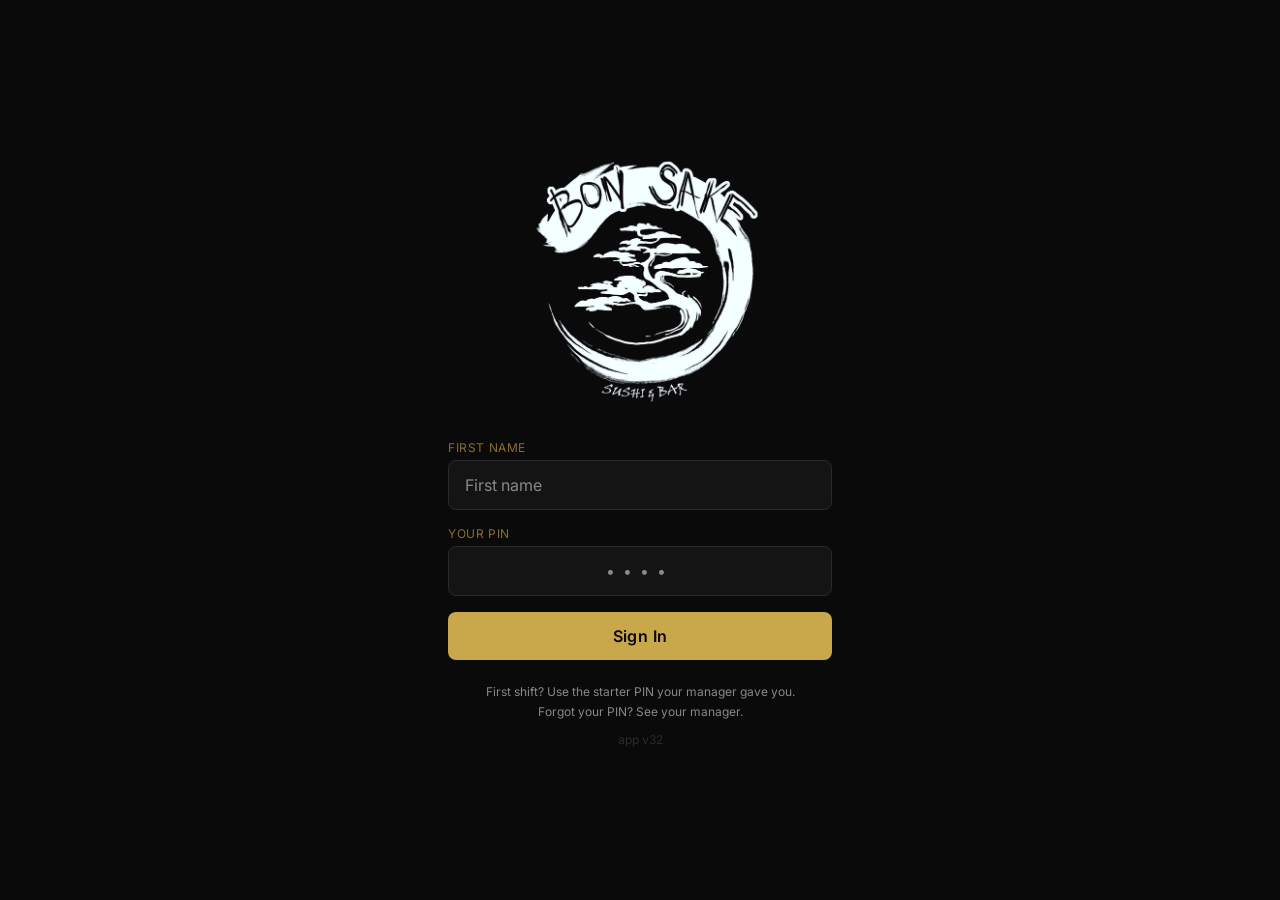
<file: index.html>
<!DOCTYPE html>
<html lang="en">
<head>
<meta charset="UTF-8" />
<meta name="viewport" content="width=device-width, initial-scale=1.0" />
<title>Bon Sake Sushi &amp; Bar Training Tool</title>

<!-- Fonts -->
<link rel="preconnect" href="https://fonts.googleapis.com">
<link rel="preconnect" href="https://fonts.gstatic.com" crossorigin>
<link href="https://fonts.googleapis.com/css2?family=Inter:wght@300;400;500;600;700&family=Shippori+Mincho:wght@500;600;700;800&display=swap" rel="stylesheet">

<!-- Safety net FIRST, stylesheet SECOND: if styles.css ever fails to load,
     screens still never stack. Because the stylesheet comes later, its own
     rules (including responsive lg:block overrides of .hidden) win whenever
     it is present. No !important here for exactly that reason. -->
<style>
  .hidden { display: none; }
</style>

<!-- Styles: pre-built at release time (see tools/regen-styles.html), so no
     in-browser compiler and no CDN dependency. Works on browsers as old as
     a 2013 iPad. Custom colors/fonts live in tools/regen-styles.html. -->
<link rel="stylesheet" href="/styles.css">

<style>
  html, body { background:#0A0A0A; }
  ::-webkit-scrollbar { height:6px; width:6px; }
  ::-webkit-scrollbar-track { background:#141414; }
  ::-webkit-scrollbar-thumb { background:#2A2A2A; border-radius:3px; }
  .no-scrollbar::-webkit-scrollbar { display:none; }
  .no-scrollbar { -ms-overflow-style:none; scrollbar-width:none; }

  /* Masks the PIN visually (shows dots) WITHOUT type="password", so the
     browser's password manager ignores it — no save prompts, no false
     "found in a data breach" warnings on 4-digit PINs. */
  .pin-mask { -webkit-text-security: disc; text-security: disc; }

  /* Flashcard flip */
  .flip-card { perspective: 1200px; }
  .flip-inner { position:relative; width:100%; height:100%; transition:transform .5s; transform-style:preserve-3d; }
  .flip-card.flipped .flip-inner { transform: rotateY(180deg); }
  .flip-face { position:absolute; inset:0; backface-visibility:hidden; -webkit-backface-visibility:hidden; display:flex; align-items:center; justify-content:center; border-radius:1rem; }
  .flip-back { transform: rotateY(180deg); }

  /* Selected table in the placement test */
  .tp-sel { box-shadow: 0 0 0 3px rgba(201,168,76,0.9); border-color: #C9A84C !important; }

  /* Highlighted table in the Table Number Test */
  .tbl-pulse { animation: tblPulse 1.2s ease-in-out infinite; }
  @keyframes tblPulse { 0%,100% { box-shadow: 0 0 0 0 rgba(201,168,76,0.7); } 50% { box-shadow: 0 0 0 9px rgba(201,168,76,0); } }

  .fade-in { animation: fadeIn .25s ease-out; }
  @keyframes fadeIn { from { opacity:0; transform: translateY(6px); } to { opacity:1; transform:none; } }

  .spin { animation: spin 1s linear infinite; }
  @keyframes spin { to { transform: rotate(360deg); } }

  /* Checklist editor: the row being dragged floats above the list */
  .dragging { opacity:.92; border-color:#C9A84C !important; box-shadow:0 8px 20px rgba(0,0,0,.55); }

  /* Floor map tiles keep a usable minimum size on small phones, whatever
     their percentage box works out to. */
  .tpTable, .floorTile { min-width:34px; min-height:30px; }
  .floorMark { min-height:20px; }

  /* Progress-page accordion sections */
  details.acc > summary { cursor:pointer; list-style:none; }
  details.acc > summary::-webkit-details-marker { display:none; }
  details.acc > summary .acc-chev { display:inline-block; transition: transform .2s; }
  details.acc[open] > summary .acc-chev { transform: rotate(90deg); }
</style>

<!-- PWA: home screen install support -->
<link rel="manifest" href="/manifest.json">
<meta name="theme-color" content="#0A0A0A">

<!-- iOS-specific home screen support -->
<meta name="apple-mobile-web-app-capable" content="yes">
<meta name="apple-mobile-web-app-status-bar-style" content="black-translucent">
<meta name="apple-mobile-web-app-title" content="Bon Sake">
<link rel="apple-touch-icon" href="/icons/icon-192.png">

<!-- Android / general -->
<link rel="icon" type="image/png" sizes="192x192" href="/icons/icon-192.png">
<link rel="icon" type="image/png" sizes="512x512" href="/icons/icon-512.png">
</head>

<body class="bg-bg text-text font-body min-h-screen antialiased">

<!-- =====================================================================
     GLOBAL LOADING OVERLAY
====================================================================== -->
<div id="loader" role="status" aria-live="polite" class="hidden fixed inset-0 z-[100] bg-black/70 backdrop-blur-sm flex items-center justify-center">
  <div class="flex flex-col items-center gap-3">
    <svg class="spin w-9 h-9 text-gold" viewBox="0 0 24 24" fill="none">
      <circle cx="12" cy="12" r="10" stroke="#2A2A2A" stroke-width="3"></circle>
      <path d="M12 2a10 10 0 0 1 10 10" stroke="#C9A84C" stroke-width="3" stroke-linecap="round"></path>
    </svg>
    <p id="loaderText" class="text-muted text-sm tracking-wide">Loading…</p>
  </div>
</div>

<!-- =====================================================================
     CONNECTION BANNER + TOASTS
     The banner owns "are we online" truth; toasts announce one-off
     successes and failures. Both are aria-live so screen readers hear them.
====================================================================== -->
<div id="offlineBanner" role="status" aria-live="polite"
     class="hidden fixed top-0 inset-x-0 z-[110] bg-[#4a3a12] border-b border-gold text-[#f0e2b8] text-center text-sm py-2 px-4"></div>
<div id="toastWrap" aria-live="polite"
     class="fixed bottom-24 inset-x-0 z-[120] flex flex-col items-center gap-2 px-4 pointer-events-none"></div>

<!-- =====================================================================
     LOGIN VIEW
====================================================================== -->
<section id="view-login" class="min-h-screen flex flex-col items-center justify-center px-6 py-10">
  <div class="w-full max-w-sm fade-in">
    <div id="loginLogo" class="flex justify-center mb-3"></div>

    <!-- Sign-in: first name + PIN. The PIN field brings up the number pad.
         The last-name field appears only when two people share both. -->
    <form id="loginForm" class="mt-8 space-y-4">
      <div>
        <label class="block text-xs uppercase tracking-wider text-golddim mb-1">First Name</label>
        <input id="loginFirst" type="text" autocomplete="off" required
          class="w-full bg-surface border border-line rounded-lg px-4 py-3 text-text placeholder-muted focus:border-gold focus:outline-none" placeholder="First name" />
      </div>
      <div>
        <label class="block text-xs uppercase tracking-wider text-golddim mb-1">Your PIN</label>
        <input id="loginPin" type="text" inputmode="numeric" pattern="[0-9]*" maxlength="5" required
          autocomplete="off" autocorrect="off" autocapitalize="off" spellcheck="false"
          class="pin-mask w-full bg-surface border border-line rounded-lg px-4 py-3 text-text text-center tracking-[0.5em] placeholder-muted focus:border-gold focus:outline-none" placeholder="••••" />
      </div>
      <div id="loginNames" class="hidden space-y-4">
        <p id="loginNamesMsg" class="text-xs text-gold text-center leading-relaxed"></p>
        <div>
          <label class="block text-xs uppercase tracking-wider text-golddim mb-1">Last Name</label>
          <input id="loginLast" type="text" autocomplete="off"
            class="w-full bg-surface border border-line rounded-lg px-4 py-3 text-text placeholder-muted focus:border-gold focus:outline-none" placeholder="Last name" />
        </div>
      </div>
      <p id="loginError" class="hidden text-fail text-sm text-center"></p>
      <button type="submit"
        class="w-full bg-gold hover:bg-[#d8b85e] text-bg font-semibold py-3 rounded-lg tracking-wide transition-colors">
        Sign In
      </button>
    </form>
    <p class="text-center text-muted text-xs mt-6">First shift? Use the starter PIN your manager gave you.</p>
    <p class="text-center text-muted text-xs mt-1">Forgot your PIN? See your manager.</p>
    <p id="verLine" class="text-center text-line text-xs mt-3"></p>
  </div>
</section>

<!-- =====================================================================
     CHOOSE-YOUR-PIN VIEW
     Shown after signing in with the shared starter PIN (12345).
     Unskippable: from here on, first name + this PIN is the sign-in.
====================================================================== -->
<section id="view-pinchange" class="hidden min-h-screen flex flex-col items-center justify-center px-6 py-10">
  <div class="w-full max-w-sm fade-in text-center">
    <div id="pinLogo" class="flex justify-center mb-4"></div>
    <h2 class="font-display text-2xl text-text">Choose your PIN</h2>
    <p class="text-muted text-sm mt-2 leading-relaxed">Pick a 4 or 5 digit code only you know. From now on you sign in with your first name and this PIN.</p>
    <input id="newPin1" type="text" inputmode="numeric" pattern="[0-9]*" maxlength="5"
      autocomplete="off" autocorrect="off" autocapitalize="off" spellcheck="false"
      class="pin-mask w-full bg-surface border border-line rounded-lg px-4 py-3 text-text text-center tracking-[0.5em] placeholder-muted focus:border-gold focus:outline-none mt-6" placeholder="New PIN" />
    <input id="newPin2" type="text" inputmode="numeric" pattern="[0-9]*" maxlength="5"
      autocomplete="off" autocorrect="off" autocapitalize="off" spellcheck="false"
      class="pin-mask w-full bg-surface border border-line rounded-lg px-4 py-3 text-text text-center tracking-[0.5em] placeholder-muted focus:border-gold focus:outline-none mt-3" placeholder="Type it again" />
    <p id="pinChangeError" class="hidden text-fail text-sm mt-3"></p>
    <button onclick="submitNewPin()" class="mt-5 w-full bg-gold hover:bg-[#d8b85e] text-bg font-semibold py-3 rounded-lg transition-colors">Save My PIN</button>
    <button onclick="logout()" class="mt-3 w-full text-muted text-xs py-2">Log out instead</button>
  </div>
</section>

<!-- =====================================================================
     MAIN APP
====================================================================== -->
<section id="view-main" class="hidden min-h-screen flex flex-col">

  <!-- Header: identity only. The tab bar lives at the BOTTOM of the screen,
       where thumbs naturally rest on a phone. -->
  <header class="sticky top-0 z-40 bg-nav border-b border-line">
    <div class="max-w-5xl mx-auto px-4">
      <div class="flex items-center justify-between py-3">
        <div class="flex items-center gap-2.5">
          <div id="headerLogo" class="flex items-center"></div>
        </div>
        <div class="flex items-center gap-3">
          <!-- Who's logged in, made loud on purpose: on a shared device the next
               person needs to see at a glance that this is not their session. -->
          <span id="headerUser" class="inline-flex items-center gap-1.5 bg-chip border border-gold text-gold text-sm font-semibold rounded-full px-3.5 py-1.5"></span>
          <button onclick="logout()" class="text-xs text-muted hover:text-gold border border-line rounded-md px-3 py-1.5 transition-colors">Log out</button>
        </div>
      </div>
    </div>
  </header>

  <!-- Bottom tab bar: big icons where fingers rest. The safe-area padding
       keeps it above the iPhone home indicator. -->
  <nav class="fixed bottom-0 inset-x-0 z-40 bg-nav border-t border-line" role="tablist" aria-label="App sections"
       style="padding-bottom:env(safe-area-inset-bottom)">
    <div class="max-w-5xl mx-auto flex gap-1 px-1">
      <button data-tab="training" onclick="switchTab('training')" class="tabBtn hidden flex-1 pt-2 pb-1.5 text-xs font-medium border-t-2 border-transparent text-muted transition-colors"><span class="block text-2xl leading-none mb-0.5" aria-hidden="true">🎓</span><span class="block">Training</span></button>
      <button data-tab="duties"   onclick="switchTab('duties')"   class="tabBtn flex-1 pt-2 pb-1.5 text-xs font-medium border-t-2 border-transparent text-muted transition-colors"><span class="block text-2xl leading-none mb-0.5" aria-hidden="true">✅</span><span class="block">Duties</span></button>
      <button data-tab="floor"    onclick="switchTab('floor')"    class="tabBtn flex-1 pt-2 pb-1.5 text-xs font-medium border-t-2 border-transparent text-muted transition-colors"><span class="block text-2xl leading-none mb-0.5" aria-hidden="true">🗺️</span><span class="block">Floor</span></button>
      <button data-tab="study"    onclick="switchTab('study')"    class="tabBtn flex-1 pt-2 pb-1.5 text-xs font-medium border-t-2 border-transparent text-muted transition-colors"><span class="block text-2xl leading-none mb-0.5" aria-hidden="true">📖</span><span class="block">Study</span></button>
      <button data-tab="test"     onclick="switchTab('test')"     class="tabBtn flex-1 pt-2 pb-1.5 text-xs font-medium border-t-2 border-transparent text-muted transition-colors"><span class="block text-2xl leading-none mb-0.5" aria-hidden="true">✏️</span><span class="block">Test</span></button>
      <button data-tab="progress" onclick="switchTab('progress')" class="tabBtn flex-1 pt-2 pb-1.5 text-xs font-medium border-t-2 border-transparent text-muted transition-colors"><span class="block text-2xl leading-none mb-0.5" aria-hidden="true">📊</span><span class="block">Progress</span></button>
      <button data-tab="team"     onclick="switchTab('team')"     class="tabBtn hidden flex-1 pt-2 pb-1.5 text-xs font-medium border-t-2 border-transparent text-muted transition-colors"><span class="block text-2xl leading-none mb-0.5" aria-hidden="true">👥</span><span class="block">Team</span></button>
      <button data-tab="inventory" onclick="location.href='/inventory.html'" class="tabBtn hidden flex-1 pt-2 pb-1.5 text-xs font-medium border-t-2 border-transparent text-muted transition-colors"><span class="block text-2xl leading-none mb-0.5" aria-hidden="true">🍶</span><span class="block">Inventory</span></button>
    </div>
  </nav>

  <!-- Tab content (bottom padding clears the fixed tab bar) -->
  <main class="flex-1 max-w-5xl w-full mx-auto px-4 py-5 pb-28">
    <div id="tab-training" class="hidden" role="tabpanel" tabindex="-1" aria-label="Training"></div>
    <div id="tab-study"    class="hidden" role="tabpanel" tabindex="-1" aria-label="Study"></div>
    <div id="tab-floor"    class="hidden" role="tabpanel" tabindex="-1" aria-label="Floor"></div>
    <div id="tab-duties"   class="hidden" role="tabpanel" tabindex="-1" aria-label="Duties"></div>
    <div id="tab-test"     class="hidden" role="tabpanel" tabindex="-1" aria-label="Test"></div>
    <div id="tab-progress" class="hidden" role="tabpanel" tabindex="-1" aria-label="Progress"></div>
    <div id="tab-team"     class="hidden" role="tabpanel" tabindex="-1" aria-label="Team"></div>
  </main>
</section>

<!-- =====================================================================
     ANTI-CHEAT MODAL
====================================================================== -->
<div id="antiCheatModal" class="hidden fixed inset-0 z-[90] bg-black/85 flex items-center justify-center px-6">
  <div class="w-full max-w-md bg-surface border-2 border-gold rounded-2xl p-7 text-center fade-in">
    <div id="modalLogo" class="flex justify-center mb-4"></div>
    <h2 class="font-display text-2xl text-text leading-snug">This isn't an open book test.<br>Stay until it's complete.</h2>
    <p class="text-muted text-sm mt-4">Leaving this test early will be recorded and your manager will be able to see it.</p>
    <button id="antiCheatStart" class="mt-6 w-full bg-gold hover:bg-[#d8b85e] text-bg font-semibold py-3 rounded-lg transition-colors">
      I Understand. Start Test
    </button>
  </div>
</div>

<!-- =====================================================================
     STYLED CONFIRM/ALERT MODAL
     Replaces the browser's native alert() and confirm() popups so every
     dialog matches the app instead of shattering the look mid-flow.
====================================================================== -->
<div id="appModal" class="hidden fixed inset-0 z-[95] bg-black/85 flex items-center justify-center px-6"
     role="dialog" aria-modal="true" aria-labelledby="appModalTitle">
  <div class="w-full max-w-sm bg-surface border border-gold rounded-2xl p-6 text-center fade-in">
    <p id="appModalTitle" class="font-display text-xl text-text leading-snug"></p>
    <p id="appModalMsg" class="text-muted text-sm mt-3 leading-relaxed"></p>
    <input id="appModalInput" type="text" autocomplete="off"
           class="hidden mt-4 w-full bg-bg border border-line rounded-lg px-4 py-3 text-text text-center placeholder-muted focus:border-gold focus:outline-none" />
    <button id="appModalOk" class="mt-6 w-full bg-gold hover:bg-[#d8b85e] text-bg font-semibold py-3 rounded-lg transition-colors"></button>
    <button id="appModalCancel" class="mt-2 w-full border border-line text-muted py-2.5 rounded-lg text-sm"></button>
  </div>
</div>

<!-- =====================================================================
     DUTY CHECKLIST EDITOR (managers) — full screen so every task is
     readable while editing; rows reorder by grabbing the ⠿ handle.
====================================================================== -->
<div id="dutyEditorFS" class="hidden fixed inset-0 z-[85] bg-bg overflow-y-auto"></div>

<!-- =====================================================================
     QUICK PRACTICE OVERLAY
====================================================================== -->
<div id="quickPractice" class="hidden fixed inset-0 z-[80] bg-black/85 flex items-end sm:items-center justify-center sm:px-6">
  <div class="w-full max-w-lg bg-surface border border-gold rounded-t-2xl sm:rounded-2xl p-6 max-h-[90vh] overflow-y-auto no-scrollbar fade-in" id="quickPracticeBody"></div>
</div>

<script>
/* ===========================================================================
   BON SAKE TRAINING TOOL — FRONT END
   Single-file vanilla JS app. Talks to the Apps Script API via fetch().
=========================================================================== */

// ---- API endpoint (your deployed Apps Script Web App) ---------------------
const API_URL = "https://script.google.com/macros/s/AKfycbxUzbB0Er0K64zjXiNxt-8FgHES7bUkI2YeFvFIo8AYf5YKC_PqmBKBMzQPUf_PtH7i/exec";

// ---- Tunable settings -----------------------------------------------------
const APP_VERSION = 32;           // shown on the login screen; bump with each release
const ALLERGEN_QUESTIONS = 15;   // Allergen Awareness question count
const PASS_DEFAULT       = 80;   // standard pass %
const PASS_ALLERGEN      = 90;   // allergens are safety-critical

// ---- Global app state -----------------------------------------------------
const S = {
  user: null,            // { first_name, last_name, role }
  results: [],           // this user's Test Results rows
  menu: [],              // normalized food items
  allIngredients: [],    // unique ingredient list (alphabetical) for word bank
  drinksAvailable: false,
  pairingsAvailable: false,
  activeTab: 'study',
  testActive: false,     // true while a test is running (locks nav)
  study: { group: null, section: null, itemId: null, showDetailMobile: false },   // null group = Food/Beverage picker
  testBrowse: { section: null },   // selected category in the dish-by-dish Test tab
  config: {},            // key/value settings from the Config sheet (expiry months, thresholds)
  gates: [],             // serving-gate groups from the Gate Requirements sheet
  layout: [],            // Floor Layout rows: { room, table, x, y, w, h, shape }
  floorBrowse: { room: null },   // selected room on the Floor tab
  dutyLists: [],         // Duty Checklists rows: { list, order, task, days }
  duty: null,            // active checklist run
  manual: null,          // trainee manual from the four Manual sheet tabs (null until served)
  training: { view: 'path', phase: null, shift: null, sop: null, check: null, back: null, shiftClosing: 0 },
  dishNotes: {},         // this user's tasting notes: { item_id: { chips:[], pitch:'' } }
  test:  null            // active test object
};

// ---- Menu Terms flashcards ------------------------------------------------
// Content now lives in the "Menu Terms" sheet tab (see flashcards()). This
// built-in copy is only the fallback until the backend that serves it is
// deployed, and the seed the backend writes into a fresh sheet.
const FLASHCARDS_BUILTIN = [
  { term:'NIGIRI',
    def:'Fresh raw fish served over a small hand-pressed ball of seasoned rice. Ordered by the piece (2pc unless noted). The fish is the star; the rice is just the vehicle.',
    fact:'Nigiri means "to grip" in Japanese, named for the way the chef presses each piece by hand.' },
  { term:'SASHIMI',
    def:'Fresh raw fish served alone. No rice, no roll. Thin sliced, pure protein. For the guest who wants the cleanest expression of the fish.',
    fact:'Sashimi means "pierced body" in Japanese.' },
  { term:'HOSOMAKI',
    def:'A thin roll with seaweed (nori) on the outside. Usually one or two ingredients. Simple, traditional. The seaweed wrapper is visible and intentional.',
    fact:'Hosomaki means "thin roll," and it is the classic style served in Japan.' },
  { term:'URAMAKI',
    def:'A roll with rice on the outside and seaweed on the inside. Most American-style rolls are uramaki. The rice is what you see first.',
    fact:'Uramaki means "inside-out roll," first made in Los Angeles in the 1960s.' },
  { term:'TEMAKI',
    def:'A hand roll. Seaweed cone shape, filled with ingredients. Not cut into pieces. Meant to be eaten immediately before the seaweed gets soft.',
    fact:'Temaki means "hand roll," and it is meant to be eaten right away, while the seaweed is still crisp.' },
  { term:'SIGNATURE MAKI',
    def:"Bon Sake's house specialty rolls. Larger, more complex builds with premium ingredients. These are the high-ticket items.",
    fact:'The word "maki" simply means "roll," named for the bamboo mat used to roll it.' },
  { term:'SIGNATURE SASHIMI',
    def:'Premium raw fish preparations with house-made sauces and garnishes. Not your standard sashimi; these are plated dishes with layered flavors.',
    fact:'In Japan, sashimi slices are usually plated in odd numbers.' },
  { term:'SIGNATURE NIGIRI',
    def:"One piece per order. Bon Sake's elevated take on traditional nigiri: house sauces, special preparations, premium toppings. Priced per piece.",
    fact:'A good nigiri is pressed just firm enough to hold together until it reaches your mouth.' },
  { term:'SOY PAPER',
    def:'A thin sheet made from soy, used instead of nori (seaweed) on many Signature Maki rolls. Lighter flavor, slightly sweet.',
    fact:'Soy paper is made from pressed soybeans and comes in colors like pink and green.' },
  { term:'PONZU',
    def:'A citrus-based soy sauce, lighter and more acidic than regular soy. Used frequently across the menu as a finishing sauce or dipping component.',
    fact:'The "pon" in ponzu comes from a Dutch word for citrus punch.' },
  { term:'YUZU KOSHO',
    def:'A Japanese condiment made from yuzu citrus peel, chili, and salt. Bright, spicy, aromatic. Appears in several dishes; it adds heat and citrus at the same time.',
    fact:'Yuzu kosho is fermented for days or weeks to marry the citrus, chili, and salt.' },
  { term:'TOBIKO',
    def:'Flying fish roe: small, crunchy, briny fish eggs used as a topping. Comes in varieties: regular (orange), habanero (red, spicy), wasabi (green).',
    fact:'Tobiko gets its color from what it is mixed with: squid ink makes it black, wasabi makes it green.' },
  { term:'FOIE GRAS',
    def:'Seared duck liver: rich, buttery, luxurious. Appears in several premium items including the Bimini Bay, High Roller, and Foie Gras nigiri.',
    fact:'Foie gras is French for "fat liver," and people have prized it for over 4,000 years.' },
  { term:'DASHI',
    def:'A Japanese cooking stock made from kombu seaweed and dried fish. The base of many broths and sauces at Bon Sake. Subtle, savory, umami-forward.',
    fact:'Umami, the "fifth taste," was discovered in 1908 by a scientist studying dashi.' }
];

// ---- Upsell scenarios -----------------------------------------------------
// Same deal: the "Upsell Scenarios" sheet tab is the source of truth now,
// and this is the fallback + seed.
const UPSELL_BUILTIN = [
  { s:'A guest orders the Teriyaki Chicken and a side of Fried Rice.',
    o:['Would you like to add a protein to your fried rice: tenderloin, pork belly, chicken, or shrimp?','Can I get you anything else?','Great choice!','Would you like dessert?'], c:0,
    e:"The Fried Rice protein add-on is a direct upsell, up to $7.95 additional. Always name the options. Guests who hear them say yes more than guests who are just asked 'anything else?'" },
  { s:'A guest orders the Filet.',
    o:['Would you like to add two diver scallops for $16.95 or lump blue crab for $9.95?','Would you like a salad?','That\'s a great choice.','Would you like a drink?'], c:0,
    e:'The Filet has two listed add-ons. These are printed on the menu; your job is to say them out loud. Guests rarely read add-ons. Saying them converts.' },
  { s:"A guest says they've never been here before and they love seafood.",
    o:["You should try the High Roller. It's our most indulgent roll with lump blue crab, tuna, foie gras, and truffle honey.",'Everything is good.','What kind of seafood do you like?','Do you like sushi?'], c:0,
    e:'First-timers who love seafood are your best upsell opportunity. Lead with the highest-ticket premium item with confidence. The High Roller sells itself if you describe it right.' },
  { s:"A table of four is sharing several rolls but hasn't ordered any small plates.",
    o:['Have you had a chance to look at our small plates? The Kimchi Crab Cake and the Scallops are two of my favorites for the table to share.','Are you ready to order?','Can I get you more water?','Would you like to see the menu again?'], c:0,
    e:'Shared tables are the highest add-on opportunity. Name two specific items, not the whole menu. Specificity drives decisions.' },
  { s:'A guest orders the Spicy Tuna roll and a water.',
    o:['We have a great sake selection that pairs really well with spicy tuna. Can I tell you about a couple of options?','Water is fine.','Would you like a beer?','Are you sure you don\'t want anything else to drink?'], c:0,
    e:"A guest ordering water isn't necessarily a non-drinker; they may not know what's available. A specific, confident offer converts better than a generic question." },
  { s:'A guest finishes their rolls and looks satisfied.',
    o:['We have a few more things coming out. Can I bring you a Bon Bowl or Sake Bowl to round out the meal?','Can I get you your check?','How was everything?','Would you like more water?'], c:0,
    e:"A satisfied guest is an open guest. The poke bowls are mid-ticket items that are easy to add. Don't go straight to the check." },
  { s:"A guest asks 'What's the difference between nigiri and sashimi?'",
    o:['Nigiri is raw fish over rice, two pieces per order. Sashimi is just the fish, sliced thin, no rice. Both are fresh and raw.','They\'re both raw fish.','I\'ll find out for you.','They\'re pretty similar.'], c:0,
    e:"This is one of the most common guest questions. If you can't answer it cleanly and confidently, you lose credibility at the table. Know it cold." },
  { s:"A guest says 'I'm not a big raw fish person.'",
    o:['We have a lot of cooked options. The Rock and Roll has tempura shrimp, the Voodoo has spicy salmon and tempura shrimp, and from the grill the Wagyu Sliders are incredible. What sounds good?','We do have cooked options.','Most people end up liking it.','The California Roll is cooked.'], c:0,
    e:"Never let a guest feel like the menu isn't for them. Name three specific items across price points. Give them a reason to stay and spend." },
  { s:"A guest asks 'What's your most popular roll?'",
    o:["The Bimini Bay is one of our most popular. It has seared salmon, tempura shrimp, foie gras, and bacon jam. It's rich and a little different from anything else you'll find. The High Roller is also incredible if you want to go all out.",'We have a lot of good ones.','That\'s hard to say; they\'re all great.','The California Roll is always popular.'], c:0,
    e:'This question is an invitation to sell. Name two premium rolls with confidence. The guest who asks this question is ready to be guided, so guide them to the high-ticket items.' },
  { s:'A group of six is seated and one person says they don\'t eat fish.',
    o:['We have you covered. The Wagyu Sliders, Chicken Karaage, Crispy Beef Gyudon, and Chili Garlic Udon are all excellent. I can also add chicken, pork belly, or tenderloin to the fried rice or udon.','We\'re mainly a sushi restaurant.','We might have a few options.','The veggie roll is an option.'], c:0,
    e:'A non-fish eater at a sushi restaurant needs to feel welcomed immediately. Name real dishes with confidence. This is also a table of six, so a 20% auto-gratuity applies. Every add-on matters.' }
];

// ---- Allergen option labels (fixed, no decoys) ----------------------------
const ALLERGEN_OPTIONS = [
  { key:'shellfish', label:'Shellfish' },
  { key:'gluten',    label:'Gluten' },
  { key:'dairy',     label:'Dairy' },
  { key:'egg',       label:'Egg' },
  { key:'soy',       label:'Soy' },
  { key:'tree_nuts', label:'Tree Nuts' },
  { key:'foie_gras', label:'Foie Gras (duck liver)' }
];

// ---- Study filter pills ---------------------------------------------------
const SECTIONS = [
  'All Items','Signature Maki','Signature Sashimi','Signature Nigiri','Uramaki & Temaki',
  'Hosomaki','Nigiri & Sashimi','Sushi Small Plates','Sushi Starters','Small Plates',
  'Soups & Salads','Large Plates','Yaki — From the Grill',
  'Signature Cocktails','Mocktails','Beers & Seltzers','Bar Prep','Menu Terms'
];

// ---- Test tracks (Service Skills; dish tests come from the menu itself) ----
// Description Recall was retired 2026-08-12: dish descriptions join the
// regular dish tests when the chef's descriptions land in sell_description.
const TRACKS = [
  { id:'tm_know',     name:'Menu Terms',           type:'know',        levels:false },
  { id:'tm_allergen', name:'Allergen Awareness',   type:'allergen',    levels:false, pass:PASS_ALLERGEN },
  { id:'tm_upsell',   name:'Upsell Test',          type:'upsell',      levels:false },
  { id:'tm_beers',    name:'Beer & Seltzer List',  type:'beers',       levels:false },
  { id:'tm_bar',      name:'🍹 Bartending Basics', type:'soon' }
];
// Drink sections live in their own Test dropdown, away from the food.
// Bar Prep = the batches, purees, and standards from the bar binder.
const BEV_SECTIONS = ['Signature Cocktails','Mocktails','Beers & Seltzers','Bar Prep'];

// Beers we do NOT serve, mixed into the Beer & Seltzer List test as decoys.
const BEER_DECOYS = ['Corona Extra','Modelo Especial','Heineken','Blue Moon','Stella Artois','Guinness','Dos Equis','White Claw','Truly','Yuengling'];

/* ===========================================================================
   LOGO (recreated as SVG — brushstroke enso circle with a bonsai silhouette)
=========================================================================== */
function logoSVG() {
  return `
  <svg viewBox="0 0 100 100" xmlns="http://www.w3.org/2000/svg" class="w-full h-full">
    <defs></defs>
    <!-- Enso brush circle (open) -->
    <circle cx="50" cy="51" r="40" fill="none" stroke="#D4CFC7" stroke-width="6"
            stroke-linecap="round" stroke-dasharray="218 70" transform="rotate(-35 50 51)"/>
    <!-- Bonsai trunk -->
    <path d="M50 78 C49 68 42 64 44 56 C45 50 54 50 53 43 C52 38 47 38 50 30"
          fill="none" stroke="#D4CFC7" stroke-width="3" stroke-linecap="round"/>
    <path d="M46 56 C42 54 38 56 35 53" fill="none" stroke="#D4CFC7" stroke-width="2.4" stroke-linecap="round"/>
    <path d="M53 46 C58 45 61 47 64 44" fill="none" stroke="#D4CFC7" stroke-width="2.4" stroke-linecap="round"/>
    <!-- Foliage clouds -->
    <ellipse cx="34" cy="40" rx="13" ry="6"  fill="#D4CFC7"/>
    <ellipse cx="52" cy="30" rx="15" ry="6.5" fill="#D4CFC7"/>
    <ellipse cx="66" cy="41" rx="12" ry="5.5" fill="#D4CFC7"/>
    <ellipse cx="44" cy="48" rx="10" ry="4.5" fill="#D4CFC7"/>
    <ellipse cx="60" cy="49" rx="9"  ry="4"   fill="#D4CFC7"/>
    <!-- Soil line -->
    <path d="M38 80 Q50 84 62 80" fill="none" stroke="#D4CFC7" stroke-width="3" stroke-linecap="round"/>
  </svg>`;
}

// Renders the real Bon Sake logo image. mix-blend-lighten drops the black
// backdrop so the white artwork sits cleanly on the app's dark surfaces.
// If the image file is missing, falls back to the SVG above.
function logoImg(sizeClasses){
  return `<img src="/logo.png" alt="Bon Sake Sushi &amp; Bar" class="${sizeClasses} object-contain mix-blend-lighten" onerror="logoFallback(this)">`;
}
function logoFallback(img){
  const wrap = document.createElement('div');
  wrap.className = img.className.replace('mix-blend-lighten','').trim();
  wrap.innerHTML = logoSVG();
  img.replaceWith(wrap);
}

/* ===========================================================================
   SMALL UTILITIES
=========================================================================== */
function $(id){ return document.getElementById(id); }
function show(el){ el.classList.remove('hidden'); }
function hide(el){ el.classList.add('hidden'); }
function esc(str){ return String(str==null?'':str).replace(/[&<>"']/g, c => ({'&':'&amp;','<':'&lt;','>':'&gt;','"':'&quot;',"'":'&#39;'}[c])); }
function showLoader(msg){ $('loaderText').textContent = msg || 'Loading…'; show($('loader')); }
function hideLoader(){ hide($('loader')); }
function shuffle(arr){ const a = arr.slice(); for(let i=a.length-1;i>0;i--){ const j=Math.floor(Math.random()*(i+1)); [a[i],a[j]]=[a[j],a[i]]; } return a; }
function sample(arr, n){ return shuffle(arr).slice(0, n); }
function titleCap(s){ return s.replace(/\b\w/g, c => c.toUpperCase()); }
function fmtPrice(p){ return (p==='' || p==null) ? '' : '$' + Number(p).toFixed(2); }
function fmtDate(iso){ if(!iso) return '-'; const d = new Date(iso); if(isNaN(d)) return '-'; return d.toLocaleDateString(undefined,{month:'short',day:'numeric',year:'numeric'}); }
function userKey(){ return ('bonsake_stats_' + (S.user?S.user.first_name:'') + '_' + (S.user?S.user.last_name:'')).toLowerCase(); }
// Collapsible section card (used by the Progress and Test screens).
function accBox(title, note, inner, open, toggleAttr){
  return `
    <details class="acc bg-surface border border-line rounded-xl mb-3" ${open?'open':''} ${toggleAttr||''}>
      <summary class="flex items-center justify-between px-4 py-3">
        <span class="min-w-0"><span class="text-sm uppercase tracking-wider text-golddim">${title}</span>
        ${note?`<span class="text-xs text-muted ml-2">${note}</span>`:''}</span>
        <span class="acc-chev text-gold ml-3" aria-hidden="true">›</span>
      </summary>
      <div class="px-4 pb-4">${inner}</div>
    </details>`;
}

/* ===========================================================================
   API CALLS
=========================================================================== */
// GET read request
async function apiGet(action, params){
  let url = API_URL + '?action=' + encodeURIComponent(action);
  if(params) for(const k in params) url += '&' + k + '=' + encodeURIComponent(params[k]);
  return fetchJson(url, { method:'GET' });
}
// POST write request. text/plain avoids a CORS preflight Apps Script can't answer.
async function apiPost(data){
  return fetchJson(API_URL, {
    method:'POST',
    headers:{ 'Content-Type':'text/plain;charset=utf-8' },
    body: JSON.stringify(data)
  });
}

/* ===========================================================================
   RELIABILITY LAYER
   Restaurant wifi dies nightly, so no write is allowed to fail silently.
   - fetchJson: every request gets a hard timeout instead of hanging forever
   - apiSend:   writes retry on network failure with growing waits
   - outbox:    writes that still can't get through are saved on the phone
                (localStorage) and resent automatically when back online
   - toast/banner: the user is always told what happened
   - reportError: failures land in the Error Log sheet the manager can read
=========================================================================== */
const FETCH_TIMEOUT_MS = 20000;
async function fetchJson(url, opts){
  // Very old Safari (iPadOS 12 and earlier) lacks AbortController; degrade
  // to a plain fetch there rather than blocking sign-in entirely.
  if(typeof AbortController === 'undefined'){
    const res = await fetch(url, opts);
    return res.json();
  }
  const ctrl = new AbortController();
  const timer = setTimeout(() => ctrl.abort(), FETCH_TIMEOUT_MS);
  try {
    const res = await fetch(url, Object.assign({}, opts, { signal: ctrl.signal }));
    return await res.json();
  } finally { clearTimeout(timer); }
}

// Reliable write: up to 3 attempts (immediately, after 2s, after 5s).
// Resolves with the server's reply; throws only after the last attempt.
// A real server answer (even ok:false) is returned, never retried — the
// server saying "no" is not the same as the wifi eating the request.
async function apiSend(data){
  // The device already knows when it has no network — fail fast so the
  // caller can queue to the outbox instead of making the user wait out
  // three doomed attempts.
  if(!navigator.onLine) throw new Error('offline');
  const waits = [0, 2000, 5000];
  let lastErr;
  for(let i = 0; i < waits.length; i++){
    if(waits[i]) await new Promise(r => setTimeout(r, waits[i]));
    try { return await apiPost(data); }
    catch(e){ lastErr = e; }
  }
  throw lastErr;
}

/* ---- Outbox: writes that survive dead wifi and even closing the app ---- */
const OUTBOX_KEY = 'bonsake_outbox';
function outboxLoad(){ try { return JSON.parse(localStorage.getItem(OUTBOX_KEY) || '[]'); } catch(e){ return []; } }
function outboxSave(list){ try { localStorage.setItem(OUTBOX_KEY, JSON.stringify(list)); } catch(e){ reportError('outbox-save', e); } }
function outboxAdd(data, label){
  const list = outboxLoad();
  list.push({ data, label: label || data.action, added: new Date().toISOString() });
  outboxSave(list);
  updateOnlineUI();
}
let _flushing = false;
async function flushOutbox(){
  if(_flushing || !navigator.onLine) return;
  let list = outboxLoad();
  if(!list.length) return;
  _flushing = true;
  try {
    while(list.length){
      const item = list[0];
      let r;
      try { r = await apiPost(item.data); }
      catch(e){ break; }   // still unreachable — keep the queue, try again later
      // The server answered. ok:false means it refused (bad data, not bad
      // wifi); retrying forever won't change its mind, so log it and move on.
      if(r && r.ok === false) reportError('outbox:' + item.label, new Error(r.error || 'server refused'));
      list.shift();
      outboxSave(list);
    }
  } finally {
    _flushing = false;
    updateOnlineUI();
  }
}

/* ---- Toasts: small self-dismissing notices, errors stay longer ---- */
function toast(msg, kind){
  const wrap = $('toastWrap'); if(!wrap) return;
  const el = document.createElement('div');
  el.setAttribute('role','status');
  el.className = 'pointer-events-auto max-w-sm w-full text-center text-sm rounded-lg px-4 py-3 border fade-in ' +
    (kind === 'error' ? 'bg-[#2a1414] border-fail text-[#e8b4ad]' : 'bg-surface border-pass text-text');
  el.textContent = msg;
  wrap.appendChild(el);
  setTimeout(() => {
    el.style.transition = 'opacity .4s'; el.style.opacity = '0';
    setTimeout(() => el.remove(), 450);
  }, kind === 'error' ? 6000 : 3500);
}

/* ---- Styled confirm/alert (replaces the browser's native popups) ----
   Both return a Promise so call sites read like the old confirm():
     if(!await appConfirm({...})) return;
   Escape and the cancel button both mean "no". Focus lands on the confirm
   button so a keyboard or switch user isn't stranded. */
function _openModal(o, withCancel, withInput){
  return new Promise(resolve => {
    const wrap = $('appModal');
    const ok = $('appModalOk'), cancel = $('appModalCancel'), input = $('appModalInput');
    $('appModalTitle').textContent = o.title || '';
    $('appModalMsg').textContent = o.message || '';
    ok.textContent = o.confirmLabel || 'OK';
    cancel.textContent = o.cancelLabel || 'Cancel';
    cancel.classList.toggle('hidden', !withCancel);
    input.classList.toggle('hidden', !withInput);
    input.classList.toggle('pin-mask', !!o.pin);
    if(withInput){
      input.value = '';
      input.placeholder = o.placeholder || '';
      input.setAttribute('inputmode', o.pin ? 'numeric' : 'text');
      input.maxLength = o.pin ? 5 : 200;
    }
    const prevFocus = document.activeElement;
    const done = v => {
      hide(wrap);
      ok.onclick = cancel.onclick = input.onkeydown = null;
      document.removeEventListener('keydown', onKey);
      if(prevFocus && prevFocus.focus) prevFocus.focus();
      resolve(v);
    };
    const yes = () => done(withInput ? input.value.trim() : true);
    const no  = () => done(withInput ? null : false);
    const onKey = e => { if(e.key === 'Escape') no(); };
    document.addEventListener('keydown', onKey);
    ok.onclick = yes;
    cancel.onclick = no;
    if(withInput) input.onkeydown = e => { if(e.key === 'Enter') yes(); };
    show(wrap);
    (withInput ? input : ok).focus();
  });
}
function appConfirm(opts){ return _openModal(typeof opts === 'string' ? { message: opts } : (opts || {}), true, false); }
function appAlert(message, title, confirmLabel){ return _openModal({ title: title || '', message, confirmLabel: confirmLabel || 'OK' }, false, false); }
function appPrompt(opts){ return _openModal(opts || {}, true, true); }

/* ---- Online/offline awareness ---- */
function updateOnlineUI(){
  const b = $('offlineBanner'); if(!b) return;
  const pending = outboxLoad().length;
  if(!navigator.onLine){
    b.textContent = "You're offline. Studying still works, and anything you save will send itself when the connection returns.";
    show(b);
  } else if(pending){
    b.textContent = 'Back online. Sending your saved work…';
    show(b);
  } else hide(b);
}
window.addEventListener('online',  () => { updateOnlineUI(); flushOutbox(); });
window.addEventListener('offline', updateOnlineUI);
setInterval(flushOutbox, 30000);   // safety net: retry queued work twice a minute

/* ---- Error reporting: failures become rows the manager can read ----
   Throttled per location so a broken spot can't flood the sheet, and it
   never retries or queues — error reporting must never cause more errors. */
const _errCounts = {};
function reportError(where, err){
  try {
    console.warn('[bonsake]', where, err);
    _errCounts[where] = (_errCounts[where] || 0) + 1;
    if(_errCounts[where] > 3 || !navigator.onLine) return;
    const who = S.user ? (S.user.first_name + ' ' + S.user.last_name) : '(not signed in)';
    apiPost({ action:'logError', who, where,
      what: String((err && err.message) || err || 'unknown'),
      app_version: APP_VERSION }).catch(() => {});
  } catch(e){ /* reporting the reporter helps no one */ }
}

/* ===========================================================================
   STARTUP
=========================================================================== */
window.addEventListener('DOMContentLoaded', () => {
  $('loginLogo').innerHTML  = logoImg('w-56 h-56 sm:w-64 sm:h-64');
  $('headerLogo').innerHTML = logoImg('w-11 h-11');
  $('modalLogo').innerHTML  = logoImg('w-20 h-20');
  $('pinLogo').innerHTML    = logoImg('w-24 h-24');
  $('loginForm').addEventListener('submit', handleLogin);
  $('antiCheatStart').addEventListener('click', beginTestAfterModal);
  // Version stamp for support: "app vX · server vY" on the login screen.
  // The app half renders even offline; the server half arrives with the ping,
  // which also warms up the backend so the first real request is faster.
  $('verLine').textContent = 'app v' + APP_VERSION;
  apiGet('ping').then(r => {
    const el = $('verLine');
    if(el && r && r.version) el.textContent = 'app v' + APP_VERSION + ' · server v' + r.version;
  }).catch(()=>{});
  updateOnlineUI();   // show the offline banner right away if we boot without wifi
  flushOutbox();      // send any work saved from a previous visit
  restoreSession();   // if a refresh wiped memory, silently log the user back in
});

/* ===========================================================================
   AUTH
=========================================================================== */
async function handleLogin(e){
  e.preventDefault();
  hide($('loginError'));
  const first = $('loginFirst').value.trim();
  const pin = $('loginPin').value.trim();
  if(!first) return loginError('Enter your first name.');
  if(!/^\d{4,5}$/.test(pin)) return loginError('Enter your PIN.');
  const lastShown = !$('loginNames').classList.contains('hidden');

  showLoader('Signing you in…');
  try {
    let r;
    if(lastShown){
      const last = $('loginLast').value.trim();
      if(!last){ hideLoader(); return loginError('Please add your last name.'); }
      r = await doLogin(first, last, pin);
    } else {
      r = await doLoginByFirst(first, pin);
      if(!r.ok && r.need_name){
        // Two people share this first name and PIN (or the shared starter):
        // the last name settles it, one time only.
        hideLoader();
        showLoginNames('Add your last name too, just this once.');
        return;
      }
    }
    hideLoader();
    if(!r.ok) return loginError(r.error || 'Name or PIN not recognized. See your manager.');
    afterLogin(r);
  } catch(err){
    hideLoader();
    loginError('Something went wrong connecting to the server. Please try again.');
  }
}
function showLoginNames(msg){
  const w = $('loginNames');
  show(w);
  $('loginNamesMsg').textContent = msg || '';
  $('loginLast').focus();
}
// Where a fresh sign-in lands: straight into the app, unless they're still
// on a starter or legacy PIN — then they choose their own first.
function afterLogin(r, opts){
  if(r.needs_pin_change) showPinChange();
  else enterApp(opts);
}

// Shared login path used by the name form and silent session-restore on refresh.
async function doLogin(first, last, pin){
  let r;
  try {
    r = await apiPost({ action:'login', first, last, pin });
  } catch(e){
    // Server unreachable. If this person has logged in on this device before
    // and we have a cached menu, open in offline study mode instead of a wall.
    const off = tryOfflineLogin(first, last, pin);
    if(off) return off;
    throw e;
  }
  if(!r.ok) return { ok:false, error:r.error };
  return finishLogin(r, pin);
}

// The standard path: first name + PIN identifies the person. Falls back to
// the older login flows when the server has not been updated yet.
async function doLoginByFirst(first, pin){
  let r;
  try {
    r = await apiPost({ action:'loginByFirst', first, pin });
  } catch(e){
    const off = tryOfflineLoginByFirst(first, pin);
    if(off) return off;
    throw e;
  }
  if(!r.ok && /unknown action/i.test(r.error || '')){
    // Backend predates first-name login. A 5-digit PIN can still identify
    // by itself; otherwise the full-name form takes over.
    if(/^\d{5}$/.test(pin)) return doLoginByPin(pin);
    return { ok:false, need_name:true };
  }
  if(!r.ok) return { ok:false, error:r.error, need_name: !!r.need_name };
  return finishLogin(r, pin);
}
// Offline first-name sign-in against the cached snapshots on this device.
function tryOfflineLoginByFirst(first, pin){
  if(!/^\d{4,5}$/.test(pin) || pin === '12345') return null;
  for(let i = 0; i < localStorage.length; i++){
    const k = localStorage.key(i);
    if(!k || k.indexOf('bonsake_usercache_') !== 0) continue;
    let u = null;
    try { u = JSON.parse(localStorage.getItem(k) || 'null'); } catch(e){ u = null; }
    if(u && u.pin === pin && u.user &&
       String(u.user.first_name || '').toLowerCase() === first.toLowerCase()){
      return tryOfflineLogin(u.user.first_name, u.user.last_name, pin);
    }
  }
  return null;
}

// PIN-only path: the activated 5-digit PIN identifies the person by itself.
async function doLoginByPin(pin){
  let r;
  try {
    r = await apiPost({ action:'loginByPin', pin });
  } catch(e){
    const off = tryOfflineLoginByPin(pin);
    if(off) return off;
    throw e;
  }
  // A backend that predates v15 doesn't know this action — fall back to the
  // name form instead of a dead end.
  if(!r.ok && /unknown action/i.test(r.error || '')) return { ok:false, need_name:true };
  if(!r.ok) return { ok:false, error:r.error, need_name: !!r.need_name };
  return finishLogin(r, pin);
}

// Populates state from a successful login response (either path).
async function finishLogin(r, pin){
  S.user = r.user;
  S.pin = pin;
  S.results = r.results || [];
  S.dishNotes = r.dishNotes || {};   // this user's tasting notes, keyed by item_id
  S.roster = r.roster || [];         // staff names for the split-checklist picker
  S.offlineMode = false;
  // Load the menu if we don't have it yet
  if(S.menu.length === 0){
    showLoader('Loading the menu…');
    const cached = menuCacheLoad();
    let m = null;
    try {
      m = await apiGet('getMenu', cached ? { hash: cached.hash } : undefined);
    } catch(e){
      // No connection mid-login. A cached menu (even slightly stale) beats
      // an error screen — the server refreshes it on the next good login.
      if(cached){ m = cached.payload; m.fromCache = true; }
      else return { ok:false, error:'Could not load the menu. Check your connection and try again.' };
    }
    if(m && m.unchanged && cached){ m = cached.payload; m.fromCache = true; }
    if(!m.ok) return { ok:false, error:'Could not load the menu. Check your connection and try again.' };
    applyMenuPayload(m);
    if(!m.fromCache && m.hash) menuCacheSave(m.hash, m);
  }
  // Canonical names come from the server row, not what was typed.
  saveSession(S.user.first_name, S.user.last_name, pin);   // pull-to-refresh restore
  userCacheSave(S.user.first_name, S.user.last_name, pin); // offline mode next time
  return { ok:true, needs_pin_change: !!r.needs_pin_change };
}

// Content that ships from the Sheet, with the built-in copy as the fallback
// until the backend serving it is deployed.
function flashcards(){ return (S.flashcards && S.flashcards.length) ? S.flashcards : FLASHCARDS_BUILTIN; }
function upsells(){ return (S.upsells && S.upsells.length) ? S.upsells : UPSELL_BUILTIN; }
function manual(){ return (S.manual && S.manual.phases && S.manual.phases.length) ? S.manual : MANUAL_BUILTIN; }

// Populates all menu-derived state from a getMenu payload (live or cached).
function applyMenuPayload(m){
  S.menu = (m.food || []).concat(m.drinks || []);   // drinks are menu items too
  S.flashcards = m.menuTerms || [];
  S.upsells = m.upsellScenarios || [];
  S.config = m.config || {};
  S.gates  = m.gates  || [];
  S.layout = m.layout || [];
  S.manual = m.manual || null;
  S.dutyLists  = m.dutyLists  || [];
  S.drinksAvailable = !!m.drinksAvailable;
  S.pairingsAvailable = !!m.pairingsAvailable;
  canonicalizeMenu();        // collapse plural-duplicate ingredients before anything reads them
  buildIngredientIndex();
}

/* ---- Local caches that make offline study mode possible -------------------
   The menu payload and a per-person snapshot (user record, results, notes)
   are kept in localStorage. When the server is unreachable at login, a name
   and PIN that match the snapshot open the app read-mostly: studying works,
   tests work, and every write waits in the outbox until wifi returns.
   PINs here are the same 4-digit codes already kept in sessionStorage; this
   is a shared-tablet training app, not a bank. -------------------------- */
const MENU_CACHE_KEY = 'bonsake_menucache';
function menuCacheLoad(){
  try {
    const c = JSON.parse(localStorage.getItem(MENU_CACHE_KEY) || 'null');
    return (c && c.hash && c.payload) ? c : null;
  } catch(e){ return null; }
}
function menuCacheSave(hash, payload){
  try { localStorage.setItem(MENU_CACHE_KEY, JSON.stringify({ hash, payload, saved:new Date().toISOString() })); }
  catch(e){ reportError('menu-cache', e); }
}
function userCacheKey(first, last){ return 'bonsake_usercache_' + (first + '_' + last).toLowerCase(); }
function userCacheSave(first, last, pin){
  try {
    localStorage.setItem(userCacheKey(first, last),
      JSON.stringify({ pin, user:S.user, results:S.results, dishNotes:S.dishNotes, roster:S.roster }));
  } catch(e){ reportError('user-cache', e); }
}
// Offline PIN-only sign-in: match the PIN against the cached snapshots of
// people who have signed in on this device before.
function tryOfflineLoginByPin(pin){
  if(!/^\d{5}$/.test(pin) || pin === '12345') return null;
  for(let i = 0; i < localStorage.length; i++){
    const k = localStorage.key(i);
    if(!k || k.indexOf('bonsake_usercache_') !== 0) continue;
    let u = null;
    try { u = JSON.parse(localStorage.getItem(k) || 'null'); } catch(e){ u = null; }
    if(u && u.pin === pin && u.user){
      return tryOfflineLogin(u.user.first_name, u.user.last_name, pin);
    }
  }
  return null;
}
function tryOfflineLogin(first, last, pin){
  let u = null;
  try { u = JSON.parse(localStorage.getItem(userCacheKey(first, last)) || 'null'); } catch(e){ u = null; }
  const cached = menuCacheLoad();
  if(!u || u.pin !== pin || !cached) return null;
  S.user = u.user;
  S.pin = pin;
  S.results = u.results || [];
  S.dishNotes = u.dishNotes || {};
  S.roster = u.roster || [];
  S.offlineMode = true;
  applyMenuPayload(cached.payload);
  saveSession(first, last, pin);
  toast('No connection right now, so you are in offline mode. Studying and tests work; everything you finish will send itself when the wifi returns.');
  return { ok:true, offline:true };
}

/* ---- Session persistence -------------------------------------------------
   sessionStorage survives a page refresh but clears when the tab/browser is
   closed — so a refresh keeps the user logged in, and fully closing the app
   (or tapping Log out) returns to the login screen. Good on shared devices.
-------------------------------------------------------------------------- */
function saveSession(first, last, pin){
  try { sessionStorage.setItem('bonsake_session', JSON.stringify({ first, last, pin })); } catch(e){ reportError('session-save', e); }
}
function clearSession(){
  try { sessionStorage.removeItem('bonsake_session'); sessionStorage.removeItem('bonsake_tab'); } catch(e){ reportError('session-clear', e); }
}
async function restoreSession(){
  let s;
  try { s = JSON.parse(sessionStorage.getItem('bonsake_session') || 'null'); } catch(e){ s = null; }
  if(!s || !s.first || !s.last || !s.pin) return;
  showLoader('Welcome back…');
  try {
    const r = await doLogin(s.first, s.last, s.pin);
    hideLoader();
    if(!r.ok){ clearSession(); return; }   // stale creds (e.g. PIN was changed) → back to login
    afterLogin(r, { fromRefresh:true });   // still on a starter PIN? finish choosing one
  } catch(e){ hideLoader(); clearSession(); }
}

/* ---- Choose-your-PIN (forced after starter or legacy 4-digit sign-in) ---- */
function showPinChange(){
  hide($('view-login'));
  hide($('view-main'));
  show($('view-pinchange'));
  hide($('pinChangeError'));
  $('newPin1').value = ''; $('newPin2').value = '';
  $('newPin1').focus();
}
function pinChangeError(msg){ const el = $('pinChangeError'); el.textContent = msg; show(el); }
async function submitNewPin(){
  hide($('pinChangeError'));
  const p1 = $('newPin1').value.trim(), p2 = $('newPin2').value.trim();
  if(!/^\d{4,5}$/.test(p1)) return pinChangeError('Your PIN must be 4 or 5 digits.');
  if(p1 === '12345')        return pinChangeError('12345 is the shared starter PIN. Pick your own.');
  if(p1 !== p2)             return pinChangeError('The two entries do not match. Try again.');
  showLoader('Saving your PIN…');
  try {
    const r = await apiSend({ action:'changePin', first:S.user.first_name, last:S.user.last_name, pin:S.pin, new_pin:p1 });
    hideLoader();
    if(!r.ok) return pinChangeError(r.error || 'Could not save your PIN. Try again.');
    S.pin = p1;
    saveSession(S.user.first_name, S.user.last_name, p1);
    userCacheSave(S.user.first_name, S.user.last_name, p1);
    hide($('view-pinchange'));
    toast('PIN saved. From now on, your first name and PIN sign you in.');
    enterApp();
  } catch(e){
    hideLoader();
    pinChangeError('Connection error. Your PIN was not changed. Try again.');
  }
}

function loginError(msg){ const el = $('loginError'); el.textContent = msg; show(el); }

function enterApp(opts){
  opts = opts || {};
  hide($('view-login'));
  show($('view-main'));
  $('headerUser').innerHTML = '👤 ' + esc(S.user.first_name + ' ' + S.user.last_name);
  updateTeamTabVisibility();       // the Team tab only exists for managers
  updateTrainingTabVisibility();   // the Training tab only for trainees/trainers
  resetIdleTimer();                // shared-device safety: idle sessions log out
  progressView = isManager() ? 'team' : 'me';   // managers open Progress on the team view
  // If they refreshed mid-test, it's logged as left-early and they land on the test list.
  const wasMidTest = checkAbandonedOnReturn();
  // Everyone lands on Duties: the shift starts with the checklist.
  let tab = 'duties';
  if(wasMidTest){
    tab = 'test';
  } else if(opts.fromRefresh){
    const saved = sessionStorage.getItem('bonsake_tab');
    if(saved && ['training','study','floor','duties','test','progress','team'].includes(saved)) tab = saved;
    if(tab === 'team' && !isManager()) tab = 'duties';
    if(tab === 'training' && !canSeeTraining()) tab = 'duties';
  }
  switchTab(tab);
}

function updateTeamTabVisibility(){
  const btn = document.querySelector('.tabBtn[data-tab="team"]');
  if(btn) btn.classList.toggle('hidden', !isManager());
  // Inventory is a separate page (/inventory.html), not a tab. The names
  // below mirror the inventory backend's inventory_users Config — the
  // backend is the real gate; update both together when adding someone.
  const INVENTORY_USERS = ['zach landon'];
  const me = S.user ? (String(S.user.first_name || '').trim() + ' ' + String(S.user.last_name || '').trim()).toLowerCase() : '';
  const inv = document.querySelector('.tabBtn[data-tab="inventory"]');
  if(inv) inv.classList.toggle('hidden', !(isManager() || INVENTORY_USERS.indexOf(me) !== -1));
}

// The Training tab only exists for people in training (manager-designated via
// training_for in the Staff Registry) and for trainers/managers who run it.
function canSeeTraining(){
  return !!(S.user && (S.user.training_for || S.user.trainer || isManager()));
}
function updateTrainingTabVisibility(){
  const btn = document.querySelector('.tabBtn[data-tab="training"]');
  if(btn) btn.classList.toggle('hidden', !canSeeTraining());
}

/* ---- Idle auto-logout (shared-device safety) ------------------------------
   After idle_logout_minutes (Config) with no touches, return to the PIN
   screen so the next person can't act under someone else's name. 0 = off.
   If a test is mid-flight, the timer waits and re-checks instead of
   interrupting; leaving a test idle that long abandons it on logout anyway. */
let _idleTimer = null;
function resetIdleTimer(){
  clearTimeout(_idleTimer);
  const mins = cfgNum('idle_logout_minutes', 0);
  if(!mins || !S.user) return;
  _idleTimer = setTimeout(() => {
    if(!S.user) return;
    if(S.testActive){ resetIdleTimer(); return; }
    logout();
  }, mins * 60000);
}
['click','touchstart','keydown'].forEach(ev =>
  document.addEventListener(ev, () => { if(S.user) resetIdleTimer(); }, { passive:true }));

function logout(){
  // Log out is always allowed. If a test is in progress, leaving it counts as
  // abandoning the test — record it before exiting.
  if(S.testActive && S.test){
    const t = S.test;
    // Queue-then-send so the abandon record survives dead wifi and logout.
    outboxAdd({ action:'logAbandon',
      first:S.user.first_name, last:S.user.last_name,
      test_section:t.section, test_level:t.level,
      timestamp_started: new Date(t.started).toISOString(),
      questions_completed: t.idx, total_questions: t.questions.length }, 'test abandoned');
    flushOutbox();
    clearAbandonFlag();
  }
  S.testActive = false;
  S.test = null;
  S.user = null; S.pin = null; S.results = []; S.managerData = null;
  S.dishNotes = {}; S.testBrowse = { section:null }; S.floorBrowse = { room:null };
  S.training = { view:'path', phase:null, shift:null, sop:null, check:null, back:null, shiftClosing:0 };
  S._practice = null; S._styleFill = {}; S._fromTraining = false; S.duty = null;
  _dutyJob = null; _dutyLists = []; _dutyParticipants = []; _dutySel = { rooms:[], tables:[] };
  clearTimeout(_idleTimer);
  progressView = 'me';
  clearSession();   // forget the remembered login so a refresh won't bring it back
  S.study = { group:null, section:null, itemId:null, showDetailMobile:false };
  applyNavLockStyles();
  $('loginForm').reset();
  hide($('view-main'));
  hide($('view-pinchange'));
  hide($('loginNames'));          // next person starts from the one-field screen
  show($('view-login'));
  hide($('loginError'));
}

/* ===========================================================================
   INGREDIENT INDEX (for decoys + Level 2 word bank)
=========================================================================== */
// Canonical ingredient spellings. Collapses exact plural duplicates to the
// singular so the same ingredient can never appear twice in a word bank or as
// its own decoy (e.g. "scallions" → "scallion"). True synonyms that may carry a
// real kitchen distinction (e.g. green onion vs scallion) are intentionally
// left alone. Keys must be lowercase.
const ING_CANON = {
  'scallions':      'scallion',
  'carrots':        'carrot',
  'shrimp tempura': 'tempura shrimp',   // same item, two word orders across dishes
  'yuzu koshu':     'yuzu kosho'        // same condiment, two spellings across dishes
};
function canonIng(s){
  const t = String(s == null ? '' : s).trim();
  return ING_CANON[t.toLowerCase()] || t;
}
// Menu-style capitalization: "sweet and spicy mango puree" -> "Sweet and Spicy
// Mango Puree". Small connector words stay lowercase; BBQ stays all caps.
const TITLE_SMALL = new Set(['and','or','of','de','the','a','an','with','in']);
const TITLE_FORCE = { 'bbq':'BBQ' };
function titleIngredient(s){
  return String(s || '').split(' ').map((w,i) => {
    const lw = w.toLowerCase();
    if(TITLE_FORCE[lw]) return TITLE_FORCE[lw];
    if(i > 0 && TITLE_SMALL.has(lw)) return lw;
    return w.charAt(0).toUpperCase() + w.slice(1);
  }).join(' ');
}
// Rewrites every menu item's ingredient list to canonical spellings in menu
// capitalization, dropping any duplicate that collapses onto an ingredient
// already in the same item. Grading is unaffected: comparisons are lowercase.
function canonicalizeMenu(){
  S.menu.forEach(it => {
    const seen = new Set(), out = [];
    (it.ingredients || []).forEach(ing => {
      const c = canonIng(ing); if(!c) return;
      const k = c.toLowerCase();
      if(!seen.has(k)){ seen.add(k); out.push(titleIngredient(c)); }
    });
    it.ingredients = out;
  });
}
function buildIngredientIndex(){
  const set = new Set();
  S.menu.forEach(it => it.ingredients.forEach(ing => { if(ing) set.add(ing.trim()); }));
  S.allIngredients = Array.from(set).sort((a,b) => a.toLowerCase().localeCompare(b.toLowerCase()));
}

/* ===========================================================================
   RECALL MATCHER — grades typed ingredient answers with spelling leniency.
   An answer counts when it identifies exactly ONE remaining ingredient:
   either the whole phrase within typo tolerance, or all typed words match
   the ingredient's words INCLUDING its head word ("mango puree" → "sweet and
   spicy mango puree"). Vague answers that fit two ingredients count for none.
=========================================================================== */
const RECALL_STOPWORDS = new Set(['and','of','the','a','an','with','or']);

// lowercase, strip accents + punctuation, collapse spaces
function normText(s){
  return String(s||'').toLowerCase().normalize('NFD').replace(/[̀-ͯ]/g,'')
    .replace(/[^a-z0-9]+/g,' ').trim().replace(/\s+/g,' ');
}
function sigTokens(s){ return normText(s).split(' ').filter(t => t && !RECALL_STOPWORDS.has(t)); }
function depluralize(w){ return (w.length>3 && w.endsWith('s') && !w.endsWith('ss')) ? w.slice(0,-1) : w; }

function editDist(a,b){
  const m=a.length, n=b.length;
  if(!m) return n; if(!n) return m;
  let prev = Array.from({length:n+1},(_,j)=>j);
  for(let i=1;i<=m;i++){
    const cur=[i];
    for(let j=1;j<=n;j++) cur[j] = Math.min(prev[j]+1, cur[j-1]+1, prev[j-1]+(a[i-1]===b[j-1]?0:1));
    prev=cur;
  }
  return prev[n];
}
// short words must be exact; longer words earn a little typo grace
function tokThreshold(len){ return len<=3 ? 0 : (len<=6 ? 1 : 2); }
function tokEq(a,b){
  if(a===b) return true;
  const da=depluralize(a), db=depluralize(b);
  if(da===db) return true;
  return editDist(da,db) <= tokThreshold(Math.min(da.length,db.length));
}

// Match one typed answer against the dish's not-yet-matched ingredients.
// Returns the matched ingredient string, or null.
function matchRecall(typed, remaining){
  const tToks = sigTokens(typed);
  if(!tToks.length) return null;
  const tFull = tToks.join(' ');

  const strong = [], weak = [];
  remaining.forEach(ing => {
    const iToks = sigTokens(ing);
    if(!iToks.length) return;
    const iFull = iToks.join(' ');
    const phraseTol = iFull.length<=3 ? 0 : Math.min(3, Math.max(1, Math.floor(iFull.length/5)));
    if(editDist(tFull, iFull) <= phraseTol){ strong.push(ing); return; }
    const allHit = tToks.every(tt => iToks.some(it2 => tokEq(tt,it2)));
    const head = iToks[iToks.length-1];
    const hasHead = tToks.some(tt => tokEq(tt, head));
    if(allHit && hasHead) weak.push(ing);
  });
  if(strong.length === 1) return strong[0];
  if(strong.length > 1) return null;    // ambiguous — needs more specificity
  if(weak.length === 1) return weak[0];
  return null;
}

/* ===========================================================================
   TABS
=========================================================================== */
function switchTab(tab){
  if(S.testActive) return;                            // nav fully locked during a test
  S.activeTab = tab;
  if(S.user){ try { sessionStorage.setItem('bonsake_tab', tab); } catch(e){ reportError('tab-save', e); } }  // restore this tab on refresh
  ['training','study','floor','duties','test','progress','team'].forEach(t => {
    const btn = document.querySelector(`.tabBtn[data-tab="${t}"]`);
    const pane = $('tab-' + t);
    if(!btn || !pane) return;
    const isActive = (t === tab);
    btn.classList.toggle('text-gold', isActive);
    btn.classList.toggle('border-gold', isActive);
    btn.classList.toggle('text-muted', !isActive);
    btn.setAttribute('role', 'tab');
    btn.setAttribute('aria-selected', isActive ? 'true' : 'false');
    pane.classList.toggle('hidden', !isActive);
  });
  applyNavLockStyles();
  if(tab !== 'floor') S._fromTraining = false;   // the floor's back-to-training chip only survives the trip it came from
  if(tab === 'training') renderTraining();
  if(tab === 'study')    renderStudy();
  if(tab === 'floor')    renderFloor();
  if(tab === 'duties')   renderDuties();
  if(tab === 'test')     renderTestHome();
  if(tab === 'progress') renderProgress();
  if(tab === 'team')     renderTeam();
  showTabHint(tab);
  // Focus management: after a re-render, move focus into the fresh pane so
  // keyboard and screen-reader users aren't stranded on a removed element.
  const pane = $('tab-' + tab);
  if(pane) pane.focus({ preventScroll: true });
}

/* ---- One-time discovery hints -------------------------------------------
   Good features shouldn't hide. The first time someone opens a tab with a
   less obvious feature, a small dismissible tip points at it. Dismissal is
   remembered per device in localStorage, so each tip appears once. */
const TAB_HINTS = {
  study: 'Tip: open any dish to read its description the way you would say it to a guest: what it is, what it tastes like, and who would enjoy it.',
  test:  'Tip: mastering dishes at Level 2 moves you up the leaderboard on the Progress tab.',
  training: 'Tip: the Road tracks itself. Table tests, menu tests, and trainer checks light up here as you pass them.'
};
function hintSeen(tab){ try { return localStorage.getItem('bonsake_hint_' + tab) === '1'; } catch(e){ return true; } }
function dismissHint(tab){
  try { localStorage.setItem('bonsake_hint_' + tab, '1'); } catch(e){ reportError('hint-save', e); }
  const el = $('hint_' + tab); if(el) el.remove();
}
function showTabHint(tab){
  const text = TAB_HINTS[tab];
  if(!text || hintSeen(tab)) return;
  const pane = $('tab-' + tab);
  if(!pane || $('hint_' + tab)) return;
  const el = document.createElement('div');
  el.id = 'hint_' + tab;
  el.className = 'flex items-start justify-between gap-3 bg-surface border border-gold/50 rounded-lg px-3 py-2.5 mb-4 fade-in';
  el.innerHTML = `<p class="text-xs text-text leading-relaxed">${esc(text)}</p>
    <button onclick="dismissHint('${tab}')" aria-label="Dismiss tip" class="text-muted hover:text-gold text-base leading-none flex-shrink-0">×</button>`;
  pane.prepend(el);
}

function applyNavLockStyles(){
  ['training','study','floor','duties','progress','team'].forEach(t => {
    const btn = document.querySelector(`.tabBtn[data-tab="${t}"]`);
    if(!btn) return;
    if(S.testActive){ btn.classList.add('opacity-30','pointer-events-none'); }
    else { btn.classList.remove('opacity-30','pointer-events-none'); }
  });
}

/* ===========================================================================
   STUDY TAB
=========================================================================== */
// "Yaki — From the Grill" must stay byte-identical to the Sheet internally,
// but on cards it reads as two centered lines.
function sectionCardLabel(sec){
  if(sec === 'Yaki — From the Grill') return '<span class="block">Yaki</span><span class="block">From The Grill</span>';
  return esc(sec);
}
// Wine sections are named "Wines — <type>" in the sheet; cards and headers
// show just the type.
function wineTypeOf(sec){
  const m = String(sec || '').match(/^Wines\s*[—–-]+\s*(.+)$/);
  return m ? m[1].trim() : null;
}

function renderStudy(){
  const pane = $('tab-study');
  if(!S.study.section){ renderStudyCats(pane); return; }
  const wine = wineTypeOf(S.study.section);
  const backBtn = wine
    ? `<button onclick="renderWineTypes()" class="text-gold text-sm mb-3">&larr; Wine</button>`
    : `<button onclick="backToCategories()" class="text-gold text-sm mb-3">&larr; Categories</button>`;
  pane.innerHTML = `
    ${backBtn}
    <h2 class="font-display text-2xl text-text mb-3">${wine ? esc(wine) : esc(S.study.section)}</h2>
    <div id="studyBody"></div>`;
  renderStudyBody();
}

// Study opens on a two-way fork (Food or Beverages), then that side's
// categories: fewer, bigger buttons and less scrolling on a phone.
function renderStudyCats(pane){
  const g = S.study.group;
  if(!g){
    pane.innerHTML = `
      <h2 class="font-display text-2xl text-text mb-1 text-center">Study</h2>
      <p class="text-muted text-sm mb-5 text-center">What are you studying today?</p>
      <div class="grid gap-4 max-w-md mx-auto">
        <button onclick="S.study.group='food';renderStudy()" class="bg-surface border border-line rounded-2xl py-10 text-center hover:border-gold transition-colors">
          <span class="block text-4xl mb-2" aria-hidden="true">🍣</span>
          <span class="block font-display text-2xl text-text">Food Menus</span>
        </button>
        <button onclick="S.study.group='bev';renderStudy()" class="bg-surface border border-line rounded-2xl py-10 text-center hover:border-gold transition-colors">
          <span class="block text-4xl mb-2" aria-hidden="true">🍶</span>
          <span class="block font-display text-2xl text-text">Beverage Menus</span>
        </button>
      </div>
      <p class="text-center mt-8"><button onclick="selectSection('All Items')" class="text-gold text-sm">Browse every item in one list &rarr;</button></p>`;
    return;
  }
  const cardFor = sec => {
    const n = (sec === 'Menu Terms') ? flashcards().length : sectionItems(sec).length;
    if(n === 0) return '';
    const sub = (sec === 'Menu Terms') ? `${n} terms` : `${n} item${n===1?'':'s'}`;
    return `<button onclick="selectSection('${esc(sec.replace(/'/g,"\\'"))}')"
      class="bg-surface border border-line rounded-xl px-3 py-6 text-center hover:border-gold transition-colors">
      <p class="text-text font-medium text-base leading-snug">${sectionCardLabel(sec)}</p>
      <p class="text-muted text-xs mt-1.5">${sub}</p>
    </button>`;
  };
  let cards;
  if(g === 'food'){
    cards = SECTIONS.filter(s => s !== 'All Items' && BEV_SECTIONS.indexOf(s) === -1).map(cardFor).join('');
  } else {
    // Wine always shows, even before the list is populated, so the team can
    // see it coming.
    const wineCount = S.menu.filter(it => wineTypeOf(it.section)).length;
    cards = BEV_SECTIONS.map(cardFor).join('') + `
      <button onclick="renderWineTypes()"
        class="bg-surface border border-line rounded-xl px-3 py-6 text-center hover:border-gold transition-colors">
        <p class="text-text font-medium text-base leading-snug">Wine</p>
        <p class="text-muted text-xs mt-1.5">${wineCount ? wineCount + ' wine' + (wineCount===1?'':'s') : 'List coming soon'}</p>
      </button>`;
  }
  pane.innerHTML = `
    <button onclick="studyBackToGroups()" class="text-gold text-sm mb-3">&larr; Study</button>
    <h2 class="font-display text-2xl text-text mb-1 text-center">${g === 'food' ? 'Food Menus' : 'Beverage Menus'}</h2>
    <p class="text-muted text-sm mb-4 text-center">Pick a category. Learn it one item at a time.</p>
    <div class="grid grid-cols-2 gap-3">${cards}</div>`;
}

function studyBackToGroups(){
  S.study.group = null; S.study.section = null; S.study.itemId = null; S.study.showDetailMobile = false;
  renderStudy();
}
function backToCategories(){
  S.study.section = null; S.study.itemId = null; S.study.showDetailMobile = false;
  renderStudy();
}

// The Wine browser: one card per type, alphabetical. Types come from the
// classic list plus any "Wines — <type>" sections that appear in the sheet.
const WINE_TYPES_BASE = ['Cabernet Sauvignon','Chardonnay','Pinot Grigio','Pinot Noir','Sauvignon Blanc'];
function wineTypes(){
  const set = new Set(WINE_TYPES_BASE);
  S.menu.forEach(it => { const t = wineTypeOf(it.section); if(t) set.add(t); });
  return [...set].sort((a,b) => a.localeCompare(b));
}
function renderWineTypes(){
  S.study.group = 'bev'; S.study.section = null; S.study.itemId = null;
  const cards = wineTypes().map(t => {
    const sec = 'Wines — ' + t;
    const n = S.menu.filter(it => it.section === sec).length;
    return `<button onclick="selectSection('${esc(sec.replace(/'/g,"\\'"))}')"
      class="bg-surface border border-line rounded-xl px-3 py-6 text-center hover:border-gold transition-colors ${n?'':'opacity-70'}">
      <p class="text-text font-medium text-base leading-snug">${esc(t)}</p>
      <p class="text-muted text-xs mt-1.5">${n ? n + ' wine' + (n===1?'':'s') : 'Coming soon'}</p>
    </button>`;
  }).join('');
  $('tab-study').innerHTML = `
    <button onclick="backToCategories()" class="text-gold text-sm mb-3">&larr; Beverage Menus</button>
    <h2 class="font-display text-2xl text-text mb-1 text-center">Wine</h2>
    <p class="text-muted text-sm mb-4 text-center">Pick a type.</p>
    <div class="grid grid-cols-2 gap-3">${cards}</div>`;
}

function selectSection(sec){
  S.study.section = sec;
  S.study.itemId = null;
  S.study.showDetailMobile = false;
  S.study.query = '';
  renderStudy();
}

function sectionItems(sec){
  const items = (sec === 'All Items') ? S.menu.slice() : S.menu.filter(it => it.section === sec);
  return items.sort((a,b) => a.item_name.toLowerCase().localeCompare(b.item_name.toLowerCase()));
}

function buildStudyListHtml(items){
  const q = (S.study.query || '').trim().toLowerCase();
  let list = items;
  if(q){
    list = items.filter(it => {
      if(it.item_name.toLowerCase().includes(q)) return true;
      const ing = Array.isArray(it.ingredients) ? it.ingredients.join(' ') : String(it.ingredients || '');
      return ing.toLowerCase().includes(q);
    });
  }
  if(!list.length){
    const empty = q ? 'Nothing matches "' + esc(q) + '".'
      : (wineTypeOf(S.study.section) ? 'No wines here yet. They show up as soon as the wine list is added.' : 'No items.');
    return `<p class="p-4 text-muted text-sm">${empty}</p>`;
  }
  return list.map(it => {
    const active = it.item_id === S.study.itemId;
    return `<button onclick="selectItem('${it.item_id}')"
      class="w-full text-left px-3 py-2.5 border-l-2 transition-colors ${active?'border-gold bg-surface text-gold':'border-transparent text-text hover:bg-surface'}">
      <span class="text-sm">${esc(it.item_name)}</span>
      <span class="float-right text-xs ${active?'text-gold':'text-muted'}">${fmtPrice(it.price)}</span>
    </button>`;
  }).join('');
}
function studySearch(v){
  S.study.query = v;
  const el = $('studyListItems');
  if(el) el.innerHTML = buildStudyListHtml(sectionItems(S.study.section));
}

function renderStudyBody(){
  const body = $('studyBody');
  const sec = S.study.section;

  if(sec === 'Menu Terms'){ renderFlashcards(body); return; }

  const items = sectionItems(sec);
  if(!S.study.itemId && items.length) S.study.itemId = items[0].item_id;

  // The side-by-side split starts at desktop width (lg). Phones AND iPads
  // get the full-screen list, with the dish detail as its own screen.
  const listClass   = S.study.showDetailMobile ? 'hidden lg:block' : 'block lg:block';
  const detailClass = S.study.showDetailMobile ? 'block lg:block'  : 'hidden lg:block';

  // The All Items list runs ~120 entries — it gets a search box that matches
  // dish names and ingredients. Typing re-renders only the list rows, so the
  // input never loses focus.
  const searchBox = (sec === 'All Items') ? `
    <div class="p-2 border-b border-line bg-surface sticky top-0">
      <input type="search" placeholder="Search dishes and ingredients…" value="${esc(S.study.query||'')}"
        oninput="studySearch(this.value)" autocomplete="off" aria-label="Search all menu items"
        class="w-full bg-bg border border-line rounded-lg px-3 py-2 text-sm text-text placeholder-muted focus:border-gold focus:outline-none" />
    </div>` : '';

  body.innerHTML = `
    <div class="lg:flex lg:gap-5">
      <div id="studyList" class="${listClass} lg:w-72 lg:flex-shrink-0 border border-line rounded-lg overflow-hidden lg:max-h-[70vh] lg:overflow-y-auto">
        ${searchBox}
        <div id="studyListItems">${buildStudyListHtml(items)}</div>
      </div>
      <div id="studyDetail" class="${detailClass} flex-1 mt-3 lg:mt-0">${renderItemDetail(S.study.itemId)}</div>
    </div>`;
}

function selectItem(id){
  S.study.itemId = id;
  S.study.showDetailMobile = true;
  renderStudyBody();
  // scroll detail into view on mobile
  const d = $('studyDetail'); if(d) d.scrollIntoView({behavior:'smooth', block:'start'});
}

function backToList(){ S.study.showDetailMobile = false; renderStudyBody(); }

function dotMeter(value){
  let dots = '';
  for(let i=1;i<=5;i++){
    dots += `<span class="inline-block w-2.5 h-2.5 rounded-full mr-1 ${i<=value?'bg-gold':'bg-line'}"></span>`;
  }
  return `<div class="flex items-center">${dots}</div>`;
}

function renderItemDetail(id){
  const it = S.menu.find(x => x.item_id === id);
  if(!it) return `<div class="p-6 text-muted">Select an item to see details.</div>`;

  const items = sectionItems(S.study.section);
  const idx = items.findIndex(x => x.item_id === id);
  const prev = idx > 0 ? items[idx-1] : null;
  const next = idx < items.length-1 ? items[idx+1] : null;

  const catLabel = (it.section + (it.wrapper && it.wrapper.toLowerCase() !== 'none' ? ' · ' + it.wrapper : '')).toUpperCase();
  const chips = it.ingredients.map(i => `<span class="inline-block bg-chip border border-line rounded-full px-3 py-1 text-sm text-text mr-2 mb-2">${esc(i)}</span>`).join('');

  // Show the photo only when one exists. No "coming soon" placeholder — the
  // title stands on its own. If a set photo URL fails to load, drop it cleanly.
  const photo = it.photo_url
    ? `<img src="${esc(it.photo_url)}" alt="${esc(it.item_name)}" class="w-full h-52 object-cover rounded-lg border border-line" onerror="this.closest('[data-photo]').remove()"/>`
    : '';

  // Optional sections — each appears ONLY when the Google Sheet has its data.
  // Bar Prep pages show the recipe with quantities; drinks show the house
  // pitch; food shows Rodney's description (the training script plus its
  // Flavor / Texture / Heat lines, which render as small attribute rows).
  let sellHtml = '';
  if(it.sell_description){
    const isDrink = DRINK_SECTIONS.indexOf(it.section) !== -1 || !!wineTypeOf(it.section);
    const sellLabel = it.section === 'Bar Prep' ? 'The Build' : (isDrink ? 'The House Pitch' : 'Description');
    const parts = descParts(it.sell_description);
    const sellBody = parts.body.map(l => `<p class="font-display italic text-text leading-relaxed mb-1.5">${esc(l)}</p>`).join('');
    const sellMeta = parts.meta.map(m => `<p class="text-xs text-muted mt-1"><span class="text-golddim uppercase tracking-wider">${esc(m.k)}</span> · ${esc(m.v)}</p>`).join('');
    sellHtml = `<div class="border-l-2 border-gold pl-4 py-1">
         <p class="text-xs uppercase tracking-wider text-golddim mb-1">${sellLabel}</p>
         ${sellBody}${sellMeta ? `<div class="mt-2">${sellMeta}</div>` : ''}
       </div>`;
  }

  const heatHas = Number(it.flavor_heat) > 0;
  const richHas = Number(it.flavor_richness) > 0;
  let flavorCards = '';
  if(heatHas) flavorCards += `<div class="bg-bg border border-line rounded-lg p-3 text-center">
        <p class="text-xs uppercase tracking-wider text-golddim mb-2">Heat</p>
        <div class="flex justify-center">${dotMeter(it.flavor_heat)}</div>
      </div>`;
  if(richHas) flavorCards += `<div class="bg-bg border border-line rounded-lg p-3 text-center">
        <p class="text-xs uppercase tracking-wider text-golddim mb-2">Richness</p>
        <div class="flex justify-center">${dotMeter(it.flavor_richness)}</div>
      </div>`;
  const flavorHtml = flavorCards ? `<div class="grid grid-cols-2 gap-2">${flavorCards}</div>` : '';

  const pairingHtml = it.pairing_drink
    ? `<div>
         <p class="text-xs uppercase tracking-wider text-golddim mb-1">Suggested Pairing</p>
         <p class="text-text text-sm"><span class="text-gold">${esc(it.pairing_drink)}</span>${it.pairing_note?(' · '+esc(it.pairing_note)):''}</p>
       </div>`
    : '';

  // Only render the divider + extras block when at least one optional section exists,
  // so items with none of them put Quick Practice right under "What's In It".
  const extras = [sellHtml, flavorHtml, pairingHtml].filter(Boolean);
  const extrasHtml = extras.length
    ? `<hr class="border-line my-5"/><div class="space-y-5">${extras.join('')}</div>`
    : '';

  return `
  <div class="bg-surface border border-line rounded-xl p-5 fade-in">
    <button onclick="backToList()" class="lg:hidden text-muted text-sm mb-3">&larr; Back to list</button>

    <p class="text-xs uppercase tracking-wider text-golddim">${esc(catLabel)}</p>
    <div class="flex items-start justify-between gap-3 mt-1">
      <h2 class="font-display text-2xl text-text leading-tight">${esc(it.item_name)}</h2>
      ${it.price!=='' ? `<span class="flex-shrink-0 border border-gold text-gold rounded-md px-2.5 py-1 text-sm font-semibold">${fmtPrice(it.price)}</span>`:''}
    </div>

    ${photo ? `<div class="mt-4" data-photo>${photo}</div>` : ''}

    ${(it.ingredients.length || wrapperOf(it)) ? `<hr class="border-line my-5"/>
    <p class="text-xs uppercase tracking-wider text-golddim mb-2">What's In It</p>
    <div>${wrapperOf(it) ? `<span class="inline-block border border-gold text-gold rounded-full px-3 py-1 text-sm mr-2 mb-2">Wrapped in ${esc(wrapperOf(it))}</span>` : ''}${chips}</div>` : ''}

    ${extrasHtml}

    ${it.ingredients.length >= 2 ? `<button onclick="openQuickPractice('${it.item_id}')"
      class="mt-6 w-full bg-gold hover:bg-[#d8b85e] text-bg font-semibold py-3 rounded-lg transition-colors">Quick Practice →</button>` : ''}

    <div class="flex justify-between mt-5 text-sm">
      <button ${prev?'':'disabled'} onclick="${prev?`selectItem('${prev.item_id}')`:''}" class="${prev?'text-gold hover:text-[#d8b85e]':'text-line cursor-default'}">&larr; ${prev?esc(prev.item_name):''}</button>
      <button ${next?'':'disabled'} onclick="${next?`selectItem('${next.item_id}')`:''}" class="${next?'text-gold hover:text-[#d8b85e]':'text-line cursor-default'}">${next?esc(next.item_name):''} &rarr;</button>
    </div>
  </div>`;
}

// Tasting notes ("Your Words") were retired in v24: Rodney's descriptions
// replaced the house pitch, and the per-server chips UI went with it. The
// backend endpoints still exist for older app versions.

/* ---- Know the Menu flashcards (Study) ------------------------------------ */
let fcIndex = 0;
function renderFlashcards(container){
  fcIndex = 0;
  container.innerHTML = `<div id="fcWrap" class="mt-4"></div>`;
  drawFlashcard();
}
function drawFlashcard(){
  const card = flashcards()[fcIndex];
  $('fcWrap').innerHTML = `
    <div class="max-w-md mx-auto">
      <div id="flipCard" class="flip-card cursor-pointer h-64" onclick="this.classList.toggle('flipped')">
        <div class="flip-inner">
          <div class="flip-face bg-surface border border-line p-6">
            <div class="text-center">
              <p class="text-xs uppercase tracking-wider text-golddim mb-3">Term</p>
              <p class="font-display text-3xl text-gold">${esc(card.term)}</p>
              <p class="text-muted text-xs mt-6">Tap to flip</p>
            </div>
          </div>
          <div class="flip-face flip-back bg-surface border border-gold p-6">
            <p class="text-text text-center leading-relaxed text-sm">${esc(card.def)}</p>
          </div>
        </div>
      </div>
      <div class="flex items-center justify-between mt-4">
        <button onclick="fcMove(-1)" class="text-gold text-sm ${fcIndex===0?'opacity-30 pointer-events-none':''}">&larr; Prev</button>
        <span class="text-muted text-sm">Card ${fcIndex+1} of ${flashcards().length}</span>
        <button onclick="fcMove(1)" class="text-gold text-sm ${fcIndex===flashcards().length-1?'opacity-30 pointer-events-none':''}">Next &rarr;</button>
      </div>
      ${card.fact ? `<div class="border-l-2 border-gold pl-3 mt-5">
        <p class="text-xs uppercase tracking-wider text-golddim mb-1">Did you know?</p>
        <p class="text-sm text-text leading-relaxed">${esc(card.fact)}</p>
      </div>` : ''}
    </div>`;
}
function fcMove(d){ fcIndex = Math.max(0, Math.min(flashcards().length-1, fcIndex+d)); drawFlashcard(); }

/* ===========================================================================
   QUICK PRACTICE (Study, in-place, not logged)
=========================================================================== */
function openQuickPractice(id){
  const it = S.menu.find(x => x.item_id === id);
  if(!it) return;
  const q = buildSelectAll(it);
  const optHtml = q.options.map((o,i) =>
    `<button data-opt="${i}" onclick="qpToggle(this)" class="qpOpt text-left bg-chip border border-line rounded-lg px-3 py-2.5 text-sm text-text transition-colors">${esc(o)}</button>`
  ).join('');
  $('quickPracticeBody').innerHTML = `
    <p class="text-xs uppercase tracking-wider text-golddim">Quick Practice</p>
    <h3 class="font-display text-xl text-text mt-1 mb-3">${esc(it.item_name)}</h3>
    <p class="text-sm text-muted mb-3">Select all ingredients that belong in the <span class="text-text">${esc(it.item_name)}</span>.</p>
    <div id="qpGrid" class="grid grid-cols-2 gap-2">${optHtml}</div>
    <div id="qpResult" class="mt-4"></div>
    <button id="qpCheck" onclick="qpCheck('${id}')" class="mt-4 w-full bg-gold text-bg font-semibold py-2.5 rounded-lg">Check My Answer</button>
    <button onclick="closeQuickPractice()" class="mt-2 w-full border border-line text-muted py-2.5 rounded-lg text-sm">Back to Study</button>`;
  $('quickPracticeBody').dataset.correct = JSON.stringify(Array.from(q.correct));
  show($('quickPractice'));
}
function qpToggle(btn){
  if($('quickPracticeBody').dataset.locked) return;
  btn.classList.toggle('bg-gold'); btn.classList.toggle('text-bg');
  btn.classList.toggle('bg-chip'); btn.classList.toggle('text-text');
  btn.dataset.sel = btn.dataset.sel ? '' : '1';
}
function qpCheck(id){
  const body = $('quickPracticeBody');
  if(body.dataset.locked) return;
  body.dataset.locked = '1';
  const it = S.menu.find(x => x.item_id === id);
  const correct = new Set(JSON.parse(body.dataset.correct).map(s => s.toLowerCase()));
  let allRight = true;
  document.querySelectorAll('#qpGrid .qpOpt').forEach(btn => {
    const label = btn.textContent.trim();
    const isCorrect = correct.has(label.toLowerCase());
    const sel = !!btn.dataset.sel;
    btn.classList.remove('bg-gold','text-bg','bg-chip','text-text');
    // Marks, not just colors: ✓ right, ✗ wrong pick, ＋ missed one.
    if(isCorrect){ btn.classList.add('bg-pass/20','border-pass','text-text'); btn.style.borderColor='#27AE60'; if(sel) btn.innerHTML = '✓ ' + esc(label); }
    if(sel && !isCorrect){ btn.classList.add('text-text'); btn.style.borderColor='#C0392B'; btn.innerHTML = '✗ ' + esc(label); allRight=false; }
    if(!sel && isCorrect){ allRight=false; btn.innerHTML = '＋ ' + esc(label); }
  });
  const sellTxt = it.sell_description ? `<div class="border-l-2 border-gold pl-3 mt-3"><p class="text-xs uppercase tracking-wider text-golddim mb-1">Here's how to sell it</p><p class="font-display italic text-text text-sm leading-relaxed">${esc(it.sell_description)}</p></div>` : '';
  $('qpResult').innerHTML = (allRight
    ? `<p class="text-pass font-semibold">Correct! You nailed it.</p>`
    : `<p class="text-fail font-semibold">Not quite. ✓ marks the right ones, ✗ a wrong pick, ＋ one you missed.</p>`) + sellTxt;
  $('qpCheck').classList.add('hidden');
}
function closeQuickPractice(){
  const body = $('quickPracticeBody');
  body.dataset.locked=''; body.removeAttribute('data-correct');
  hide($('quickPractice'));
}

/* ===========================================================================
   DECOY / OPTION-COUNT LOGIC  (exactly per brief)
=========================================================================== */
function optionCount(n){
  // <=8 ingredients -> x1.5 ; >=9 -> x1.25 ; round UP
  return (n <= 8) ? Math.ceil(n * 1.5) : Math.ceil(n * 1.25);
}
// Which side of the menu an item lives on, for decoy fairness: food dishes
// draw decoys from food, drinks from drinks. Before this, a sushi roll could
// offer "St Roch Vodka" as a decoy, which is a free point, not a test.
function drinkSide(it){
  return DRINK_SECTIONS.indexOf(it.section) !== -1 || it.section === 'Bar Prep' || !!wineTypeOf(it.section);
}
// The wrap, when a dish has one (Nori or Soy Paper; blank or None = no wrap).
// It lives in the sheet's wrapper column, next to the ingredients.
function wrapperOf(it){
  const w = String((it && it.wrapper) || '').trim();
  return (w && w.toLowerCase() !== 'none') ? w : '';
}
const OPPOSITE_WRAP = { 'nori': 'Soy Paper', 'soy paper': 'Nori' };
function buildSelectAll(item){
  const correct = item.ingredients.slice();
  // The wrap is part of knowing the roll (guests ask nori or soy paper more
  // than anything else), so it joins the answers, and the OTHER wrap is
  // always planted as a decoy. Managers asked for exactly this distinction.
  const wrap = wrapperOf(item);
  if(wrap) correct.push(wrap);
  const correctLower = new Set(correct.map(s => s.toLowerCase()));
  const total = optionCount(correct.length);
  const need = Math.max(0, total - correct.length);

  // decoy pool: ingredients from OTHER items on the SAME side of the menu,
  // not present in this item, unique. The matchRecall guard also rejects any
  // decoy the spelling-lenient matcher would read as one of this dish's real
  // ingredients (e.g. a word-order or spelling variant), so the same
  // ingredient can never appear twice.
  const side = drinkSide(item);
  const poolSet = new Set();
  S.menu.forEach(it => {
    if(it.item_id === item.item_id) return;
    if(drinkSide(it) !== side) return;
    it.ingredients.forEach(ing => {
      const low = ing.toLowerCase();
      if(!correctLower.has(low) && !matchRecall(ing, correct)) poolSet.add(ing);
    });
  });
  // de-dup case-insensitively
  const seen = new Set(); const pool = [];
  poolSet.forEach(ing => { const l = ing.toLowerCase(); if(!seen.has(l)){ seen.add(l); pool.push(ing); } });

  const opp = wrap ? OPPOSITE_WRAP[wrap.toLowerCase()] : '';
  let decoys;
  if(opp && need >= 1){
    const rest = pool.filter(p => p.toLowerCase() !== opp.toLowerCase());
    decoys = [opp].concat(sample(rest, need - 1));
  } else {
    decoys = sample(pool, need);
  }
  const options = correct.concat(decoys).sort((a,b) => a.toLowerCase().localeCompare(b.toLowerCase()));
  return { item, options, correct: new Set(correct) };
}

/* ===========================================================================
   DUTIES TAB (opening / closing checklists, three tasks per card)
   Flow: pick a list, tap your tables, Start, work the cards, confirm, submit.
   Every run is logged with tables and duration so managers can verify.
=========================================================================== */
const DAY_ABBR = ['Sun','Mon','Tue','Wed','Thu','Fri','Sat'];
function dutyListNames(){
  const names = [];
  (S.dutyLists || []).forEach(r => { if(names.indexOf(r.list) === -1) names.push(r.list); });
  return names;
}
// A list's tasks for today: day-specific tasks appear only on their day.
function dutyTasksFor(list){
  const today = DAY_ABBR[new Date().getDay()];
  return (S.dutyLists || [])
    .filter(r => r.list === list && (!r.days.length || r.days.indexOf(today) !== -1))
    .sort((a,b) => a.order - b.order)
    .map(r => r.task);
}
// Which job a checklist belongs to. Lists that don't name a job are for servers.
const DUTY_JOBS = ['Busser','Runner','Server','Bartender','Host'];
function dutyJobFor(list){
  const l = String(list).toLowerCase();
  if(l.indexOf('busser') !== -1) return 'Busser';
  if(l.indexOf('runner') !== -1) return 'Runner';
  if(l.indexOf('bartender') !== -1) return 'Bartender';
  if(l.indexOf('host') !== -1) return 'Host';
  return 'Server';
}
// Words with their first letter capitalized, per the house style for duties.
function dutyCase(s){
  return String(s || '').split(' ').map(w => w ? w.charAt(0).toUpperCase() + w.slice(1) : w).join(' ');
}
let _dutyJob = null;
let _dutyLists = [];         // checklist names picked this run (multi-select)
let _dutyParticipants = [];  // teammates splitting the run ([] = working alone)
let _dutySel = { rooms:[], tables:[] };   // where they worked: whole rooms and/or tables

// Distinct colors for split-run participants (index 0 = the signed-in user).
const DUTY_COLORS = ['#C9A84C','#4EA8DE','#B07CD8','#E07A5F','#5FB49C','#E5989B'];

function renderDuties(){
  const pane = $('tab-duties');
  if(S.duty){ return renderDutyRun(); }
  const names = dutyListNames();
  if(!names.length){
    pane.innerHTML = `<p class="text-muted text-sm mt-4">No checklists yet. Add rows to the Duty Checklists sheet and they show up here.</p>`;
    return;
  }
  // Screen 1: which job are you doing duties for? Four big centered cards,
  // serif names, a thin gold rule: dressed for the room it lives in.
  if(!_dutyJob){
    const cards = DUTY_JOBS.map(j => {
      const n = names.filter(nm => dutyJobFor(nm) === j).length;
      return `<button onclick="dutyPickJob('${j}')" class="bg-surface border border-line rounded-2xl px-4 py-10 text-center hover:border-gold transition-colors">
        <span class="block font-display text-3xl text-text leading-tight">${j}</span>
        <span class="block w-10 border-t border-gold mx-auto mt-3"></span>
        <span class="block text-muted text-xs uppercase tracking-wider mt-3">${n} checklist${n===1?'':'s'}</span>
      </button>`;
    }).join('');
    // Managers and shift leads see tonight's runs right here, where the
    // people who verify checklists can actually reach them.
    const tonight = canVerifyDuties() ? `
      <h3 class="text-sm uppercase tracking-wider text-golddim mt-8 mb-2">Tonight's Duties</h3>
      <div id="dutyRunsBody" class="bg-surface border border-line rounded-xl p-4"><p class="text-muted text-sm">Loading…</p></div>` : '';
    pane.innerHTML = `
      <h2 class="font-display text-2xl text-text mb-1 text-center">Duties</h2>
      <p class="text-muted text-sm mb-5 text-center">What job are you completing duties for?</p>
      <div class="grid grid-cols-2 gap-4 max-w-2xl mx-auto">${cards}</div>
      ${tonight}`;
    if(canVerifyDuties()) loadDutyRuns();
    return;
  }
  // Screen 2: that job's checklists. Tap one or several (a server opening two
  // rooms picks both), then Continue.
  const jobLists = names.filter(nm => dutyJobFor(nm) === _dutyJob);
  const cards = jobLists.map(n => {
    const count = dutyTasksFor(n).length;
    const on = _dutyLists.indexOf(n) !== -1;
    return `<button onclick="dutyToggleList('${esc(n.replace(/'/g,"\\'"))}')"
      class="rounded-2xl px-4 py-8 text-center transition-colors border ${on?'border-gold bg-gold/10':'border-line bg-surface hover:border-gold'}">
      <span class="block font-display text-xl text-text leading-snug">${on?'✓ ':''}${esc(n)}</span>
      <span class="block text-muted text-xs uppercase tracking-wider mt-2">${count} task${count===1?'':'s'} today</span>
    </button>`;
  }).join('');
  pane.innerHTML = `
    <button onclick="_dutyJob=null;_dutyLists=[];renderDuties()" class="text-gold text-sm mb-3">&larr; Jobs</button>
    <h2 class="font-display text-2xl text-text mb-1 text-center">${esc(_dutyJob)} Duties</h2>
    <p class="text-muted text-sm mb-5 text-center">${jobLists.length ? 'Tap every checklist you are doing, then continue.' : ''}</p>
    ${jobLists.length ? `<div class="grid grid-cols-2 gap-4 max-w-2xl mx-auto">${cards}</div>
      <button onclick="dutyListsContinue()" class="mt-5 w-full max-w-2xl mx-auto block bg-gold text-bg font-semibold py-3 rounded-lg ${_dutyLists.length?'':'opacity-40 pointer-events-none'}">
        Continue${_dutyLists.length>1 ? ' with ' + _dutyLists.length + ' checklists' : ''}</button>`
      : `<p class="text-muted text-sm text-center">No ${esc(_dutyJob)} checklists yet. They'll appear here once they're added to the sheet.</p>`}`;
}
function dutyPickJob(j){ _dutyJob = j; _dutyLists = []; renderDuties(); }
function dutyToggleList(name){
  const at = _dutyLists.indexOf(name);
  if(at === -1) _dutyLists.push(name); else _dutyLists.splice(at, 1);
  renderDuties();
}
function dutyListsContinue(){
  if(!_dutyLists.length) return;
  _dutyParticipants = [];
  renderDutySplit();
}

/* ---- Alone or splitting? On a shared device, teammates each get their own
   checkbox column and color so everyone can see who did what. -------------- */
function renderDutySplit(){
  $('tab-duties').innerHTML = `
    <button onclick="renderDuties()" class="text-gold text-sm mb-3">&larr; Checklists</button>
    <div class="max-w-md mx-auto text-center mt-6 fade-in">
      <p class="font-display text-2xl text-text">Alone, or splitting it?</p>
      <p class="text-muted text-sm mt-2 leading-relaxed">If two or more of you are sharing ${_dutyLists.length>1?'these checklists':'this checklist'}, everyone gets their own checkbox and color, and your manager sees who did what.</p>
      <button onclick="dutyAfterSplitChoice()" class="mt-6 w-full bg-gold text-bg font-semibold py-3 rounded-lg">Just me</button>
      <button onclick="renderDutyTeamPicker()" class="mt-2 w-full border border-gold text-gold font-semibold py-3 rounded-lg">Splitting with others</button>
    </div>`;
}
function renderDutyTeamPicker(){
  const self = (S.user.first_name + ' ' + S.user.last_name).trim();
  const others = (S.roster || [])
    .map(p => (p.first_name + ' ' + p.last_name).trim())
    .filter(n => n && n.toLowerCase() !== self.toLowerCase())
    .sort((a,b) => a.localeCompare(b));
  if(!others.length){
    appAlert('No other team members are available to pick. Log out and back in to refresh the list.', 'No teammates found');
    return;
  }
  const chips = others.map(n => {
    const on = _dutyParticipants.indexOf(n) !== -1;
    return `<button onclick="dutyToggleMate('${esc(n.replace(/'/g,"\\'"))}')"
      class="rounded-full px-4 py-2 text-sm border transition-colors mr-2 mb-2 ${on?'border-gold bg-gold text-bg font-semibold':'border-line bg-surface text-text'}">${on?'✓ ':''}${esc(n)}</button>`;
  }).join('');
  $('tab-duties').innerHTML = `
    <button onclick="renderDutySplit()" class="text-gold text-sm mb-3">&larr; Back</button>
    <h2 class="font-display text-2xl text-text mb-1">Who's splitting it with you?</h2>
    <p class="text-muted text-sm mb-4">Tap everyone sharing the work. You are already counted.</p>
    <div>${chips}</div>
    <button onclick="dutyAfterSplitChoice()" class="mt-5 w-full bg-gold text-bg font-semibold py-3 rounded-lg ${_dutyParticipants.length?'':'opacity-40 pointer-events-none'}">
      Continue${_dutyParticipants.length ? ' (' + (_dutyParticipants.length+1) + ' people)' : ''}</button>`;
}
function dutyToggleMate(name){
  const at = _dutyParticipants.indexOf(name);
  if(at === -1){
    if(_dutyParticipants.length >= DUTY_COLORS.length - 1){
      toast('Up to ' + DUTY_COLORS.length + ' people can split one checklist.', 'error');
      return;
    }
    _dutyParticipants.push(name);
  } else _dutyParticipants.splice(at, 1);
  renderDutyTeamPicker();
}
function dutyAfterSplitChoice(){
  // Servers and bartenders say where they worked (whole rooms on lunch
  // shifts, tables by section on dinner shifts). Bussers and runners skip.
  if(_dutyJob === 'Server' || _dutyJob === 'Bartender') renderDutySection();
  else dutyBegin([]);
}

/* ---- Section picker: whole rooms, tables, or a mix ------------------------ */
function renderDutySection(){
  _dutySel = { rooms:[], tables:[] };
  const rooms = floorRooms();
  const maps = rooms.map(room => `
    <div class="flex items-center justify-between mt-5 mb-1.5">
      <p class="text-xs uppercase tracking-wider text-golddim">${esc(room)}</p>
      <button data-dr="${esc(room)}" onclick="dutyToggleRoom(this)"
        class="drRoom text-xs border border-line text-muted rounded-lg px-3 py-1.5 transition-colors">Whole room</button>
    </div>
    <div class="relative w-full bg-bg border border-line rounded-xl overflow-hidden" style="max-width:420px;margin:0 auto;">
      <div style="padding-top:125%"></div>
      <div class="absolute inset-0">
      ${roomTables(room).map(t => {
        if((t.kind || 'table') !== 'table') return markerTile(t);
        const shape = t.shape === 'round' ? 'rounded-full' : 'rounded-md';
        return `<button data-dt="${esc(t.table)}" onclick="dutyToggleTable(this)"
          class="dtTable absolute flex items-center justify-center text-xs sm:text-sm font-semibold border border-line bg-chip text-text ${shape}"
          style="left:${t.x}%;top:${t.y}%;width:${t.w}%;height:${t.h}%;">${esc(t.table)}</button>`;
      }).join('')}
      </div>
    </div>`).join('');
  $('tab-duties').innerHTML = `
    <button onclick="renderDutySplit()" class="text-gold text-sm mb-3">&larr; Back</button>
    <h2 class="font-display text-2xl text-text mb-1">Where are you working?</h2>
    <p class="text-muted text-sm mb-1">Tap "Whole room" on lunch shifts, or tap the tables in your section, so your manager knows where to check.</p>
    <p id="dtCount" class="text-xs text-gold mb-2">Nothing selected yet</p>
    ${maps}
    <button id="dtStart" onclick="dutySectionContinue()"
      class="mt-5 w-full bg-gold text-bg font-semibold py-3 rounded-lg opacity-40 pointer-events-none">Start</button>`;
}
function dutyToggleRoom(btn){
  const room = btn.dataset.dr;
  const at = _dutySel.rooms.indexOf(room);
  if(at === -1){ _dutySel.rooms.push(room); btn.classList.add('bg-gold','text-bg','border-gold','font-semibold'); btn.classList.remove('text-muted'); btn.textContent = '✓ Whole room'; }
  else { _dutySel.rooms.splice(at,1); btn.classList.remove('bg-gold','text-bg','border-gold','font-semibold'); btn.classList.add('text-muted'); btn.textContent = 'Whole room'; }
  dutySelUpdate();
}
function dutyToggleTable(btn){
  const id = btn.dataset.dt;
  const at = _dutySel.tables.indexOf(id);
  if(at === -1){ _dutySel.tables.push(id); btn.classList.add('bg-gold','text-bg'); btn.classList.remove('bg-chip','text-text'); }
  else { _dutySel.tables.splice(at,1); btn.classList.remove('bg-gold','text-bg'); btn.classList.add('bg-chip','text-text'); }
  dutySelUpdate();
}
function dutySelUpdate(){
  const bits = _dutySel.rooms.map(r => r + ' (whole room)').concat(_dutySel.tables);
  const c = $('dtCount');
  if(c) c.textContent = bits.length ? ('Selected: ' + bits.join(', ')) : 'Nothing selected yet';
  const any = bits.length > 0;
  const s = $('dtStart'); if(!s) return;
  s.classList.toggle('opacity-40', !any);
  s.classList.toggle('pointer-events-none', !any);
}

// Which room(s) a checklist belongs to, from its name. null = any room.
function listRoomHint(list){
  const l = String(list).toLowerCase();
  if(l.indexOf('umi') !== -1) return ['Umi Room'];
  if(l.indexOf('porch') !== -1) return ['Front Porch','Side Porch'];
  if(l.indexOf('main') !== -1) return ['Main'];
  return null;
}
function tableRoomOf(tableId){
  const t = (S.layout || []).find(x => x.table === tableId && (x.kind||'table') === 'table');
  return t ? t.room : null;
}
async function dutySectionContinue(){
  // Flag a mismatch between the checklist and where they say they worked
  // (e.g. the Umi Room list with Main tables picked). Warn, never block —
  // covering for someone else's section is a real thing.
  const selRooms = new Set(_dutySel.rooms);
  _dutySel.tables.forEach(t => { const r = tableRoomOf(t); if(r) selRooms.add(r); });
  for(const list of _dutyLists){
    const hint = listRoomHint(list);
    if(!hint || !selRooms.size) continue;
    const overlap = hint.some(r => selRooms.has(r));
    if(!overlap){
      const yes = await appConfirm({
        title: 'Different room than the checklist',
        message: 'The "' + list + '" checklist is for the ' + hint.join(' or ') + ', but you picked ' + Array.from(selRooms).join(', ') + '. Keep going anyway?',
        confirmLabel: 'Keep going', cancelLabel: 'Change my section' });
      if(!yes) return;
    }
  }
  dutyBegin(_dutySel.rooms.map(r => r + ' (whole room)').concat(_dutySel.tables));
}

/* ---- The run: every task on one card. Solo runs get one big checkbox per
   task; split runs get one small box per person, and each completed task
   glows the color of whoever did it. ---------------------------------------- */
function dutyBegin(tables){
  const self = (S.user.first_name + ' ' + S.user.last_name).trim();
  const participants = [self].concat(_dutyParticipants);
  const stamp = Date.now();
  const runs = _dutyLists.map((list, i) => ({
    runId: 'D' + stamp + Math.floor(Math.random()*1000) + '_' + i,
    list, saved: false, queued: false
  })).filter(r => dutyTasksFor(r.list).length);
  if(!runs.length) return;
  const tasks = [];
  runs.forEach((r, ri) => dutyTasksFor(r.list).forEach(task => tasks.push({ run: ri, task, by: null })));
  S.duty = {
    runs, tasks, participants,
    split: participants.length > 1,
    tables: (tables || []).slice(),
    started: Date.now()
  };
  runs.forEach(r => sendDutyStart(r));
  renderDutyRun();
}
// The duty-start write is the accountability system's anchor: if it never
// lands, the manager never sees the run. So it retries, and if the wifi is
// truly gone it waits in the outbox and sends itself later.
async function sendDutyStart(run){
  const d = S.duty;
  const payload = { action:'dutyStart', first:S.user.first_name, last:S.user.last_name,
    run_id:run.runId, list:run.list, tables:d.tables.join(', '),
    participants: d.split ? d.participants.join('; ') : '' };
  try {
    const r = await apiSend(payload);
    if(r && r.ok){ run.saved = true; }
    else {
      reportError('duty-start', new Error((r && r.error) || 'server refused'));
      toast('Your checklist start could not be recorded. Tell your manager you started it.', 'error');
    }
  } catch(e){
    outboxAdd(payload, 'duty start');
    run.queued = true;
    if(S.duty === d) renderDutyRun();   // show the offline note on the running card
  }
}
function dutyCounts(){
  const d = S.duty;
  const per = d.participants.map(() => 0);
  let done = 0;
  d.tasks.forEach(t => { if(t.by !== null){ done++; per[t.by]++; } });
  return { done, total: d.tasks.length, per };
}
function renderDutyRun(){
  const d = S.duty;
  const c = dutyCounts();
  const allDone = c.done === c.total;
  const pct = c.total ? Math.round((c.done / c.total) * 100) : 0;
  const queued = d.runs.some(r => r.queued);

  // Legend + running tally for split runs, so the split stays visible.
  const legend = d.split ? `
    <div class="flex flex-wrap gap-2 mb-3">${d.participants.map((p,i) => `
      <span class="inline-flex items-center gap-1.5 text-xs border border-line rounded-full px-2.5 py-1 text-text">
        <span class="w-2.5 h-2.5 rounded-full inline-block" style="background:${DUTY_COLORS[i]}"></span>${esc(p)} · ${c.per[i]}</span>`).join('')}
    </div>` : '';

  const body = d.runs.map((run, ri) => {
    const listTasks = d.tasks.filter(t => t.run === ri);
    const header = d.runs.length > 1
      ? `<p class="text-xs uppercase tracking-wider text-golddim mt-4 mb-2">${esc(run.list)}</p>` : '';
    const rows = listTasks.map(t => {
      const i = d.tasks.indexOf(t);
      const doneBy = t.by;
      const color = doneBy !== null ? DUTY_COLORS[doneBy] : null;
      if(!d.split){
        const on = doneBy !== null;
        return `<button onclick="dutyToggle(${i},0)" class="w-full text-left flex items-start gap-3 border rounded-xl px-4 py-4 mb-3 transition-colors ${on?'border-pass bg-pass/10':'border-line bg-surface'}">
          <span class="flex-shrink-0 w-6 h-6 rounded-md border flex items-center justify-center text-sm ${on?'border-pass bg-pass text-bg':'border-line text-transparent'}">✓</span>
          <span class="text-sm leading-relaxed ${on?'text-muted line-through':'text-text'}">${esc(dutyCase(t.task))}</span>
        </button>`;
      }
      // Split: one small box per person, initials inside, task glows the
      // color of whoever checked it.
      const boxes = d.participants.map((p,pi) => {
        const initials = p.split(' ').map(w => w.charAt(0)).join('').slice(0,2).toUpperCase();
        const mine = doneBy === pi;
        return `<button onclick="dutyToggle(${i},${pi})" aria-label="${esc(p)} did this task"
          class="w-8 h-8 rounded-md border text-xs font-semibold flex items-center justify-center transition-colors"
          style="${mine?`background:${DUTY_COLORS[pi]};border-color:${DUTY_COLORS[pi]};color:#0A0A0A;`:`border-color:#2A2A2A;color:#888;`}">${esc(initials)}</button>`;
      }).join('');
      return `<div class="flex items-start gap-3 border rounded-xl px-4 py-3 mb-3 transition-colors"
        style="${color?`border-color:${color};background:${color}1a;`:'border-color:#2A2A2A;background:#141414;'}">
        <span class="flex-1 text-sm leading-relaxed ${doneBy!==null?'text-muted line-through':'text-text'}">${esc(dutyCase(t.task))}</span>
        <span class="flex gap-1.5 flex-shrink-0">${boxes}</span>
      </div>`;
    }).join('');
    return header + rows;
  }).join('');

  $('tab-duties').innerHTML = `
    <div class="max-w-xl mx-auto">
      <div class="flex items-center justify-between text-xs mb-2">
        <span class="text-gold uppercase tracking-wider">${esc(d.runs.map(r=>r.list).join(' + '))}</span>
        <span class="text-muted">${c.done}/${c.total} done</span>
      </div>
      <div class="h-1.5 bg-line rounded-full mb-3 overflow-hidden" aria-hidden="true"><div class="h-full bg-gold transition-all" style="width:${pct}%"></div></div>
      ${legend}
      ${d.tables.length ? `<p class="text-xs text-muted mb-3">Your section: ${esc(d.tables.join(', '))}</p>` : ''}
      ${queued ? `<p class="text-xs text-[#d8b85e] mb-3">No connection right now. This run is saved on your phone and will send itself when the wifi returns.</p>` : ''}
      ${d.split ? `<p class="text-xs text-muted mb-3">Tap YOUR box when you finish a task. The task lights up in your color.</p>` : ''}
      ${body}
      <button onclick="dutyFinishTap()" class="mt-2 w-full bg-gold text-bg font-semibold py-3 rounded-lg ${allDone?'':'opacity-40 pointer-events-none'}">Finish</button>
      ${allDone ? '' : `<p class="text-xs text-muted text-center mt-2">${c.total-c.done} task${c.total-c.done===1?' is':'s are'} still unchecked.</p>`}
      <button onclick="dutyLeave()" class="mt-4 w-full border border-line text-muted text-sm py-2.5 rounded-lg hover:border-fail hover:text-fail transition-colors">Leave ${d.runs.length>1?'these checklists':'this checklist'}</button>
    </div>`;
}
// pi = which participant's box was tapped. Tapping your box claims the task;
// tapping it again releases it; tapping over someone else's check reassigns
// it (the last hand on the task owns it).
function dutyToggle(i, pi){
  const t = S.duty.tasks[i]; if(!t) return;
  t.by = (t.by === pi) ? null : pi;
  renderDutyRun();
}
function dutyFinishTap(){
  const c = dutyCounts();
  if(c.done !== c.total) return;
  dutyConfirm();
}
async function dutyLeave(){
  const yes = await appConfirm({ title:'Leave without finishing?', message:'Your checkmarks will not be saved.',
    confirmLabel:'Leave', cancelLabel:'Keep going' });
  if(!yes) return;
  S.duty = null;
  renderDuties();
}
// "Are you sure you are done?" before anything is submitted.
function dutyConfirm(){
  const d = S.duty;
  const c = dutyCounts();
  const mins = Math.max(1, Math.round((Date.now() - d.started)/60000));
  const splitLine = d.split
    ? `<p class="text-muted text-xs mt-2">${d.participants.map((p,i) => esc(p) + ': ' + c.per[i]).join(' · ')}</p>` : '';
  $('tab-duties').innerHTML = `
    <div class="max-w-md mx-auto text-center mt-8 fade-in">
      <p class="font-display text-2xl text-text">Are you sure you are done?</p>
      <p class="text-muted text-sm mt-3 leading-relaxed">Every task on ${d.runs.length>1?'all '+d.runs.length+' lists':'the '+esc(d.runs[0].list)+' list'} is checked off.${d.tables.length ? ` Your manager will check ${esc(d.tables.join(', '))}.` : ''}</p>
      ${splitLine}
      <p class="text-muted text-xs mt-2">Took about ${mins} minute${mins===1?'':'s'}.</p>
      <button onclick="dutySubmit()" class="mt-7 w-full bg-gold text-bg font-semibold py-3 rounded-lg">Yes I'm Sure.</button>
      <button onclick="renderDutyRun()" class="mt-2 w-full border border-line text-muted py-2.5 rounded-lg text-sm">Not yet, go back</button>
    </div>`;
}
async function dutySubmit(){
  const d = S.duty;
  const dur = Math.round((Date.now() - d.started)/1000);
  showLoader('Submitting your checklist…');
  const queuedStarts = new Set(outboxLoad().filter(q => q.data && q.data.action === 'dutyStart').map(q => q.data.run_id));
  let allDelivered = true;
  for(let ri = 0; ri < d.runs.length; ri++){
    const run = d.runs[ri];
    const payload = { action:'dutyFinish', run_id:run.runId, duration_seconds:dur };
    if(d.split){
      payload.task_log = JSON.stringify(
        d.tasks.filter(t => t.run === ri).map(t => ({ t: dutyCase(t.task), by: d.participants[t.by] })));
    }
    let delivered = false;
    // If this run's START is still waiting in the outbox, the finish must
    // queue behind it — the server can't complete a run it hasn't seen begin.
    if(!queuedStarts.has(run.runId)){
      try {
        const r = await apiSend(payload);
        delivered = !!(r && r.ok);
        if(r && r.ok === false) reportError('duty-finish', new Error(r.error || 'server refused'));
      } catch(e){ /* queued below */ }
    }
    if(!delivered){ outboxAdd(payload, 'duty finish'); allDelivered = false; }
  }
  hideLoader();
  const mins = Math.max(1, Math.round(dur/60));
  S.duty = null; _dutyLists = []; _dutyParticipants = [];
  // Honest confirmation: only claim the manager can see it if the server
  // actually acknowledged every run. Otherwise say exactly what will happen.
  $('tab-duties').innerHTML = allDelivered ? `
    <div class="max-w-md mx-auto text-center mt-10 fade-in">
      <p class="font-display text-3xl text-pass">Checklist complete.</p>
      <p class="text-muted text-sm mt-3">Logged in ${mins} minute${mins===1?'':'s'}. Your manager can see it now.</p>
      <button onclick="renderDuties()" class="mt-7 w-full bg-gold text-bg font-semibold py-3 rounded-lg">Back to Duties</button>
    </div>` : `
    <div class="max-w-md mx-auto text-center mt-10 fade-in">
      <p class="font-display text-3xl text-pass">Checklist complete.</p>
      <p class="text-muted text-sm mt-3">No connection right now, so it is saved on this phone. It will send itself to your manager's view as soon as the app is back online.</p>
      <button onclick="renderDuties()" class="mt-7 w-full bg-gold text-bg font-semibold py-3 rounded-lg">Back to Duties</button>
    </div>`;
  flushOutbox();
}

/* ===========================================================================
   TRAINING TAB · THE PATH TO SERVING
   The Server Trainee Manual as a living journey: three phases across eight
   shifts, checkpoints tracked from real test results, a Handbook with
   practice modes, and the daily close-out + trainer sign-off.
   Content lives in four sheet tabs (Manual Phases, Manual SOPs, Steps of
   Service, Manual Pages). This built-in copy is the fallback until the
   backend serving it is deployed, and matches what the backend seeds.
=========================================================================== */
const MANUAL_BUILTIN = {
  phases: [
    { order:1, title:'Bussing', shifts:'Shifts 1 to 3', principle:'Work As a Team',
      job:['Water Within One Minute','Set Tables to the Standard','Clear Table with Open-Hand Service','Pre-Bussing & Table Upkeep','Run Opening & Closing Duty Lists','Learn your team: Who is who and Where things are'],
      effect:['The room looks clean and ready.','Tables are kept clear of finished plates.','Guests feel anticipated and taken care of.','Tables turn faster without looking rushed.','You become a valuable team player.'],
      tools:['Sanitizer rag','Dry rag','Bus tub','Tray','Broom & Dustpan'],
      narrative:"You will learn how we set a table and why, how we clear with open-hand service, how water is poured and refilled, how a table gets wiped and turned, and the busser's opening and closing duties. You will work at your shift lead's direction, on their tables and on everybody's tables. We are always on stage: everyone else in the room is sitting down, we are the ones standing, and the way we handle an empty table shows a guest how their table was handled before they got there.\nWhen you can show the skills, a manager or shift lead runs the Busser Check on the floor, and you start running food." },
    { order:2, title:'Running', shifts:'Shifts 4 to 6', principle:'Systems & Tools',
      job:['Table Numbers & Sections','Reading the Tickets','Seat Numbers & Auctions','Running the Window','Timing of Two Kitchens','Start the POS'],
      effect:["Food lands hot, right, and silent; nobody is asked whose plate this is.",'The table eats together instead of in shifts.',"The kitchen's work survives the last thirty feet.",'On the loudest nights, the system carries the room.'],
      tools:['Tray','Side towel','Table & seat map','Pen'],
      narrative:'Bussing does not stop when running starts; it is part of every job you will ever hold here. To finish running you pass the Table Test, a blank floor plan completed from memory, and the Runner Check on the floor. Then the Menu Test, built on your minimums, earns you tables.' },
    { order:3, title:'First Section', shifts:'Shifts 7 to 8', principle:'The Experience Is The Product',
      job:['Own a Section','Follow the Steps','Touring the Menu; Make Suggestions','Quality Checks','Ringing in Correctly'],
      effect:['The guest gets a host for the evening, not an order-taker.','Decisions come easy, food lands right, and nobody waits wondering.',"The whole team's work reaches the guest through you.",'Nights like that make regulars, and regulars make the restaurant.'],
      tools:['Server book & two pens/POS mobile','Wine key','Side towel'],
      narrative:"Part of your first hour is spent at the host stand, because the host sets up everything you do. Your trainer stays beside you to support, with their attention on your salesmanship and your table upkeep. To finish, you pass the Server Skill Out, scored across seven categories at ninety percent or above, pass your trainer's evaluation, and set your selling goals: the dishes you intend to sell and how many, tracked with the team so we know when to help and when to celebrate.\nThen you are a server. Congratulations." }
  ],
  sops: [
    { order:1, role:'Busser', title:'Setting a Table',
      why:'The set table is the first thing an arriving guest inspects. A correct setting tells them the night was prepared before they walked in.',
      when:'On the opening list before service, and at every turn, before the next party reaches the table.',
      steps:['Clear the surface completely. Nothing from the previous party remains.','Wipe with the sanitizer rag, corner to corner, sweeping debris into the tray. Nothing reaches the floor.','Dry the surface with the dry rag.','Set the table to the standard.','Check the chairs and the floor beneath the table. Correct anything a guest would notice.'] },
    { order:2, role:'Busser', title:'Clearing an Occupied Table',
      why:'Finished plates crowd the meal and put the mess back in front of the guest. Quiet clearing keeps their view clean and their conversation unbroken.',
      when:'All night, as plates empty. Pre-bus on every pass; a guest should never need to ask.',
      steps:['Read the table before speaking. If conversation is running, work quietly around it.','Be friendly when you approach; use a pardon me or a may I; gesture toward the finished plates.','Clear with open-hand service: the hand furthest from the guest, never reaching across anyone.','Move plates straight off the table into the aisle, into the tray. Plates are never stacked on the table.',"The tray doesn't touch the table.",'Handle glasses at the bottom half only, never where mouths go.','Thank them when the moment allows it.'] },
    { order:3, role:'Busser', title:'Turning a Table',
      why:'Guests judge how their own table was treated by watching how an empty one is handled. A fast, correct turn also seats the next party sooner.',
      when:'The moment a party departs. The turn takes priority over side work.',
      steps:['Strip everything into empty hands or the tray, quick & quiet. No stacking on the table; no scraping in view of guests.','Wipe with the sanitizer rag, corner to corner, debris into the tray. Follow with the dry rag.','Reset the table to the standard. Check the chairs for debris.','Deliver the tray to the drop point.','Return with full hands: whatever else is finished nearby comes back with you.'] },
    { order:4, role:'Busser', title:'Water',
      why:'Water inside the first minute tells guests they were expected. Automatic refills with the glass on the table.',
      when:'Within one minute of seating, and all night after: refill before a glass sits empty. Never pre-set on an empty table.',
      steps:['Deliver water within one minute of seating. Smile as you pour; tell them their server is on the way.','Pour with open-hand service: the hand furthest from the guest, never reaching across anyone.','Refill in place. The glass never leaves the table.','Set every glass down gently, handled at the bottom half, never near where lips go.'] },
    { order:5, role:'Runner', title:'Delivering Food & Beverage',
      why:"The right plate landing in front of the right guest, without a word of auction, keeps the table's conversation whole and the food at its best.",
      when:"Whenever the window holds ready food, whoever's table it is.",
      steps:['Read the ticket before lifting the tray: the table number, then seat one.','Confirm the table by number on the way.','Serve seat one and clockwise from it. Each plate goes in front of the guest who ordered it; no one is asked whose food it is.',"Serve with open-hand service: to each guest's open side, with the hand furthest from them.",'Carry glasses low and handle them at the bottom; stemware is never touched at the bulb.','Return with full hands.'] }
  ],
  // The eight steps from "The Guest Experience" (Host to Host), 2026-09-08.
  sos: [
    { step:1, title:'The Welcome', detail:'The server is introduced at the podium; a special is mentioned on the walk.', owner:'Host',
      always:['Greet every guest when they arrive.',"If there's a wait, offer the bar and a place to sit. Name the bartender.",'If being seated, introduce the server and invite them to follow.','Plant a seed on the walk: a Dish, a Drink, a Special.'] },
    { step:2, title:'The Seating', detail:'A pulled chair, settings cleared; the server named again.', owner:'Host',
      always:['Pull out the chair for at least one guest; get a booster if needed.','Clear the extra place settings from the table.','Name the server one more time on your way out.'] },
    { step:3, title:'The First Minute', detail:'Greeting, Water, Gratitude.', owner:'Busser · Runner',
      always:['Water the glasses within one minute of seating.','Greet the table; thank them for dining with us.','Use open-hand service.'] },
    { step:4, title:'The Server Introduction/Menu Tour', detail:'Find first timers; tour the menu.', owner:'Server',
      always:['Introduce yourself so that you are heard; your name matters.','Ask about their last visit; new guests are pointed out to the manager.',"Ask which kind of drink they'd like.",'Tour guide the appetizers to consolidate the order.'] },
    { step:5, title:'Quality Checks', detail:'Two bites or one roll; lead with suggestions.', owner:'Server',
      always:['Check at two bites, or one roll of each course.','Set a high expectation.','Ask about the dish by name for 1-2 guests. For big parties, ask about at least one dish by name.'] },
    { step:6, title:'The Entree Arrives', detail:'Landed together; mention dessert early.', owner:'Runner · Server',
      always:['Land the table entrees together.','Ask about more drinks, assuming the answer is yes.','Remove any dirty plates while departing.','Read the table for an opportunity to mention dessert before the entrees are done.'] },
    { step:7, title:'Dessert Offer', detail:'Food or beverage.', owner:'Server',
      always:['Name at least one dessert that you love. After dinner cocktails count too.','Read the table to decide if it should be offered boxed up to-go.'] },
    { step:8, title:'The Check & Send-Off', detail:'No rush; specific reason to return.', owner:'Server → Host',
      always:['Let the guests relax at the end of the meal.','Continue service even after the bill is paid.','Give a specific reason to return.','Thank any guest that we see leaving.'] }
  ],
  pages: [
    { section:'principle', order:1, title:'Work As a Team', body:"The entire team works together for the guests and each other. From attitude to side work to table upkeep, everybody contributes so that we can all have a better night. We are always on stage for the people dining; who doesn't enjoy watching excellent teamwork?", note:'' },
    { section:'principle', order:2, title:'Systems & Tools', body:'Every visit sets the expectation for the next visit, so we focus on consistency. We also need everyone on our team to know what to expect while they work. We have a way to do things and tools to get them done.', note:'' },
    { section:'principle', order:3, title:'The Experience Is The Product', body:"Great food is everywhere; people return for great experiences. Everything from greeting to the goodbye is an opportunity to add to the experience. Everyone is a V.I.P. Our job is to handle everything, so they are free to enjoy each other's company.", note:'' },
    { section:'method', order:1, title:'The First Hour', body:'You are scheduled for an hour before service. That hour belongs to you and the manager: learning and doing, with no guests in the building.', note:'' },
    { section:'method', order:2, title:'Watch, Do, Show', body:'Your trainer does it while you watch. You do it while they watch. Then you show it back at the end of the shift, saying it and doing it.', note:'' },
    { section:'method', order:3, title:'Fast Feedback', body:'Feedback comes immediately. Expect it and want it: it means you are doing a good job, not a bad one, and it makes you better faster. You never have to wonder where you stand.', note:'' },
    { section:'method', order:4, title:'Revisit and Review', body:'Every first hour opens with the material from the shifts before it. We clear up questions from the previous day.', note:'' },
    { section:'method', order:5, title:'Learning Your Sell', body:'You will learn to describe our food in a way that entices and fits your personality.', note:'' },
    { section:'style_first', order:0, title:'You have thirty seconds to make a friend.', body:'', note:'' },
    { section:'style_first', order:1, title:'Give your name when it can be heard', body:'The host has already said it twice; slight pause.', note:'' },
    { section:'style_first', order:2, title:'Eye contact; Eye level', body:'Never talk into your book.', note:'' },
    { section:'style_first', order:3, title:'Write it down', body:'It looks professional because it is.', note:'' },
    { section:'style_first', order:4, title:'Names run both directions', body:'If a guest uses yours, you can ask for theirs.', note:'' },
    { section:'style_first', order:5, title:'Compliment real things', body:'Their picks, their timing, their taste in restaurants.', note:'' },
    { section:'style_first', order:6, title:'Look the part', body:'You are the packaging on everything the kitchen makes.', note:'' },
    { section:'style_order', order:0, title:"Don't just take an order; Take a tour", body:'', note:'' },
    { section:'style_order', order:1, title:'Open with a recommendation', body:'Assume the meal and go from there.', note:'' },
    { section:'style_order', order:2, title:'Describe the taste, not the ingredients', body:'Sell the vacation, not the flight.', note:'' },
    { section:'style_order', order:3, title:'Assume the sale', body:'Everything here is delicious; speak as though you expect them to say yes.', note:'' },
    { section:'style_order', order:4, title:'Give specials a special description', body:'Never a recited list.', note:'' },
    { section:'style_order', order:5, title:'Rate it', body:'They chose well; tell them so.', note:'' },
    { section:'script', order:1, title:'Opening the Beverage', body:'"Is this a wine or cocktail kind of meal?"', note:'If wine: red or white, then your recommendation. If cocktail: two recommendations minimum. Read the table.' },
    { section:'script', order:2, title:'Touring the Menu', body:'"Before anybody decides, I have got to tell you about the [DISH]."', note:'Point at it. Guests remember what you point to.' },
    { section:'script', order:3, title:'The Quality Check', body:'"Is that [DISH] amazing or what?"', note:'Never ask if everything is okay. We aim much higher than okay.' },
    { section:'script', order:4, title:'Dessert', body:'"Did I mention the [DESSERT]?"', note:'Name one. A general offer of dessert invites a general no.' },
    { section:'upkeep', order:1, title:'Always On: Table Upkeep', body:"- Refill sodas and water without asking, except for kids.\n- Assume the sale of cocktails and wine.\n- Pre-bus into the aisle; avoid stacking on the table.\n- Help clear tables not in our section; guests don't care about sections.\nEveryone owns it. Bussers and runners lead it.", note:'' },
    { section:'pos', order:1, title:'Start of Shift', body:'Clock in and out|Open a check|Find any item by tab or search', note:'' },
    { section:'pos', order:2, title:'The Order', body:'Ring with seat numbers: seat one noted, clockwise, zero for a seat that did not order|Modify: requests, substitutions, allergies, coursing|Change an order after it has been sent|Fire a course; message the kitchen or sushi bar', note:'' },
    { section:'pos', order:3, title:'Payment', body:'Split evenly, by seat, and across payment types|Take cash, card, mobile, gift card|Print itemized bills and receipts', note:'' },
    { section:'pos', order:4, title:'End of Shift', body:'Adjust and enter tips|Close checks clean|Run the shift report and reconcile', note:'' },
    { section:'floor', order:1, title:'The Floor', body:'The Table Test is a blank floor plan completed from memory: every table number, every room. The maps live in the Floor tab; study them until you can place every table without looking.', note:'' },
    { section:'minimums', order:1, title:'Server Minimums', body:'Your minimums are the dish counts that earn you tables. They are tracked live below and on your Road; a manager sets the numbers.', note:'' },
    { section:'problems', order:1, title:'The Top Table Problems', body:'Not every situation is identical, and the manager may call an audible for a reason. We still plan for eighty percent of things.', note:'' },
    { section:'problems', order:2, title:'The food is taking too long', body:'- What you do: Get there before they wonder. Tell them the truth, give them a real time, and stay in front of it.\n- What the manager does: Comes to the table. Makes it right, even and above.', note:'' },
    { section:'problems', order:3, title:'A dish came out wrong', body:'- What you do: Take it away immediately. Never argue the ticket at the table. Re-fire and tell them when it will land.\n- What the manager does: Adjusts the check and decides the recovery.', note:'' },
    { section:'problems', order:4, title:'A dish needs a recook', body:'- What you do: Take it, re-fire it, keep the rest of the table moving.\n- What the manager does: Handles the kitchen side and follows up at the table.', note:'' },
    { section:'problems', order:5, title:'A guest is unhappy about something else', body:'- What you do: Listen without defending. They are not angry at you; you are the closest person. Fix what can be fixed and stay on stage.\n- What the manager does: Comes over calm and visible. Guests judge us by the recovery more than the mistake.', note:'' },
    { section:'checks', order:1, title:'The Busser Check', body:'Set a table to standard, unassisted.|Strip, wipe, and reset a just-left table at service pace.|Display open-hand service while clearing an occupied table.|Serve and refill water correctly: speed, hand, glass placement, attitude.|Walk the opening list and the closing list, naming where each thing happens.|Explain, in your own words, what it means here to work as a team.', note:'Run by a manager or shift lead on the floor, on or after shift three.' },
    { section:'checks', order:2, title:'The Table Test and the Runner Check', body:'The Table Test: a blank floor plan completed from memory. Every table number, every room.|Deliver a full order correctly to a four-top or bigger.|Serve each glass correctly.|Explain the two kitchens and how to ring food so it lands together.|Read and clear the window correctly during a push.|Walk the runner opening and closing lists.', note:'Correctly carries the standard: seat one read from the ticket, service clockwise from seat one, open-hand service throughout, no auctioning, glasses from the bottom and never at the bulb of a stem.' },
    { section:'checks', order:3, title:'The Menu Test', body:'Three appetizers: ingredients and taste.|Three entrees: ingredients and taste.|One dessert: ingredients and taste.|Two cocktails: ingredients, and who you might sell each to.|Five wines: one of each popular style, for when a guest asks.', note:'Passing the Menu Test earns tables. It covers your minimums.' },
    { section:'checks', order:4, title:'The Server Skill Out', body:'Appearance: grooming, clean uniform, tools in hand, posture and readiness.|First Impression: name given where it can be heard, with the pause. Opens with a recommendation, not an order pad. Anticipates.|Steps of Service: all eight, in order, on time.|Salesmanship: tours instead of taking orders. Describes with ingredients and taste. Assumes the sale.|Systems: POS proficiency with seat numbers. How to handle the Top Table Problems.|Teamwork: helps tables that are not theirs. Full hands both ways. Takes feedback and applies it. Composed in chaos.|The Principles: states all three in their own words and connects them to what they did tonight.', note:'Scored by a manager across seven categories, each line 1 for below standard, 2 for standard, 3 for above. Ninety percent or above passes. Below ninety means an action plan and more shifts.' },
    { section:'trainer', order:1, title:'Training Focus', body:"The first hour sets the tone. Each shift carries the exact list of what must be taught and shown in it.|Model the behavior. While the trainee works in your section, they are learning the steps of service by watching you. Run your tables the way you want theirs run.|Head on a swivel. Teach them about scanning the room: watch whole sections, guests, teammates, food windows, then back to the guests. Always looking for the next thing. What teamwork looks like in practice.|Fast feedback, delivered well. Correct in the moment. You must give a lot of it, so give it well: be encouraging and point out what they are doing right alongside what needs to change.|Show Me. Read the shift's Show Me list before the shift starts and teach toward it. Sign only what you watched them do correctly. Thoroughness here is favoritism to the team and the guests: nobody goes on the floor who will interrupt the teamwork or the experience.|Anything unfinished moves forward. Anything not covered moves to the next shift.", note:'' },
    { section:'trainer', order:2, title:'Orientation Meeting', body:'What we do and expect here. The experience we sell and the standard we hold.|Three principles. Teamwork, Systems, Experience.|The training schedule. Bussing, running, then serving; checks between; tests.|How feedback works here. It comes quickly and often; it is the fastest way to get good.|The basics. Uniform, schedule, clock-in, who to ask.', note:'Before the first shift.' }
  ],
  // The full shift content from the Server Trainer Manual. plan = The First
  // Hour, floor = what's expected on the floor, showMe = the trainer's
  // sign-off list (shown only to trainers, managers, and the Admin).
  shiftPlans: [
    { shift:1, title:'Bussing, day one',
      plan:["Uniform check. Review the Steps of Service.",'In the Umi room, at a set table. Teach on a real table.','How to set a table comes first. Learn the setup, then set one on your own.','Open-hand service for clearing: pull plates from the table into the aisle, with the hand furthest from where the guest sits.',"Don't stack the plates on the table. That's loud and annoying.","Never set a bus tray on a table to clear it. That's gross.","Glass handling: bottom half only. Don't touch where lips go.",'Wiping the table: sanitizer rag then dry rag, corner to corner, debris into a tray or your hand; never onto the floor.','The opening duties, walked start to finish.'],
      floor:"The trainee shadows the trainer and follows their direction. They work primarily on the trainer's tables, and at every opportunity they bus everybody's tables: more reps, and the team sees the teamwork. The focus tonight is reps and where everything is.",
      showMe:['Sets a table to standard, unassisted','Clears a just-left table correctly: into the aisle, into the tray, nothing stacked on the table','Wipes a table corner to corner, sanitizer then dry, nothing to the floor','Shows the drop points for dishes, trash, and the full tub','Walks the opening list, showing where each thing happens and what it means','Names the Three Principles of Service'] },
    { shift:2, title:'Bussing, all night',
      plan:['Revisit and review shift one.','Review the Steps of Service.','Water: inside a minute of seating.','Pour with the hand furthest from the guest.','Refill in place; the glass never leaves the table.','Hold the glass at the bottom half, never near where lips go.',"No pre-set water: a sweating glass on an empty table makes puddles. We don't like puddles.",'Read the table for when to clear. Walk up with more than a blank stare; at least look happy to be there. A smile, a pardon me or a may I, and a gesture toward the empty plates. Be friendly.'],
      floor:"The trainee follows the trainer's direction and puts the first hour into practice: clearing occupied tables, watering the room, learning to anticipate. Guests first, teammates second, back to the guests.",
      showMe:['Displays every open-hand-service clearing technique, with the reasoning','Serves and refills water correctly: speed, hand, glass placement','Explains why we never pre-set waters','Approaches a table correctly: reads it, smiles, asks, gestures','Walks the opening list a second time'] },
    { shift:3, title:'The Busser Check',
      plan:['Revisit and review shifts one and two.',"The Steps of Service: how a busser's work shows up in every step.",'We are always on stage. Everyone else in the room is sitting down; we are the ones standing, and they watch us all night. The way we handle an empty table shows a guest how their table was handled before they got there.','The other side of that: how we handle scraped plates and trash lands on everyone close enough to see it. We keep the mess low, quiet, and moving; the guests keep their appetite.','The closing duties, walked start to finish. No shortcuts.'],
      floor:"The trainee works at the trainer's direction, with room in proportion to what they show. Whether they bus stretches of the room on their own tonight is the trainer's call. From this shift on, they are being assessed for the Busser Check.",
      showMe:['Turns a just-left table at service pace: cleared, wiped, reset','Explains what our clearing looks and sounds like to the guests nearby, and why that matters','Walks the closing list, showing where each thing happens','Names two moments they helped a teammate tonight'] },
    { shift:4, title:'Running, day one',
      plan:['Review Bussing.','The Steps of Service: where the runner operates in them.','Walk the floor to review sections and table numbers.','Seat numbers, with the layout in front of you on the tablet or on paper, so sections and seats are easy to study.','Open-hand service at the runner position: everything from clearing, now applied to delivering.','Auctioning: what it is, why we never do it, and seat numbers.',"The runner's opening and closing duties."],
      floor:"The trainee works a real shift at the trainer's direction, bussing and running as needed. They need to learn the table numbers, open-hand service with removing plates, and seat numbers.",
      showMe:['Points to and names any ten tables you call','Identifies seat one at three different tables','Delivers a full order correctly, with guidance','Defines open-hand service at the runner position and demonstrates it','Walks the runner opening list'] },
    { shift:5, title:'Running, all night',
      plan:['Revisit and review shift four.','Review the Steps of Service.','The POS begins. Clock in and out, open a check, basic order entry, and how a sushi item rings differently from a kitchen item.',"The two kitchens. Sushi and kitchen run on different clocks. How tickets are split and marked so a table's rolls land together, and how the runner reads that.",'Reading the window: what is ready, what is being held, what must go.'],
      floor:"The trainee is at the trainer's direction, putting the busser and runner skills into practice, mostly the runner's. They take their time watching how sushi gets rung in versus the other plates, and pay attention to how the POS is used. If they go on the POS, they do their best with the trainer beside them.",
      showMe:["Explains the two kitchens and how tickets are marked so rolls land together","Lands a table's rolls together and explains the call",'Reads the window out loud: ready, held, must go','Enters an order in the POS with guidance'] },
    { shift:6, title:'The Runner Check',
      plan:['Revisit and review shifts four and five.','The Steps of Service.','The Top Table Problems and exactly what the manager does about each. Not every situation is identical, and the manager may call an audible for a reason. We still plan for eighty percent of things.','Menu work: what you have tasted, what you are drawn to, what you might sell.'],
      floor:"Tonight the POS outranks the bus tub: more than bussing, the trainee needs to be ringing in food. They run the window to every table as the trainer judges them ready, and they work as the trainer's assistant across the section. Tasting and learning the menu descriptions continues off the floor.",
      showMe:['Walks the eight steps in order','Rings in orders with seat numbers, repeatedly, with minimal guidance','Describes three dishes with ingredients and taste, in their own words','Names the dishes they intend to sell'] },
    { shift:7, title:'First Section, with backup',
      plan:['Revisit and review, including the Top Table Problems.','Review the Steps of Service.','The host stand. Part of this hour is spent with the host, who explains the one-for-one, the sections, and how reservations work. The host sets up everything a server does.','Ringing in: seat one noted, order entered clockwise, a zero for any seat that did not order.','Writing it down and repeating it back.'],
      floor:"A small section near the trainer's; two-tops mostly, more if they are ready. The trainee runs all eight steps on their own tables and rings in all their own food. When they are free and the trainer is headed to the POS, they ring those too, with the trainer beside them confirming. The trainer is there to support. Focus on teamwork.",
      showMe:['Runs all eight steps on a live table','Rings in every order with seat numbers, unprompted','Checks the apps at two bites or one roll and takes the entree order on it',"Explains the host's one-for-one and how it feeds their section"] },
    { shift:8, title:'The Skill Out',
      plan:['Revisit and review: the steps, the minimums, seat numbers.','Selling. Open with a recommendation. Assume you are right. Specials get a special description.','Selling goals. Set them together and record them: which dishes you intend to sell and how many. The team tracks them, which is how we know when to help and when to celebrate.'],
      floor:"The small section again, with the trainer's attention on salesmanship and table upkeep. The trainee sells their minimums in their own words, plants the dessert seed on the first quality check, and closes unhurried. Focus on teamwork.",
      showMe:['Opens a table with a recommendation','Tours the menu with taste, live, with guests','Sells a specific dessert by name and offers the box','Explains when we discount, void, or comp','States their selling goals'] }
  ]
};

/* ---- Manual helpers ------------------------------------------------------ */
function manualPages(section){ return manual().pages.filter(p => p.section === section); }
// The phases this viewer walks: the server path runs through bussing and
// running, so Server sees all three, Runner the first two, Busser the first.
// Trainers and managers see everything as reference.
function trainingPhases(){
  const ph = manual().phases;
  if(!S.user) return [];
  if(String(S.user.training_for || '').toLowerCase() === 'server') return ph;
  if(String(S.user.training_for || '').toLowerCase() === 'runner') return ph.filter(p => p.order <= 2);
  if(String(S.user.training_for || '').toLowerCase() === 'busser') return ph.filter(p => p.order <= 1);
  if(isTrainerUser()) return ph;
  return [];   // e.g. Bartender: bar training runs with the trainer; Handbook still applies
}
function phaseSops(order){
  const role = ({ 1:'busser', 2:'runner', 3:'server' })[order] || '';
  return manual().sops.filter(s => String(s.role || '').toLowerCase() === role);
}
// On-floor checks a trainer records (test_type 'check' in Test Results).
function checkPassed(id){
  return S.results.some(r => String(r.test_type||'')==='check' && String(r.item_id||'')===id
    && String(r.pass_fail).toUpperCase()==='PASS' && resultValid(r));
}
function checkDate(id){
  let d = null;
  S.results.forEach(r => {
    if(String(r.test_type||'')!=='check' || String(r.item_id||'')!==id) return;
    if(String(r.pass_fail).toUpperCase()!=='PASS') return;
    const t = new Date(r.date_taken);
    if(!isNaN(t) && (!d || t > d)) d = t;
  });
  return d;
}
// Everything a phase requires, with live status from the app's own records.
function phaseCheckpoints(order){
  const cps = [];
  if(order === 1){
    cps.push({ type:'check', id:'busser', label:'Busser Check', done:checkPassed('busser') });
  } else if(order === 2){
    const rf = runFoodProgress();
    if(rf.rooms.length) cps.push({ type:'rooms', label:'Table Test', done:rf.allDone, count:rf.passed.length, total:rf.rooms.length, unit:'rooms' });
    const gp = gateProgress();
    if(gp.groups.length){
      let c = 0, t = 0;
      gp.groups.forEach(g => { c += g.count; t += g.required; });
      cps.push({ type:'gates', label:'Menu Test', done:gp.allDone, count:c, total:t, unit:'dishes' });
    }
    cps.push({ type:'check', id:'runner', label:'Runner Check', done:checkPassed('runner') });
  } else if(order === 3){
    cps.push({ type:'check', id:'skillout', label:'Server Skill Out', done:checkPassed('skillout') });
  }
  return cps;
}
function phaseComplete(order){
  const cps = phaseCheckpoints(order);
  return cps.length > 0 && cps.every(c => c.done);
}
// Which training shift they are on: close-outs logged + 1. Null until the
// backend that counts them is deployed, and the UI hides the number.
function currentTrainingShift(){
  if(!S.user || S.user.training_closeouts === undefined || S.user.training_closeouts === null) return null;
  return Math.min(totalTrainingShifts(), Number(S.user.training_closeouts) + 1);
}
function totalTrainingShifts(){
  let mx = 0;
  manual().phases.forEach(p => {
    (String(p.shifts).match(/\d+/g) || []).forEach(n => { mx = Math.max(mx, Number(n)); });
  });
  return mx || 8;
}

/* ---- Per-person device flags (the read marker on How We Work) ------------- */
function trUserKey(){ return S.user ? (S.user.first_name + '_' + S.user.last_name).toLowerCase() : 'anon'; }
function trStoreKey(k){ return 'bonsake_train_' + trUserKey() + '_' + k; }

/* ---- Navigation ---------------------------------------------------------- */
function trGo(view, arg, back){
  S.training.view = view;
  if(view === 'phase') S.training.phase = arg;
  if(view === 'shift') S.training.shift = arg;
  if(view === 'sop'){ S.training.sop = arg; S.training.back = back || 'sops'; }
  renderTraining();
  window.scrollTo(0, 0);
}
// Jumping to the Floor tab from training arms a way back (Steven: "there is
// no easy way to get back to the training").
function goFloorFromTraining(){
  S._fromTraining = true;
  switchTab('floor');
}

function renderTraining(){
  const v = S.training.view || 'path';
  if(v === 'how')      return trHow();
  if(v === 'handbook') return trHandbook();
  if(v === 'meet')     return trMeetTeam();
  if(v === 'phase')    return trPhase();
  if(v === 'shift')    return trShift();
  if(v === 'sops')     return trSopList();
  if(v === 'sop')      return trSop();
  if(v === 'sopdrill') return trSopDrill();
  if(v === 'sos')      return trSos();
  if(v === 'sosquiz')  return trSosQuiz();
  if(v === 'style')    return trStyle();
  if(v === 'pos')      return trPos();
  if(v === 'minimums') return trMinimums();
  if(v === 'problems') return trProblems();
  if(v === 'trainee')  return trTrainee();
  if(v === 'trainerref') return trTrainerRef();
  return trPath();
}

/* ---- Small shared pieces ------------------------------------------------- */
function trBackBtn(label, view){
  return `<button onclick="trGo('${view}')" class="text-gold text-sm mb-3">&larr; ${esc(label)}</button>`;
}
function trMeter(count, total){
  const pct = total ? Math.round((count / total) * 100) : 0;
  return `<div class="h-1.5 rounded-full bg-chip overflow-hidden"><div class="h-full bg-gold rounded-full" style="width:${pct}%"></div></div>`;
}
function trCpRows(cps, withActions){
  return cps.map(c => {
    if(c.type === 'check'){
      if(c.done){
        const d = checkDate(c.id);
        const when = d ? ' · ' + d.toLocaleDateString(undefined, { month:'short', day:'numeric' }) : '';
        return `<div class="flex items-center justify-between py-2 border-t border-line/50 first:border-t-0">
          <span class="text-sm text-text">${esc(c.label)}</span>
          <span class="text-xs text-pass font-medium">✓ Passed${when}</span></div>`;
      }
      // Nothing to hand over: the trainer records checks from their own
      // device (Your Trainees on the Road), so the trainee just sees status.
      return `<div class="flex items-center justify-between py-2 border-t border-line/50 first:border-t-0 gap-2">
        <span class="text-sm text-text">${esc(c.label)}</span>
        <span class="text-xs text-muted flex-shrink-0">Your trainer records this</span></div>`;
    }
    const goCall = c.type === 'rooms' ? 'goFloorFromTraining()' : "switchTab('test')";
    const goLabel = c.type === 'rooms' ? 'Take the Table Test →' : 'Work on the Menu Test →';
    return `<div class="py-2 border-t border-line/50 first:border-t-0">
      <div class="flex items-center justify-between mb-1">
        <span class="text-sm text-text">${esc(c.label)}</span>
        <span class="text-xs ${c.done ? 'text-pass font-medium' : 'text-muted'}">${c.done ? '✓ Done' : c.count + ' of ' + c.total + ' ' + c.unit}</span>
      </div>
      ${trMeter(c.count, c.total)}
      ${withActions && !c.done ? `<button onclick="${goCall}" class="mt-2 text-xs text-gold">${goLabel}</button>` : ''}
    </div>`;
  }).join('');
}

/* ---- The Road (Training home) -------------------------------------------- */
// The shift-by-shift plans from the Shift Plans sheet (with builtin fallback).
function manualShiftPlans(){
  const sp = manual().shiftPlans;
  return (sp && sp.length) ? sp : (MANUAL_BUILTIN.shiftPlans || []);
}
// A server that predates v24 sends plans without the floor and Show Me
// content; the builtin fills those holes so the full shift page still shows.
function shiftPlanFor(n){
  const row = manualShiftPlans().filter(s => s.shift === n)[0] || null;
  if(!row) return null;
  const base = (MANUAL_BUILTIN.shiftPlans || []).filter(s => s.shift === n)[0] || {};
  return {
    shift: row.shift,
    title: row.title || base.title || ('Shift ' + n),
    plan: (row.plan && row.plan.length) ? row.plan : (base.plan || []),
    floor: row.floor || base.floor || '',
    showMe: (row.showMe && row.showMe.length) ? row.showMe : (base.showMe || [])
  };
}
// Which phase a shift number belongs to, from the phase's own shifts text.
function phaseForShift(n){
  const ph = manual().phases;
  for(let i = 0; i < ph.length; i++){
    const nums = (String(ph[i].shifts).match(/\d+/g) || []).map(Number);
    if(nums.length && n >= Math.min.apply(null, nums) && n <= Math.max.apply(null, nums)) return ph[i];
  }
  return null;
}

function trPath(){
  const pane = $('tab-training');
  const phases = trainingPhases();
  const isTrainee = !!(S.user && S.user.training_for);
  const shift = currentTrainingShift();
  const readHow = !!localStorage.getItem(trStoreKey('read_how'));

  // Current phase = the first one not yet complete (only meaningful for trainees).
  let current = null;
  if(isTrainee){
    for(let i = 0; i < phases.length; i++){
      if(!phaseComplete(phases[i].order)){ current = phases[i].order; break; }
    }
  }
  const allDone = isTrainee && phases.length > 0 && current === null;

  const sub = [];
  if(isTrainee && S.user.training_for) sub.push('Training for ' + esc(S.user.training_for));
  if(isTrainee && shift) sub.push('Shift ' + shift + ' of ' + totalTrainingShifts());
  if(isTrainee && S.user.assigned_trainer) sub.push('with ' + esc(S.user.assigned_trainer));

  // One button per shift, top to bottom: done ones checked off from
  // close-outs, tonight ringed in gold, later shifts dimmed but readable.
  const totalShifts = phases.length ? totalTrainingShifts() : 0;
  const shiftCards = [];
  if(totalShifts && manualShiftPlans().length){
    for(let n = 1; n <= totalShifts; n++){
      const plan = shiftPlanFor(n);
      const done = isTrainee && shift !== null && n < shift;
      const cur  = isTrainee && shift !== null && n === shift;
      shiftCards.push(`<button onclick="trGo('shift',${n})" class="block w-full text-left bg-surface border ${cur?'border-gold':'border-line'} rounded-xl px-4 py-3 ${(!isTrainee||done||cur)?'':'opacity-60'}">
        <div class="flex items-center gap-3">
          <span class="w-8 h-8 rounded-full border ${done?'bg-gold border-gold text-bg':cur?'border-gold text-gold':'border-line text-muted'} flex items-center justify-center text-sm font-semibold flex-shrink-0">${done ? '✓' : n}</span>
          <div class="flex-1">
            <p class="text-xs uppercase tracking-wider text-golddim">Shift ${n} Training${cur ? ' · Tonight' : ''}</p>
            ${plan ? `<p class="text-sm text-text font-medium mt-0.5">${esc(plan.title)}</p>` : ''}
          </div>
          <span class="text-gold text-sm">→</span>
        </div>
      </button>`);
    }
  }

  const doneCard = allDone ? `<div class="bg-surface border border-pass rounded-xl p-5 text-center">
    <p class="font-display text-2xl text-pass">The Road is complete.</p>
    <p class="text-sm text-muted mt-1.5">Every check passed, watched and signed by the people who trained you. Welcome to the floor.</p>
  </div>` : '';

  const noPhaseNote = (!phases.length && isTrainee)
    ? `<div class="bg-surface border border-line rounded-xl p-4">
        <p class="text-sm text-text">Your ${esc(S.user.training_for)} training runs shift by shift with your trainer.</p>
        <p class="text-xs text-muted mt-1">Everything above is your reference, and you still close out every training day here.</p></div>`
    : '';

  // Trainers, managers, and the Admin sign trainees off from their own
  // device: the trainee is never prompted to hand their tablet to anyone.
  const traineesCard = (!isTrainee && isTrainerUser()) ? `
    <div class="bg-surface border border-gold rounded-xl p-4">
      <p class="text-xs uppercase tracking-wider text-golddim mb-1">Your Trainees</p>
      <div id="tbBody"><p class="text-muted text-sm">Loading…</p></div>
      <button onclick="trGo('trainerref')" class="mt-2 text-xs text-gold">How we train: Training Focus &amp; Orientation →</button>
    </div>` : '';

  pane.innerHTML = `
    <h2 class="font-display text-2xl text-text mb-1">The Road to Serving</h2>
    ${sub.length ? `<p class="text-muted text-sm mb-4">${sub.join(' · ')}</p>` : `<div class="mb-4"></div>`}
    <div class="space-y-3">
      ${traineesCard}
      ${doneCard}
      <button onclick="trGo('how')" class="block w-full text-left bg-surface border border-line rounded-xl px-4 py-3">
        <div class="flex items-center justify-between">
          <div><p class="text-sm text-text font-medium">How We Work</p>
          <p class="text-xs text-muted mt-0.5">The Three Principles · Our Method</p></div>
          <span class="text-xs ${readHow ? 'text-pass' : 'text-gold'} font-medium">${readHow ? 'Read ✓' : 'Start here →'}</span>
        </div>
      </button>
      <button onclick="trGo('handbook')" class="block w-full text-left bg-surface border border-line rounded-xl px-4 py-3">
        <div class="flex items-center justify-between">
          <div><p class="text-sm text-text font-medium">Our Systems &amp; Tools</p>
          <p class="text-xs text-muted mt-0.5">Meet the Team · SOPs · Steps of Service · Your Sell · The POS</p></div>
          <span class="text-gold text-sm">→</span>
        </div>
      </button>
      ${noPhaseNote}
      ${shiftCards.join('')}
    </div>
    ${isTrainee ? `<button onclick="startCloseout()" class="mt-6 w-full bg-gold text-bg font-semibold py-3 rounded-lg">Finish My Training Day →</button>` : ''}`;
  if(traineesCard) loadTraineeBoard();
}

/* ---- The trainer's side: trainees, Show Me sign-offs, on-floor checks ----- */
// The board is fetched with the signed-in trainer's own credentials and
// cached briefly; sign-offs and checks update it in place.
async function loadTraineeBoard(force){
  const body = $('tbBody'); if(!body) return;
  if(!force && S._tb && (Date.now() - S._tb.at < 120000)){ fillTraineeBoard(); return; }
  try {
    const r = await apiPost({ action:'traineeBoard',
      trainer_first:S.user.first_name, trainer_last:S.user.last_name, trainer_pin:S.pin });
    if(r && r.ok){ S._tb = { at:Date.now(), trainees:r.trainees || [] }; fillTraineeBoard(); return; }
    const msg = (r && /unknown action/i.test(r.error || ''))
      ? 'The server needs its update before trainees appear here. Ask Steven for the new backend paste.'
      : ((r && r.error) || 'Could not load trainees.');
    body.innerHTML = `<p class="text-muted text-sm">${esc(msg)}</p>`;
  } catch(e){
    body.innerHTML = `<p class="text-muted text-sm">No connection right now. Trainees load when the wifi is back.</p>`;
  }
}
function myTrainees(){
  const all = (S._tb && S._tb.trainees) || [];
  const me = (S.user.first_name + ' ' + S.user.last_name).toLowerCase();
  // Assigned-to-me first; managers and the Admin still see everyone.
  return all.slice().sort((a,b) => {
    const am = String(a.assigned_trainer||'').toLowerCase() === me ? 0 : 1;
    const bm = String(b.assigned_trainer||'').toLowerCase() === me ? 0 : 1;
    return am - bm;
  });
}
function fillTraineeBoard(){
  const body = $('tbBody'); if(!body) return;
  const list = myTrainees();
  if(!list.length){
    body.innerHTML = `<p class="text-muted text-sm">Nobody is in training right now. Managers set "Training for" on the Team tab.</p>`;
    return;
  }
  const me = (S.user.first_name + ' ' + S.user.last_name).toLowerCase();
  const tot = totalTrainingShifts();
  body.innerHTML = list.map((t,i) => {
    const mine = String(t.assigned_trainer||'').toLowerCase() === me;
    const shift = Math.min(tot, Number(t.closeouts || 0) + 1);
    return `<button onclick="openTrainee(${i})" class="w-full flex items-center justify-between py-2.5 border-t border-line/50 first:border-t-0 text-left gap-2">
      <div><p class="text-sm text-text font-medium">${esc((t.first + ' ' + t.last).trim())}${mine?' <span class="text-xs text-gold font-normal">· yours</span>':''}</p>
      <p class="text-xs text-muted mt-0.5">Training for ${esc(t.training_for)} · Shift ${shift} of ${tot}</p></div>
      <span class="text-gold text-sm flex-shrink-0">Sign off →</span>
    </button>`;
  }).join('');
}
function openTrainee(i){
  const t = myTrainees()[i]; if(!t) return;
  S.training.trainee = t;
  // Default to the lowest shift not yet signed off: sign-offs run in order.
  let sel = 1;
  const tot = totalTrainingShifts();
  while(sel < tot && (t.signoff_shifts || []).indexOf(sel) !== -1) sel++;
  S.training.soShift = sel;
  S.training.soChecked = {};
  trGo('trainee');
}
// The trainer reference pages from the manual (Training Focus, Orientation).
function trTrainerRef(){
  const pane = $('tab-training');
  const cards = manualPages('trainer').map(p => `
    <div class="bg-surface border border-line rounded-xl p-4">
      <p class="text-sm text-text font-medium mb-0.5">${esc(p.title)}</p>
      ${p.note ? `<p class="text-xs text-golddim mb-1.5">${esc(p.note)}</p>` : ''}
      ${p.body.split('|').map(b => `<div class="flex gap-2.5 py-1.5 border-t border-line/50 first:border-t-0">
        <span class="text-gold flex-shrink-0">·</span>
        <span class="text-sm text-text leading-relaxed">${esc(b.trim())}</span>
      </div>`).join('')}
    </div>`).join('');
  pane.innerHTML = `
    ${trBackBtn('The Road', 'path')}
    <p class="text-xs uppercase tracking-wider text-golddim">For the Trainer</p>
    <h2 class="font-display text-2xl text-text mt-0.5 mb-3">How We Train</h2>
    <div class="space-y-3">${cards}</div>`;
}

/* ---- One trainee, on the trainer's device: Show Me sign-off + checks ------ */
const TRAINEE_CHECKS = [
  { id:'busser',   label:'Busser Check',     phase:1 },
  { id:'runner',   label:'Runner Check',     phase:2 },
  { id:'skillout', label:'Server Skill Out', phase:3 }
];
function trTrainee(){
  const pane = $('tab-training');
  const t = S.training.trainee;
  if(!t){ trGo('path'); return; }
  const tot = totalTrainingShifts();
  const sel = Math.min(tot, Math.max(1, Number(S.training.soShift || 1)));
  const plan = shiftPlanFor(sel);
  const signed = t.signoff_shifts || [];
  const chips = [];
  for(let n = 1; n <= tot; n++){
    const done = signed.indexOf(n) !== -1;
    chips.push(`<button onclick="soPickShift(${n})" class="w-9 h-9 rounded-full border text-sm font-semibold ${n===sel?'border-gold bg-gold text-bg':done?'border-gold text-gold':'border-line text-muted'}">${done?'✓':n}</button>`);
  }
  const items = (plan && plan.showMe.length ? plan.showMe : []).map((m,i) => {
    const on = !!S.training.soChecked[i];
    return `<button onclick="soToggle(${i})" class="w-full flex items-start gap-2.5 py-2 border-t border-line/50 first:border-t-0 text-left">
      <span class="w-5 h-5 rounded border ${on?'bg-gold border-gold text-bg':'border-line text-transparent'} flex items-center justify-center text-xs flex-shrink-0 mt-0.5">✓</span>
      <span class="text-sm ${on?'text-text':'text-muted'} leading-relaxed">${esc(m)}</span>
    </button>`;
  }).join('');
  const already = signed.indexOf(sel) !== -1;
  const checkRows = TRAINEE_CHECKS.map((c,ci) => {
    const when = (t.checks || {})[c.id];
    if(when){
      const d = new Date(when);
      const label = isNaN(d) ? '' : ' · ' + d.toLocaleDateString(undefined, { month:'short', day:'numeric' });
      return `<div class="flex items-center justify-between py-2 border-t border-line/50 first:border-t-0">
        <span class="text-sm text-text">${esc(c.label)}</span>
        <span class="text-xs text-pass font-medium">✓ Passed${label}</span></div>`;
    }
    return `<div class="flex items-center justify-between py-2 border-t border-line/50 first:border-t-0 gap-2">
      <span class="text-sm text-text">${esc(c.label)}</span>
      <button onclick="trRecordCheck(${ci})" class="text-xs text-gold border border-gold rounded-full px-3 py-1 flex-shrink-0">I watched them pass →</button>
    </div>`;
  }).join('');
  pane.innerHTML = `
    ${trBackBtn('The Road', 'path')}
    <p class="text-xs uppercase tracking-wider text-golddim">Training for ${esc(t.training_for)}${t.assigned_trainer ? ` · with ${esc(t.assigned_trainer)}` : ''}</p>
    <h2 class="font-display text-2xl text-text mt-0.5 mb-1">${esc((t.first + ' ' + t.last).trim())}</h2>
    <p class="text-muted text-sm mb-4">${Number(t.closeouts||0)} training day${Number(t.closeouts||0)===1?'':'s'} closed out · on Shift ${Math.min(tot, Number(t.closeouts||0)+1)} of ${tot}</p>
    <div class="bg-surface border border-gold rounded-xl p-4 mb-3">
      <p class="text-xs uppercase tracking-wider text-golddim mb-2">Show Me · Before Clock-Out</p>
      <div class="flex flex-wrap gap-1.5 mb-2">${chips.join('')}</div>
      ${plan ? `<p class="text-sm text-text font-medium mb-1">Shift ${sel}: ${esc(plan.title)}</p>` : ''}
      <p class="text-xs text-muted mb-1">Tap what you watched them do correctly. Sign only what you saw; anything unfinished moves forward.</p>
      ${items || '<p class="text-muted text-sm py-2">No Show Me list for this shift.</p>'}
      ${already ? `<p class="text-xs text-pass font-medium mt-2">✓ Shift ${sel} is already signed off.</p>` : ''}
      <textarea id="so_notes" rows="2" placeholder="Notes for the manager (optional)"
        class="mt-3 w-full bg-bg border border-line rounded-lg px-3 py-2 text-sm text-text outline-none focus:border-gold"></textarea>
      <p id="soErr" class="text-fail text-sm mt-2 hidden"></p>
      <button onclick="submitShiftSignoff()" class="mt-2 w-full bg-gold text-bg font-semibold py-3 rounded-lg">Sign Off Shift ${sel}</button>
    </div>
    <div class="bg-surface border border-line rounded-xl p-4">
      <p class="text-xs uppercase tracking-wider text-golddim mb-1">On-Floor Checks</p>
      <p class="text-xs text-muted mb-1">Recording one says: I watched them pass it on the floor.</p>
      ${checkRows}
    </div>`;
}
function soPickShift(n){ S.training.soShift = n; S.training.soChecked = {}; trTrainee(); }
function soToggle(i){ S.training.soChecked[i] = !S.training.soChecked[i]; trTrainee(); }
async function submitShiftSignoff(){
  const t = S.training.trainee; if(!t) return;
  const sel = Number(S.training.soShift || 1);
  const plan = shiftPlanFor(sel);
  const showMe = plan ? plan.showMe : [];
  const marks = showMe.map((m,i) => (S.training.soChecked[i] ? '✓ ' : '— ') + m);
  const shown = showMe.filter((m,i) => S.training.soChecked[i]).length;
  const err = $('soErr'); hide(err);
  const sure = await appConfirm({
    title: `Sign off Shift ${sel}?`,
    message: `${shown} of ${showMe.length} Show Me items are marked as shown for ${t.first}.` +
      (shown < showMe.length ? ' Anything unmarked moves forward to the next shift.' : ''),
    confirmLabel: 'Sign It Off', cancelLabel: 'Not Yet' });
  if(!sure) return;
  showLoader('Saving sign-off…');
  try {
    const r = await apiPost({ action:'submitSignoff',
      trainer_first:S.user.first_name, trainer_last:S.user.last_name, trainer_pin:S.pin,
      first:t.first, last:t.last,
      week:0, day:0, shift:sel,
      q_and_a: 'Show Me · Shift ' + sel + '\n' + marks.join('\n'),
      notes: (($('so_notes')||{}).value || '').trim() });
    hideLoader();
    if(!r || !r.ok){ err.textContent = (r && r.error) || 'Could not save. Try again.'; show(err); return; }
    if((t.signoff_shifts || []).indexOf(sel) === -1){ t.signoff_shifts = (t.signoff_shifts || []).concat([sel]).sort((a,b)=>a-b); }
    toast('Shift ' + sel + ' signed off for ' + t.first + '.');
    let next = 1;
    const tot = totalTrainingShifts();
    while(next < tot && t.signoff_shifts.indexOf(next) !== -1) next++;
    S.training.soShift = next;
    S.training.soChecked = {};
    trTrainee();
  } catch(e){
    hideLoader();
    err.textContent = 'No connection right now. Sign-offs need the server; try again when the wifi is back.';
    show(err);
  }
}
async function trRecordCheck(ci){
  const c = TRAINEE_CHECKS[ci]; const t = S.training.trainee;
  if(!c || !t) return;
  const sure = await appConfirm({
    title: `Record the ${c.label}?`,
    message: `Recording this says: I watched ${t.first} pass the ${c.label} on the floor.`,
    confirmLabel: 'Record It', cancelLabel: 'Not Yet' });
  if(!sure) return;
  showLoader('Recording…');
  try {
    const r = await apiSend({ action:'trainerCheck',
      trainer_first:S.user.first_name, trainer_last:S.user.last_name, trainer_pin:S.pin,
      first:t.first, last:t.last, check_id:c.id });
    hideLoader();
    if(!r || !r.ok){
      appAlert((r && /unknown action/i.test(r.error || ''))
        ? 'The server needs its update before checks can be recorded. Ask Steven for the new backend paste.'
        : ((r && r.error) || 'Could not record it. Try again.'), 'Not recorded');
      return;
    }
    t.checks = t.checks || {};
    t.checks[c.id] = new Date().toISOString();
    toast(c.label + ' recorded for ' + t.first + '.');
    trTrainee();
  } catch(e){
    hideLoader();
    appAlert('No connection right now. Checks need the server; try again when the wifi is back.', 'Not recorded');
  }
}

/* ---- One shift: what tonight holds ---------------------------------------- */
// Steven: once you are inside a shift you should be able to click through to
// every other shift without going back to the Road. The number strip on top
// jumps anywhere; Previous/Next walk in order.
function trShiftChips(n){
  const tot = totalTrainingShifts();
  const isTrainee = !!(S.user && S.user.training_for);
  const shift = currentTrainingShift();
  const chips = [];
  for(let i = 1; i <= tot; i++){
    const done = isTrainee && shift !== null && i < shift;
    chips.push(`<button onclick="trGo('shift',${i})" aria-label="Shift ${i}"
      class="w-9 h-9 rounded-full border text-sm font-semibold flex-shrink-0 ${i===n?'border-gold bg-gold text-bg':done?'border-gold text-gold':'border-line text-muted'}">${done&&i!==n?'✓':i}</button>`);
  }
  return `<div class="flex flex-wrap gap-1.5 mb-3">${chips.join('')}</div>`;
}
function trShift(){
  const pane = $('tab-training');
  const n = S.training.shift;
  const plan = shiftPlanFor(n);
  if(!plan){ trGo('path'); return; }
  const phase = phaseForShift(n);
  if(phase) S.training.phase = phase.order;   // so test flows return to the right phase
  const isTrainee = !!(S.user && S.user.training_for);
  const shift = currentTrainingShift();
  const isTonight = isTrainee && shift !== null && n === shift;
  const tot = totalTrainingShifts();
  const bullets = plan.plan.map(b => `
    <div class="flex gap-2.5 py-2 border-t border-line/50 first:border-t-0">
      <span class="text-gold flex-shrink-0">·</span>
      <span class="text-sm text-text leading-relaxed">${esc(b)}</span>
    </div>`).join('');
  const cps = phase ? phaseCheckpoints(phase.order) : [];
  // The Show Me list is the trainer's sign-off material: trainers, managers,
  // and the Admin see it here; the trainee never does.
  const showMeCard = (!isTrainee && isTrainerUser() && plan.showMe.length) ? `
    <div class="bg-surface border border-gold rounded-xl p-4 mb-3">
      <p class="text-xs uppercase tracking-wider text-golddim mb-1">Show Me · Before Clock-Out</p>
      <p class="text-xs text-muted mb-1">The trainee shows these before they leave. Sign them off from Your Trainees on the Road.</p>
      ${plan.showMe.map(m => `<div class="flex gap-2.5 py-2 border-t border-line/50 first:border-t-0">
        <span class="text-gold flex-shrink-0">✓</span>
        <span class="text-sm text-text leading-relaxed">${esc(m)}</span>
      </div>`).join('')}
    </div>` : '';
  pane.innerHTML = `
    ${trBackBtn('The Road', 'path')}
    ${trShiftChips(n)}
    <p class="text-xs uppercase tracking-wider text-golddim">Shift ${n} of ${tot}${phase ? ` · ${esc(phase.principle)}` : ''}${isTonight ? ' · Tonight' : ''}</p>
    <h2 class="font-display text-2xl text-text mt-0.5 mb-3">${esc(plan.title)}</h2>
    <div class="bg-surface border ${isTonight ? 'border-gold' : 'border-line'} rounded-xl p-4 mb-3">
      <p class="text-xs uppercase tracking-wider text-golddim">The First Hour</p>
      ${bullets}
    </div>
    ${plan.floor ? `<div class="bg-surface border border-line rounded-xl p-4 mb-3">
      <p class="text-xs uppercase tracking-wider text-golddim mb-1.5">On the Floor</p>
      <p class="text-sm text-text leading-relaxed">${esc(plan.floor)}</p>
    </div>` : ''}
    ${cps.length ? `<div class="bg-surface border border-line rounded-xl p-4 mb-3">
      <p class="text-xs uppercase tracking-wider text-golddim mb-1">${phase ? esc(phase.title) + ' ' : ''}Checkpoints</p>
      ${isTrainee ? trCpRows(cps, true) : `<p class="text-xs text-muted">Checkpoints track live on a trainee's own screen.</p>`}
    </div>` : ''}
    ${showMeCard}
    ${phase ? `<button onclick="trGo('phase',${phase.order})" class="w-full flex items-center justify-between bg-surface border border-line rounded-xl px-4 py-3 text-left">
      <div><p class="text-xs uppercase tracking-wider text-golddim">${esc(phase.shifts)}</p>
      <p class="text-sm text-text font-medium mt-0.5">${esc(phase.title)}: the whole picture</p></div>
      <span class="text-gold text-sm ml-3">→</span>
    </button>` : ''}
    ${isTonight ? `<button onclick="startCloseout()" class="mt-4 w-full bg-gold text-bg font-semibold py-3 rounded-lg">Finish My Training Day →</button>` : ''}
    <div class="flex justify-between gap-2 mt-4">
      ${n > 1 ? `<button onclick="trGo('shift',${n-1})" class="flex-1 border border-line text-text text-sm py-2.5 rounded-lg">← Shift ${n-1}</button>` : `<span class="flex-1"></span>`}
      ${n < tot ? `<button onclick="trGo('shift',${n+1})" class="flex-1 border border-gold text-gold text-sm py-2.5 rounded-lg">Shift ${n+1} →</button>` : `<span class="flex-1"></span>`}
    </div>`;
}

/* ---- How We Work (principles + method) ----------------------------------- */
function trHow(){
  const pane = $('tab-training');
  try { localStorage.setItem(trStoreKey('read_how'), '1'); } catch(e){}
  const principles = manualPages('principle').map(p => `
    <div class="bg-surface border border-line rounded-xl p-4">
      <h3 class="font-display text-xl text-text mb-1.5">${esc(p.title)}</h3>
      ${fmtContent(p.body)}
    </div>`).join('');
  const method = manualPages('method').map(p => `
    <div class="flex gap-3 py-3 border-t border-line/50 first:border-t-0">
      <span class="font-display text-2xl text-gold leading-none w-7 flex-shrink-0">${p.order}</span>
      <div><p class="text-sm text-text font-medium mb-0.5">${esc(p.title)}</p>
      ${fmtContent(p.body)}</div>
    </div>`).join('');
  pane.innerHTML = `
    ${trBackBtn('The Road', 'path')}
    <p class="text-xs uppercase tracking-wider text-golddim">Three Principles</p>
    <h2 class="font-display text-2xl text-text mb-3 mt-0.5">How We Work</h2>
    <div class="space-y-3 mb-6">${principles}</div>
    <p class="text-xs uppercase tracking-wider text-golddim mb-1">Our Method</p>
    <div class="bg-surface border border-line rounded-xl px-4 py-1">${method}</div>`;
}

/* ---- A phase page -------------------------------------------------------- */
function trPhase(){
  const pane = $('tab-training');
  const p = manual().phases.filter(x => x.order === S.training.phase)[0];
  if(!p){ trGo('path'); return; }
  const isTrainee = !!(S.user && S.user.training_for);
  const job = p.job.map(j => `
    <div class="flex gap-2.5 py-2 border-t border-line/50 first:border-t-0">
      <span class="text-gold flex-shrink-0">·</span>
      <span class="text-sm text-text leading-relaxed">${esc(j)}</span>
    </div>`).join('');
  const effect = p.effect.map(e => `<p class="text-sm text-text leading-relaxed border-l-2 border-gold pl-3 mb-2">${esc(e)}</p>`).join('');
  const tools = p.tools.map(t => `<span class="inline-block bg-chip border border-line rounded-full px-3 py-1 text-xs text-text mr-1.5 mb-1.5">${esc(t)}</span>`).join('');
  const sops = phaseSops(p.order);
  const sopRows = sops.map(s => `
    <button onclick="trGo('sop',${s.order},'phase')" class="w-full flex items-center justify-between py-2.5 border-t border-line/50 first:border-t-0 text-left">
      <span class="text-sm text-text">${esc(s.title)}</span>
      <span class="text-xs text-gold">${s.steps.length} steps →</span>
    </button>`).join('');
  const cps = phaseCheckpoints(p.order);
  // What each check actually asks, straight from the trainer manual, so the
  // trainee knows exactly what they will be asked to show.
  const checkOrders = ({ 1:[1], 2:[2,3], 3:[4] })[p.order] || [];
  const checksHtml = manualPages('checks').filter(c => checkOrders.indexOf(c.order) !== -1).map(c => `
    <div class="bg-surface border border-line rounded-xl p-4">
      <p class="text-xs uppercase tracking-wider text-golddim mb-1">What the Check Asks</p>
      <p class="text-sm text-text font-medium mb-1">${esc(c.title)}</p>
      ${c.note ? `<p class="text-xs text-muted mb-1">${esc(c.note)}</p>` : ''}
      ${c.body.split('|').map(b => `<div class="flex gap-2.5 py-1.5 border-t border-line/50 first:border-t-0">
        <span class="text-gold flex-shrink-0">·</span>
        <span class="text-sm text-text leading-relaxed">${esc(b.trim())}</span>
      </div>`).join('')}
    </div>`).join('');
  pane.innerHTML = `
    ${trBackBtn('The Road', 'path')}
    <p class="text-xs uppercase tracking-wider text-golddim">${esc(p.shifts)} · ${esc(p.principle)}</p>
    <h2 class="font-display text-2xl text-text mt-0.5 mb-3">${esc(p.title)}</h2>
    ${fmtContent(p.narrative)}
    <div class="space-y-3 mt-4">
      <div class="bg-surface border border-line rounded-xl p-4">
        <p class="text-xs uppercase tracking-wider text-golddim mb-1">The Job</p>
        ${job}
      </div>
      <div class="bg-surface border border-line rounded-xl p-4">
        <p class="text-xs uppercase tracking-wider text-golddim mb-2">The Effect</p>
        ${effect}
      </div>
      <div class="bg-surface border border-line rounded-xl p-4">
        <p class="text-xs uppercase tracking-wider text-golddim mb-2">Your Tools</p>
        ${tools}
      </div>
      ${sops.length ? `<div class="bg-surface border border-line rounded-xl p-4">
        <p class="text-xs uppercase tracking-wider text-golddim mb-1">Our Way</p>
        ${sopRows}
      </div>` : ''}
      ${cps.length ? `<div class="bg-surface border ${isTrainee ? 'border-gold' : 'border-line'} rounded-xl p-4">
        <p class="text-xs uppercase tracking-wider text-golddim mb-1">Checkpoints</p>
        ${isTrainee ? trCpRows(cps, true) : `<p class="text-xs text-muted">Checkpoints track live on a trainee's own screen.</p>`}
      </div>` : ''}
      ${checksHtml}
    </div>`;
}
// Curriculum text: plain lines become paragraphs, "- " lines become bullets.
function fmtContent(text){
  const lines = String(text || '').split(/\r?\n/).map(s => s.trim()).filter(s => s);
  let html = '', inList = false;
  lines.forEach(l => {
    if(l.startsWith('- ')){
      if(!inList){ html += '<ul class="list-disc pl-5 space-y-1 mb-2">'; inList = true; }
      html += `<li class="text-sm text-text leading-relaxed">${esc(l.slice(2))}</li>`;
    } else {
      if(inList){ html += '</ul>'; inList = false; }
      html += `<p class="text-sm text-text leading-relaxed mb-1.5">${esc(l)}</p>`;
    }
  });
  if(inList) html += '</ul>';
  return html;
}
// Trainer-level view: the trainer flag, managers, and the Admin. The Admin
// sees absolutely everything, always (Steven's rule), and multi-job roles
// like "Manager, Server" count too, so this rides on userRoles() not on a
// raw string compare.
function isTrainerUser(){
  return !!(S.user && (S.user.trainer || isManager()));
}

/* ---- Our Systems & Tools (always-available reference) --------------------- */
function trHandbook(){
  const pane = $('tab-training');
  const rows = [
    ['meet',     'Meet the Team',       'Who is who: first names and jobs'],
    ['sos',      'Steps of Service',    '8 table touches, each with an owner'],
    ['sops',     'Our Way',             'The SOPs: why, when, and the steps'],
    ['style',    "The Server's Style",  'Make a friend, tour the menu, your scripts'],
    ['pos',      'The POS Basics',      'What the register will ask of you'],
    ['floorpg',  'The Floor',           'The maps and the Table Test'],
    ['minimums', 'Server Minimums',     'The dish counts that earn you tables'],
    ['problems', 'The Top Table Problems', 'The plan for when things go sideways']
  ].map(r => {
    const go = r[0] === 'floorpg' ? 'goFloorFromTraining()' : `trGo('${r[0]}')`;
    return `<button onclick="${go}" class="w-full flex items-center justify-between py-3 border-t border-line/50 first:border-t-0 text-left">
      <div><p class="text-sm text-text font-medium">${r[1]}</p>
      <p class="text-xs text-muted mt-0.5">${r[2]}</p></div>
      <span class="text-gold text-sm ml-3">→</span>
    </button>`;
  }).join('');
  pane.innerHTML = `
    ${trBackBtn('The Road', 'path')}
    <h2 class="font-display text-2xl text-text mb-3">Our Systems &amp; Tools</h2>
    <div class="bg-surface border border-line rounded-xl px-4 py-1">${rows}</div>`;
}

/* ---- Meet the Team: who is who, straight from the roster ------------------ */
function trMeetTeam(){
  const pane = $('tab-training');
  const roster = (S.roster || []).slice()
    .sort((a, b) => String(a.first_name || '').localeCompare(String(b.first_name || '')));
  const rows = roster.map(p => {
    const jobs = staffRoles(p).join(' · ');
    return `<div class="flex items-center justify-between gap-3 py-2.5 border-t border-line/50 first:border-t-0">
      <span class="text-sm text-text font-medium">${esc(p.first_name)}</span>
      ${jobs ? `<span class="text-xs text-muted text-right">${esc(jobs)}</span>` : ''}
    </div>`;
  }).join('');
  pane.innerHTML = `
    ${trBackBtn('Our Systems & Tools', 'handbook')}
    <p class="text-xs uppercase tracking-wider text-golddim">Work As a Team</p>
    <h2 class="font-display text-2xl text-text mt-0.5 mb-1">Meet the Team</h2>
    <p class="text-muted text-sm mb-3">Who is who. Learn the names before the shift does it for you.</p>
    ${rows ? `<div class="bg-surface border border-line rounded-xl px-4 py-1">${rows}</div>`
           : `<p class="text-muted text-sm">The team list loads when you sign in with a connection.</p>`}`;
}

/* ---- SOP list + one SOP + order-the-steps practice ----------------------- */
function trSopList(){
  const pane = $('tab-training');
  const byRole = {};
  manual().sops.forEach(s => {
    const r = s.role || 'House';
    if(!byRole[r]) byRole[r] = [];
    byRole[r].push(s);
  });
  const groups = Object.keys(byRole).map(role => `
    <p class="text-xs uppercase tracking-wider text-golddim mt-4 mb-1">${esc(role)}</p>
    <div class="bg-surface border border-line rounded-xl px-4 py-1">
      ${byRole[role].map(s => `
        <button onclick="trGo('sop',${s.order},'sops')" class="w-full flex items-center justify-between py-2.5 border-t border-line/50 first:border-t-0 text-left">
          <span class="text-sm text-text">${esc(s.title)}</span>
          <span class="text-xs text-gold">${s.steps.length} steps →</span>
        </button>`).join('')}
    </div>`).join('');
  pane.innerHTML = `
    ${trBackBtn('Our Systems & Tools', 'handbook')}
    <h2 class="font-display text-2xl text-text mb-1">Our Way</h2>
    <p class="text-muted text-sm">Every procedure keeps its why next to its steps. Read it, then practice the order.</p>
    ${groups}`;
}
function trSop(){
  const pane = $('tab-training');
  const s = manual().sops.filter(x => x.order === S.training.sop)[0];
  if(!s){ trGo('sops'); return; }
  const back = S.training.back === 'phase' ? `trGo('phase',${S.training.phase})` : `trGo('sops')`;
  const steps = s.steps.map((st, i) => `
    <div class="flex gap-3 py-2 border-t border-line/50 first:border-t-0">
      <span class="font-display text-lg text-gold leading-snug w-5 flex-shrink-0">${i + 1}</span>
      <span class="text-sm text-text leading-relaxed">${esc(st)}</span>
    </div>`).join('');
  pane.innerHTML = `
    <button onclick="${back}" class="text-gold text-sm mb-3">&larr; Back</button>
    <p class="text-xs uppercase tracking-wider text-golddim">${esc(s.role)} · Our Way</p>
    <h2 class="font-display text-2xl text-text mt-0.5 mb-3">${esc(s.title)}</h2>
    <div class="space-y-2.5 mb-3">
      <div class="border-l-2 border-gold bg-surface rounded-r-xl px-3.5 py-2.5">
        <p class="text-xs uppercase tracking-wider text-golddim mb-0.5">Why</p>
        <p class="text-sm text-text leading-relaxed">${esc(s.why)}</p>
      </div>
      <div class="border-l-2 border-gold bg-surface rounded-r-xl px-3.5 py-2.5">
        <p class="text-xs uppercase tracking-wider text-golddim mb-0.5">When</p>
        <p class="text-sm text-text leading-relaxed">${esc(s.when)}</p>
      </div>
    </div>
    <div class="bg-surface border border-line rounded-xl px-4 py-2 mb-4">${steps}</div>
    ${s.steps.length > 2 ? `<button onclick="startSopDrill()" class="w-full bg-gold text-bg font-semibold py-3 rounded-lg">Practice: put the steps in order →</button>` : ''}`;
}
// Shuffle that never hands back the original order (that would grade itself).
function trShuffle(arr){
  const a = arr.slice();
  for(let i = a.length - 1; i > 0; i--){
    const j = Math.floor(Math.random() * (i + 1));
    const t = a[i]; a[i] = a[j]; a[j] = t;
  }
  if(a.length > 1 && a.every((v, i) => v === i)){ const t = a[0]; a[0] = a[1]; a[1] = t; }
  return a;
}
function startSopDrill(){
  const s = manual().sops.filter(x => x.order === S.training.sop)[0];
  if(!s) return;
  S._practice = { sop: s, bank: trShuffle(s.steps.map((x, i) => i)), placed: [], graded: false };
  trGo('sopdrill');
}
function trSopDrill(){
  const pane = $('tab-training');
  const pr = S._practice;
  if(!pr || !pr.sop){ trGo('sop', S.training.sop, S.training.back); return; }
  const s = pr.sop;
  const placedRows = pr.placed.map((stepIdx, slot) => {
    let mark = '', cls = 'border-line';
    if(pr.graded){
      const right = stepIdx === slot;
      cls = right ? 'border-pass' : 'border-fail';
      mark = right ? `<span class="text-pass text-xs font-bold ml-2">✓</span>` : `<span class="text-fail text-xs font-bold ml-2">✗</span>`;
    }
    return `<button ${pr.graded ? '' : `onclick="sopDrillTakeBack(${slot})"`} class="w-full flex items-start gap-3 bg-surface border ${cls} rounded-lg px-3 py-2 text-left">
      <span class="font-display text-lg text-gold leading-snug w-5 flex-shrink-0">${slot + 1}</span>
      <span class="text-sm text-text leading-relaxed flex-1">${esc(s.steps[stepIdx])}${mark}</span>
    </button>`;
  }).join('');
  const bankRows = pr.bank.map((stepIdx, bi) => `
    <button onclick="sopDrillPlace(${bi})" class="w-full bg-bg border border-line rounded-lg px-3 py-2 text-left text-sm text-text leading-relaxed">${esc(s.steps[stepIdx])}</button>`).join('');
  const allPlaced = pr.bank.length === 0;
  const allRight = pr.graded && pr.placed.every((v, i) => v === i);
  pane.innerHTML = `
    <button onclick="trGo('sop',${s.order},'${S.training.back || 'sops'}')" class="text-gold text-sm mb-3">&larr; ${esc(s.title)}</button>
    <p class="text-xs uppercase tracking-wider text-golddim">Practice · ${esc(s.title)}</p>
    <h2 class="font-display text-2xl text-text mt-0.5 mb-1">Put the steps in order</h2>
    <p class="text-muted text-sm mb-4">${pr.graded ? (allRight ? 'That is the way we do it.' : 'Not yet. The order is the point; read it again and go once more.') : 'Tap the steps below in the order they happen. Tap a placed step to take it back.'}</p>
    <div class="space-y-2 mb-4">${placedRows || `<p class="text-xs text-muted">Your order builds here.</p>`}</div>
    ${pr.bank.length ? `<p class="text-xs uppercase tracking-wider text-golddim mb-2">The steps, shuffled</p>
    <div class="space-y-2 mb-4">${bankRows}</div>` : ''}
    ${allPlaced && !pr.graded ? `<button onclick="sopDrillGrade()" class="w-full bg-gold text-bg font-semibold py-3 rounded-lg">Check my order</button>` : ''}
    ${pr.graded ? (allRight
      ? `<div class="bg-surface border border-pass rounded-xl p-4 text-center mb-3"><p class="font-display text-xl text-pass">Nailed it.</p><p class="text-xs text-muted mt-1">${S.user && S.user.training_for ? 'Logged. Your trainer can see your practice passes.' : 'Perfect order, first to last.'}</p></div>
         <button onclick="trGo('sop',${s.order},'${S.training.back || 'sops'}')" class="w-full border border-line text-muted py-2.5 rounded-lg text-sm">Back to the SOP</button>`
      : `<button onclick="startSopDrill()" class="w-full bg-gold text-bg font-semibold py-3 rounded-lg mb-2">Try it again</button>
         <button onclick="trGo('sop',${s.order},'${S.training.back || 'sops'}')" class="w-full border border-line text-muted py-2.5 rounded-lg text-sm">Reread the steps</button>`) : ''}`;
}
function sopDrillPlace(bankIdx){
  const pr = S._practice;
  if(!pr || pr.graded) return;
  pr.placed.push(pr.bank.splice(bankIdx, 1)[0]);
  renderTraining();
}
function sopDrillTakeBack(slot){
  const pr = S._practice;
  if(!pr || pr.graded) return;
  pr.bank.push(pr.placed.splice(slot, 1)[0]);
  renderTraining();
}
function sopDrillGrade(){
  const pr = S._practice;
  if(!pr || pr.bank.length) return;
  pr.graded = true;
  const correct = pr.placed.filter((v, i) => v === i).length;
  if(correct === pr.placed.length) submitPractice('SOP: ' + pr.sop.title, 'sop:' + pr.sop.order, correct, pr.placed.length);
  renderTraining();
}

/* ---- Steps of Service + the owner quiz ----------------------------------- */
function trSos(){
  const pane = $('tab-training');
  const steps = manual().sos.map(t => `
    <div class="flex gap-3 py-2.5 border-t border-line/50 first:border-t-0">
      <span class="font-display text-lg text-gold w-6 flex-shrink-0">${t.step}</span>
      <div class="flex-1">
        <div class="flex items-baseline justify-between gap-2">
          <p class="text-sm text-text font-medium">${esc(t.title)}</p>
          <span class="text-[10px] text-muted border border-line rounded-full px-2 py-0.5 whitespace-nowrap flex-shrink-0">${esc(t.owner)}</span>
        </div>
        <p class="text-xs text-muted leading-relaxed mt-0.5">${esc(t.detail)}</p>
        ${(t.always&&t.always.length) ? `
        <p class="text-[10px] uppercase tracking-wider text-golddim mt-1.5">We Always</p>
        <ul class="list-disc pl-5 space-y-1 mt-0.5">${t.always.map(a => `<li class="text-xs text-text leading-relaxed">${esc(a)}</li>`).join('')}</ul>` : ''}
      </div>
    </div>`).join('');
  const upkeep = manualPages('upkeep')[0];
  pane.innerHTML = `
    ${trBackBtn('Our Systems & Tools', 'handbook')}
    <p class="text-xs uppercase tracking-wider text-golddim">Reference</p>
    <h2 class="font-display text-2xl text-text mt-0.5 mb-1">Steps of Service</h2>
    <p class="text-muted text-sm mb-3">We count service in table touches. Every intentional interaction with a guest is a step, and every step has an owner.</p>
    <div class="bg-surface border border-line rounded-xl px-4 py-1 mb-3">${steps}</div>
    ${upkeep ? `<div class="border-l-2 border-gold bg-surface rounded-r-xl px-3.5 py-2.5 mb-4">
      <p class="text-xs uppercase tracking-wider text-golddim mb-0.5">${esc(upkeep.title)}</p>
      ${fmtContent(upkeep.body)}
    </div>` : ''}
    <button onclick="startSosQuiz()" class="w-full bg-gold text-bg font-semibold py-3 rounded-lg">Quiz: who owns each step? →</button>`;
}
function startSosQuiz(){
  const all = manual().sos;
  const owners = [];
  all.forEach(t => { if(owners.indexOf(t.owner) === -1) owners.push(t.owner); });
  S._practice = { quiz: trShuffle(all.map((x, i) => i)).map(i => all[i]), owners: owners, idx: 0, correct: 0, answered: null };
  trGo('sosquiz');
}
function trSosQuiz(){
  const pane = $('tab-training');
  const pr = S._practice;
  if(!pr || !pr.quiz){ trGo('sos'); return; }
  if(pr.idx >= pr.quiz.length){
    const total = pr.quiz.length;
    const perfect = pr.correct === total;
    if(perfect && !pr.logged){ pr.logged = true; submitPractice('Steps of Service', 'sos-owners', pr.correct, total); }
    pane.innerHTML = `
      ${trBackBtn('Steps of Service', 'sos')}
      <div class="max-w-md mx-auto text-center mt-8">
        <p class="font-display text-3xl ${perfect ? 'text-pass' : 'text-text'}">${pr.correct} of ${total}</p>
        <p class="text-sm text-muted mt-2">${perfect ? (S.user && S.user.training_for ? 'Every owner right. Logged; your trainer can see it.' : 'Every owner right.') : 'The owners matter: whose step it is decides who moves. Run it again.'}</p>
        ${perfect ? '' : `<button onclick="startSosQuiz()" class="mt-5 w-full bg-gold text-bg font-semibold py-3 rounded-lg">Run it again</button>`}
        <button onclick="trGo('sos')" class="mt-2 w-full border border-line text-muted py-2.5 rounded-lg text-sm">Back to the steps</button>
      </div>`;
    return;
  }
  const q = pr.quiz[pr.idx];
  const opts = pr.opts || (pr.opts = trShuffle(pr.owners.map((x, i) => i)).map(i => pr.owners[i]));
  const buttons = opts.map(o => {
    let cls = 'border-line text-text', mark = '';
    if(pr.answered !== null){
      if(o === q.owner){ cls = 'border-pass text-pass'; mark = ' <span class="font-bold">✓</span>'; }
      else if(o === pr.answered){ cls = 'border-fail text-fail'; mark = ' <span class="font-bold">✗</span>'; }
      else cls = 'border-line text-muted';
    }
    return `<button ${pr.answered === null ? `onclick="sosQuizAnswer('${o.replace(/'/g, "\\'")}')"` : ''} class="w-full bg-surface border ${cls} rounded-lg px-3 py-2.5 text-left text-sm">${esc(o)}${mark}</button>`;
  }).join('');
  pane.innerHTML = `
    ${trBackBtn('Steps of Service', 'sos')}
    <p class="text-xs uppercase tracking-wider text-golddim">Question ${pr.idx + 1} of ${pr.quiz.length} · ${pr.correct} right</p>
    <h2 class="font-display text-2xl text-text mt-1 mb-1">Who owns this touch?</h2>
    <div class="bg-surface border border-gold rounded-xl p-4 my-3">
      <p class="font-display text-xl text-text">${q.step}. ${esc(q.title)}</p>
      <p class="text-xs text-muted mt-1">${esc(q.detail)}</p>
    </div>
    <div class="space-y-2">${buttons}</div>
    ${pr.answered !== null ? `<button onclick="sosQuizNext()" class="mt-4 w-full bg-gold text-bg font-semibold py-3 rounded-lg">${pr.idx + 1 >= pr.quiz.length ? 'See My Score →' : 'Next Question →'}</button>` : ''}`;
}
function sosQuizAnswer(owner){
  const pr = S._practice;
  if(!pr || pr.answered !== null) return;
  pr.answered = owner;
  if(owner === pr.quiz[pr.idx].owner) pr.correct++;
  renderTraining();
}
function sosQuizNext(){
  const pr = S._practice;
  if(!pr) return;
  pr.idx++; pr.answered = null; pr.opts = null;
  renderTraining();
}

/* Practice results land in Test Results only when passed (test_type
   'practice'), so trainers see effort and nobody fears a logged miss. */
function submitPractice(section, itemId, correct, total){
  if(!S.user || !S.user.training_for) return;   // casual for trainers and graduates
  const payload = { action:'submitResult',
    first:S.user.first_name, last:S.user.last_name,
    test_section:section, test_level:1,
    score_correct:correct, score_total:total,
    pass_fail:'PASS', duration_seconds:0,
    test_type:'practice', item_id:itemId };
  S.results.push({ test_section:section, test_level:1, score_correct:correct, score_total:total,
    score_percent:100, pass_fail:'PASS', date_taken:new Date().toISOString(), duration_seconds:0,
    test_type:'practice', item_id:itemId });
  apiSend(payload).then(function(r){
    if(!r || !r.ok) reportError('submit-practice', new Error((r && r.error) || 'server refused'));
  }).catch(function(){ outboxAdd(payload, 'practice pass'); });
}

/* ---- The Server's Style (with scripts that speak your menu) --------------- */
function trStyleItems(section){
  const rows = manualPages(section);
  const head = rows.filter(r => r.order === 0)[0];
  const items = rows.filter(r => r.order > 0);
  return `
    ${head ? `<p class="font-display text-xl text-text mb-2">${esc(head.title)}</p>` : ''}
    <div class="bg-surface border border-line rounded-xl px-4 py-1 mb-5">
      ${items.map(r => `<div class="py-2.5 border-t border-line/50 first:border-t-0">
        <p class="text-sm text-text font-medium">${esc(r.title)}</p>
        ${r.body ? `<p class="text-xs text-muted leading-relaxed mt-0.5">${esc(r.body)}</p>` : ''}
      </div>`).join('')}
    </div>`;
}
function styleFillPools(){
  const bev = {};
  DRINK_SECTIONS.forEach(s => { bev[s] = 1; });
  bev['Bar Prep'] = 1;
  const food = S.menu.filter(it => !bev[it.section] && !/dessert/i.test(it.section));
  const mastered = masteredDishIds();
  let dishes = food.filter(it => mastered.has(String(it.item_id))).map(it => it.item_name);
  const usingMastered = dishes.length > 0;
  if(!dishes.length) dishes = food.map(it => it.item_name);
  const desserts = S.menu.filter(it => /dessert/i.test(it.section)).map(it => it.item_name);
  return { dishes: dishes, desserts: desserts, usingMastered: usingMastered };
}
function trStyle(){
  const pane = $('tab-training');
  const pools = styleFillPools();
  if(!S._styleFill) S._styleFill = {};
  const scripts = manualPages('script').map(sc => {
    const pick = function(pool, fallback){
      if(!pool.length) return `<span class="text-muted">[${fallback}]</span>`;
      const key = 'c' + sc.order;
      if(S._styleFill[key] === undefined) S._styleFill[key] = Math.floor(Math.random() * pool.length);
      return `<span class="text-gold">${esc(pool[S._styleFill[key] % pool.length])}</span>`;
    };
    let line = esc(sc.body);
    line = line.replace(/\[DISH\]/g, pick(pools.dishes, 'name a dish'));
    line = line.replace(/\[DESSERT\]/g, pick(pools.desserts, 'name the dessert'));
    const fillable = /\[DISH\]|\[DESSERT\]/.test(sc.body);
    return `<button ${fillable ? `onclick="cycleScript(${sc.order})"` : ''} class="block w-full text-left bg-surface border border-gold rounded-xl p-4">
      <p class="text-xs uppercase tracking-wider text-golddim mb-1">${esc(sc.title)}</p>
      <p class="font-display text-lg text-text leading-snug">${line}</p>
      ${sc.note ? `<p class="text-xs text-muted mt-2 leading-relaxed">${esc(sc.note)}</p>` : ''}
      ${fillable ? `<p class="text-[10px] text-golddim mt-2">Tap for another dish</p>` : ''}
    </button>`;
  }).join('');
  pane.innerHTML = `
    ${trBackBtn('Our Systems & Tools', 'handbook')}
    <p class="text-xs uppercase tracking-wider text-golddim">Reference</p>
    <h2 class="font-display text-2xl text-text mt-0.5 mb-4">The Server's Style</h2>
    <p class="text-xs uppercase tracking-wider text-golddim mb-1.5">The First Minutes</p>
    ${trStyleItems('style_first')}
    <p class="text-xs uppercase tracking-wider text-golddim mb-1.5">The Order</p>
    ${trStyleItems('style_order')}
    <p class="text-xs uppercase tracking-wider text-golddim mb-1.5">Your Scripts</p>
    ${pools.usingMastered ? `<p class="text-xs text-muted mb-2">The dishes in gold come from your own mastered list.</p>` : `<p class="text-xs text-muted mb-2">Master dishes in the Test tab and these scripts start speaking your list.</p>`}
    <div class="space-y-3">${scripts}</div>`;
}
function cycleScript(order){
  if(!S._styleFill) S._styleFill = {};
  const key = 'c' + order;
  S._styleFill[key] = (S._styleFill[key] === undefined ? 0 : S._styleFill[key]) + 1;
  renderTraining();
}

/* ---- POS Basics / Minimums / Problems ------------------------------------- */
function trPos(){
  const pane = $('tab-training');
  const groups = manualPages('pos').map(g => {
    const items = String(g.body || '').split('|').map(s => s.trim()).filter(s => s.length > 0);
    return `<div class="bg-surface border border-line rounded-xl p-4">
      <p class="text-xs uppercase tracking-wider text-golddim mb-1">${esc(g.title)}</p>
      ${items.map(it => `
        <div class="flex gap-2.5 py-2 border-t border-line/50 first:border-t-0">
          <span class="text-gold flex-shrink-0">·</span>
          <span class="text-sm text-text leading-relaxed">${esc(it)}</span>
        </div>`).join('')}
    </div>`;
  }).join('');
  pane.innerHTML = `
    ${trBackBtn('Our Systems & Tools', 'handbook')}
    <p class="text-xs uppercase tracking-wider text-golddim">Reference</p>
    <h2 class="font-display text-2xl text-text mt-0.5 mb-1">The POS Basics</h2>
    <p class="text-muted text-sm mb-3">By the end of training, all of this is yours on the register.</p>
    <div class="space-y-3">${groups}</div>`;
}
function trMinimums(){
  const pane = $('tab-training');
  const page = manualPages('minimums')[0];
  const gp = gateProgress();
  const rows = gp.groups.map(g => `
    <div class="flex items-center justify-between py-2.5 border-t border-line/50 first:border-t-0">
      <span class="text-sm text-text">${esc(g.group)}</span>
      <span class="text-xs ${g.done ? 'text-pass font-medium' : 'text-muted'}">${g.done ? '✓ Done' : g.count + ' of ' + g.required}</span>
    </div>`).join('');
  pane.innerHTML = `
    ${trBackBtn('Our Systems & Tools', 'handbook')}
    <p class="text-xs uppercase tracking-wider text-golddim">Reference</p>
    <h2 class="font-display text-2xl text-text mt-0.5 mb-2">Server Minimums</h2>
    ${page ? fmtContent(page.body) : ''}
    ${gp.groups.length ? `<div class="bg-surface border border-line rounded-xl px-4 py-1 mt-3">${rows}</div>
      <button onclick="switchTab('study')" class="mt-4 w-full bg-gold text-bg font-semibold py-3 rounded-lg">Study the Menu →</button>`
    : `<p class="text-muted text-sm mt-3">A manager has not set the numbers yet. They appear here the moment that happens.</p>`}`;
}
function trProblems(){
  const pane = $('tab-training');
  const rows = manualPages('problems');
  const intro = rows.filter(r => r.order === 1)[0];
  const items = rows.filter(r => r.order > 1);
  pane.innerHTML = `
    ${trBackBtn('Our Systems & Tools', 'handbook')}
    <p class="text-xs uppercase tracking-wider text-golddim">Reference</p>
    <h2 class="font-display text-2xl text-text mt-0.5 mb-2">The Top Table Problems</h2>
    ${intro ? fmtContent(intro.body) : ''}
    ${items.length ? `<div class="space-y-3 mt-3">${items.map(r => `
      <div class="bg-surface border border-line rounded-xl p-4">
        <p class="text-sm text-text font-medium mb-1">${esc(r.title)}</p>
        ${fmtContent(r.body)}
      </div>`).join('')}</div>`
    : `<p class="text-muted text-sm mt-3">The list is being written. Until it lands here, bring every odd situation to your manager; that is always the right move.</p>`}`;
}
/* ---- On-floor checks: hand the device to a trainer ------------------------ */
/* ---- End-of-day close-out (two questions, logged by shift number) --------- */
// Steven's spec: rate the day 1 to 10 (10 excellent, 1 a real struggle), and
// what to review next shift. No hand-off screens: the trainer signs the
// shift off from their own device.
function startCloseout(){
  const pane = $('tab-training');
  S.training.shiftClosing = currentTrainingShift() || 0;
  S.training.coRating = 0;
  const btns = [];
  for(let i = 1; i <= 10; i++){
    btns.push(`<button onclick="coPickRating(${i})" id="co_r_${i}" class="h-12 rounded-lg border border-line text-text font-semibold">${i}</button>`);
  }
  pane.innerHTML = `
    <p class="text-xs uppercase tracking-wider text-golddim">${S.training.shiftClosing ? `Shift ${S.training.shiftClosing} of ${totalTrainingShifts()}` : 'Training Day'}</p>
    <h2 class="font-display text-2xl text-text mt-1 mb-4">Close Out Your Day</h2>
    <p class="text-sm text-text mb-1">Rate your day from 1 to 10.</p>
    <p class="text-xs text-muted mb-2">10 is excellent. 1 was a real struggle.</p>
    <div class="grid grid-cols-5 gap-2 mb-5">${btns.join('')}</div>
    <p class="text-sm text-text mb-1.5">What do you want to review on your next shift?</p>
    <textarea id="co_review" rows="3" class="w-full bg-bg border border-line rounded-lg px-3 py-2 text-sm text-text outline-none focus:border-gold mb-4"></textarea>
    <p id="coErr" class="text-fail text-sm mb-2 hidden"></p>
    <button onclick="submitCloseout()" class="w-full bg-gold text-bg font-semibold py-3 rounded-lg">Finish My Training Day</button>
    <button onclick="trGo('path')" class="mt-2 w-full border border-line text-muted py-2.5 rounded-lg text-sm">Back</button>`;
}
function coPickRating(n){
  S.training.coRating = n;
  for(let i = 1; i <= 10; i++){
    const b = $('co_r_' + i); if(!b) continue;
    if(i === n){ b.classList.add('bg-gold','border-gold','text-bg'); b.classList.remove('border-line','text-text'); }
    else { b.classList.remove('bg-gold','border-gold','text-bg'); b.classList.add('border-line','text-text'); }
  }
}
async function submitCloseout(){
  const rating = Number(S.training.coRating || 0);
  const review = (($('co_review')||{}).value || '').trim();
  const err = $('coErr');
  if(!rating){ err.textContent = 'Pick a number from 1 to 10 first.'; show(err); return; }
  hide(err);
  const qa = 'Rate your day (1 to 10)\n' + rating + '\n\nWhat do you want to review on your next shift?\n' + (review || '(nothing noted)');
  showLoader('Saving your day…');
  try {
    const r = await apiPost({ action:'submitCloseout',
      first:S.user.first_name, last:S.user.last_name,
      week:0, day:0, shift:S.training.shiftClosing,
      rating: rating, review_next: review,
      q_and_a: qa, feel_strong:'', feel_weak:'' });
    hideLoader();
    if(!r || !r.ok){ err.textContent = (r && r.error) || 'Could not save. Try again.'; show(err); return; }
    // The shift clock ticks forward the moment the close-out lands.
    if(S.user.training_closeouts !== undefined && S.user.training_closeouts !== null){
      S.user.training_closeouts = Number(S.user.training_closeouts) + 1;
      userCacheSave(S.user.first_name, S.user.last_name, S.pin);
    }
    dayComplete();
  } catch(e2){ hideLoader(); err.textContent = 'Connection problem. Try again.'; show(err); }
}
// End of the training day: celebrate, then log out so the next person starts
// clean. The trainer's sign-off happens on the trainer's own device.
function dayComplete(){
  $('tab-training').innerHTML = `
    <div class="max-w-md mx-auto text-center mt-10 fade-in">
      <p class="font-display text-3xl text-pass">Training day complete.</p>
      <p class="text-muted text-sm mt-3">Nice work today. Your trainer signs the shift off from their own app. See you next shift.</p>
      <p class="text-muted text-xs mt-6">Logging out…</p>
    </div>`;
  setTimeout(logout, 2500);
}

/* ===========================================================================
   FLOOR TAB (room maps from the Floor Layout sheet) + TABLE NUMBER TESTS
=========================================================================== */
function floorRooms(){
  const order = [];
  (S.layout || []).forEach(t => { if(order.indexOf(t.room) === -1) order.push(t.room); });
  return order;
}
function roomTables(room){ return (S.layout || []).filter(t => t.room === room); }
// Only kind=table rows are testable; doors, stations, the bar, etc. are scenery.
function roomTestables(room){ return roomTables(room).filter(t => (t.kind || 'table') === 'table'); }
function roomSection(room){ return 'Tables: ' + room; }

// A room passed = a valid (non-expired) PASS on that room's Table Number Test.
function roomTestPassed(room){
  return S.results.some(r => String(r.test_type||'')==='tables' && String(r.item_id||'')===room
    && String(r.pass_fail).toUpperCase()==='PASS' && resultValid(r));
}
function runFoodProgress(){
  const rooms = floorRooms();
  const passed = rooms.filter(roomTestPassed);
  return { rooms, passed, allDone: rooms.length > 0 && passed.length === rooms.length };
}

// One room drawn from the layout data.
// opts: { hideNumbers } hides table numbers (markers stay visible),
//       { interactive } makes tables tappable buttons for the placement test.
function markerTile(t){
  const pos = `left:${t.x}%;top:${t.y}%;width:${t.w}%;height:${t.h}%;`;
  const label = esc(t.table);
  if(t.kind === 'bar'){
    const vert = t.h > t.w ? 'writing-mode:vertical-rl;' : '';
    return `<div class="floorMark absolute flex items-center justify-center border-2 border-pass/60 rounded-lg text-pass text-xs font-semibold tracking-widest" style="${pos}${vert}">${label}</div>`;
  }
  if(t.kind === 'door'){
    // A label can carry its own arrows (e.g. "⇅ Main Entrance") to control
    // direction from the sheet; otherwise doors default to horizontal arrows.
    // Doors are plain text (no box) so the rooms read cleaner.
    const hasArrow = /^[⇄⇅↔↕←→↑↓]/.test(t.table);
    return `<div class="floorMark absolute flex items-center justify-center text-gold text-xs font-semibold px-1 text-center leading-tight" style="${pos}">${hasArrow ? label : '⇄ ' + label}</div>`;
  }
  // Host stands and server stations are not drawn: the maps are for table
  // numbers and ways in and out, not furniture.
  if(t.kind === 'host' || t.kind === 'station') return '';
  if(t.kind === 'stairs')
    return `<div class="floorMark absolute flex items-center justify-center border border-line rounded-md text-muted text-xs font-medium uppercase px-1" style="${pos}">${label}</div>`;
  // note: plain orientation text, no box
  return `<div class="floorMark absolute flex items-center text-muted text-xs italic" style="${pos}">${label}</div>`;
}
function renderRoomMap(room, opts){
  opts = opts || {};
  const tiles = roomTables(room).map(t => {
    if((t.kind || 'table') !== 'table') return markerTile(t);
    const shape = t.shape === 'round' ? 'rounded-full' : 'rounded-md';
    const pos = `left:${t.x}%;top:${t.y}%;width:${t.w}%;height:${t.h}%;`;
    if(opts.interactive){
      return `<button data-tid="${esc(t.table)}" onclick="tpPickTable(this)"
        class="tpTable absolute flex items-center justify-center text-xs sm:text-sm font-semibold border border-line bg-chip text-gold ${shape}"
        style="${pos}"></button>`;
    }
    const label = opts.hideNumbers ? '' : esc(t.table);
    return `<div class="floorTile absolute flex items-center justify-center text-xs sm:text-sm font-semibold border border-line bg-chip text-text ${shape}"
      style="${pos}">${label}</div>`;
  }).join('');
  // The padding-top trick sizes the 4:5 map box on every browser; the
  // aspect-ratio property alone needs iPadOS 15+.
  return `<div class="relative w-full bg-bg border border-line rounded-xl overflow-hidden" style="max-width:520px;margin:0 auto;">
    <div style="padding-top:125%"></div>
    <div class="absolute inset-0">${tiles}</div>
  </div>`;
}

// Shown when the Floor was reached from the Training tab: one tap back.
function floorTrainingChip(){
  return S._fromTraining
    ? `<button onclick="backToTrainingFromFloor()" class="w-full border border-gold text-gold text-sm font-medium py-2.5 rounded-lg mb-4">&larr; Back to Training</button>`
    : '';
}
function backToTrainingFromFloor(){
  S._fromTraining = false;
  switchTab('training');
}
function renderFloor(){
  const pane = $('tab-floor');
  const rooms = floorRooms();
  if(!rooms.length){
    pane.innerHTML = `<p class="text-muted text-sm mt-4">The floor layout hasn't loaded yet. Log out and back in. If it still doesn't show, check the Floor Layout sheet.</p>`;
    return;
  }
  const room = (rooms.indexOf(S.floorBrowse.room) !== -1) ? S.floorBrowse.room : null;
  if(!room){
    // Room cards match the Duties tab: big, centered, serif, a gold rule.
    const cards = rooms.map((r,i) => {
      const n = roomTestables(r).length, passed = roomTestPassed(r);
      return `<button onclick="selectFloorRoom(${i})" class="bg-surface border border-line rounded-2xl px-4 py-10 text-center hover:border-gold transition-colors">
        <span class="block font-display text-2xl text-text leading-tight">${esc(r)}</span>
        <span class="block w-10 border-t border-gold mx-auto mt-3"></span>
        <span class="block text-xs uppercase tracking-wider mt-3 ${passed?'text-pass':'text-muted'}">${n} tables${passed?' · Passed ✓':''}</span>
      </button>`;
    }).join('');
    pane.innerHTML = `
      ${floorTrainingChip()}
      <h2 class="font-display text-2xl text-text mb-1 text-center">Know the Floor</h2>
      <p class="text-muted text-sm mb-5 text-center">Every table, room by room. Study the numbers here, then prove it. Pass every room to be cleared to run food.</p>
      <div class="grid grid-cols-2 gap-4 max-w-2xl mx-auto">${cards}</div>`;
    return;
  }
  // Room pills switch rooms directly, no trip back to the picker.
  const pills = rooms.map((r,i) => `
    <button onclick="selectFloorRoom(${i})"
      class="text-xs rounded-full px-3 py-1.5 border transition-colors mr-2 mb-2 ${r===room?'border-gold bg-gold text-bg font-semibold':'border-line bg-surface text-text'}">${esc(r)}</button>`).join('');
  pane.innerHTML = `
    ${floorTrainingChip()}
    <button onclick="selectFloorRoom(-1)" class="text-gold text-sm mb-3">&larr; Rooms</button>
    <h2 class="font-display text-2xl text-text mb-2">${esc(room)}</h2>
    <div class="mb-2">${pills}</div>
    ${renderRoomMap(room)}
    <button onclick="startTableTest('${esc(room.replace(/'/g,"\\'"))}')"
      class="mt-4 w-full bg-gold text-bg font-semibold py-3 rounded-lg" style="max-width:520px;margin-left:auto;margin-right:auto;display:block;">Test Me on ${esc(room)} →</button>`;
}
function selectFloorRoom(i){ S.floorBrowse.room = floorRooms()[i] || null; renderFloor(); }

function startTableTest(room){
  if(!roomTestables(room).length) return;
  pendingTest = { tableRoom: room };
  show($('antiCheatModal'));
}

/* ---- Table placement test: blank map + number bank ------------------------
   Tap a table, then tap its number; the number lands on the table. Tap a
   filled table to send its number back. Submit when the bank is empty.
   Right answers glow green, wrong glow red. Correct numbers are NOT revealed:
   the trainee studies the Floor tab and retakes. */
let _tpSel = null;
function renderTablePlace(q){
  const bank = shuffle(roomTestables(q.room).map(t => t.table));
  const chips = bank.map(n => `<button data-num="${esc(n)}" onclick="tpPickNum(this)"
    class="tpChip bg-chip border border-line rounded-full px-3.5 py-1.5 text-sm font-semibold text-text">${esc(n)}</button>`).join('');
  return `
    <p class="text-xs uppercase tracking-wider text-golddim">${esc(q.room)}</p>
    <h3 class="font-display text-2xl text-text mt-1 mb-2">Put every number on its table</h3>
    <p class="text-sm text-muted mb-3">Tap a table, then tap its number. Tap a filled table to take the number back.</p>
    ${renderRoomMap(q.room, { interactive:true })}
    <p id="tpHint" class="text-xs text-muted text-center mt-2"></p>
    <div id="tpBank" class="flex flex-wrap gap-2 justify-center mt-3">${chips}</div>
    <div id="tpResult" class="mt-3"></div>
    <button id="tpSubmit" onclick="submitTablePlace()" class="mt-3 w-full bg-gold text-bg font-semibold py-3 rounded-lg opacity-40 pointer-events-none">Submit Test</button>
    <button id="tpNext" onclick="nextQuestion()" class="hidden mt-4 w-full bg-gold text-bg font-semibold py-3 rounded-lg">Next Question →</button>`;
}
function tpPickTable(el){
  if(S.test.answered) return;
  if(el.dataset.assigned){
    // send the number back to the bank
    const chip = document.querySelector(`.tpChip[data-num="${cssEscape(el.dataset.assigned)}"]`);
    if(chip) chip.classList.remove('hidden');
    el.removeAttribute('data-assigned'); el.textContent = '';
    _tpSel = null;
    document.querySelectorAll('.tpTable').forEach(t => t.classList.remove('tp-sel'));
    tpCheckFull();
    return;
  }
  document.querySelectorAll('.tpTable').forEach(t => t.classList.remove('tp-sel'));
  el.classList.add('tp-sel');
  _tpSel = el;
  const h = $('tpHint'); if(h) h.textContent = 'Now tap its number below.';
}
function tpPickNum(chip){
  if(S.test.answered) return;
  if(!_tpSel){ const h = $('tpHint'); if(h) h.textContent = 'Tap a table first, then its number.'; return; }
  _tpSel.dataset.assigned = chip.dataset.num;
  _tpSel.textContent = chip.dataset.num;
  _tpSel.classList.remove('tp-sel');
  chip.classList.add('hidden');
  _tpSel = null;
  const h = $('tpHint'); if(h) h.textContent = '';
  tpCheckFull();
}
function tpCheckFull(){
  const all = Array.from(document.querySelectorAll('.tpTable')).every(t => t.dataset.assigned);
  const sub = $('tpSubmit'); if(!sub) return;
  sub.classList.toggle('opacity-40', !all); sub.classList.toggle('pointer-events-none', !all);
}
function submitTablePlace(){
  const t = S.test; if(t.answered) return; t.answered = true;
  const q = t.questions[t.idx];
  let allRight = true;
  document.querySelectorAll('.tpTable').forEach(el => {
    const ok = String(el.dataset.assigned || '') === String(el.dataset.tid);
    // ✓/✗ marks alongside the glow so the result reads without color vision.
    if(ok){ el.style.borderColor = '#27AE60'; el.style.background = 'rgba(39,174,96,0.2)'; el.style.boxShadow = '0 0 8px rgba(39,174,96,0.55)'; el.textContent = '✓' + el.textContent; }
    else  { el.style.borderColor = '#C0392B'; el.style.background = 'rgba(192,57,43,0.2)'; el.style.boxShadow = '0 0 8px rgba(192,57,43,0.55)'; el.textContent = '✗' + el.textContent; allRight = false; }
  });
  recordOutcome(allRight, { item_name: q.room + ' table numbers', section: 'Floor' });
  $('tpResult').innerHTML = allRight
    ? `<p class="text-pass font-semibold text-center">Perfect. Every table right.</p>`
    : `<p class="text-fail font-semibold text-center">Not quite. Study this room on the Floor tab, then retake. The ✗ tables are yours to figure out.</p>`;
  $('tpSubmit').classList.add('hidden'); readyNext('tpNext');
}

/* ===========================================================================
   TEST HOME (selection screen)
=========================================================================== */
function lastResultFor(section, level){
  const matches = S.results.filter(r => r.test_section === section && (level==null || Number(r.test_level)===level));
  if(!matches.length) return null;
  return matches.sort((a,b) => new Date(b.date_taken) - new Date(a.date_taken))[0];
}

/* ---- Expiry clock (config-driven "ongoing education") --------------------
   Each test type gets a shelf life in months from the Config sheet.
   0 or blank = never expires, so nothing changes until a value is set.
   An expired pass stops counting everywhere: mastery, gates, leaderboard. */
function cfgNum(key, dflt){ const v = Number(S.config[key]); return isNaN(v) ? dflt : v; }
function expiryMonthsFor(testType){ return Number(S.config['expiry_months_' + (testType || 'dish')]) || 0; }
function resultExpiryDate(r){
  const m = expiryMonthsFor(r.test_type);
  if(!m) return null;
  const d = new Date(r.date_taken); if(isNaN(d)) return null;
  d.setMonth(d.getMonth() + m);
  return d;
}
function resultValid(r){ const e = resultExpiryDate(r); return !e || e > new Date(); }

/* ---- Per-dish mastery (drives the dish-by-dish Test tab + leaderboard) ---- */
function dishResults(itemId){
  return S.results.filter(r => String(r.test_type||'')==='dish' && String(r.item_id||'')===String(itemId));
}
function dishLevelPassed(itemId, level){
  return dishResults(itemId).some(r => Number(r.test_level)===level && String(r.pass_fail).toUpperCase()==='PASS' && resultValid(r));
}
function dishMastered(itemId){ return dishLevelPassed(itemId, 2); }
// Once-mastered but the pass has expired: time to retake both levels.
function dishMasteryLapsed(itemId){
  return !dishMastered(itemId) && dishResults(itemId).some(r => Number(r.test_level)===2 && String(r.pass_fail).toUpperCase()==='PASS');
}
function masteredDishIds(){
  const s = new Set();
  S.results.forEach(r => { if(String(r.test_type||'')==='dish' && Number(r.test_level)===2 && String(r.pass_fail).toUpperCase()==='PASS' && r.item_id && resultValid(r)) s.add(String(r.item_id)); });
  return s;
}
function learningDishIds(){
  const mastered = masteredDishIds(); const s = new Set();
  S.results.forEach(r => { if(String(r.test_type||'')==='dish' && Number(r.test_level)===1 && String(r.pass_fail).toUpperCase()==='PASS' && r.item_id && resultValid(r) && !mastered.has(String(r.item_id))) s.add(String(r.item_id)); });
  return s;
}

/* ---- Path to Serving (gate groups from the Gate Requirements sheet) ------ */
function gateProgress(){
  const mastered = masteredDishIds();
  const groups = (S.gates || []).filter(g => g.active && g.required > 0).map(g => {
    const raw = S.menu.filter(it => g.categories.indexOf(it.section) !== -1 && mastered.has(String(it.item_id))).length;
    return { group: g.group, required: g.required, count: Math.min(raw, g.required), done: raw >= g.required };
  });
  return { groups, allDone: groups.length > 0 && groups.every(g => g.done) };
}

/* ---- Senior Server track (thresholds from Config; 0 = not set yet) ------- */
const DRINK_SECTIONS = ['Signature Cocktails','Mocktails','Beers & Seltzers','Red Wines','White Wines'];
function seniorProgress(){
  const foodMin  = Number(S.config.senior_food_min)  || 0;
  const drinkMin = Number(S.config.senior_drink_min) || 0;
  if(!foodMin && !drinkMin) return null;
  const mastered = masteredDishIds();
  let food = 0, drink = 0;
  S.menu.forEach(it => {
    if(!mastered.has(String(it.item_id))) return;
    if(DRINK_SECTIONS.indexOf(it.section) !== -1) drink++; else food++;
  });
  return { food, foodMin, drink, drinkMin, done: food >= foodMin && drink >= drinkMin };
}
// Dishes with 2+ ingredients in a category (the ones eligible to test on).
function testableDishes(section){
  const base = (section === 'All Items' || section === '*ALL*') ? S.menu : S.menu.filter(it => it.section === section);
  return base.filter(it => (it.ingredients||[]).length >= 2);
}
function categoryMastery(section){
  const dishes = testableDishes(section);
  const mastered = masteredDishIds();
  return { mastered: dishes.filter(it => mastered.has(String(it.item_id))).length, total: dishes.length };
}

function trackResultSection(track){
  return { know:'Menu Terms', allergen:'Allergen Awareness', upsell:'Upsell Test', beers:'Beer List' }[track.type] || track.name;
}

let testCats = [];   // categories currently shown in the dish-by-dish browser

function renderTestHome(){
  const pane = $('tab-test');
  testCats = SECTIONS.filter(s => s!=='All Items' && s!=='Menu Terms'
    && S.menu.some(it => it.section===s && (it.ingredients||[]).length>=2));
  const activeCat = (testCats.indexOf(S.testBrowse.section) !== -1) ? S.testBrowse.section : null;
  S.testBrowse.section = activeCat;

  // ---- Home screen: four dropdowns so the whole page scans in one screen ----
  if(!activeCat){
    if(!S.testAcc) S.testAcc = { food:true, bev:false, floor:false, skills:false };
    const catCard = s => {
      const m = categoryMastery(s);
      return `<button onclick="selectTestCat(${testCats.indexOf(s)})" class="bg-bg border border-line rounded-xl p-5 text-center hover:border-gold transition-colors">
        <p class="text-text font-medium text-base leading-snug">${sectionCardLabel(s)}</p>
        <p class="text-xs mt-1.5 ${m.mastered>0?'text-pass':'text-muted'}">${m.mastered} of ${m.total} mastered</p>
      </button>`;
    };
    const foodCats = testCats.filter(s => BEV_SECTIONS.indexOf(s) === -1);
    const bevCats  = testCats.filter(s => BEV_SECTIONS.indexOf(s) !== -1);
    const sum = cats => cats.reduce((a,s) => { const m = categoryMastery(s); a.m += m.mastered; a.t += m.total; return a; }, { m:0, t:0 });
    const fs = sum(foodCats), bs = sum(bevCats);

    // Beverages: cocktail/mocktail dish tests + the Beer & Seltzer List test +
    // Wine and Liquor slots that light up when those lists land in the sheet.
    const beerCard = serviceCard(TRACKS.find(t => t.type === 'beers')) || '';
    const soonCard = name => `<div class="bg-bg border border-line rounded-xl p-4 opacity-60">
      <p class="text-text font-medium">${esc(name)}</p>
      <p class="text-xs text-muted mt-1">Coming soon. Waiting on the list.</p></div>`;
    const bevInner = `
      <p class="text-muted text-sm mb-3">Know what's in every glass.</p>
      <div class="grid grid-cols-2 gap-3">
        ${bevCats.map(catCard).join('')}
        ${beerCard}
        ${soonCard('Wine Knowledge')}
        ${soonCard('Liquor Recall')}
      </div>`;

    const rooms = floorRooms();
    const floorCards = rooms.map(r => {
      const passed = roomTestPassed(r);
      return `<div class="bg-bg border border-line rounded-xl p-4">
        <p class="text-text font-medium leading-tight">${esc(r)}</p>
        <p class="text-xs mt-1 ${passed?'text-pass':'text-muted'}">${passed?'Passed ✓':(roomTestables(r).length + ' tables')}</p>
        <button onclick="startTableTest('${esc(r.replace(/'/g,"\\'"))}')"
          class="mt-3 w-full ${passed?'border border-gold text-gold':'bg-gold text-bg'} text-sm font-semibold py-2 rounded-lg">${passed?'Retake':'Start Test'}</button>
      </div>`;
    }).join('');
    const roomsPassed = rooms.filter(roomTestPassed).length;

    const serviceCards = TRACKS.filter(t => t.type !== 'beers').map(serviceCard).filter(Boolean).join('');

    pane.innerHTML = `
      <h2 class="font-display text-2xl text-text mb-1">Tests</h2>
      <p class="text-muted text-sm mb-4">Tap a section to open it.</p>
      ${accBox('Master the Menu', fs.m + ' of ' + fs.t + ' dishes mastered', `
        <p class="text-muted text-sm mb-3">Pick a category, then a dish. Level 1: spot what's in it. Level 2: name every ingredient from memory, plus its allergens.</p>
        <div class="grid grid-cols-2 gap-3">${foodCats.map(catCard).join('')}</div>`,
        S.testAcc.food, `ontoggle="S.testAcc.food=this.open"`)}
      ${accBox('Master the Menu: Beverages', bs.m + ' of ' + bs.t + ' mastered', bevInner,
        S.testAcc.bev, `ontoggle="S.testAcc.bev=this.open"`)}
      ${rooms.length ? accBox('Know the Floor', roomsPassed + ' of ' + rooms.length + ' rooms passed', `
        <p class="text-muted text-sm mb-3">Name every table in a room. Pass all four rooms to be cleared to run food.</p>
        <div class="grid grid-cols-2 gap-3">${floorCards}</div>`,
        S.testAcc.floor, `ontoggle="S.testAcc.floor=this.open"`) : ''}
      ${accBox('Service Skills', '', `
        <p class="text-muted text-sm mb-3">The floor skills that aren't about any single dish.</p>
        <div class="grid sm:grid-cols-2 gap-3">${serviceCards}</div>`,
        S.testAcc.skills, `ontoggle="S.testAcc.skills=this.open"`)}`;
    return;
  }

  // ---- Inside a category: its dishes ----
  const m = categoryMastery(activeCat);
  const dishes = testableDishes(activeCat).sort((a,b)=>a.item_name.toLowerCase().localeCompare(b.item_name.toLowerCase()));
  const dishRows = dishes.map(dishTestRow).join('') || '<p class="text-muted text-sm">No dishes to test in this category.</p>';
  // Dishes with taste lines get the describe-it Level 2; the rest (drinks,
  // until their taste descriptions land) still recall ingredients from memory.
  const l2Hint = dishes.some(dishTasteReady)
    ? 'Level 1: know what is in it. Level 2: describe it the way you would to a guest.'
    : 'Level 1: pick out what is in it. Level 2: name it all from memory.';
  pane.innerHTML = `
    <button onclick="selectTestCat(-1)" class="text-gold text-sm mb-3">&larr; Categories</button>
    <h2 class="font-display text-2xl text-text mb-1">${esc(activeCat)}</h2>
    <p class="text-muted text-sm mb-3">${m.mastered} of ${m.total} mastered. ${l2Hint}</p>
    <div class="space-y-2">${dishRows}</div>`;
}

function selectTestCat(i){ S.testBrowse.section = testCats[i] || null; renderTestHome(); }

// One dish's row in the dish-by-dish browser: status + Level 1 / Level 2 buttons.
function dishTestRow(it){
  const l1 = dishLevelPassed(it.item_id, 1);
  const mastered = dishMastered(it.item_id);
  const lapsed = dishMasteryLapsed(it.item_id);
  const status = mastered
    ? `<span class="text-xs text-pass border border-pass/50 rounded px-2 py-0.5">✓ Mastered</span>`
    : (lapsed ? `<span class="text-xs text-gold border border-gold rounded px-2 py-0.5">Refresh due</span>`
    : (l1 ? `<span class="text-xs text-gold border border-golddim rounded px-2 py-0.5">Level 1 passed</span>`
          : `<span class="text-xs text-muted border border-line rounded px-2 py-0.5">Not started</span>`));
  const l1btn = `<button onclick="startDishTest('${it.item_id}',1)" class="text-xs font-semibold px-3 py-1.5 rounded-lg ${l1?'border border-line text-muted':'bg-gold text-bg'}">Level 1${l1?' ✓':''}</button>`;
  const l2btn = `<button onclick="${l1?`startDishTest('${it.item_id}',2)`:`lockedMsg2()`}" class="text-xs font-semibold px-3 py-1.5 rounded-lg border ${mastered?'border-pass text-pass':(l1?'border-gold text-gold':'border-line text-muted')}">${l1?('Level 2'+(mastered?' ✓':'')):'🔒 Level 2'}</button>`;
  return `<div class="flex items-center justify-between gap-2 bg-surface border border-line rounded-lg px-3 py-2.5">
    <div class="min-w-0"><p class="text-sm text-text truncate">${esc(it.item_name)}</p><div class="mt-1">${status}</div></div>
    <div class="flex gap-1.5 flex-shrink-0">${l1btn}${l2btn}</div>
  </div>`;
}

// One Service-Skills card (Menu Terms, Allergen, Description Recall, Upsell, or Coming Soon).
function serviceCard(t){
  if(t.type === 'beers' && !S.menu.some(it => it.section === 'Beers & Seltzers')) return '';
  if(t.type === 'soon'){
    return `<div class="bg-bg border border-line rounded-xl p-4 opacity-60">
      <p class="text-text font-medium">${esc(t.name)}</p>
      <p class="text-xs text-muted mt-1">Coming Soon</p></div>`;
  }
  const section = trackResultSection(t);
  const lr = lastResultFor(section, null);
  const last = lr ? `Last: ${lr.score_percent}% · ${fmtDate(lr.date_taken)}` : 'Not taken yet';
  const note = t.type==='allergen' ? `<p class="text-xs text-fail mt-1">Allergen accuracy is safety-critical. You need 90% to pass.</p>` : '';
  return `<div class="bg-bg border border-line rounded-xl p-4">
    <p class="text-text font-medium leading-tight">${esc(t.name)}</p>
    ${note}
    <p class="text-xs text-muted mt-2">${last}</p>
    <button onclick="startTest('${t.id}',1)" class="mt-3 w-full bg-gold text-bg text-sm font-semibold py-2 rounded-lg">Start Test</button>
  </div>`;
}

function lockedMsg2(){ appAlert('Pass Level 1 for this dish first to unlock Level 2.', 'Not unlocked yet'); }

/* ===========================================================================
   TEST ENGINE
=========================================================================== */
let pendingTest = null;  // staged track+level until the anti-cheat modal is confirmed

function startTest(trackId, level){
  const track = TRACKS.find(t => t.id === trackId);
  if(!track || track.type === 'soon') return;
  pendingTest = { track, level };
  show($('antiCheatModal'));   // must confirm before first question loads
}

// Per-dish test: one dish, one level. Level 2 needs a Level 1 pass on THAT dish.
function startDishTest(itemId, level){
  const it = S.menu.find(x => x.item_id === itemId);
  if(!it || (it.ingredients||[]).length < 2) return;
  if(level === 2 && !dishLevelPassed(itemId, 1)) return lockedMsg2();
  pendingTest = { dish: it, level };
  show($('antiCheatModal'));
}

/* ===========================================================================
   LEVEL 2 "DESCRIBE IT" (built from Rodney's taste lines)
   Two questions: the words that describe the dish, then its allergens. A
   dish qualifies when its description carries a Flavor line that parses
   into at least two clean tags. Drinks keep the ingredient-recall Level 2
   until they get taste descriptions: the moment those lines land in the
   sheet, the describe-it test switches on for them by itself.
=========================================================================== */
// Splits a description into its script lines and its Flavor / Texture / Heat
// attribute lines, so every screen renders them the same way.
function descParts(text){
  const body = [], meta = [];
  String(text || '').split(/\r?\n/).map(s => s.trim()).filter(Boolean).forEach(l => {
    const m = l.match(/^(Flavor|Texture|Heat)\s*:\s*(.*)$/i);
    if(m) meta.push({ k: m[1], v: m[2] }); else body.push(l);
  });
  return { body, meta };
}
const HEAT_LEVELS = ['None','Mild','Medium','Hot'];
// Qualifier words dropped when comparing flavor tags, so "slightly spicy"
// and "spicy" read as the same claim.
const TASTE_QUALIFIERS = ['slightly','lightly','mildly','very','naturally','deeply','usually','pretty','really','definitely','extremely','a','little','and','or','with','of','to','the','that','on','in','forward'];
// Words that make the same claim about a dish. A decoy is only fair when it
// shares NO family with anything the dish's own Flavor and Texture lines say,
// so every wrong option is clearly wrong, not arguably right.
const TASTE_FAMILIES = [
  ['spicy','spice','hot','heat','peppery','pepper','wasabi','habanero','sriracha','chili','kick','bold','seasoned'],
  ['rich','richer','indulgent','decadent','buttery','butter','creamy','cream','cheesy','heavy','substantial','layered'],
  ['citrusy','citrus','bright','brighter','fresh','tangy','acidic','acidity','zesty','lime','lemon','yuzu','refreshing'],
  ['sweet','sweeter','sweetness','honey','fruity','fruit','tropical','mango','coconut'],
  ['savory','umami','earthy','salty','smoky','oceanic','ocean','soy','meaty','beefy','beef','crab','seafood','fish'],
  ['mild','clean','light','lighter','delicate','simple','subtle','straightforward','approachable'],
  ['nutty','sesame','pistachio','peanut'],
  ['garlicky','garlic'],
  ['herbal','herbs','aromatic','basil','cilantro','rosemary','vegetable'],
  ['truffle'],
  ['crispy','crunchy','crisp','crunch','tender','chewy','juicy','brothy']
];
function tasteWords(tag){
  return String(tag || '').toLowerCase().replace(/[^a-z]+/g, ' ').split(' ')
    .filter(w => w && TASTE_QUALIFIERS.indexOf(w) === -1);
}
function tasteFamilyOf(word){
  for(let i = 0; i < TASTE_FAMILIES.length; i++){
    if(TASTE_FAMILIES[i].indexOf(word) !== -1) return i;
  }
  return -1;
}
// Everything the taste lines say about one dish, parsed once per call.
function dishTaste(it){
  const parts = descParts((it && it.sell_description) || '');
  const line = k => { const m = parts.meta.filter(x => x.k.toLowerCase() === k)[0]; return m ? m.v : ''; };
  const tags = line('flavor').split(/[,;]/).map(s => s.trim())
    .filter(s => s && s.length <= 28 && !/depend|choice/i.test(s));
  const heatText = line('heat');
  const heatLow = heatText.toLowerCase();
  const heatAccepted = (!heatText || /depend|choice/.test(heatLow)) ? []
    : HEAT_LEVELS.filter(h => heatLow.indexOf(h.toLowerCase()) !== -1);
  return { script: parts.body.join('\n'), tags, texture: line('texture'), heatText, heatAccepted };
}
function dishTasteReady(it){ return dishTaste(it).tags.length >= 2; }
// Every clean flavor tag on the menu, deduped: the decoy pool.
function flavorVocab(){
  const seen = new Set(), out = [];
  S.menu.forEach(it => {
    if(!dishTasteReady(it)) return;
    dishTaste(it).tags.forEach(tag => {
      const key = tasteWords(tag).join(' ');
      if(key && !seen.has(key)){ seen.add(key); out.push(tag); }
    });
  });
  return out;
}
// "Select ALL the words that describe the [dish]": its real tags plus decoys
// that clash with nothing the dish's own lines claim. Heat words are only
// decoys on no-heat dishes; "mild"-family words only on medium-plus dishes.
function buildFlavorQuiz(it){
  const taste = dishTaste(it);
  const claim = new Set();
  taste.tags.concat([taste.texture]).forEach(t => {
    tasteWords(t).forEach(w => {
      claim.add(w);
      const f = tasteFamilyOf(w);
      if(f !== -1) claim.add('fam:' + f);
    });
  });
  const maxHeat = taste.heatAccepted.length
    ? Math.max.apply(null, taste.heatAccepted.map(h => HEAT_LEVELS.indexOf(h))) : -1;
  const heatFam = tasteFamilyOf('spicy'), mildFam = tasteFamilyOf('mild');
  const pool = flavorVocab().filter(tag => {
    const words = tasteWords(tag);
    if(!words.length) return false;
    for(let i = 0; i < words.length; i++){
      const w = words[i], f = tasteFamilyOf(w);
      if(claim.has(w)) return false;
      if(f !== -1 && claim.has('fam:' + f)) return false;
      if(f === heatFam && maxHeat !== 0) return false;   // heat decoys only when the dish truly has none
      if(f === mildFam && maxHeat < 2) return false;     // "mild" decoys only when the dish clearly is not
    }
    return true;
  });
  const decoys = sample(pool, Math.min(4, pool.length));
  const options = taste.tags.concat(decoys).sort((a,b) => a.toLowerCase().localeCompare(b.toLowerCase()));
  return { type:'selectAll', flavorQuiz:true, item:it, options, correct:new Set(taste.tags) };
}
function beginTestAfterModal(){
  hide($('antiCheatModal'));

  // Table Number Test: one placement round covering every table in the room.
  if(pendingTest.tableRoom){
    const room = pendingTest.tableRoom;
    // The test may be launched from the Floor tab; the test screen lives in
    // the Test pane, so bring that pane forward BEFORE locking navigation.
    if(S.activeTab !== 'test') switchTab('test');
    S.test = {
      track: { type:'tables' }, level: 1,
      section: roomSection(room), itemId: room, testType: 'tables',
      pass: 100, questions: [{ type:'tableplace', room }], idx: 0, correct: 0, wrong: 0,
      missed: [], started: Date.now(), answered: false
    };
    S.testActive = true; applyNavLockStyles(); setAbandonFlag(); renderQuestion();
    return;
  }

  // Per-dish test, pass = 100%. Two questions at Level 2, always.
  // Level 1: select the right ingredients from a grid (recognition).
  // Level 2, dishes with taste lines: the words that describe it + allergens.
  // Level 2, everything else (drinks until their taste descriptions land):
  //   name every ingredient from memory (recall) + allergens.
  if(pendingTest.dish){
    const it = pendingTest.dish, level = pendingTest.level;
    let questions;
    if(level === 2){
      const aCorrect = new Set(ALLERGEN_OPTIONS.filter(a => it.allergens[a.key]).map(a => a.label));
      const allergenQ = { type:'allergen', item:it, options: ALLERGEN_OPTIONS.map(a=>a.label), correct: aCorrect };
      questions = [
        dishTasteReady(it) ? buildFlavorQuiz(it) : { type:'recall', item:it, correct: it.ingredients.slice() },
        allergenQ
      ];
    } else {
      const sq = buildSelectAll(it);
      questions = [{ type:'selectAll', item:it, options:sq.options, correct:sq.correct }];
    }
    S.test = {
      track: { type:'dish', item:it }, level,
      section: it.item_name, itemId: it.item_id, testType: 'dish',
      pass: 100, questions, idx: 0, correct: 0, wrong: 0,
      missed: [], started: Date.now(), answered: false
    };
    S.testActive = true; applyNavLockStyles(); setAbandonFlag(); renderQuestion();
    return;
  }

  const { track, level } = pendingTest;
  const section = trackResultSection(track);
  const pass = track.pass || PASS_DEFAULT;

  const questions = buildQuestions(track);
  S.test = {
    track, level, section, pass, testType: track.type,
    questions, idx: 0, correct: 0, wrong: 0,
    missed: [], started: Date.now(), answered: false
  };
  S.testActive = true;
  applyNavLockStyles();
  setAbandonFlag();
  renderQuestion();
}

function buildQuestions(track){
  if(track.type === 'beers'){
    // One select-all question: every beer/seltzer we serve, mixed with decoys we don't.
    const served = S.menu.filter(it => it.section === 'Beers & Seltzers').map(it => it.item_name);
    if(!served.length) return [];
    const options = served.concat(BEER_DECOYS).sort((a,b) => a.toLowerCase().localeCompare(b.toLowerCase()));
    return [{ type:'selectAll', beerQuiz:true,
      item:{ item_name:'Beers & Seltzers', section:'Service Skills', photo_url:'', sell_description:'' },
      options, correct: new Set(served) }];
  }
  if(track.type === 'allergen'){
    const items = sample(S.menu, Math.min(ALLERGEN_QUESTIONS, S.menu.length));
    return items.map(it => {
      const correct = new Set(ALLERGEN_OPTIONS.filter(a => it.allergens[a.key]).map(a => a.label));
      return { type:'allergen', item:it, options: ALLERGEN_OPTIONS.map(a=>a.label), correct };
    });
  }
  if(track.type === 'know'){
    return shuffle(flashcards()).map(card => {
      const distract = sample(flashcards().filter(f => f.term !== card.term), 3).map(f => f.def);
      const options = shuffle([card.def, ...distract]);
      return { type:'mcq', prompt: card.term, sub:'Which definition matches this term?', options, correctIndex: options.indexOf(card.def), fact: card.fact };
    });
  }
  if(track.type === 'upsell'){
    // Shuffle the options — previously the best response was always listed
    // first, which let anyone pass by picking the top answer every time.
    return upsells().map(u => {
      const best = u.o[u.c];
      const options = shuffle(u.o.slice());
      return { type:'mcq', prompt: u.s, sub:'Which of these is a real Bon Sake offer that fits?', options, correctIndex: options.indexOf(best), explanation: u.e, scenario:true };
    });
  }
  return [];
}

function renderQuestion(){
  const t = S.test;
  if(t.idx >= t.questions.length) return finishTest();
  t.answered = false;
  updateAbandonFlag();
  const q = t.questions[t.idx];
  const pct = Math.round((t.idx / t.questions.length) * 100);

  const header = `
    <div class="mb-4">
      <div class="flex items-center justify-between text-xs">
        <span class="text-gold uppercase tracking-wider">${esc(t.section)}${t.track.type==='dish' ? ' · Level ' + t.level : ''}</span>
        <span class="text-muted">Question ${t.idx+1} of ${t.questions.length}</span>
      </div>
      <div class="h-1.5 bg-line rounded-full mt-2 overflow-hidden"><div class="h-full bg-gold transition-all" style="width:${pct}%"></div></div>
      <div class="flex items-center justify-between mt-1.5">
        <p class="text-xs text-muted">${t.correct} correct · ${t.wrong} wrong</p>
        <button onclick="leaveTest()" class="text-xs text-muted underline">Leave this test</button>
      </div>
    </div>`;

  let bodyHtml = '';
  if(q.type === 'selectAll' || q.type === 'allergen') bodyHtml = renderSelectAll(q);
  else if(q.type === 'recall')                        bodyHtml = renderRecall(q);
  else if(q.type === 'tableplace')                    bodyHtml = renderTablePlace(q);
  else if(q.type === 'mcq')                           bodyHtml = renderMCQ(q);

  $('tab-test').innerHTML = `<div class="max-w-2xl mx-auto">${header}<div id="qBody" class="fade-in">${bodyHtml}</div></div>`;
  if(q.type === 'recall'){ const ri = $('rcInput'); if(ri) ri.focus(); }
}

/* ---- Select-all (roll Level 1 + allergen) -------------------------------- */
function renderSelectAll(q){
  const it = q.item;
  const photo = it.photo_url ? `<img src="${esc(it.photo_url)}" class="w-full h-40 object-cover rounded-lg border border-line mb-3" onerror="this.remove()"/>` : '';
  const isAllergen = q.type === 'allergen';
  const prompt = isAllergen
    ? `Select ALL allergens present in the <span class="text-text">${esc(it.item_name)}</span>. If it has none, submit with nothing selected.`
    : (q.beerQuiz
        ? `Select every beer and seltzer <span class="text-text">Bon Sake serves</span>. Leave the ones we don't carry alone.`
        : (q.flavorQuiz
            ? `Select ALL the words that describe the <span class="text-text">${esc(it.item_name)}</span>. How it tastes, not what's in it.`
            : `Select ALL ingredients that belong in the <span class="text-text">${esc(it.item_name)}</span>.`));
  const cols = isAllergen ? 'grid-cols-2' : 'grid-cols-2';
  const opts = q.options.map((o,i) =>
    `<button data-opt="${i}" onclick="saToggle(this)" class="saOpt text-left bg-chip border border-line rounded-lg px-3 py-2.5 text-sm text-text transition-colors">${esc(o)}</button>`
  ).join('');

  return `
    ${photo}
    <p class="text-xs uppercase tracking-wider text-golddim">${esc(it.section)}</p>
    <h3 class="font-display text-2xl text-text mt-1 mb-3">${esc(it.item_name)}</h3>
    <p class="text-sm text-muted mb-3">${prompt}</p>
    <div id="saGrid" class="grid ${cols} gap-2">${opts}</div>
    <div id="saResult" class="mt-4"></div>
    <button id="saSubmit" onclick="submitSelectAll()" class="mt-4 w-full bg-gold text-bg font-semibold py-3 rounded-lg ${isAllergen?'':'opacity-40 pointer-events-none'}">Submit Answer</button>
    <button id="saNext" onclick="nextQuestion()" class="hidden mt-4 w-full bg-gold text-bg font-semibold py-3 rounded-lg">Next Question →</button>`;
}
function saToggle(btn){
  if(S.test.answered) return;
  btn.classList.toggle('bg-gold'); btn.classList.toggle('text-bg');
  btn.classList.toggle('bg-chip'); btn.classList.toggle('text-text');
  btn.dataset.sel = btn.dataset.sel ? '' : '1';
  const anySel = !!document.querySelector('#saGrid .saOpt[data-sel="1"]');
  const submit = $('saSubmit');
  const q = S.test.questions[S.test.idx];
  if(q.type !== 'allergen'){ submit.classList.toggle('opacity-40', !anySel); submit.classList.toggle('pointer-events-none', !anySel); }
}
function submitSelectAll(){
  const t = S.test; if(t.answered) return; t.answered = true;
  const q = t.questions[t.idx];
  const isAllergen = q.type === 'allergen';
  const correct = new Set(Array.from(q.correct).map(s => s.toLowerCase()));
  let allRight = true, missed = 0, wrongPicks = 0;
  document.querySelectorAll('#saGrid .saOpt').forEach(btn => {
    const label = btn.textContent.replace(/^[✓✗＋]\s/, '').trim();
    const isCorrect = correct.has(label.toLowerCase());
    const sel = !!btn.dataset.sel;
    btn.classList.remove('bg-gold','text-bg','bg-chip','text-text'); btn.classList.add('text-text');
    if(isAllergen){
      // Allergen test keeps its original reveal: only the allergens that are
      // actually present get marked; absent ones are left blank.
      if(isCorrect && sel){ saGlow(btn,'green'); btn.innerHTML='✓ '+esc(label); }
      else if(isCorrect && !sel){ saGlow(btn,'green'); btn.innerHTML='＋ '+esc(label); allRight=false; }
      else if(!isCorrect && sel){ saGlow(btn,'red'); btn.innerHTML='✗ '+esc(label); allRight=false; }
    } else {
      // Ingredient test: ✓ = belongs and you selected it. ＋ = belongs and
      // you MISSED it (this used to show as a plain ✓, which made a missed
      // ingredient look like a perfect answer that failed; Marie hit exactly
      // that on the Bimini Bay). ✗ = doesn't belong but you picked it. The
      // marks mean the result reads without color vision.
      if(isCorrect && sel){ saGlow(btn,'green'); btn.innerHTML='✓ '+esc(label); }
      else if(isCorrect && !sel){ saGlow(btn,'green'); btn.innerHTML='＋ '+esc(label); allRight=false; missed++; }
      else { saGlow(btn,'red'); if(sel){ btn.innerHTML='✗ '+esc(label); allRight=false; wrongPicks++; } }
    }
  });
  // Say exactly what went wrong, so a near-miss never reads as a mystery.
  let note = '';
  if(missed) note += `You missed ${missed} that belong${missed===1?'s':''}, marked ＋. `;
  if(wrongPicks) note += `${wrongPicks} of your picks do${wrongPicks===1?'es':''} not belong, marked ✗.`;
  gradeAndReveal(allRight, q.item, null, note.trim());
  $('saSubmit').classList.add('hidden'); readyNext('saNext');
}
// Applies the green ("belongs") or red ("does not belong") glow to an option.
function saGlow(btn, color){
  if(color === 'green'){
    btn.style.borderColor = '#27AE60';
    btn.style.background   = 'rgba(39,174,96,0.18)';
    btn.style.boxShadow    = '0 0 10px rgba(39,174,96,0.55)';
  } else {
    btn.style.borderColor = '#C0392B';
    btn.style.background   = 'rgba(192,57,43,0.18)';
    btn.style.boxShadow    = '0 0 10px rgba(192,57,43,0.55)';
  }
}

function cssEscape(s){ return String(s).replace(/["\\]/g,'\\$&'); }

/* ---- Free recall (dish Level 2) — type every ingredient from memory ------ */
function renderRecall(q){
  const it = q.item;
  const photo = it.photo_url ? `<img src="${esc(it.photo_url)}" class="w-full h-40 object-cover rounded-lg border border-line mb-3" onerror="this.remove()"/>` : '';
  const n = q.correct.length;
  const slots = q.correct.map((_,i) => `<div data-rslot="${i}" onclick="rcClear(${i})" class="rcSlot min-h-[42px] rounded-lg border border-dashed border-line bg-bg flex items-center justify-center px-2 text-sm text-muted text-center"></div>`).join('');
  return `
    ${photo}
    <p class="text-xs uppercase tracking-wider text-golddim">${esc(it.section)}</p>
    <h3 class="font-display text-2xl text-text mt-1 mb-1">${esc(it.item_name)}</h3>
    <p class="text-sm text-muted mb-3">From memory, name all ${n} ingredients. No word bank this time. Type one, press Enter. Close spellings count. Tap a filled slot to remove it.</p>
    <div class="grid grid-cols-2 gap-2 mb-3">${slots}</div>
    <input id="rcInput" type="text" autocomplete="off" autocorrect="off" autocapitalize="off" spellcheck="false"
      onkeydown="if(event.key==='Enter'){event.preventDefault();rcAdd();}"
      placeholder="Type an ingredient, press Enter"
      class="w-full bg-bg border border-line rounded-lg px-3 py-2.5 text-sm text-text outline-none focus:border-gold mb-2"/>
    <button onclick="rcAdd()" class="w-full border border-gold text-gold text-sm font-semibold py-2 rounded-lg">Add</button>
    <div id="rcResult" class="mt-3"></div>
    <button id="rcSubmit" onclick="submitRecall()" class="mt-3 w-full bg-gold text-bg font-semibold py-3 rounded-lg opacity-40 pointer-events-none">Submit Answer</button>
    <button id="rcNext" onclick="nextQuestion()" class="hidden mt-4 w-full bg-gold text-bg font-semibold py-3 rounded-lg">Next Question →</button>`;
}
function rcAdd(){
  if(S.test.answered) return;
  const inp = $('rcInput'); if(!inp) return;
  const val = (inp.value||'').trim(); if(!val) return;
  const slotsArr = Array.from(document.querySelectorAll('.rcSlot'));
  const empty = slotsArr.find(s => !s.dataset.filled);
  if(!empty) return;
  if(slotsArr.some(s => s.dataset.filled && normText(s.dataset.filled) === normText(val))){ inp.value=''; return; }  // no duplicates
  empty.textContent = val; empty.dataset.filled = val;
  empty.classList.remove('border-dashed','text-muted'); empty.classList.add('text-text','border-gold');
  inp.value=''; inp.focus();
  rcCheckFull();
}
function rcClear(i){
  if(S.test.answered) return;
  const slot = document.querySelector(`.rcSlot[data-rslot="${i}"]`);
  if(!slot || !slot.dataset.filled) return;
  slot.textContent=''; slot.removeAttribute('data-filled');
  slot.classList.add('border-dashed','text-muted'); slot.classList.remove('text-text','border-gold');
  slot.style.borderColor=''; slot.style.background='';
  rcCheckFull();
}
function rcCheckFull(){
  const all = Array.from(document.querySelectorAll('.rcSlot')).every(s => s.dataset.filled);
  const sub = $('rcSubmit'); if(!sub) return;
  sub.classList.toggle('opacity-40', !all); sub.classList.toggle('pointer-events-none', !all);
}
function submitRecall(){
  const t = S.test; if(t.answered) return; t.answered = true;
  const q = t.questions[t.idx];
  let remaining = q.correct.slice();
  let allRight = true;
  document.querySelectorAll('.rcSlot').forEach(slot => {
    const typed = slot.dataset.filled || '';
    const hit = matchRecall(typed, remaining);
    if(hit){
      remaining = remaining.filter(x => x !== hit);
      slot.style.borderColor='#27AE60'; slot.style.background='rgba(39,174,96,0.12)';
      // ✓/✗ marks alongside the colors so the result reads without color vision.
      if(normText(hit) !== normText(typed)) slot.innerHTML = `✓ ${esc(typed)} <span class="text-pass text-xs whitespace-nowrap">= ${esc(hit)}</span>`;
      else slot.innerHTML = '✓ ' + slot.innerHTML;
    } else {
      slot.style.borderColor='#C0392B'; slot.style.background='rgba(192,57,43,0.12)'; allRight=false;
      slot.innerHTML = '✗ ' + slot.innerHTML;
    }
  });
  if(remaining.length){
    allRight = false;
    $('rcResult').innerHTML = `<p class="text-sm text-fail">Missing: ${esc(remaining.join(', '))}</p>`;
  }
  gradeAndReveal(allRight, q.item, 'rcResult');
  $('rcSubmit').classList.add('hidden'); readyNext('rcNext');
}

/* ---- Multiple choice (know / description / upsell) ----------------------- */
function renderMCQ(q){
  const opts = q.options.map((o,i) =>
    `<button data-opt="${i}" onclick="answerMCQ(${i})" class="mcqOpt w-full text-left bg-chip border border-line rounded-lg px-4 py-3 text-sm text-text transition-colors">${esc(o)}</button>`
  ).join('');
  const promptBlock = q.scenario
    ? `<div class="bg-surface border border-line rounded-lg p-4 mb-3"><p class="text-xs uppercase tracking-wider text-golddim mb-1">Scenario</p><p class="text-text">${esc(q.prompt)}</p></div>`
    : (q.item
        ? `<div class="border-l-2 border-gold pl-4 mb-3"><p class="font-display italic text-text leading-relaxed">${esc(q.prompt)}</p></div>`
        : `<h3 class="font-display text-3xl text-gold text-center my-4">${esc(q.prompt)}</h3>`);
  return `
    ${promptBlock}
    <p class="text-sm text-muted mb-3">${esc(q.sub)}</p>
    <div id="mcqGrid" class="space-y-2">${opts}</div>
    <div id="mcqResult" class="mt-4"></div>
    <button id="mcqNext" onclick="nextQuestion()" class="hidden mt-4 w-full bg-gold text-bg font-semibold py-3 rounded-lg">Next Question →</button>`;
}
function answerMCQ(i){
  const t = S.test; if(t.answered) return; t.answered = true;
  const q = t.questions[t.idx];
  document.querySelectorAll('#mcqGrid .mcqOpt').forEach((btn,bi) => {
    btn.classList.remove('bg-chip');
    // Marks as well as colors, so the result reads without color vision.
    if(bi === q.correctIndex){ btn.style.borderColor='#27AE60'; btn.style.background='rgba(39,174,96,0.15)'; btn.textContent = '✓ ' + btn.textContent; }
    else if(bi === i){ btn.style.borderColor='#C0392B'; btn.style.background='rgba(192,57,43,0.15)'; btn.textContent = '✗ ' + btn.textContent; }
    btn.classList.add('pointer-events-none');
  });
  const right = (i === q.correctIndex);
  let html = right ? `<p class="text-pass font-semibold">Correct.</p>` : `<p class="text-fail font-semibold">Not quite. The right answer is marked ✓.</p>`;
  if(q.explanation) html += `<p class="text-sm text-muted mt-2 leading-relaxed">${esc(q.explanation)}</p>`;
  if(q.fact) html += `<div class="border-l-2 border-gold pl-3 mt-3">
      <p class="text-xs uppercase tracking-wider text-golddim mb-1">Did you know?</p>
      <p class="text-sm text-text leading-relaxed">${esc(q.fact)}</p>
    </div>`;
  $('mcqResult').innerHTML = html;
  recordOutcome(right, q.item);
  readyNext('mcqNext');
}

/* ---- Shared grading + reveal (for select-all / word bank) ---------------- */
function gradeAndReveal(allRight, item, resultElId, note){
  recordOutcome(allRight, item);
  const elId = resultElId || 'saResult';
  const el = $(elId);
  let sell = '';
  if(item && item.sell_description){
    const parts = descParts(item.sell_description);
    sell = `<div class="border-l-2 border-gold pl-3 mt-3"><p class="text-xs uppercase tracking-wider text-golddim mb-1">Here's how to sell it</p>
      ${parts.body.map(l => `<p class="font-display italic text-text text-sm leading-relaxed mb-1">${esc(l)}</p>`).join('')}
      ${parts.meta.map(m => `<p class="text-xs text-muted mt-0.5"><span class="text-golddim uppercase tracking-wider">${esc(m.k)}</span> · ${esc(m.v)}</p>`).join('')}</div>`;
  }
  const head = allRight ? `<p class="text-pass font-semibold">Correct!</p>` : `<p class="text-fail font-semibold">Not quite. Review the highlights.</p>`;
  const noteHtml = (!allRight && note) ? `<p class="text-sm text-text mt-1">${esc(note)}</p>` : '';
  el.innerHTML = (el.innerHTML || '') + head + noteHtml + sell;
}

function recordOutcome(right, item){
  const t = S.test;
  if(right) t.correct++; else { t.wrong++; if(item) t.missed.push({ name:item.item_name, section:item.section }); }
  if(item) bumpItemStat(item.item_name, right);
}

function nextQuestion(){ S.test.idx++; renderQuestion(); }

// Bail out of a test in progress. Nothing partial is ever saved: the attempt
// is logged as left-early and the next open starts the test fresh.
async function leaveTest(){
  const yes = await appConfirm({ title:'Leave this test?', message:'Your progress will not be saved, and leaving early is logged for your manager.',
    confirmLabel:'Leave test', cancelLabel:'Keep going' });
  if(!yes) return;
  const t = S.test;
  // Queue-then-send: the left-early record must reach the manager view even
  // if the wifi is down at the moment they walk out of the test.
  outboxAdd({ action:'logAbandon',
    first:S.user.first_name, last:S.user.last_name,
    test_section:t.section, test_level:t.level,
    timestamp_started: new Date(t.started).toISOString(),
    questions_completed: t.idx, total_questions: t.questions.length }, 'test abandoned');
  flushOutbox();
  clearAbandonFlag();
  S.test = null;
  S.testActive = false;
  applyNavLockStyles();
  switchTab('test');
}

// Reveals the post-answer button. On the final question it leads to the score
// screen, so it says so instead of promising a question that doesn't exist.
function readyNext(btnId){
  const btn = $(btnId); if(!btn) return;
  if(S.test.idx >= S.test.questions.length - 1) btn.innerHTML = 'See My Score →';
  btn.classList.remove('hidden');
}

/* ===========================================================================
   FINISH TEST + SCORE SCREEN
=========================================================================== */
async function finishTest(){
  const t = S.test;
  const total = t.questions.length;
  const pct = total>0 ? Math.round((t.correct/total)*100) : 0;
  const passed = pct >= t.pass;
  const duration = Math.round((Date.now() - t.started)/1000);

  // Snapshot the gate states BEFORE this result lands, so we can celebrate
  // any milestone this pass just completed.
  const gpBefore = (t.track.type==='dish' && t.level===2 && passed) ? gateProgress() : null;
  const rfBefore = (t.testType==='tables' && passed) ? runFoodProgress() : null;

  // Save result. Retries first; if the wifi is truly gone the score queues in
  // the outbox and sends itself later, so a passed test is never lost.
  showLoader('Saving your score…');
  let saveWarning = '';
  const resultPayload = {
    action:'submitResult',
    first:S.user.first_name, last:S.user.last_name,
    test_section:t.section, test_level:t.level,
    score_correct:t.correct, score_total:total,
    pass_fail: passed?'PASS':'FAIL',
    duration_seconds:duration,
    test_type: t.testType || '', item_id: t.itemId || ''
  };
  let resultSaved = false;
  try {
    const r = await apiSend(resultPayload);
    if(r.ok) resultSaved = true;
    else {
      saveWarning = 'Your score is shown below but the server would not save it. See your manager.';
      reportError('submit-result', new Error(r.error || 'server refused'));
    }
  } catch(err){
    outboxAdd(resultPayload, 'test score');
    resultSaved = true;   // it WILL reach the sheet — the outbox guarantees it
    saveWarning = 'No connection right now. Your score is saved on this phone and will send itself when the app is back online.';
  }
  if(resultSaved){
    S.results.push({ test_section:t.section, test_level:t.level, score_correct:t.correct, score_total:total, score_percent:pct, pass_fail:passed?'PASS':'FAIL', date_taken:new Date().toISOString(), duration_seconds:duration, test_type:t.testType||'', item_id:t.itemId||'' });
  }
  hideLoader();

  // Test is over — unlock nav and clear abandon flag
  S.testActive = false;
  clearAbandonFlag();
  applyNavLockStyles();

  // Build missed list with Study links where we have a menu item
  const missedUnique = [];
  const seen = new Set();
  t.missed.forEach(m => { if(!seen.has(m.name)){ seen.add(m.name); missedUnique.push(m); } });
  const missedHtml = missedUnique.length ? `
    <div class="mt-6 text-left">
      <p class="text-xs uppercase tracking-wider text-golddim mb-2">Items to review</p>
      <div class="space-y-1.5">
        ${missedUnique.map(m => {
          const it = S.menu.find(x => x.item_name === m.name);
          return `<div class="flex items-center justify-between bg-surface border border-line rounded-lg px-3 py-2">
            <span class="text-sm text-text">${esc(m.name)}</span>
            ${it?`<button onclick="openStudyItem('${it.item_id}')" class="text-xs text-gold">Study →</button>`:''}
          </div>`;
        }).join('')}
      </div>
    </div>` : '';

  const isTiered = (t.track.type==='dish');
  const levelUp = (isTiered && t.level===1 && passed) ? `<p class="text-pass text-sm mt-2">Level 2 is now unlocked.</p>` : '';
  const l2done  = (t.track.type==='dish' && t.level===2 && passed)
    ? `<p class="text-pass text-sm mt-2">You've mastered the ${esc(t.section)}. It's on your scoreboard now.</p>`
    : '';

  const msg = passed
    ? `<p class="font-display text-3xl text-pass">You passed.</p>${levelUp}${l2done}`
    : `<p class="font-display text-3xl text-fail">You didn't pass this time.</p><p class="text-muted text-sm mt-2">You need ${t.pass}% to pass. Review the items you missed and try again.</p>`;

  // Milestone celebrations: completing a gate group, or completing them all.
  let milestone = '';
  if(rfBefore){
    const rfAfter = runFoodProgress();
    if(rfAfter.allDone && !rfBefore.allDone){
      milestone = `<div class="mt-5 bg-surface border-2 border-pass rounded-xl p-5 text-center">
        <p class="font-display text-2xl text-pass">You know the floor! 🎉</p>
        <p class="text-text text-sm mt-2 leading-relaxed">Every room passed. You're cleared to run food. Tell your manager.</p>
      </div>`;
    }
  }
  if(gpBefore){
    const gpAfter = gateProgress();
    const newly = gpAfter.groups.filter(g => g.done && !(gpBefore.groups.find(x => x.group === g.group) || {}).done);
    if(gpAfter.allDone && !gpBefore.allDone){
      milestone = `<div class="mt-5 bg-surface border-2 border-pass rounded-xl p-5 text-center">
        <p class="font-display text-2xl text-pass">You did it! 🎉</p>
        <p class="text-text text-sm mt-2 leading-relaxed">Every serving requirement is complete. Tell your manager. This is a big deal, and you earned it.</p>
      </div>`;
    } else if(newly.length){
      const g = newly[0];
      milestone = `<div class="mt-5 bg-surface border border-gold rounded-xl p-4 text-center">
        <p class="font-display text-xl text-gold">Milestone reached! 🎉</p>
        <p class="text-text text-sm mt-1">${esc(g.group)}: ${g.count} of ${g.required} complete. One step closer to serving.</p>
      </div>`;
    }
  }

  // A passed Level 1 flows straight into Level 2 instead of dead-ending at
  // the score (Steven's request). Same start flow, anti-cheat modal and all.
  const nextLevelBtn = (t.track.type==='dish' && t.level===1 && passed)
    ? `<button onclick="startDishTest('${t.itemId}',2)" class="mt-7 w-full bg-gold text-bg font-semibold py-3 rounded-lg">Take Level 2 Now →</button>` : '';

  // After mastering a dish, ask whether they've actually tasted it. "Not yet"
  // flags it for the chef's pre-shift tasting list on the manager's Team view.
  const askTried = (t.track.type==='dish' && t.level===2 && passed && (S.dishNotes[t.itemId]||{}).tried !== 'yes');
  const triedAsk = askTried ? `
    <div id="triedWrap" class="mt-6 bg-surface border border-line rounded-xl p-4 text-left">
      <p class="text-xs uppercase tracking-wider text-golddim mb-1">One more thing</p>
      <p class="text-text text-sm mb-3">Have you tasted the ${esc(t.section)} yourself?</p>
      <div class="flex gap-2">
        <button onclick="answerTried('${t.itemId}', true)" class="flex-1 bg-gold text-bg text-sm font-semibold py-2 rounded-lg">Yes, I've tried it</button>
        <button onclick="answerTried('${t.itemId}', false)" class="flex-1 border border-line text-muted text-sm font-semibold py-2 rounded-lg">Not yet</button>
      </div>
    </div>` : '';

  $('tab-test').innerHTML = `
    <div class="max-w-md mx-auto text-center fade-in">
      ${saveWarning?`<p class="text-fail text-xs mb-3">${esc(saveWarning)}</p>`:''}
      <p class="text-xs uppercase tracking-wider text-golddim">${esc(t.section)}${t.track.type==='dish'?' · Level '+t.level:''}</p>
      <div class="my-5">
        <p class="font-display text-6xl text-gold">${pct}%</p>
        <p class="text-muted text-sm mt-1">${t.correct} out of ${total} correct</p>
      </div>
      ${msg}
      ${milestone}
      ${triedAsk}
      ${missedHtml}
      ${nextLevelBtn}
      <button onclick="returnToMenu()" class="${nextLevelBtn?'mt-2 w-full border border-line text-muted py-2.5 rounded-lg text-sm':'mt-7 w-full bg-gold text-bg font-semibold py-3 rounded-lg'}">View My Progress →</button>
    </div>`;
  S.test = null;
}

// "Have you tried it?" answer — saves the tasting flag for the chef's
// pre-shift list. (The old "Your Words" notes were retired in v24.)
async function answerTried(itemId, yes){
  if(!S.dishNotes[itemId]) S.dishNotes[itemId] = { chips:[], pitch:'' };
  const n = S.dishNotes[itemId];
  n.tried = yes ? 'yes' : 'no';
  const wrap = $('triedWrap');
  if(wrap){
    wrap.innerHTML = yes
      ? `<p class="text-pass text-sm">Even better. Tasting it is how the description becomes yours.</p>`
      : `<p class="text-pass text-sm">Flagged. The chef can see you're waiting to try this one; it may show up at pre-shift.</p>`;
  }
  try {
    await apiPost({ action:'saveDishNote', first:S.user.first_name, last:S.user.last_name,
      item_id:itemId, chips:n.chips || [], pitch:n.pitch || '', tried:yes });
  } catch(e){ /* will re-sync on next save */ }
}

// After finishing a test, send the user straight to their Progress tab (still logged in).
function returnToMenu(){ progressView = isManager() ? 'team' : 'me'; switchTab('progress'); }

// Study link from the score screen — keeps the user logged in
function openStudyItem(itemId){
  const it = S.menu.find(x => x.item_id === itemId);
  if(!it) return;
  S.study.section = it.section;
  S.study.itemId = itemId;
  S.study.showDetailMobile = true;
  switchTab('study');
}

/* ===========================================================================
   PROGRESS TAB
=========================================================================== */
let progressView = 'me';  // 'me' | 'leaderboard'

function renderProgress(){
  // Managers land on the team view: their Progress is the TEAM's progress.
  if(progressView === 'team' && isManager()) return renderTeamProgress();
  const pane = $('tab-progress');
  const res = S.results.slice();

  const avg = res.length ? Math.round(res.reduce((s,r)=>s+Number(r.score_percent||0),0)/res.length) : null;
  const taken = res.length;

  // section averages
  const bySec = {};
  res.forEach(r => { const k=r.test_section; (bySec[k]=bySec[k]||[]).push(Number(r.score_percent||0)); });
  const secAvgs = Object.keys(bySec).map(k => ({ section:k, avg: Math.round(bySec[k].reduce((a,b)=>a+b,0)/bySec[k].length) }));
  let strongest='-', needs='-';
  if(secAvgs.length){
    const sorted = secAvgs.slice().sort((a,b)=>b.avg-a.avg);
    strongest = sorted[0].section; needs = sorted[sorted.length-1].section;
  }

  const lastTaken = res.length ? res.slice().sort((a,b)=>new Date(b.date_taken)-new Date(a.date_taken))[0].date_taken : null;
  const passed = res.filter(r => String(r.pass_fail).toUpperCase()==='PASS');
  const lastPassed = passed.length ? passed.slice().sort((a,b)=>new Date(b.date_taken)-new Date(a.date_taken))[0].date_taken : null;

  const statCard = (label,val) => `<div class="bg-surface border border-line rounded-xl p-4 flex flex-col items-center justify-center text-center h-24">
      <p class="text-2xl text-gold font-semibold">${val}</p><p class="text-xs text-muted mt-1">${label}</p></div>`;

  // Dish-mastery metrics (the headline numbers now)
  const masteredCount = masteredDishIds().size;
  const learningCount = learningDishIds().size;
  const dishCats = SECTIONS.filter(s => s!=='All Items' && s!=='Menu Terms'
    && S.menu.some(it => it.section===s && (it.ingredients||[]).length>=2));
  const catBars = dishCats.length ? dishCats.map(s => {
    const m = categoryMastery(s), pctm = m.total ? Math.round(100*m.mastered/m.total) : 0;
    return `<div class="flex items-center gap-3 py-1.5">
      <span class="text-sm text-text w-40 flex-shrink-0 truncate">${esc(s)}</span>
      <div class="flex-1 h-2 bg-line rounded-full overflow-hidden" aria-hidden="true"><div class="h-full bg-pass" style="width:${pctm}%"></div></div>
      <span class="text-sm text-muted w-12 text-right">${m.mastered}/${m.total}</span>
    </div>`;
  }).join('') : `<p class="text-muted text-sm">No dishes to master yet.</p>`;

  // Sections render as collapsible cards so the whole page scans in one
  // screen. A section opens by default only while it needs attention.
  const acc = accBox;

  // ---- Path to Running Food: pass every room's Table Number Test ----
  const rf = runFoodProgress();
  const rfDone = rf.rooms.filter(roomTestPassed).length;
  const runHtml = rf.rooms.length ? acc('Path to Running Food',
    rf.allDone ? 'Cleared' : rfDone + ' of ' + rf.rooms.length + ' rooms', `
      ${rf.allDone ? `<p class="text-pass font-semibold mb-2">Cleared to run food. See your manager.</p>` : `<p class="text-xs text-muted mb-2">Pass the Table Number Test for every room. Study them on the Floor tab.</p>`}
      <div class="flex flex-wrap gap-2">${rf.rooms.map(r => `<span class="text-xs border rounded px-2 py-1 ${roomTestPassed(r)?'border-pass/50 text-pass':'border-line text-muted'}">${roomTestPassed(r)?'✓ ':''}${esc(r)}</span>`).join('')}</div>`,
    !rf.allDone) : '';

  // ---- Path to Serving: the gate checklist ----
  const gp = gateProgress();
  const gpDone = gp.groups.filter(g => g.done).length;
  const gateHtml = gp.groups.length ? acc('Path to Serving',
    gp.allDone ? 'All requirements met' : gpDone + ' of ' + gp.groups.length + ' met', `
      ${gp.allDone ? `<p class="text-pass font-semibold mb-2">All requirements met. See your manager.</p>` : `<p class="text-xs text-muted mb-2">Master these to be eligible to serve. Your manager makes the call.</p>`}
      ${gp.groups.map(g => `<div class="flex items-center gap-3 py-1.5">
        <span class="text-sm ${g.done?'text-pass':'text-text'} w-40 flex-shrink-0 truncate">${g.done?'✓ ':''}${esc(g.group)}</span>
        <div class="flex-1 h-2 bg-line rounded-full overflow-hidden" aria-hidden="true"><div class="h-full ${g.done?'bg-pass':'bg-gold'}" style="width:${g.required?Math.round(100*g.count/g.required):0}%"></div></div>
        <span class="text-sm text-muted w-10 text-right">${g.count}/${g.required}</span>
      </div>`).join('')}`,
    !gp.allDone) : '';

  // ---- Senior Server track (hidden until thresholds are set in Config) ----
  const sp = seniorProgress();
  const seniorHtml = sp ? acc('Senior Server Track', sp.done ? 'Requirements met' : '', `
      ${sp.done ? `<p class="text-pass font-semibold mb-2">Senior Server requirements met. See your manager.</p>` : ''}
      ${sp.foodMin ? `<p class="text-sm text-text py-1">Food dishes: <span class="${sp.food>=sp.foodMin?'text-pass':'text-gold'}">${sp.food}</span> of ${sp.foodMin}</p>` : ''}
      ${sp.drinkMin ? `<p class="text-sm text-text py-1">Drinks: <span class="${sp.drink>=sp.drinkMin?'text-pass':'text-gold'}">${sp.drink}</span> of ${sp.drinkMin}</p>` : ''}`,
    false) : '';

  // ---- Ongoing education: masteries expiring soon or already lapsed ----
  const warnDays = cfgNum('expiring_soon_days', 30);
  const refreshRows = [];
  masteredDishIds().forEach(id => {
    const valid = dishResults(id).filter(r => Number(r.test_level)===2 && String(r.pass_fail).toUpperCase()==='PASS' && resultValid(r))
      .sort((a,b)=>new Date(b.date_taken)-new Date(a.date_taken))[0];
    const e = valid && resultExpiryDate(valid);
    if(e && (e.getTime() - Date.now()) < warnDays*86400000){
      const it = S.menu.find(x=>String(x.item_id)===String(id));
      refreshRows.push({ name: it?it.item_name:id, label: 'Refresh by ' + fmtDate(e.toISOString()), cls: 'text-gold' });
    }
  });
  S.menu.forEach(it => {
    if(dishMasteryLapsed(it.item_id)) refreshRows.push({ name: it.item_name, label: 'Expired. Retake both levels.', cls: 'text-fail' });
  });
  const refreshHtml = refreshRows.length ? acc('Ongoing Education',
    refreshRows.length + ' to refresh', `
    <p class="text-xs text-muted mb-2">Getting to the top is one thing; staying on top is another. Refresh these to keep your count.</p>
    <div class="space-y-1.5">${refreshRows.map(r => `
      <div class="flex items-center justify-between bg-bg border border-line rounded-lg px-3 py-2">
        <span class="text-sm text-text">${esc(r.name)}</span><span class="text-xs ${r.cls}">${esc(r.label)}</span>
      </div>`).join('')}</div>`, true) : '';

  const bars = secAvgs.length ? secAvgs.sort((a,b)=>b.avg-a.avg).map(s => {
    const color = s.avg>=80 ? 'bg-pass' : (s.avg<70 ? 'bg-fail' : 'bg-gold');
    return `<div class="flex items-center gap-3 py-1.5">
      <span class="text-sm text-text w-40 flex-shrink-0 truncate">${esc(s.section)}</span>
      <div class="flex-1 h-2 bg-line rounded-full overflow-hidden" aria-hidden="true"><div class="h-full ${color}" style="width:${s.avg}%"></div></div>
      <span class="text-sm text-muted w-10 text-right">${s.avg}%</span>
    </div>`;
  }).join('') : `<p class="text-muted text-sm">No test data yet. Take a test to see your scores here.</p>`;

  const history = res.slice().sort((a,b)=>new Date(b.date_taken)-new Date(a.date_taken)).slice(0,20).map(r => {
    const pass = String(r.pass_fail).toUpperCase()==='PASS';
    return `<tr class="border-b border-line">
      <td class="py-2 pr-2 text-muted whitespace-nowrap">${fmtDate(r.date_taken)}</td>
      <td class="py-2 pr-2 text-text">${esc(r.test_section)}</td>
      <td class="py-2 pr-2 text-muted">${r.test_level||1}</td>
      <td class="py-2 pr-2 text-text">${r.score_percent}%</td>
      <td class="py-2"><span class="text-xs px-2 py-0.5 rounded ${pass?'bg-pass text-bg':'bg-fail text-bg'}">${pass?'Pass':'Retake'}</span></td>
    </tr>`;
  }).join('') || `<tr><td colspan="5" class="py-3 text-muted text-sm">No tests taken yet.</td></tr>`;

  pane.innerHTML = `
    <div class="mb-4 flex items-start justify-between gap-3">
      <div>
        <h2 class="font-display text-2xl text-text">Welcome back, ${esc(S.user.first_name)}</h2>
        <p class="text-xs text-muted mt-0.5">Last test taken: ${fmtDate(lastTaken)} · Last test passed: ${fmtDate(lastPassed)}</p>
      </div>
      ${isManager() ? `<button onclick="progressView='team';renderProgress()" class="text-xs text-muted border border-line rounded-lg px-3 py-2 flex-shrink-0">Team progress</button>` : ''}
    </div>

    <div class="grid grid-cols-2 sm:grid-cols-4 gap-3 mb-3">
      ${statCard('Dishes Mastered', masteredCount)}
      ${statCard('Learning', learningCount)}
      ${statCard('Tests Taken', taken)}
      ${statCard('Overall Score', avg==null?'-':avg+'%')}
    </div>

    ${progressBoardsHtml()}

    ${runHtml}
    ${gateHtml}
    ${seniorHtml}
    ${refreshHtml}

    ${acc('Mastery by Category', masteredCount + ' mastered', catBars, false)}
    ${acc('Test History', taken + ' test' + (taken===1?'':'s'), `
      <div class="overflow-x-auto">
        <table class="w-full text-sm text-left">
          <thead><tr class="text-golddim text-xs uppercase tracking-wider">
            <th class="pb-2 pr-2 font-medium">Date</th><th class="pb-2 pr-2 font-medium">Section</th><th class="pb-2 pr-2 font-medium">Lvl</th><th class="pb-2 pr-2 font-medium">Score</th><th class="pb-2 font-medium">Result</th>
          </tr></thead>
          <tbody>${history}</tbody>
        </table>
      </div>`, false)}

    <div class="mt-6 text-center">
      <button onclick="switchTab('test')" class="bg-gold text-bg font-semibold px-6 py-2.5 rounded-lg">Start New Test</button>
    </div>`;
  loadProgressBoards();
}


/* ===========================================================================
   TEAM TAB  (managers only) — combined roster + add / edit / remove members
=========================================================================== */
// A role cell can hold several jobs ("Server, Bartender"). Admin is the owner
// tier: every manager permission plus managing managers and app settings.
function userRoles(){ return String((S.user && S.user.role) || '').split(/[,|/]/).map(s => s.trim().toLowerCase()).filter(Boolean); }
function isAdmin(){ return userRoles().indexOf('admin') !== -1; }
function isManager(){ const r = userRoles(); return r.indexOf('manager') !== -1 || r.indexOf('admin') !== -1; }
let teamEditIdx = -1;   // index of the roster row currently being edited (-1 = none)

/* The Team tab answers ONE question now: who works here. Tonight's duty runs
   live on the Duties tab; training activity, tastings, and abandoned tests
   live in the manager's Progress view. Splitting by question is also what
   makes this screen fast: it only needs the roster. */
const STAFF_CACHE_KEY = 'bonsake_staffcache';
// PINs never touch localStorage — the cached copy paints with them blanked
// and the live refresh fills them in a beat later.
function stripPins(d){
  return Object.assign({}, d, { staff: (d.staff||[]).map(s => Object.assign({}, s, { pin:'' })) });
}
function teamCacheLoad(){ try { return JSON.parse(localStorage.getItem(STAFF_CACHE_KEY) || 'null'); } catch(e){ return null; } }
function teamCacheSave(d){ try { localStorage.setItem(STAFF_CACHE_KEY, JSON.stringify(stripPins(d))); } catch(e){ reportError('staff-cache', e); } }

async function renderTeam(){
  const pane = $('tab-team');
  pane.innerHTML = `
    <h2 class="font-display text-2xl text-text mb-4">Team</h2>
    <div id="teamBody"><p class="text-muted text-sm">Loading team…</p></div>`;
  teamEditIdx = -1;
  // Paint instantly from the last copy, then refresh quietly in the background.
  const cached = teamCacheLoad();
  if(cached){ S.staffData = cached; drawTeam(cached); }
  try {
    const r = await apiPost({ action:'managerStaff', first:S.user.first_name, last:S.user.last_name, pin:S.pin });
    if(!r.ok){
      if(!cached) $('teamBody').innerHTML = `<p class="text-fail text-sm">${esc(r.error||'Could not load team data.')}</p>`;
      return;
    }
    S.staffData = r;
    teamCacheSave(r);
    if(teamEditIdx === -1) drawTeam(r);   // don't yank the rug mid-edit
  } catch(e){
    if(!cached) $('teamBody').innerHTML = `<p class="text-fail text-sm">Couldn't load the team. Check your connection.</p>`;
  }
}

const TEAM_JOBS = ['Busser','Runner','Server','Bartender','Host'];
function staffRoles(s){ return String(s.role||'').split(/[,|/]/).map(x => x.trim()).filter(Boolean); }

function drawTeam(d){
  const staff = d.staff || [];

  const rows = staff.map((s,i) => {
    const name = (s.first_name+' '+s.last_name).trim();
    const editing = (i === teamEditIdx);
    const cur = staffRoles(s).map(r => r.toLowerCase());
    const jobChoices = TEAM_JOBS.concat(isAdmin() ? ['Manager'] : []);
    const roleCell = editing
      ? `<div class="mt-1">
           <div class="flex flex-wrap gap-x-3 gap-y-1">${jobChoices.map(j =>
             `<label class="text-xs text-muted"><input type="checkbox" class="teamJob_${i}" value="${j}" ${cur.indexOf(j.toLowerCase())!==-1?'checked':''}/> ${j}</label>`).join('')}
           </div>
           <div class="flex items-start justify-between gap-4 mt-2">
             <div>
               <label class="block text-xs text-muted"><input type="checkbox" id="team_tr_${i}" ${s.trainer?'checked':''}/> Trainer</label>
               <label class="block text-xs text-muted mt-1"><input type="checkbox" id="team_sl_${i}" ${s.shift_lead?'checked':''}/> Shift Lead</label>
             </div>
             <label class="block text-xs text-muted text-right">Training for:<br>
               <select id="team_tf_${i}" class="bg-bg border border-line rounded px-1.5 py-1 text-xs text-text mt-1">${['','Busser','Runner','Server','Bartender'].map(p=>`<option value="${p}" ${String(s.training_for||'')===p?'selected':''}>${p||'Not in training'}</option>`).join('')}</select>
             </label>
           </div>
         </div>`
      : `<span class="text-xs text-muted">${esc(staffRoles(s).join(', ')||'')}${s.trainer?' · 🎓 Trainer':''}${s.shift_lead?' · ⭐ Shift Lead':''}${s.training_for?` · 📘 Training: ${esc(s.training_for)}${s.assigned_trainer?' with '+esc(s.assigned_trainer):''}`:''}</span>`;
    const pinCell = editing
      ? `<input id="team_pin_${i}" inputmode="numeric" maxlength="5" value="${esc(s.pin)}" class="w-20 bg-bg border border-line rounded px-2 py-1 text-xs text-text tracking-widest"/>`
      : `<span class="text-text tracking-widest">${esc(s.pin)}</span>`;
    const actions = editing
      ? `<button onclick="teamSave(${i})" class="text-xs bg-gold text-bg rounded px-3 py-1.5 font-semibold">Save</button>
         <button onclick="teamCancel()" class="text-xs border border-line text-muted rounded px-3 py-1.5">Cancel</button>`
      : `<button onclick="teamEdit(${i})" class="text-xs border border-gold text-gold rounded px-3 py-1.5">Edit</button>
         <button onclick="teamRemove(${i})" class="text-xs border border-fail text-fail rounded px-3 py-1.5">Remove</button>`;
    return `<tr class="border-b border-line align-top">
      <td class="py-2 pr-3"><p class="text-sm text-text leading-tight">${esc(name)}</p>${roleCell}</td>
      <td class="py-2 pr-3 text-muted whitespace-nowrap">${fmtDate(s.date_added)}</td>
      <td class="py-2 pr-3">${pinCell}</td>
      <td class="py-2"><div class="flex gap-1.5 flex-wrap">${actions}</div></td>
    </tr>`;
  }).join('') || `<tr><td colspan="4" class="py-3 text-muted text-sm">No team members yet.</td></tr>`;

  // Trainer dropdown for the add form: people already flagged as trainers.
  const trainerNames = staff.filter(s => s.trainer).map(s => (s.first_name+' '+s.last_name).trim());
  const jobBoxes = TEAM_JOBS.concat(isAdmin() ? ['Manager'] : []).map(j =>
    `<label class="text-xs text-text"><input type="checkbox" class="addJob" value="${j}" ${j==='Server'?'checked':''}/> ${j}</label>`).join(' ');

  $('teamBody').innerHTML = `
    <div class="flex items-center justify-between mb-3">
      <h3 class="text-sm uppercase tracking-wider text-golddim">Team Members</h3>
      <button onclick="teamShowAddPanel()" class="text-xs bg-gold text-bg rounded-lg px-3 py-2 font-semibold">+ Add Team Member</button>
    </div>

    <div id="teamAddPanel" class="hidden bg-surface border border-gold rounded-xl p-4 mb-4">
      <p class="text-xs uppercase tracking-wider text-golddim mb-2">Add Team Member</p>
      <div class="grid grid-cols-2 gap-2">
        <input id="add_first" placeholder="First name" autocomplete="off" class="bg-bg border border-line rounded px-3 py-2 text-sm text-text placeholder-muted" />
        <input id="add_last" placeholder="Last name" autocomplete="off" class="bg-bg border border-line rounded px-3 py-2 text-sm text-text placeholder-muted" />
      </div>
      <p class="text-xs text-muted mt-2 mb-1">Position (pick every job they work):</p>
      <div class="flex flex-wrap gap-x-4 gap-y-1">${jobBoxes}</div>
      <div class="grid grid-cols-2 gap-2 mt-2">
        <input id="add_pin" inputmode="numeric" maxlength="5" value="12345" title="Starter PIN. They pick their own 5-digit code at first sign-in." class="bg-bg border border-line rounded px-3 py-2 text-sm text-text tracking-widest placeholder-muted" />
        <select id="add_training_for" onchange="$('add_trainer_wrap').classList.toggle('hidden', !this.value)" class="bg-bg border border-line rounded px-3 py-2 text-sm text-text">
          ${['','Busser','Runner','Server','Bartender'].map(p=>`<option value="${p}">${p?('Training for '+p):'Not in training'}</option>`).join('')}
        </select>
      </div>
      <div id="add_trainer_wrap" class="hidden mt-2">
        ${trainerNames.length
          ? `<select id="add_trainer" class="w-full bg-bg border border-line rounded px-3 py-2 text-sm text-text">
              <option value="">Who is their trainer?</option>
              ${trainerNames.map(n=>`<option>${esc(n)}</option>`).join('')}
            </select>`
          : `<p class="text-xs text-muted">No one is flagged as a Trainer yet. Add them without a trainer, then flag a trainer and edit.</p>`}
      </div>
      <p id="teamMsg" class="text-xs mt-2"></p>
      <div class="flex gap-2 mt-2">
        <button onclick="teamAddMember()" class="flex-1 bg-gold text-bg font-semibold py-2.5 rounded-lg text-sm">Add</button>
        <button onclick="teamHideAddPanel()" class="flex-1 border border-line text-muted py-2.5 rounded-lg text-sm">Cancel</button>
      </div>
    </div>

    <div class="bg-surface border border-line rounded-xl p-4 mb-6 overflow-x-auto">
      <table class="w-full text-sm text-left">
        <thead><tr class="text-golddim text-xs uppercase tracking-wider">
          <th class="pb-2 pr-3 font-medium">Name</th><th class="pb-2 pr-3 font-medium">Date Added</th><th class="pb-2 pr-3 font-medium">PIN</th><th class="pb-2 font-medium">Actions</th>
        </tr></thead><tbody>${rows}</tbody>
      </table>
    </div>

    <div class="flex items-center justify-between mb-2">
      <h3 class="text-sm uppercase tracking-wider text-golddim">Duty Checklists</h3>
      <button onclick="dutyEditNew()" class="text-xs border border-gold text-gold rounded-lg px-3 py-1.5">+ New checklist</button>
    </div>
    <p class="text-xs text-muted mb-2">Edit any list's tasks here. Changes reach everyone the next time they open Duties.</p>
    <div id="dutyEditorBox">${dutyEditorHtml()}</div>`;
}

/* ---- Duty checklist editor (Team tab, managers) --------------------------- */
let _dutyEdit = null;   // { list, tasks:[{task, days}] } while a list is open

// The Team tab shows only the picker; opening a list takes over the whole
// screen so a manager can read and edit every task comfortably.
function dutyEditorHtml(){
  const names = dutyListNames();
  if(!names.length) return `<p class="text-muted text-sm">No checklists in the sheet yet.</p>`;
  return `<div class="flex flex-wrap gap-2">${names.map(n =>
    `<button onclick="dutyEditOpen('${esc(n.replace(/'/g,"\\'"))}')" class="text-sm border border-line hover:border-gold text-text rounded-lg px-4 py-2.5 transition-colors">${esc(n)}</button>`).join('')}</div>`;
}
function dutyEditorRedraw(){ const box = $('dutyEditorBox'); if(box) box.innerHTML = dutyEditorHtml(); }

function renderDutyEditorFS(){
  const d = _dutyEdit;
  const fs = $('dutyEditorFS');
  if(!d){ hide(fs); fs.innerHTML = ''; dutyEditorRedraw(); return; }
  const rows = d.tasks.map((t,i) => `
    <div id="dutyRow_${i}" data-idx="${i}" class="flex items-center gap-2 mb-2 bg-surface border border-line rounded-xl p-2 transition-colors">
      <span onpointerdown="dutyDragStart(event, ${i})" ontouchstart="dutyDragTouchStart(event, ${i})" aria-label="Drag to reorder" role="button"
        class="cursor-grab text-muted text-2xl leading-none px-2 py-3 select-none flex-shrink-0" style="touch-action:none">⠿</span>
      <input value="${esc(t.task)}" oninput="_dutyEdit.tasks[${i}].task=this.value;_dutyEdit.dirty=true"
        class="flex-1 bg-bg border border-line rounded-lg px-3 py-3 text-base text-text min-w-0 focus:border-gold focus:outline-none" />
      <input value="${esc(t.days)}" oninput="_dutyEdit.tasks[${i}].days=this.value;_dutyEdit.dirty=true" placeholder="Days" title="Blank = every day. Otherwise like Wed|Sat"
        class="w-24 bg-bg border border-line rounded-lg px-2 py-3 text-sm text-text text-center flex-shrink-0 focus:border-gold focus:outline-none" />
      <button onclick="dutyEditRemove(${i})" aria-label="Delete task" class="text-fail text-2xl leading-none px-2 py-2 flex-shrink-0">×</button>
    </div>`).join('');
  fs.innerHTML = `
    <div class="max-w-2xl mx-auto px-4 py-5 pb-16">
      <div class="flex items-center justify-between gap-3 mb-1">
        <h2 class="font-display text-2xl text-text min-w-0 truncate">${esc(d.list)}</h2>
        <button onclick="dutyEditClose()" class="text-sm text-muted border border-line rounded-lg px-4 py-2 flex-shrink-0">Close</button>
      </div>
      <p class="text-xs text-muted mb-4">Hold ⠿ and drag to reorder. Days: blank = every day, or write days like Wed|Sat.</p>
      <div id="dutyEditRows">${rows || ''}</div>
      ${rows ? '' : '<p class="text-muted text-sm mb-3">No tasks yet. Add the first one.</p>'}
      <button onclick="dutyEditAdd()" class="w-full border border-line text-gold text-base py-3 rounded-xl mb-3">+ Add task</button>
      <div class="flex gap-2">
        <button onclick="dutyEditSave()" class="flex-1 bg-gold text-bg font-semibold py-3.5 rounded-xl text-base">Save checklist</button>
        <button onclick="dutyEditDelete()" class="border border-fail text-fail text-sm px-5 rounded-xl">Delete list</button>
      </div>
    </div>`;
  show(fs);
}
function dutyEditOpen(list){
  _dutyEdit = {
    list, dirty:false,
    tasks: (S.dutyLists || []).filter(r => r.list === list).sort((a,b) => a.order - b.order)
      .map(r => ({ task: r.task, days: Array.isArray(r.days) ? r.days.join('|') : String(r.days||'') }))
  };
  renderDutyEditorFS();
}
async function dutyEditNew(){
  const name = await appPrompt({ title:'New checklist', message:'Name it the way the team will read it, like "Runner Opening".', placeholder:'Checklist name', confirmLabel:'Create' });
  if(!name) return;
  if(dutyListNames().some(n => n.toLowerCase() === name.toLowerCase())){ toast('That checklist already exists.', 'error'); return; }
  _dutyEdit = { list: name, tasks: [], dirty:true };
  renderDutyEditorFS();
}
async function dutyEditClose(){
  if(_dutyEdit && _dutyEdit.dirty){
    const yes = await appConfirm({ title:'Close without saving?', message:'Your edits to this checklist will be lost.',
      confirmLabel:'Close without saving', cancelLabel:'Keep editing' });
    if(!yes) return;
  }
  _dutyEdit = null;
  renderDutyEditorFS();
}
function dutyEditAdd(){ _dutyEdit.tasks.push({ task:'', days:'' }); _dutyEdit.dirty = true; renderDutyEditorFS(); }
function dutyEditRemove(i){ _dutyEdit.tasks.splice(i,1); _dutyEdit.dirty = true; renderDutyEditorFS(); }

/* ---- Grab-and-drag reordering ---------------------------------------------
   Pointer events on modern browsers; a parallel touch path covers old
   Safari (iPadOS 12 has no pointer events). Only one path ever runs. */
let _dutyDrag = null;
function dutyDragBegin(i){
  const row = $('dutyRow_' + i);
  if(!row) return false;
  _dutyDrag = { row };
  row.classList.add('dragging');
  return true;
}
function dutyDragStart(ev, i){
  ev.preventDefault();
  if(!dutyDragBegin(i)) return;
  try { ev.target.setPointerCapture(ev.pointerId); } catch(e){ /* capture is a nicety */ }
  document.addEventListener('pointermove', dutyDragMove);
  document.addEventListener('pointerup', dutyDragEnd);
  document.addEventListener('pointercancel', dutyDragEnd);
}
function dutyDragTouchStart(ev, i){
  if(window.PointerEvent) return;   // modern browsers use the pointer path
  ev.preventDefault();
  if(!dutyDragBegin(i)) return;
  document.addEventListener('touchmove', dutyDragTouchMove, { passive:false });
  document.addEventListener('touchend', dutyDragTouchEnd);
  document.addEventListener('touchcancel', dutyDragTouchEnd);
}
function dutyDragTouchMove(ev){
  ev.preventDefault();   // the finger is dragging a row, not scrolling
  if(ev.touches && ev.touches.length) dutyDragMoveAt(ev.touches[0].clientY);
}
function dutyDragTouchEnd(){
  document.removeEventListener('touchmove', dutyDragTouchMove);
  document.removeEventListener('touchend', dutyDragTouchEnd);
  document.removeEventListener('touchcancel', dutyDragTouchEnd);
  dutyDragCommit();
}
function dutyDragMove(ev){
  dutyDragMoveAt(ev.clientY);
}
function dutyDragMoveAt(y){
  if(!_dutyDrag) return;
  const box = $('dutyEditRows'); if(!box) return;
  // Slide the row to wherever the finger is: insert before the first row
  // whose midpoint is below the pointer.
  let before = null;
  for(const r of box.children){
    if(r === _dutyDrag.row) continue;
    const rect = r.getBoundingClientRect();
    if(y < rect.top + rect.height / 2){ before = r; break; }
  }
  if(before) box.insertBefore(_dutyDrag.row, before);
  else box.appendChild(_dutyDrag.row);
}
function dutyDragEnd(){
  document.removeEventListener('pointermove', dutyDragMove);
  document.removeEventListener('pointerup', dutyDragEnd);
  document.removeEventListener('pointercancel', dutyDragEnd);
  dutyDragCommit();
}
// Commit the DOM order back into the task array, then re-render so row
// indices and input handlers line up again.
function dutyDragCommit(){
  if(!_dutyDrag) return;
  _dutyDrag.row.classList.remove('dragging');
  _dutyDrag = null;
  const box = $('dutyEditRows');
  if(box && _dutyEdit){
    const order = [...box.children].map(r => Number(r.dataset.idx)).filter(n => !isNaN(n));
    if(order.length === _dutyEdit.tasks.length){
      _dutyEdit.tasks = order.map(i => _dutyEdit.tasks[i]);
      _dutyEdit.dirty = true;
    }
    renderDutyEditorFS();
  }
}
async function dutyEditSave(){
  const d = _dutyEdit;
  const tasks = d.tasks.map(t => ({ task: String(t.task||'').trim(), days: String(t.days||'').trim() })).filter(t => t.task);
  if(!tasks.length){ toast('Add at least one task, or use Delete list.', 'error'); return; }
  showLoader('Saving checklist…');
  try {
    const r = await apiSend({ action:'saveDutyList', first:S.user.first_name, last:S.user.last_name, pin:S.pin,
      list: d.list, tasks: tasks.map((t,i) => ({ order:i+1, task:t.task, days:t.days })) });
    hideLoader();
    if(!r.ok){ appAlert(r.error || 'Could not save.', 'Save failed'); return; }
    // Update local copy so the Duties tab reflects it without a re-login.
    S.dutyLists = (S.dutyLists || []).filter(x => x.list !== d.list)
      .concat(tasks.map((t,i) => ({ list:d.list, order:i+1, task:t.task, days: t.days ? t.days.split('|').map(s=>s.trim()).filter(Boolean) : [] })));
    _dutyEdit = null;
    renderDutyEditorFS();
    toast('Checklist saved.');
  } catch(e){ hideLoader(); appAlert('Connection error. Nothing was changed. Try again.', 'Save failed'); }
}
async function dutyEditDelete(){
  const d = _dutyEdit;
  const yes = await appConfirm({ title:'Delete "' + d.list + '"?', message:'The whole checklist disappears for everyone. Past runs of it stay in the log.',
    confirmLabel:'Delete it', cancelLabel:'Keep it' });
  if(!yes) return;
  showLoader('Deleting checklist…');
  try {
    const r = await apiSend({ action:'saveDutyList', first:S.user.first_name, last:S.user.last_name, pin:S.pin, list:d.list, tasks:[] });
    hideLoader();
    if(!r.ok){ appAlert(r.error || 'Could not delete.', 'Delete failed'); return; }
    S.dutyLists = (S.dutyLists || []).filter(x => x.list !== d.list);
    _dutyEdit = null;
    renderDutyEditorFS();
    toast('Checklist deleted.');
  } catch(e){ hideLoader(); appAlert('Connection error. Nothing was changed. Try again.', 'Delete failed'); }
}

/* ---- Team Progress: the manager's Progress view --------------------------- */
const TEAM_DATA_CACHE_KEY = 'bonsake_teamcache';
function teamDataCacheLoad(){ try { return JSON.parse(localStorage.getItem(TEAM_DATA_CACHE_KEY) || 'null'); } catch(e){ return null; } }
function teamDataCacheSave(d){ try { localStorage.setItem(TEAM_DATA_CACHE_KEY, JSON.stringify(stripPins(d))); } catch(e){ reportError('team-cache', e); } }

async function renderTeamProgress(){
  const pane = $('tab-progress');
  pane.innerHTML = `
    <div class="flex items-center justify-between mb-4">
      <h2 class="font-display text-2xl text-text">Team Progress</h2>
      <button onclick="progressView='me';renderProgress()" class="text-xs text-muted border border-line rounded-lg px-3 py-2">My own progress</button>
    </div>
    <div id="teamProgressBody"><p class="text-muted text-sm">Loading team progress…</p></div>`;
  const cached = teamDataCacheLoad();
  if(cached){ S.managerData = cached; drawTeamProgress(cached); }
  try {
    const r = await apiPost({ action:'managerData', first:S.user.first_name, last:S.user.last_name, pin:S.pin });
    if(!r.ok){ if(!cached) $('teamProgressBody').innerHTML = `<p class="text-fail text-sm">${esc(r.error||'Could not load team data.')}</p>`; return; }
    S.managerData = r;
    teamDataCacheSave(r);
    drawTeamProgress(r);
  } catch(e){
    if(!cached) $('teamProgressBody').innerHTML = `<p class="text-fail text-sm">Couldn't load team progress. Check your connection.</p>`;
  }
}

function drawTeamProgress(d){
  const box = $('teamProgressBody'); if(!box) return;
  const staff = d.staff||[], results = d.results||[], abandoned = d.abandoned||[], tastings = d.tastings||[];
  const rooms = floorRooms();
  const sectionOf = {};
  S.menu.forEach(it => { sectionOf[String(it.item_id)] = it.section; });
  const activeGates = (S.gates||[]).filter(g => g.active);

  // Per-person rollup from raw results: mastery, rooms passed, gate status.
  const agg = {};
  results.forEach(x => {
    const name = (x.first_name+' '+x.last_name).trim();
    if(!agg[name]) agg[name] = { tests:0, sum:0, mastered:new Set(), rooms:new Set() };
    agg[name].tests++; agg[name].sum += Number(x.score_percent||0);
    // Same expiry clock as each person's own view: a lapsed pass is not a pass.
    const passed = String(x.pass_fail).toUpperCase()==='PASS' && resultValid(x);
    if(String(x.test_type||'')==='dish' && Number(x.test_level)===2 && passed && x.item_id)
      agg[name].mastered.add(String(x.item_id));
    if(String(x.test_type||'')==='tables' && passed && x.item_id)
      agg[name].rooms.add(String(x.item_id));
  });
  const gatesMet = mastered => activeGates.length && activeGates.every(g => {
    let n = 0;
    mastered.forEach(id => { if(g.categories.indexOf(sectionOf[id]) !== -1) n++; });
    return n >= g.required;
  });

  const memberRows = staff.map(s => {
    const name = (s.first_name+' '+s.last_name).trim();
    const a = agg[name] || { tests:0, sum:0, mastered:new Set(), rooms:new Set() };
    const avg = a.tests ? Math.round(a.sum/a.tests)+'%' : '-';
    const runFood = rooms.length && rooms.every(r => a.rooms.has(r));
    const serve = gatesMet(a.mastered);
    const chips = [
      runFood ? `<span class="text-xs text-pass border border-pass/50 rounded px-1.5 py-0.5">Runs food ✓</span>` : '',
      serve ? `<span class="text-xs text-pass border border-pass/50 rounded px-1.5 py-0.5">Serve ready ✓</span>` : '',
      s.training_for ? `<span class="text-xs text-gold border border-golddim rounded px-1.5 py-0.5">Training: ${esc(s.training_for)}</span>` : ''
    ].filter(Boolean).join(' ');
    return { name, roles: staffRoles(s).join(', '), mastered: a.mastered.size, tests: a.tests, avg, rooms: a.rooms.size, chips };
  }).sort((x,y) => y.mastered - x.mastered);

  const masteryRows = memberRows.map(m => `
    <div class="py-2.5 border-b border-line last:border-0">
      <div class="flex items-start justify-between gap-3">
        <div class="min-w-0">
          <p class="text-sm text-text">${esc(m.name)} <span class="text-xs text-muted">· ${esc(m.roles)}</span></p>
          <div class="mt-1 flex flex-wrap gap-1">${m.chips}</div>
        </div>
        <div class="text-right flex-shrink-0">
          <p class="text-sm text-text font-semibold">${m.mastered} <span class="text-xs text-muted font-normal">dishes</span></p>
          <p class="text-xs text-muted">${m.tests} tests · ${m.avg} avg · ${m.rooms}/${rooms.length || 0} rooms</p>
        </div>
      </div>
    </div>`).join('') || `<p class="text-muted text-sm">No team members yet.</p>`;

  // Tasting tracker: mastered dishes each member is waiting to taste vs. has tasted.
  const dishName = id => { const it = S.menu.find(x => String(x.item_id)===String(id)); return it ? it.item_name : id; };
  const groupByDish = list => {
    const g = {};
    list.forEach(x => { const k = String(x.item_id); (g[k]=g[k]||[]).push((x.first_name+' '+x.last_name).trim()); });
    return Object.keys(g).map(k => ({ id:k, names:g[k] })).sort((a,b)=>b.names.length-a.names.length);
  };
  const waiting = groupByDish(tastings.filter(x => x.tried === false));
  const tasted  = groupByDish(tastings.filter(x => x.tried === true));
  const waitRows = waiting.map(w => `<div class="flex items-start justify-between gap-3 py-2 border-b border-line last:border-0">
      <div><p class="text-sm text-text">${esc(dishName(w.id))}</p><p class="text-xs text-muted">${esc(w.names.join(', '))}</p></div>
      <span class="text-xs text-gold border border-golddim rounded px-2 py-0.5 flex-shrink-0">${w.names.length} waiting</span>
    </div>`).join('') || `<p class="text-muted text-sm">No one is waiting to taste a dish right now.</p>`;
  const tastedRows = tasted.map(w => `<div class="py-1.5 border-b border-line last:border-0">
      <p class="text-sm text-text">${esc(dishName(w.id))} <span class="text-xs text-muted">· tasted by ${esc(w.names.join(', '))}</span></p>
    </div>`).join('') || `<p class="text-muted text-sm">No tastings recorded yet.</p>`;

  const tlog = (d.trainingLog || []).slice(-8).reverse();
  const soffs = (d.signoffs || []).slice(-8).reverse();
  const tlogRows = tlog.map(x => `<div class="py-2 border-b border-line last:border-0">
      <p class="text-sm text-text">${esc((x.first_name+' '+x.last_name).trim())} <span class="text-muted text-xs">closed out ${x.shift ? `Shift ${x.shift}` : `Week ${x.week}, Day ${x.day}`} · ${fmtDate(x.date)}</span>
      ${Number(x.rating||0) ? `<span class="text-xs text-gold border border-golddim rounded px-1.5 py-0.5 ml-1">${Number(x.rating)}/10</span>` : ''}</p>
      ${x.review_next ? `<p class="text-xs text-muted mt-0.5">Wants to review: ${esc(x.review_next)}</p>` : ''}
      ${x.feel_weak ? `<p class="text-xs text-muted mt-0.5">Needs work: ${esc(x.feel_weak)}</p>` : ''}
    </div>`).join('') || `<p class="text-muted text-sm">No training close-outs yet.</p>`;
  const soffRows = soffs.map(x => `<div class="py-2 border-b border-line last:border-0">
      <p class="text-sm text-text">${esc((x.trainee_first+' '+x.trainee_last).trim())} <span class="text-muted text-xs">signed off by ${esc((x.trainer_first+' '+x.trainer_last).trim())} · ${x.shift ? `Shift ${x.shift}` : `Week ${x.week}, Day ${x.day}`} · ${fmtDate(x.date)}</span></p>
      ${x.notes ? `<p class="text-xs text-muted mt-0.5">${esc(x.notes)}</p>` : ''}
    </div>`).join('') || `<p class="text-muted text-sm">No sign-offs yet.</p>`;

  const abRows = abandoned.slice()
    .sort((x,y)=> new Date(y.timestamp_abandoned)-new Date(x.timestamp_abandoned)).slice(0, 25)
    .map(x => `<div class="py-2 border-b border-line last:border-0">
      <p class="text-sm text-text">${esc((x.first_name+' '+x.last_name).trim())} <span class="text-xs text-muted">· ${esc(x.test_section)}${x.test_level?(' · L'+x.test_level):''} · ${x.questions_completed}/${x.total_questions} · ${fmtDate(x.timestamp_abandoned)}</span></p>
    </div>`).join('') || `<p class="text-muted text-sm">No abandoned tests. 👍</p>`;

  // Admin-only setting: whether managers compete on the dish leaderboard.
  const adminHtml = isAdmin() ? `
    <div class="bg-surface border border-gold/50 rounded-xl px-4 py-3 mb-3 flex items-center justify-between gap-3">
      <div><p class="text-sm text-text">Managers on the leaderboard</p>
      <p class="text-xs text-muted">Admin only. Managers always see the board either way.</p></div>
      <label class="text-xs text-text flex-shrink-0"><input type="checkbox" id="admLb" ${cfgNum('managers_on_leaderboard',1)?'checked':''} onchange="adminToggleLb(this.checked)"/> Show</label>
    </div>` : '';

  box.innerHTML = `
    ${progressBoardsHtml()}
    ${adminHtml}
    ${accBox('Team Mastery', staff.length + ' member' + (staff.length===1?'':'s'), masteryRows, true)}
    ${accBox('Training Close-Outs', String(tlog.length || ''), tlogRows, false)}
    ${accBox('Trainer Sign-Offs', String(soffs.length || ''), soffRows, false)}
    ${accBox('Pre-Shift Tasting List', waiting.length ? waiting.length + ' waiting' : '', `
      <p class="text-xs text-muted mb-2">Mastered a dish but haven't tasted it: candidates for the chef's pre-shift lineup.</p>
      ${waitRows}
      <p class="text-xs uppercase tracking-wider text-golddim mt-4 mb-1">Tasted</p>
      ${tastedRows}`, false)}
    ${accBox('Left-Early Tests', String(abandoned.length || ''), abRows, false)}`;
  loadProgressBoards();
}

async function adminToggleLb(on){
  try {
    const r = await apiSend({ action:'setConfig', first:S.user.first_name, last:S.user.last_name, pin:S.pin,
      key:'managers_on_leaderboard', value: on ? 1 : 0 });
    if(!r.ok){ appAlert(r.error || 'Could not save the setting.', 'Not saved'); return; }
    S.config.managers_on_leaderboard = on ? 1 : 0;
    toast(on ? 'Managers now show on the leaderboard.' : 'Managers are now hidden from the leaderboard.');
  } catch(e){
    appAlert('Connection error. The setting was not changed.', 'Not saved');
    const cb = $('admLb'); if(cb) cb.checked = !on;
  }
}

/* ---- Tonight's duty runs (manager view, with Verify) --------------------- */
function canVerifyDuties(){
  return !!(S.user && (S.user.shift_lead || isManager()));
}
function fmtDur(sec){
  sec = Number(sec||0); if(!sec) return '';
  const m = Math.floor(sec/60), s = sec%60;
  return m ? (m + 'm ' + s + 's') : (s + 's');
}
function fmtClock(iso){
  if(!iso) return '';
  const d = new Date(iso); if(isNaN(d)) return '';
  return d.toLocaleTimeString(undefined, { hour:'numeric', minute:'2-digit' });
}
async function loadDutyRuns(){
  const box = $('dutyRunsBody'); if(!box) return;
  try {
    const r = await apiGet('getDutyRuns');
    const runs = (r && r.runs) || [];
    if(!runs.length){ box.innerHTML = `<p class="text-muted text-sm">No duty checklists run yet tonight.</p>`; return; }
    box.innerHTML = runs.slice().reverse().map(x => {
      const name = (x.first_name + ' ' + x.last_name).trim();
      const done = !!x.completed;
      const status = x.verified_by
        ? `<span class="text-xs text-pass border border-pass/50 rounded px-2 py-0.5">Verified by ${esc(x.verified_by)}</span>`
        : (done ? `<span class="text-xs text-gold border border-golddim rounded px-2 py-0.5">Complete</span>`
                : `<span class="text-xs text-fail border border-fail/50 rounded px-2 py-0.5">In progress</span>`);
      const verifyBtn = (done && !x.verified_by && canVerifyDuties())
        ? `<button onclick="dutyVerifyRun('${esc(x.run_id)}')" class="text-xs bg-gold text-bg rounded px-3 py-1.5 font-semibold flex-shrink-0">Verify</button>` : '';
      // Split runs: show who shared it, each person's task count, and an
      // expandable list of exactly who did what.
      let splitHtml = '';
      if(x.participants){
        let taskLog = [];
        try { taskLog = JSON.parse(x.task_log || '[]'); } catch(e){ taskLog = []; }
        const counts = {};
        taskLog.forEach(t => { const n = String(t.by||'?'); counts[n] = (counts[n]||0) + 1; });
        const tally = Object.keys(counts).length
          ? Object.keys(counts).map(n => esc(n) + ': ' + counts[n]).join(' · ')
          : esc(x.participants);
        const detail = taskLog.length ? `
          <details class="acc mt-1"><summary class="text-xs text-gold cursor-pointer">Who did what <span class="acc-chev">›</span></summary>
            <div class="mt-1 space-y-0.5">${taskLog.map(t => `<p class="text-xs text-muted">${esc(t.t)} <span class="text-text">· ${esc(t.by||'?')}</span></p>`).join('')}</div>
          </details>` : '';
        splitHtml = `<p class="text-xs text-gold mt-0.5">Split checklist · ${tally}</p>${detail}`;
      }
      return `<div class="py-2.5 border-b border-line last:border-0">
        <div class="flex items-start justify-between gap-3">
          <div class="min-w-0">
            <p class="text-sm text-text">${esc(name)} <span class="text-muted">· ${esc(x.list)}</span></p>
            ${x.tables ? `<p class="text-xs text-muted mt-0.5">Section: ${esc(x.tables)}</p>` : ''}
            ${splitHtml}
            <p class="text-xs text-muted mt-0.5">Started ${fmtClock(x.started)}${done ? ' · finished ' + fmtClock(x.completed) + ' · ' + fmtDur(x.duration_seconds) : ''}</p>
            <div class="mt-1">${status}</div>
          </div>
          ${verifyBtn}
        </div>
      </div>`;
    }).join('');
  } catch(e){ box.innerHTML = `<p class="text-fail text-sm">Couldn't load tonight's duties.</p>`; }
}
async function dutyVerifyRun(runId){
  const pin = await appPrompt({ title:'Verify this section', message:'Enter your PIN to confirm you checked it.',
    pin:true, placeholder:'••••', confirmLabel:'Verify' });
  if(!pin) return;
  showLoader('Verifying…');
  try {
    const r = await apiPost({ action:'dutyVerify', run_id:runId,
      verifier_first:S.user.first_name, verifier_last:S.user.last_name, verifier_pin:String(pin).trim() });
    hideLoader();
    if(!r || !r.ok){ appAlert((r && r.error) || 'Could not verify.', 'Verification failed'); return; }
    loadDutyRuns();
  } catch(e){ hideLoader(); appAlert('Connection error. Try again.', 'Verification failed'); }
}

function teamMsg(msg, ok){
  const el = $('teamMsg'); if(!el) return;
  el.textContent = msg; el.className = 'text-xs mt-2 ' + (ok?'text-pass':'text-fail');
}
function teamShowAddPanel(){ teamEditIdx = -1; drawTeam(S.staffData); const p = $('teamAddPanel'); if(p) p.classList.remove('hidden'); }
function teamHideAddPanel(){ const p = $('teamAddPanel'); if(p) p.classList.add('hidden'); }
function teamEdit(i){ teamEditIdx = i; drawTeam(S.staffData); }
function teamCancel(){ teamEditIdx = -1; drawTeam(S.staffData); }

async function teamAddMember(){
  const first=$('add_first').value.trim(), last=$('add_last').value.trim(), pin=$('add_pin').value.trim();
  const jobs = [...document.querySelectorAll('.addJob:checked')].map(b => b.value);
  const trainingFor = $('add_training_for') ? $('add_training_for').value : '';
  const trainerSel = $('add_trainer');
  const trainerName = trainingFor && trainerSel ? trainerSel.value : '';
  if(!first||!last||!pin) return teamMsg('First name, last name, and PIN are required.', false);
  if(!/^\d{4,5}$/.test(pin)) return teamMsg('PIN must be 4 or 5 digits. 12345 is the usual starter.', false);
  if(!jobs.length) return teamMsg('Pick at least one position.', false);
  if(trainingFor && trainerSel && !trainerName) return teamMsg('Pick who will train them.', false);
  showLoader('Adding team member…');
  try {
    const r = await apiPost({ action:'addStaff', first:S.user.first_name, last:S.user.last_name, pin:S.pin,
      new_first:first, new_last:last, new_role:jobs.join(', '), new_pin:pin,
      new_training_for:trainingFor, new_assigned_trainer:trainerName });
    hideLoader();
    if(!r.ok) return teamMsg(r.error||'Could not add team member.', false);
    renderTeam();
  } catch(e){ hideLoader(); teamMsg('Connection error. Try again.', false); }
}

async function teamSave(i){
  const s = ((S.staffData && S.staffData.staff)||[])[i]; if(!s) return;
  const jobs = [...document.querySelectorAll('.teamJob_'+i+':checked')].map(b => b.value);
  const pin = $('team_pin_'+i).value.trim();
  if(!jobs.length){ appAlert('Pick at least one position.', 'Check the jobs'); return; }
  if(pin && !/^\d{4,5}$/.test(pin)){ appAlert('PIN must be 4 or 5 digits. 12345 is the usual starter.', 'Check the PIN'); return; }
  showLoader('Saving…');
  try {
    const tr = $('team_tr_'+i), sl = $('team_sl_'+i), tf = $('team_tf_'+i);
    const r = await apiPost({ action:'updateStaff', first:S.user.first_name, last:S.user.last_name, pin:S.pin,
      target_first:s.first_name, target_last:s.last_name, new_role:jobs.join(', '), new_pin:pin,
      new_trainer: tr ? !!tr.checked : undefined,
      new_shift_lead: sl ? !!sl.checked : undefined,
      new_training_for: tf ? tf.value : undefined });
    hideLoader();
    if(!r.ok){ appAlert(r.error||'Could not save.', 'Save failed'); return; }
    teamEditIdx = -1; renderTeam();
  } catch(e){ hideLoader(); appAlert('Connection error. Try again.', 'Save failed'); }
}

async function teamRemove(i){
  const s = ((S.staffData && S.staffData.staff)||[])[i]; if(!s) return;
  const name = (s.first_name+' '+s.last_name).trim();
  const yes = await appConfirm({ title:'Remove '+name+'?', message:'This deletes their login. Their past test results stay in the sheet.',
    confirmLabel:'Remove them', cancelLabel:'Keep them' });
  if(!yes) return;
  showLoader('Removing…');
  try {
    const r = await apiPost({ action:'removeStaff', first:S.user.first_name, last:S.user.last_name, pin:S.pin,
      target_first:s.first_name, target_last:s.last_name });
    hideLoader();
    if(!r.ok){ appAlert(r.error||'Could not remove.', 'Remove failed'); return; }
    teamEditIdx = -1; renderTeam();
  } catch(e){ hideLoader(); appAlert('Connection error. Try again.', 'Remove failed'); }
}

/* ===========================================================================
   THE TWO LEADERBOARDS (Progress tab)
   Collapsed cards showing just the score; expanding reveals the full board.
   Menu board = dishes mastered. Checklist board = manager-verified runs in
   the last 30 days, plus the team streak.
=========================================================================== */
function progressBoardsHtml(){
  const meNote = progressView === 'me' ? (masteredDishIds().size + ' dishes') : '…';
  return accBox('🏆 Menu Leaderboard', `<span id="lbNote">${meNote}</span>`,
      `<div id="lbBoardBody"><p class="text-muted text-sm">Loading…</p></div>`, false)
    + accBox('✅ Checklist Leaderboard', `<span id="dbNote">…</span>`,
      `<div id="dbBoardBody"><p class="text-muted text-sm">Loading…</p></div>`, false);
}
async function loadProgressBoards(){
  // One fetch per five minutes: hopping between tabs shouldn't hammer Sheets.
  if(!S._boards || Date.now() - S._boards.at > 300000){
    try {
      const [lb, db] = await Promise.all([apiGet('getLeaderboard'), apiGet('getDutyBoard')]);
      S._boards = { at: Date.now(), lb, db };
    } catch(e){
      const msg = `<p class="text-fail text-sm">Couldn't load. Check your connection.</p>`;
      const a = $('lbBoardBody'), b = $('dbBoardBody');
      if(a) a.innerHTML = msg;
      if(b) b.innerHTML = msg;
      return;
    }
  }
  fillProgressBoards();
}
function fillProgressBoards(){
  const B = S._boards; if(!B || !S.user) return;
  const me = (S.user.first_name + ' ' + S.user.last_name).toLowerCase();

  // ---- Menu board ----
  const rows = (B.lb && B.lb.leaderboard) || [];
  const lbB = $('lbBoardBody');
  if(lbB) lbB.innerHTML = rows.length ? `
    <div class="overflow-x-auto"><table class="w-full text-sm text-left">
      <thead><tr class="text-golddim text-xs uppercase tracking-wider">
        <th class="pb-2 pr-2 font-medium">#</th><th class="pb-2 pr-2 font-medium">Name</th><th class="pb-2 pr-2 font-medium">Mastered</th><th class="pb-2 pr-2 font-medium">Learning</th><th class="pb-2 font-medium">Last Active</th>
      </tr></thead>
      <tbody>${rows.map((row,i) => {
        const mine = row.name.toLowerCase() === me;
        return `<tr class="border-b border-line ${mine?'bg-gold/10':''}">
          <td class="py-2 pr-2 ${mine?'text-gold':'text-muted'}">${i+1}</td>
          <td class="py-2 pr-2 ${mine?'text-gold font-semibold':'text-text'}">${esc(row.name)}</td>
          <td class="py-2 pr-2 text-text font-semibold">${row.dishes_mastered||0}</td>
          <td class="py-2 pr-2 text-muted">${row.dishes_learning||0}</td>
          <td class="py-2 text-muted whitespace-nowrap">${fmtDate(row.last_active)}</td>
        </tr>`;
      }).join('')}</tbody>
    </table></div>` : `<p class="text-muted text-sm">No dishes mastered yet. Be the first: pass both levels on any dish.</p>`;
  const lbNote = $('lbNote');
  if(lbNote){
    const myIdx = rows.findIndex(r => r.name.toLowerCase() === me);
    if(progressView === 'me') lbNote.textContent = myIdx !== -1
      ? ('#' + (myIdx+1) + ' · ' + (rows[myIdx].dishes_mastered||0) + ' dishes')
      : (masteredDishIds().size + ' dishes');
    else lbNote.textContent = rows.length ? ('Leader: ' + rows[0].name + ' · ' + (rows[0].dishes_mastered||0)) : 'No entries yet';
  }

  // ---- Checklist board ----
  const d = B.db || {};
  const board = d.board || [];
  const streak = Number(d.streak || 0);
  const dbB = $('dbBoardBody');
  if(dbB) dbB.innerHTML = `
    <div class="text-center mb-4">
      <p class="font-display text-5xl text-pass leading-none">${streak}</p>
      <p class="text-xs text-muted mt-1">day${streak===1?'':'s'} in a row the team finished and verified every checklist</p>
    </div>
    ${board.length ? board.map((r,i) => {
      const mine = r.name.toLowerCase() === me;
      return `<div class="flex items-center justify-between py-2 border-b border-line last:border-0 ${mine?'bg-gold/10 rounded px-2':''}">
        <span class="text-sm ${mine?'text-gold font-semibold':'text-text'}">${i+1}. ${esc(r.name)}</span>
        <span class="text-sm text-text font-semibold">${r.count}</span>
      </div>`;
    }).join('') : `<p class="text-muted text-sm">No verified checklists in the last 30 days yet. Finish one and have a manager verify it.</p>`}
    <p class="text-xs text-muted mt-3">Counts manager-verified checklists from the last 30 days. Split checklists count for everyone who shared the work.</p>`;
  const dbNote = $('dbNote');
  if(dbNote){
    const mine = board.find(r => r.name.toLowerCase() === me);
    dbNote.textContent = progressView === 'me'
      ? ('You: ' + (mine ? mine.count : 0) + ' · Streak: ' + streak)
      : ('Streak: ' + streak + ' day' + (streak===1?'':'s'));
  }
}

/* ===========================================================================
   DEVICE-LOCAL ITEM MISS TRACKING  (powers "Missed Most Often")
   Test Results only stores aggregate scores, so per-item misses are kept
   in this device's localStorage, keyed by the staff member's name.
=========================================================================== */
function loadStats(){ try { return JSON.parse(localStorage.getItem(userKey()) || '{}'); } catch(e){ return {}; } }
function saveStats(o){ try { localStorage.setItem(userKey(), JSON.stringify(o)); } catch(e){ reportError('stats-save', e); } }
function bumpItemStat(name, right){
  const s = loadStats();
  if(!s[name]) s[name] = { attempts:0, correct:0 };
  s[name].attempts++; if(right) s[name].correct++;
  saveStats(s);
}
function topMissedItems(){
  const s = loadStats();
  return Object.keys(s).map(name => ({ name, attempts:s[name].attempts, correct:s[name].correct, wrong:s[name].attempts-s[name].correct }))
    .filter(x => x.wrong > 0)
    .sort((a,b) => b.wrong - a.wrong || (a.correct/a.attempts) - (b.correct/b.attempts))
    .slice(0,6);
}

/* ===========================================================================
   ABANDONED-SESSION TRACKING
   On test start we store a flag. If the page reloads/reopens while a test
   is unfinished, we log it to the Abandoned Sessions tab on return.
=========================================================================== */
function abandonKey(){ return 'bonsake_active_test'; }
function setAbandonFlag(){
  const t = S.test;
  sessionStorage.setItem(abandonKey(), JSON.stringify({
    first:S.user.first_name, last:S.user.last_name,
    section:t.section, level:t.level,
    started:t.started, completed:0, total:t.questions.length
  }));
}
function updateAbandonFlag(){
  const raw = sessionStorage.getItem(abandonKey()); if(!raw) return;
  try { const o = JSON.parse(raw); o.completed = S.test.idx; sessionStorage.setItem(abandonKey(), JSON.stringify(o)); } catch(e){ reportError('abandon-flag', e); }
}
function clearAbandonFlag(){ sessionStorage.removeItem(abandonKey()); }
// Returns true if a test was left unfinished (so the caller can drop the user on the test list).
function checkAbandonedOnReturn(){
  const raw = sessionStorage.getItem(abandonKey());
  if(!raw) return false;
  let o; try { o = JSON.parse(raw); } catch(e){ sessionStorage.removeItem(abandonKey()); return false; }
  sessionStorage.removeItem(abandonKey());
  // Queue-then-send so the UI can restore instantly and the record still
  // reaches the sheet even on dead wifi.
  outboxAdd({
    action:'logAbandon',
    first:o.first, last:o.last, test_section:o.section, test_level:o.level,
    timestamp_started: new Date(o.started).toISOString(),
    questions_completed:o.completed, total_questions:o.total
  }, 'test abandoned');
  flushOutbox();
  setTimeout(() => appAlert('You left your test early. This has been logged.', 'Test left early'), 400);
  return true;
}
</script>

<!-- Register minimal service worker so the app qualifies as installable -->
<script>
  if ('serviceWorker' in navigator) {
    window.addEventListener('load', () => {
      navigator.serviceWorker.register('/sw.js').catch((err) => {
        console.log('Service worker registration failed:', err);
      });
    });
  }
</script>
</body>
</html>
</file>
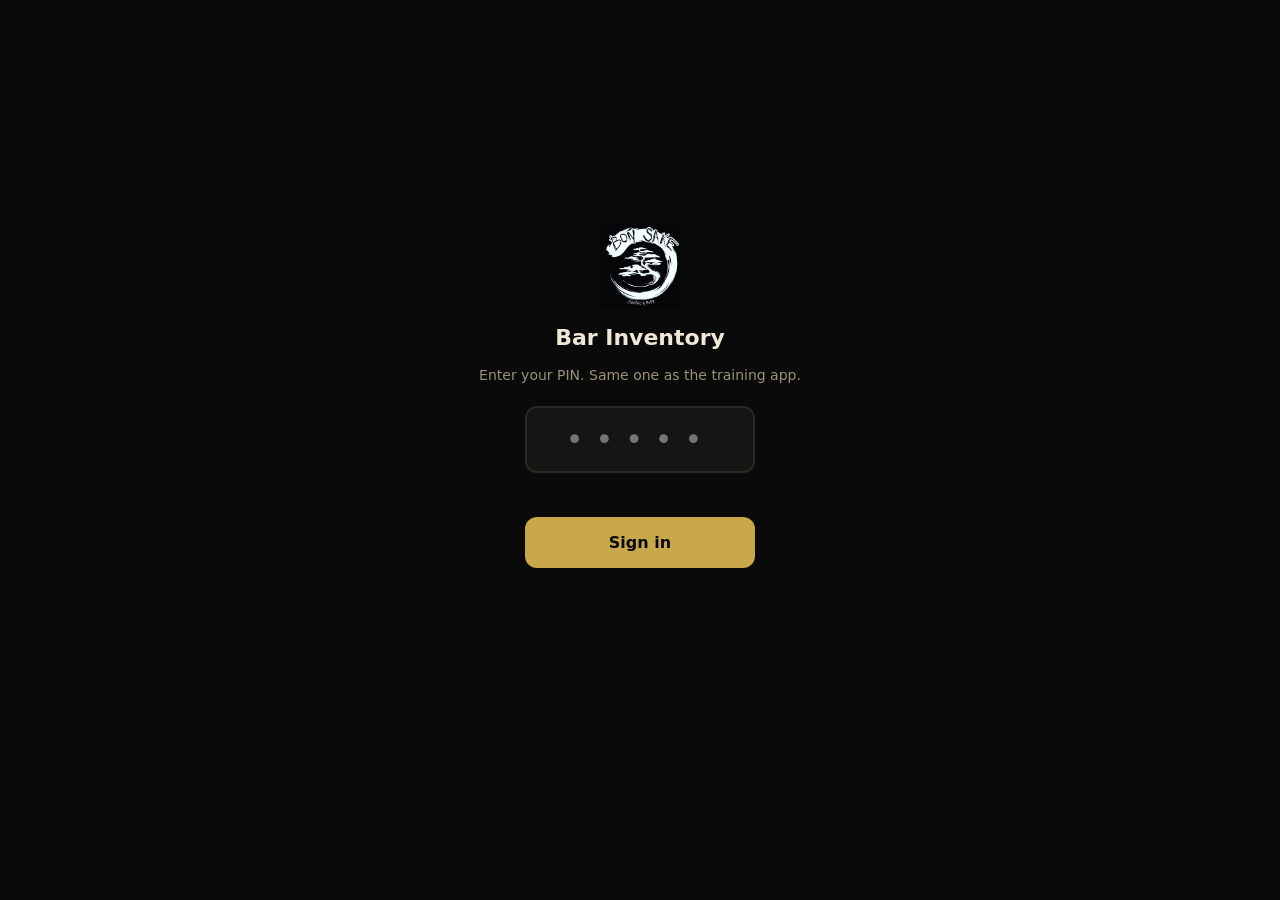
<file: inventory.html>
<!DOCTYPE html>
<html lang="en">
<head>
<meta charset="utf-8">
<meta name="viewport" content="width=device-width, initial-scale=1, viewport-fit=cover">
<meta name="theme-color" content="#0A0A0A">
<title>Bon Sake Inventory</title>
<link rel="icon" href="logo.png">
<style>
  /* Self-contained on purpose: this page shares NO code or styles with the
     training app, so an inventory change can never break training.
     Palette mirrors the Ops app: #0A0A0A ground, #C9A84C gold. */
  :root {
    --paper:#0A0A0A; --card:#161513; --ink:#efe8d8; --muted:#9a917c;
    --line:#2a2822; --accent:#C9A84C; --accent-soft:#241d0c; --golddim:#9c8a52;
    --good:#5cbb8a; --good-soft:#12301f; --warn:#e0a33b; --warn-soft:#3a2b10;
    --bad:#e26d6d; --bad-soft:#3a1515;
    --z1:#3e6cb8; --z1-soft:#141f33; --z2:#35945f; --z2-soft:#0f281a;
    color-scheme: dark;
  }
  * { box-sizing:border-box; -webkit-tap-highlight-color:transparent; }
  html,body { margin:0; padding:0; }
  body { background:var(--paper); color:var(--ink); font-family:system-ui,-apple-system,"Segoe UI",Roboto,sans-serif;
         font-size:16px; line-height:1.45; padding-bottom:env(safe-area-inset-bottom); }
  button { font:inherit; border:none; cursor:pointer; background:none; color:inherit; }
  input,select,textarea { font:inherit; color:inherit; }
  .hidden { display:none !important; }

  /* Banners stack at the very top */
  #banners { position:sticky; top:0; z-index:60; }
  .banner { padding:9px 14px; font-size:13.5px; font-weight:600; text-align:center; }
  .banner button { text-decoration:underline; font-weight:700; margin-left:8px; }
  .banner.demo { background:#3b3358; color:#fff; }
  .banner.warn { background:var(--warn-soft); color:var(--warn); }
  .banner.bad  { background:var(--bad-soft); color:var(--bad); }
  .banner.info { background:var(--accent-soft); color:var(--accent); }

  /* App header */
  header.app { position:sticky; top:0; z-index:50; background:var(--card); border-bottom:1px solid var(--line);
               display:flex; align-items:center; gap:8px; padding:10px 12px; }
  header.app .back { font-size:22px; padding:4px 10px 4px 2px; color:var(--muted); }
  header.app .hlogo { width:26px; height:26px; border-radius:6px; object-fit:cover; }
  header.app h1 { font-size:17px; font-weight:700; margin:0; flex:1; white-space:nowrap; overflow:hidden; text-overflow:ellipsis; }
  .opsbtn { border:1px solid var(--golddim); color:var(--accent); font-size:12px; font-weight:700;
            letter-spacing:.08em; text-transform:uppercase; border-radius:999px; padding:5px 12px; }
  #chip { font-size:12px; font-weight:700; padding:5px 10px; border-radius:999px; white-space:nowrap; }
  #chip.ok   { background:var(--good-soft); color:var(--good); }
  #chip.busy { background:var(--accent-soft); color:var(--accent); }
  #chip.wait { background:var(--warn-soft); color:var(--warn); }

  main { padding:14px; max-width:640px; margin:0 auto; }

  /* Login */
  .login-wrap { min-height:88vh; display:flex; flex-direction:column; align-items:center; justify-content:center; padding:24px; gap:12px; }
  .login-wrap img { width:84px; height:84px; object-fit:contain; }
  .login-wrap h1 { font-size:22px; margin:2px 0 0; }
  .login-wrap p.sub { color:var(--muted); margin:0 0 8px; font-size:14px; }
  .pin-input { font-size:30px; letter-spacing:12px; text-align:center; width:230px; padding:10px;
               border:2px solid var(--line); border-radius:12px; background:var(--card); }
  .name-row { display:flex; gap:8px; }
  .name-row input { flex:1; min-width:0; padding:10px; border:2px solid var(--line); border-radius:10px; background:var(--card); }
  .err { color:var(--bad); font-size:14px; font-weight:600; min-height:20px; text-align:center; }

  /* Big menu buttons */
  .bigbtn { display:flex; align-items:center; gap:14px; width:100%; background:var(--card); border:1px solid var(--line);
            border-radius:14px; padding:16px; margin-bottom:12px; text-align:left; box-shadow:0 1px 2px rgba(0,0,0,.04); }
  .bigbtn .ico { font-size:26px; }
  .bigbtn .t { font-size:17px; font-weight:700; }
  .bigbtn .s { font-size:13px; color:var(--muted); }
  .primary { background:var(--accent); color:#0A0A0A; border-radius:12px; padding:14px 18px; font-weight:700; font-size:16px; width:100%; }
  .primary:disabled { opacity:.5; }
  .ghost { border:1px solid var(--line); background:var(--card); border-radius:12px; padding:12px 16px; font-weight:600; width:100%; }

  /* Zone cards + banner */
  .zone-card { border-radius:14px; padding:20px 16px; margin-bottom:12px; color:#fff; width:100%; text-align:left; }
  .zone-card .t { font-size:19px; font-weight:800; }
  .zone-card .s { font-size:13px; opacity:.9; }
  #zonebanner { position:sticky; top:49px; z-index:45; color:#fff; font-weight:800; font-size:15px;
                padding:10px 14px; display:flex; justify-content:space-between; align-items:center; }
  #zonebanner .sw { font-size:12.5px; font-weight:700; background:rgba(255,255,255,.22); border-radius:999px; padding:4px 10px; }

  /* Count list */
  .cat-head { display:flex; justify-content:space-between; align-items:baseline; margin:18px 2px 6px; }
  .cat-head h3 { margin:0; font-size:13px; letter-spacing:.08em; text-transform:uppercase; color:var(--muted); }
  .cat-head .prog { font-size:12px; color:var(--muted); font-variant-numeric:tabular-nums; }
  .prow { display:flex; align-items:center; width:100%; background:var(--card); border:1px solid var(--line);
          border-radius:12px; padding:12px 14px; margin-bottom:8px; text-align:left; }
  .prow .nm { flex:1; font-weight:600; font-size:15.5px; padding-right:8px; }
  .prow .un { font-size:11.5px; color:var(--muted); margin-left:6px; font-weight:500; }
  .prow .qty { font-size:19px; font-weight:800; font-variant-numeric:tabular-nums; min-width:56px; text-align:right; }
  .prow .qty.zero { color:var(--muted); font-weight:600; }
  .prow.touched { border-color:var(--accent); }
  .prow.sel { border-color:var(--accent); background:var(--accent-soft); }
  .prow .tick { font-size:19px; margin-right:10px; color:var(--accent); }
  #selbar { position:fixed; left:0; right:0; bottom:0; background:var(--card); border-top:1px solid var(--line);
            padding:10px 14px calc(10px + env(safe-area-inset-bottom)); display:flex; gap:8px; align-items:center; z-index:70; }
  #selbar .cnt { font-weight:700; font-size:14px; white-space:nowrap; font-variant-numeric:tabular-nums; }
  #selbar input { flex:1; min-width:0; padding:9px 10px; border:1px solid var(--line); border-radius:9px; background:#101010; color:var(--ink); }
  #selbar .primary { width:auto; padding:10px 16px; }
  .searchbar { width:100%; padding:11px 14px; border:1px solid var(--line); border-radius:12px; background:var(--card); margin-bottom:4px; }

  /* Keypad overlay */
  .overlay { position:fixed; inset:0; background:rgba(20,23,28,.55); z-index:80; display:flex; align-items:flex-end; justify-content:center; }
  .sheet { background:var(--card); border-radius:18px 18px 0 0; width:100%; max-width:640px; padding:14px 14px calc(14px + env(safe-area-inset-bottom)); }
  .kp-head { text-align:center; margin-bottom:6px; }
  .kp-head .nm { font-weight:800; font-size:17px; }
  .kp-head .pv { color:var(--muted); font-size:13px; }
  .kp-entry { text-align:center; font-size:40px; font-weight:800; font-variant-numeric:tabular-nums; padding:6px 0 10px; min-height:58px; }
  .kp-grid { display:grid; grid-template-columns:repeat(3,1fr); gap:8px; }
  .kp-grid button { background:#1d1b17; border:1px solid var(--line); border-radius:12px; font-size:24px; font-weight:700; padding:14px 0; }
  .tenths { display:grid; grid-template-columns:repeat(9,1fr); gap:5px; margin:10px 0 8px; }
  .tenths.quarters { grid-template-columns:repeat(3,1fr); }
  .tenths.quarters button { font-size:16px; padding:12px 0; }
  .tenths button { background:var(--accent-soft); color:var(--accent); border-radius:9px; font-size:13.5px; font-weight:700; padding:10px 0; }
  .kp-actions { display:flex; gap:8px; margin-top:10px; }
  .kp-actions .primary { flex:2; width:auto; }
  .kp-actions .ghost { flex:1; width:auto; }

  /* Forms + cards */
  .card { background:var(--card); border:1px solid var(--line); border-radius:14px; padding:14px; margin-bottom:12px; }
  .field { margin-bottom:12px; }
  .field label { display:block; font-size:11.5px; font-weight:700; color:var(--golddim); text-transform:uppercase; letter-spacing:.08em; margin-bottom:4px; }
  .field input, .field select, .field textarea { width:100%; padding:11px 12px; border:1px solid var(--line); border-radius:10px; background:#101010; color:var(--ink); }
  .row2 { display:flex; gap:10px; } .row2 > * { flex:1; min-width:0; }

  /* Tables (reports, review) */
  .tscroll { overflow-x:auto; }
  table { border-collapse:collapse; width:100%; font-size:13.5px; background:var(--card); border-radius:12px; overflow:hidden; }
  th { text-align:left; font-size:11px; text-transform:uppercase; letter-spacing:.06em; color:var(--muted);
       padding:9px 10px; border-bottom:1px solid var(--line); background:#12110f; }
  td { padding:9px 10px; border-bottom:1px solid var(--line); vertical-align:top; }
  tr:last-child td { border-bottom:none; }
  td.n { text-align:right; font-variant-numeric:tabular-nums; }
  th.n { text-align:right; }
  .flag { display:inline-block; font-size:11px; font-weight:700; border-radius:6px; padding:2px 7px; margin-left:6px; }
  .flag.warn { background:var(--warn-soft); color:var(--warn); }
  .flag.bad { background:var(--bad-soft); color:var(--bad); }
  .tabsbar { display:flex; gap:6px; margin-bottom:12px; }
  .tabsbar button { flex:1; padding:10px 4px; border-radius:10px; border:1px solid var(--line); background:var(--card); font-weight:700; font-size:13.5px; color:var(--muted); }
  .tabsbar button.on { background:var(--accent); border-color:var(--accent); color:#fff; }

  .toast { position:fixed; left:50%; transform:translateX(-50%); bottom:calc(24px + env(safe-area-inset-bottom));
           background:var(--ink); color:#0A0A0A; font-size:14px; font-weight:600; padding:11px 18px; border-radius:12px;
           z-index:100; max-width:90vw; text-align:center; }
  .muted { color:var(--muted); } .small { font-size:13px; }
  h2.sec { font-size:19px; margin:4px 0 12px; }
  .listline { display:flex; justify-content:space-between; align-items:center; padding:10px 2px; border-bottom:1px solid var(--line); font-size:14.5px; }
  .listline:last-child { border-bottom:none; }
  .linkbtn { color:var(--accent); font-weight:700; font-size:13.5px; }
  .danger { color:var(--bad); }
</style>
</head>
<body>

<div id="banners"></div>

<!-- ============ LOGIN ============ -->
<section id="view-login" class="login-wrap hidden">
  <img src="logo.png" alt="Bon Sake">
  <h1>Bar Inventory</h1>
  <p class="sub">Enter your PIN. Same one as the training app.</p>
  <input id="pin" class="pin-input" type="tel" inputmode="numeric" maxlength="5" autocomplete="off" placeholder="•••••">
  <div id="namerow" class="name-row hidden">
    <input id="pin-first" placeholder="First name" autocomplete="off">
    <input id="pin-last" placeholder="Last name" autocomplete="off">
  </div>
  <div id="login-err" class="err"></div>
  <button class="primary" style="max-width:230px" onclick="doLogin()">Sign in</button>
</section>

<!-- ============ APP SHELL ============ -->
<div id="view-app" class="hidden">
  <header class="app">
    <button id="backbtn" class="back hidden" onclick="goBack()" aria-label="Back">‹</button>
    <img src="logo.png" class="hlogo" alt="">
    <h1 id="title">Inventory</h1>
    <button class="opsbtn" onclick="leaveToOps()">Ops</button>
    <span id="chip" class="ok">✓</span>
  </header>
  <div id="zonebanner" class="hidden"></div>
  <main id="content"></main>
</div>

<!-- ============ KEYPAD ============ -->
<div id="keypad" class="overlay hidden" onclick="if(event.target===this)kpCancel()">
  <div class="sheet">
    <div class="kp-head"><div class="nm" id="kp-name"></div><div class="pv" id="kp-prev"></div></div>
    <div class="kp-entry" id="kp-entry">0</div>
    <div class="tenths" id="kp-tenths"></div>
    <div class="kp-grid">
      <button onclick="kpDigit('1')">1</button><button onclick="kpDigit('2')">2</button><button onclick="kpDigit('3')">3</button>
      <button onclick="kpDigit('4')">4</button><button onclick="kpDigit('5')">5</button><button onclick="kpDigit('6')">6</button>
      <button onclick="kpDigit('7')">7</button><button onclick="kpDigit('8')">8</button><button onclick="kpDigit('9')">9</button>
      <button onclick="kpDot()">.</button><button onclick="kpDigit('0')">0</button><button onclick="kpBack()">⌫</button>
    </div>
    <div class="kp-actions">
      <button class="ghost" onclick="kpCancel()">Cancel</button>
      <button class="primary" onclick="kpSave()">Save</button>
    </div>
  </div>
</div>

<!-- ============ RE-LOGIN OVERLAY (token expired mid-work) ============ -->
<div id="reauth" class="overlay hidden">
  <div class="sheet" style="border-radius:18px; margin:auto; max-width:360px;">
    <h2 class="sec" style="text-align:center">Session expired</h2>
    <p class="small muted" style="text-align:center; margin-top:-6px;">Your count is safe on this phone.<br>Enter your PIN to keep going.</p>
    <input id="repin" class="pin-input" style="width:100%" type="tel" inputmode="numeric" maxlength="5" placeholder="•••••">
    <div id="reauth-err" class="err"></div>
    <button class="primary" onclick="doReauth()">Unlock</button>
  </div>
</div>

<!-- ============ MODAL ============ -->
<div id="modal" class="overlay hidden" onclick="if(event.target===this)closeModal()">
  <div class="sheet" id="modal-body" style="border-radius:18px; margin:auto; max-height:86vh; overflow-y:auto;"></div>
</div>

<script>
'use strict';
/* ===========================================================================
   BON SAKE BAR INVENTORY — FRONTEND
   Self-contained page. Shares nothing with index.html except the domain,
   the service worker, and the login session hand-off.

   SETUP: after deploying BonSakeInvApp.gs as a web app, paste its URL into
   BACKEND_URL below. While it still says PASTE_..., the page runs in DEMO
   MODE with sample data so the screens can be tried without a backend.

   Never change the write Content-Type from text/plain — Apps Script cannot
   answer a CORS preflight and every save would break.
=========================================================================== */
const BACKEND_URL      = 'https://script.google.com/macros/s/AKfycbxTcvecuuWjg3oXygP3fali1CWgbuZZe31hy1a65YZ-JgiJtePvZ3F3-88nliOAZE0e/exec';
const FRONTEND_VERSION = 'inv-fe-1.2.0';
const EXPECTED_BACKEND = 'bonsake-inv-1.0.2';
const DEMO = !/^https:/.test(BACKEND_URL);

const LS = {
  auth:   'bonsake_inv_auth',
  boot:   'bonsake_inv_boot',
  counts: 'bonsake_inv_counts',
  outbox: 'bonsake_inv_outbox',
  started:'bonsake_inv_count_started',
  usage:  'bonsake_inv_usage',
  lastOrder: 'bonsake_inv_last_order'
};
const FLUSH_DEBOUNCE_MS = 1200;
const FLUSH_RETRY_MAX_MS = 60000;
const BATCH_MAX = 50;
const ZONE_STYLE = { Z1:{bg:'var(--z1)',soft:'var(--z1-soft)'}, Z2:{bg:'var(--z2)',soft:'var(--z2-soft)'} };
const CATEGORY_ORDER = ['Beer','Vodka','Whiskey','Rum','Tequila','Gin','Sake','Wine - White','Wine - Red','Wine - Bubbles','Liqueur','Additives','Supplies','Liquor'];

function lsGet(key, fallback){ try { const v = localStorage.getItem(key); return v ? JSON.parse(v) : fallback; } catch(e){ return fallback; } }
function lsSet(key, value){ try { localStorage.setItem(key, JSON.stringify(value)); } catch(e){ reportError('ls:'+key, e); } }
function lsDel(key){ try { localStorage.removeItem(key); } catch(e){} }

/* ---------------- State ---------------- */
const S = {
  auth: lsGet(LS.auth, null),          // { token, user:{first_name,last_name,role} }
  boot: lsGet(LS.boot, null),          // { products, zones, counts, snapshots, deliveries, deliveryLines, lastSnapshotLines }
  counts: lsGet(LS.counts, {}),        // "pid|zid" -> { qty, ts }  (local truth, includes unsynced)
  outbox: lsGet(LS.outbox, []),        // [{ productId, zoneId, qty, clientTs }] one entry per pid|zid (absolute values)
  countStartedAt: lsGet(LS.started, null),
  view: 'home', backStack: [],
  zone: null,
  inflight: false, waitingSignal: false, flushTimer: null, backoff: 2000,
  countSearch: '',
  selectMode: false, selected: {}, selDist: '',
  lastOrder: lsGet('bonsake_inv_last_order', null)
};

/* ---------------- Tiny helpers ---------------- */
function $(id){ return document.getElementById(id); }
function esc(s){ return String(s == null ? '' : s).replace(/[&<>"']/g, c => ({'&':'&amp;','<':'&lt;','>':'&gt;','"':'&quot;',"'":'&#39;'}[c])); }
function nowIso(){ return new Date().toISOString(); }
function fmtQty(q){ const n = Number(q); if (!isFinite(n)) return '–'; return (Math.round(n*100)/100).toString(); }
function toast(msg, ms){ const t = document.createElement('div'); t.className='toast'; t.textContent = msg; document.body.appendChild(t); setTimeout(()=>t.remove(), ms || 2400); }
// AUTH failures already opened the re-login overlay; everything else here is a network miss.
function offlineToast(e, msg){ if (String(e && e.message) !== 'AUTH') toast(msg, 3400); }
function myName(){ return S.auth && S.auth.user ? (S.auth.user.first_name + ' ' + S.auth.user.last_name).trim() : ''; }
function products(){ return (S.boot && S.boot.products || []).filter(p => p.Active === 'Y'); }
function zones(){ return (S.boot && S.boot.zones || []).filter(z => z.Active === 'Y').sort((a,b)=>Number(a.SortOrder)-Number(b.SortOrder)); }
function zoneById(id){ return (S.boot && S.boot.zones || []).find(z => z.ZoneID === id); }
function productById(id){ return (S.boot && S.boot.products || []).find(p => p.ProductID === id); }
function zoneStyle(id){
  return ZONE_STYLE[id] || { bg:'#7c3aed', soft:'var(--accent-soft)' };  // zones added in-app after Z2
}
function reportError(where, err){
  try { if (S.auth) apiPost('logError', { where: where, what: String(err && err.message || err).slice(0,300) }).catch(()=>{}); } catch(e){}
}

/* ---------------- Backend calls ---------------- */
function apiFetch(url, opts){
  const ctrl = new AbortController();
  const timer = setTimeout(()=>ctrl.abort(), 20000);
  opts = opts || {}; opts.signal = ctrl.signal;
  return fetch(url, opts).finally(()=>clearTimeout(timer));
}
async function apiPost(action, data){                       // writes (POST text/plain)
  if (DEMO) return demoApi(action, data || {});
  const body = JSON.stringify({ action: action, token: S.auth && S.auth.token, data: data || {},
                                pin: data && data.pin, first: data && data.first, last: data && data.last });
  const res = await apiFetch(BACKEND_URL, { method:'POST', headers:{'Content-Type':'text/plain'}, body: body });
  const out = await res.json();
  if (out && out.error === 'AUTH') { authExpired(); throw new Error('AUTH'); }
  return out;
}
async function apiGet(action, params){                  // reads (GET)
  if (DEMO) return demoApi(action, params || {});
  const qs = new URLSearchParams(Object.assign({ action: action, token: S.auth && S.auth.token || '' }, params || {}));
  const res = await apiFetch(BACKEND_URL + '?' + qs.toString());
  const out = await res.json();
  if (out && out.error === 'AUTH') { authExpired(); throw new Error('AUTH'); }
  return out;
}

/* ---------------- Auth ---------------- */
async function doLogin(){
  const pin = $('pin').value.trim();
  const first = $('pin-first').value.trim(), last = $('pin-last').value.trim();
  $('login-err').textContent = '';
  try {
    const r = await apiPost('login', { pin: pin, first: first, last: last });
    if (r && r.success) {
      S.auth = { token: r.token, user: r.user }; lsSet(LS.auth, S.auth);
      showApp(); await refreshBoot(true);
    } else if (r && r.need_name) {
      $('namerow').classList.remove('hidden');
      $('login-err').textContent = 'Add your first and last name.';
    } else {
      $('login-err').textContent = (r && r.error) || 'Wrong PIN.';
    }
  } catch(e) {
    $('login-err').textContent = navigator.onLine ? 'Could not reach the server.' : 'No connection. Try again with signal.';
  }
}
function authExpired(){
  if (S.auth) { S.auth.token = ''; lsSet(LS.auth, S.auth); }
  $('reauth').classList.remove('hidden');
}
async function doReauth(){
  const pin = $('repin').value.trim();
  $('reauth-err').textContent = '';
  try {
    const r = await apiPost('login', { pin: pin, first: S.auth && S.auth.user && S.auth.user.first_name, last: S.auth && S.auth.user && S.auth.user.last_name });
    if (r && r.success) {
      S.auth = { token: r.token, user: r.user }; lsSet(LS.auth, S.auth);
      $('reauth').classList.add('hidden'); $('repin').value = '';
      toast('Signed back in'); scheduleFlush(300);
    } else { $('reauth-err').textContent = (r && r.error) || 'Wrong PIN.'; }
  } catch(e) { $('reauth-err').textContent = 'Could not reach the server.'; }
}
// Same-tab hand-off from the training app: it keeps {first,last,pin} in
// sessionStorage, which survives navigation within the tab.
async function tryHandoff(){
  let sess = null;
  try { sess = JSON.parse(sessionStorage.getItem('bonsake_session') || 'null'); } catch(e){}
  if (!sess || !sess.pin) return false;
  try {
    const r = await apiPost('login', { pin: String(sess.pin), first: sess.first || '', last: sess.last || '' });
    if (r && r.success) { S.auth = { token: r.token, user: r.user }; lsSet(LS.auth, S.auth); return true; }
  } catch(e){}
  return false;
}

/* ---------------- Boot data ---------------- */
async function refreshBoot(showErrors){
  try {
    const b = await apiGet('boot');
    if (!b || b.ok === false) throw new Error(b && b.error || 'boot failed');
    // Merge server counts into local truth. A key with a pending unsynced
    // entry keeps its local value; everything else takes the server's.
    const pendingKeys = {}; S.outbox.forEach(e => pendingKeys[e.productId + '|' + e.zoneId] = true);
    const merged = {};
    (b.counts || []).forEach(c => {
      const key = c.ProductID + '|' + c.ZoneID;
      merged[key] = { qty: Number(c.Qty) || 0, ts: c.LastUpdated || '' };
    });
    Object.keys(S.counts).forEach(key => { if (pendingKeys[key]) merged[key] = S.counts[key]; });
    S.counts = merged; lsSet(LS.counts, S.counts);
    S.boot = b; lsSet(LS.boot, b);
    render();
    checkBackendVersion();
  } catch(e) {
    if (showErrors) toast(navigator.onLine ? 'Could not load data. Using what is saved on this phone.' : 'Offline. Using data saved on this phone.', 3200);
  }
}
async function checkBackendVersion(){
  try {
    const p = await apiGet('ping');
    if (p && p.version && p.version !== EXPECTED_BACKEND) {
      showBanner('version', 'warn', 'App and server versions do not match (' + esc(p.version) + '). Tell Steven before counting.');
    }
  } catch(e){}
}

/* ---------------- Counting (local-first) ---------------- */
function countKey(pid, zid){ return pid + '|' + zid; }
function localQty(pid, zid){ const c = S.counts[countKey(pid,zid)]; return c ? c.qty : null; }

function setLocalCount(pid, zid, qty){
  const ts = nowIso();
  S.counts[countKey(pid,zid)] = { qty: qty, ts: ts }; lsSet(LS.counts, S.counts);
  // One outbox entry per product+zone: values are absolute, so only the
  // newest matters — this also keeps queue flushes small.
  S.outbox = S.outbox.filter(e => !(e.productId === pid && e.zoneId === zid));
  S.outbox.push({ productId: pid, zoneId: zid, qty: qty, clientTs: ts });
  lsSet(LS.outbox, S.outbox);
  if (!S.countStartedAt) { S.countStartedAt = ts; lsSet(LS.started, ts); }
  updateChip(); scheduleFlush(FLUSH_DEBOUNCE_MS);
}

function scheduleFlush(delayMs){
  clearTimeout(S.flushTimer);
  S.flushTimer = setTimeout(flushOutbox, delayMs);
}
async function flushOutbox(){
  if (S.inflight || S.outbox.length === 0 || !S.auth || !S.auth.token) { updateChip(); return; }
  S.inflight = true; updateChip();
  const batch = S.outbox.slice(0, BATCH_MAX);
  try {
    const r = await apiPost('setCounts', { entries: batch });
    if (r && r.ok) {
      // Drop only entries the user has not re-edited while this was in flight.
      const sent = {}; batch.forEach(e => sent[e.productId + '|' + e.zoneId] = e.clientTs);
      S.outbox = S.outbox.filter(e => sent[e.productId + '|' + e.zoneId] !== e.clientTs);
      lsSet(LS.outbox, S.outbox);
      S.backoff = 2000; S.waitingSignal = false;
      if (r.skippedStale && r.skippedStale.length) refreshBoot(false);  // someone else counted newer — reconcile
      if (S.outbox.length) scheduleFlush(200);
    } else if (r && r.retryable) {
      S.backoff = Math.min(S.backoff * 2, FLUSH_RETRY_MAX_MS); scheduleFlush(S.backoff);
    } else if (r && r.error) {
      reportError('flush', new Error(r.error)); toast('Save problem: ' + r.error, 4000);
      S.backoff = Math.min(S.backoff * 2, FLUSH_RETRY_MAX_MS); scheduleFlush(S.backoff);
    }
  } catch(e) {
    if (String(e.message) !== 'AUTH') {
      S.waitingSignal = true;
      S.backoff = Math.min(S.backoff * 2, FLUSH_RETRY_MAX_MS); scheduleFlush(S.backoff);
    }
  } finally {
    S.inflight = false; updateChip();
  }
}
function updateChip(){
  const chip = $('chip'); if (!chip) return;
  const n = S.outbox.length;
  if (n === 0) { chip.className = 'ok'; chip.textContent = 'All synced ✓'; }
  else if (S.inflight) { chip.className = 'busy'; chip.textContent = n + ' saving…'; }
  else if (S.waitingSignal || !navigator.onLine) { chip.className = 'wait'; chip.textContent = n + ' waiting for signal ⚠'; }
  else { chip.className = 'busy'; chip.textContent = n + ' queued…'; }
}

/* ---------------- Views ---------------- */
function showApp(){
  $('view-login').classList.add('hidden');
  $('view-app').classList.remove('hidden');
  render();
}
// Back to the Ops app. With a count in progress, offer the two exits from
// the spec: finish later (everything is already saved) or build the order.
function leaveToOps(){
  if (S.countStartedAt) {
    openModal('<h2 class="sec">Count in progress</h2>' +
      '<p class="small muted">Every number you entered is already saved. Build the order now, or come back and finish later.</p>' +
      '<button class="primary" onclick="closeModal();go(\'closeout\')">Build the order</button>' +
      '<button class="ghost" style="margin-top:8px" onclick="location.href=\'/\'">Save and finish later</button>');
  } else {
    location.href = '/';
  }
}
function go(view, opts){
  S.backStack.push(S.view);
  S.view = view;
  if (opts && opts.zone) S.zone = opts.zone;
  S.selectMode = false; S.selected = {}; S.selDist = '';
  render();
  window.scrollTo(0,0);
}
function goBack(){
  S.view = S.backStack.pop() || 'home';
  S.selectMode = false; S.selected = {}; S.selDist = '';
  render(); window.scrollTo(0,0);
}
function render(){
  if (!S.auth) return;
  updateChip();
  const zb = $('zonebanner');
  $('backbtn').classList.toggle('hidden', S.view === 'home');
  if (S.view === 'count' && S.zone) {
    const z = zoneById(S.zone); const st = zoneStyle(S.zone);
    zb.style.background = st.bg;
    zb.innerHTML = '<span>📍 ' + esc(z ? z.Name : S.zone) + '</span><button class="sw" onclick="go(\'zones\')">Switch</button>';
    zb.classList.remove('hidden');
  } else zb.classList.add('hidden');

  const titles = { home:'Inventory', zones:'Pick a location', count:'Count', restock:'Restock', products:'Products & zones', reports:'Reports', closeout:'Build the order', order:'Order' };
  $('title').textContent = titles[S.view] || 'Inventory';
  const r = { home:renderHome, zones:renderZones, count:renderCount, restock:renderRestock, products:renderProducts, reports:renderReports, closeout:renderCloseout, order:renderOrder }[S.view] || renderHome;
  $('content').innerHTML = r();
  if (S.view === 'reports') openReportTab(S.reportTab || 'onhand');
}

function renderHome(){
  const unsynced = S.outbox.length;
  const started = S.countStartedAt;
  let html = '';
  if (unsynced) html += '<div class="card" style="border-color:var(--warn);background:var(--warn-soft)"><b>' + unsynced + ' saved count' + (unsynced>1?'s':'') + ' not yet synced.</b><div class="small muted">They are safe on this phone. Keep the app open near signal until the chip shows ✓.</div></div>';
  if (started) html += '<button class="card" style="width:100%;text-align:left;border-color:var(--accent)" onclick="go(\'zones\')"><b>Count in progress</b>, started ' + esc(new Date(started).toLocaleString([], {month:'short',day:'numeric',hour:'numeric',minute:'2-digit'})) + '<div class="linkbtn">Continue counting ›</div></button>';
  html += '<button class="bigbtn" onclick="go(\'zones\')"><span class="ico">🔢</span><span><span class="t">Count</span><br><span class="s">Walk a location and enter what is there</span></span></button>';
  html += '<button class="bigbtn" onclick="go(\'restock\')"><span class="ico">📦</span><span><span class="t">Restock</span><br><span class="s">Log a delivery that came in</span></span></button>';
  html += '<button class="bigbtn" onclick="go(\'products\')"><span class="ico">🍶</span><span><span class="t">Products &amp; zones</span><br><span class="s">Add, edit, or retire items</span></span></button>';
  html += '<button class="bigbtn" onclick="go(\'reports\')"><span class="ico">📊</span><span><span class="t">Reports</span><br><span class="s">On-hand, usage, past counts</span></span></button>';
  if (S.lastOrder) html += '<button class="ghost" onclick="go(\'order\')">View last order</button>';
  if (started) html += '<button class="primary" style="margin-top:6px" onclick="go(\'closeout\')">Build the order</button>';
  html += '<p class="small muted" style="text-align:center;margin-top:16px">' + esc(myName()) + ' · ' + FRONTEND_VERSION + (DEMO ? ' · DEMO' : '') + '</p>';
  return html;
}

function renderZones(){
  let html = '<h2 class="sec">Where are you standing?</h2>';
  zones().forEach(z => {
    const st = zoneStyle(z.ZoneID);
    html += '<button class="zone-card" style="background:' + st.bg + '" onclick="go(\'count\',{zone:\'' + z.ZoneID + '\'})">' +
            '<div class="t">' + esc(z.Name) + '</div><div class="s">Tap to count this location</div></button>';
  });
  if (S.countStartedAt) html += '<button class="ghost" onclick="go(\'closeout\')">Build the order</button>';
  return html;
}

function categoriesInOrder(list){
  const seen = {}; list.forEach(p => seen[p.Category || 'Other'] = true);
  const known = CATEGORY_ORDER.filter(c => seen[c]);
  const extra = Object.keys(seen).filter(c => CATEGORY_ORDER.indexOf(c) === -1).sort();
  return known.concat(extra);
}
function renderCount(){
  const zid = S.zone; if (!zid) return renderZones();
  let html = '<input class="searchbar" placeholder="Search products…" value="' + esc(S.countSearch) + '" oninput="S.countSearch=this.value;renderCountListOnly()">';
  html += '<div id="countlist">' + countListHtml(zid) + '</div>';
  html += '<button class="ghost" style="margin-top:8px" onclick="openAddProduct()">＋ Add a product</button>';
  html += '<button class="primary" style="margin-top:10px" onclick="go(\'closeout\')">Build the order</button>';
  return html;
}
function renderCountListOnly(){ const el = $('countlist'); if (el) el.innerHTML = countListHtml(S.zone); }
function countListHtml(zid){
  const q = (S.countSearch || '').toLowerCase();
  const list = products().filter(p => !q || String(p.Name).toLowerCase().indexOf(q) !== -1);
  let html = '';
  categoriesInOrder(list).forEach(cat => {
    const items = list.filter(p => (p.Category || 'Other') === cat)
                      .sort((a,b) => (Number(a.SortOrder)||9999) - (Number(b.SortOrder)||9999) || String(a.Name).localeCompare(String(b.Name)));
    if (!items.length) return;
    const touched = items.filter(p => { const c = S.counts[countKey(p.ProductID, zid)]; return c && S.countStartedAt && c.ts >= S.countStartedAt; }).length;
    html += '<div class="cat-head"><h3>' + esc(cat) + '</h3><span class="prog">' + touched + '/' + items.length + '</span></div>';
    items.forEach(p => {
      const c = S.counts[countKey(p.ProductID, zid)];
      const isTouched = c && S.countStartedAt && c.ts >= S.countStartedAt;
      const qty = c ? fmtQty(c.qty) : '–';
      html += '<button class="prow' + (isTouched ? ' touched' : '') + '" onclick="openKeypad(\'' + p.ProductID + '\')">' +
              '<span class="nm">' + esc(p.Name) + '<span class="un">' + esc(p.Unit || '') + '</span></span>' +
              '<span class="qty' + (c ? '' : ' zero') + '">' + qty + '</span></button>';
    });
  });
  return html || '<p class="muted" style="text-align:center;margin-top:30px">No products yet. Tap “Add a product”.</p>';
}

/* ---------------- Keypad ---------------- */
let KP = { pid:null, entry:'' };
function openKeypad(pid){
  const p = productById(pid); if (!p) return;
  KP.pid = pid; KP.entry = '';
  $('kp-name').textContent = p.Name;
  const prev = localQty(pid, S.zone);
  $('kp-prev').textContent = (prev === null ? 'not counted here yet' : 'currently ' + fmtQty(prev) + ' ' + (p.Unit || ''));
  // Case-counted products get quarter buttons (1 case + half a loose case
  // = 1 then .5); everything else gets tenths for open bottles.
  const isCase = /^(cs|case|cases)$/i.test(String(p.Unit || '').trim());
  const quick = $('kp-tenths'); quick.innerHTML = '';
  quick.classList.toggle('quarters', isCase);
  const fractions = isCase ? ['25', '5', '75'] : ['1','2','3','4','5','6','7','8','9'];
  fractions.forEach(function(f){
    const b = document.createElement('button'); b.textContent = '.' + f;
    b.onclick = function(){ kpFraction(f); };
    quick.appendChild(b);
  });
  kpPaint();
  $('keypad').classList.remove('hidden');
}
function kpPaint(){ $('kp-entry').textContent = KP.entry === '' ? '0' : KP.entry; }
function kpDigit(d){ if (KP.entry.replace('.','').length >= 5) return; if (KP.entry === '0') KP.entry = ''; KP.entry += d; kpPaint(); }
function kpDot(){ if (KP.entry.indexOf('.') !== -1) return; KP.entry = (KP.entry === '' ? '0' : KP.entry) + '.'; kpPaint(); }
function kpFraction(f){ const whole = KP.entry.split('.')[0] || '0'; KP.entry = whole + '.' + f; kpPaint(); }
function kpBack(){ KP.entry = KP.entry.slice(0, -1); kpPaint(); }
function kpCancel(){ $('keypad').classList.add('hidden'); }
function kpSave(){
  // Same rule as the backend's cleanQty: a blank never becomes 0.
  // Zeroing an item must be a deliberate "0" keystroke.
  if (KP.entry === '') { toast('Type a number first. Tap 0 to mean zero.'); return; }
  const n = Number(KP.entry);
  if (!isFinite(n) || n < 0 || n > 9999) { toast('Enter a number between 0 and 9999'); return; }
  setLocalCount(KP.pid, S.zone, Math.round(n*100)/100);
  $('keypad').classList.add('hidden');
  renderCountListOnly();
}

/* ---------------- Restock ---------------- */
function renderRestock(){
  let opts = '';
  categoriesInOrder(products()).forEach(cat => {
    opts += '<optgroup label="' + esc(cat) + '">';
    products().filter(p => (p.Category||'Other') === cat).forEach(p => { opts += '<option value="' + p.ProductID + '">' + esc(p.Name) + '</option>'; });
    opts += '</optgroup>';
  });
  let html = '<div class="card"><h2 class="sec">Log a delivery</h2>' +
    '<div class="field"><label>Product</label><select id="rs-product">' + opts + '</select></div>' +
    '<div class="row2"><div class="field"><label>Quantity received</label><input id="rs-qty" type="number" inputmode="decimal" min="0" step="0.1" placeholder="0"></div>' +
    '<div class="field"><label>Vendor (optional)</label><input id="rs-vendor" placeholder="e.g. Republic"></div></div>' +
    '<div class="field"><label>Note (optional)</label><input id="rs-note"></div>' +
    '<button class="primary" onclick="saveRestock()">Save delivery</button>' +
    '<p class="small muted" style="margin:10px 0 0">Deliveries need signal. They save straight to the sheet.</p></div>';

  const dels = (S.boot && S.boot.deliveries || []).slice().reverse().slice(0, 12);
  if (dels.length) {
    html += '<div class="card"><h2 class="sec" style="font-size:16px">Recent deliveries</h2>';
    dels.forEach(d => {
      const lines = (S.boot.deliveryLines || []).filter(l => String(l.DeliveryID) === String(d.DeliveryID));
      const names = lines.map(l => { const p = productById(l.ProductID); return fmtQty(l.Qty) + '× ' + (p ? p.Name : l.ProductID); }).join(', ');
      html += '<div class="listline"><span>' + esc(new Date(d.Date).toLocaleDateString([], {month:'short',day:'numeric'})) + ': ' + esc(names) +
              (d.Vendor ? ' <span class="muted">(' + esc(d.Vendor) + ')</span>' : '') + '</span>' +
              '<button class="linkbtn danger" onclick="undoDelivery(\'' + esc(String(d.DeliveryID)) + '\')">Undo</button></div>';
    });
    html += '</div>';
  }
  return html;
}
async function saveRestock(){
  const pid = $('rs-product').value, qty = Number($('rs-qty').value);
  if (!pid || !isFinite(qty) || qty <= 0) { toast('Enter a quantity above zero'); return; }
  try {
    const r = await apiPost('addDelivery', { vendor: $('rs-vendor').value.trim(), note: $('rs-note').value.trim(), lines: [{ productId: pid, qty: qty }] });
    if (r && r.ok) { toast('Delivery saved ✓'); await refreshBoot(false); render(); }
    else toast('Not saved: ' + ((r && r.error) || 'unknown problem'), 3600);
  } catch(e) { offlineToast(e, 'No connection. Try again when you have signal.'); }
}
async function undoDelivery(id){
  if (!confirm('Remove this delivery?')) return;
  try {
    const r = await apiPost('deleteDelivery', { deliveryId: id });
    if (r && r.ok) { toast('Delivery removed'); await refreshBoot(false); render(); }
    else toast('Not removed: ' + ((r && r.error) || ''), 3200);
  } catch(e) { offlineToast(e, 'No connection. Try again with signal.'); }
}

/* ---------------- Products & zones ---------------- */
function renderProducts(){
  const q = (S.prodSearch || '').toLowerCase();
  let html = '<input class="searchbar" placeholder="Search products…" value="' + esc(S.prodSearch || '') + '" oninput="S.prodSearch=this.value;render()">';
  html += '<div class="row2" style="margin:8px 0 14px">' +
          '<button class="ghost" onclick="openAddProduct()">＋ New product</button>' +
          '<button class="ghost"' + (S.selectMode ? ' style="border-color:var(--accent);color:var(--accent)"' : '') +
          ' onclick="toggleSelectMode()">' + (S.selectMode ? 'Done selecting' : 'Assign distributor') + '</button></div>';
  if (S.selectMode) html += '<p class="small muted" style="margin:-6px 0 10px">Tap products to select them, then pick the distributor below.</p>';
  const all = (S.boot && S.boot.products || []).filter(p => !q || String(p.Name).toLowerCase().indexOf(q) !== -1);
  categoriesInOrder(all).forEach(cat => {
    const items = all.filter(p => (p.Category||'Other') === cat);
    if (!items.length) return;
    html += '<div class="cat-head"><h3>' + esc(cat) + '</h3></div>';
    items.forEach(p => {
      const dist = String(p.Distributor || '').trim();
      const rightSide = S.selectMode
        ? '<span class="small muted">' + (dist ? esc(dist) : 'no distributor') + '</span>'
        : '<span class="small muted">par ' + (p.Par === '' || p.Par == null ? '–' : fmtQty(p.Par)) + '</span>';
      if (S.selectMode) {
        const isSel = !!S.selected[p.ProductID];
        html += '<button class="prow' + (isSel ? ' sel' : '') + '" onclick="toggleSelect(\'' + p.ProductID + '\')">' +
                '<span class="tick">' + (isSel ? '☑' : '☐') + '</span><span class="nm">' + esc(p.Name) + '</span>' + rightSide + '</button>';
      } else {
        html += '<button class="prow" onclick="openEditProduct(\'' + p.ProductID + '\')"><span class="nm">' + esc(p.Name) +
                (p.Active === 'Y' ? '' : ' <span class="flag bad">retired</span>') +
                '</span>' + rightSide + '</button>';
      }
    });
  });
  if (S.selectMode) { html += '<div style="height:78px"></div>' + selbarHtml(); }
  html += '<div class="card" style="margin-top:16px"><h2 class="sec" style="font-size:16px">Distributors</h2>';
  const distRows = ((S.boot && S.boot.distributors) || []).filter(d => d.Active === 'Y');
  if (!distRows.length) html += '<p class="small muted">None yet. Add one with the rep’s email and the order screen can email them directly.</p>';
  distRows.forEach(d => {
    html += '<div class="listline"><span>' + esc(d.Name) +
      '<span class="un">' + (String(d.Email || '').trim() ? esc(d.Email) : 'no email') + '</span></span>' +
      '<button class="linkbtn" onclick="openEditDistributor(\'' + esc(String(d.DistributorID)) + '\')">Edit</button></div>';
  });
  html += '<button class="ghost" style="margin-top:10px" onclick="openAddDistributor(\'\')">＋ New distributor</button></div>';
  html += '<div class="card" style="margin-top:16px"><h2 class="sec" style="font-size:16px">Zones</h2>';
  (S.boot && S.boot.zones || []).forEach(z => {
    html += '<div class="listline"><span>' + esc(z.Name) + (z.Active === 'Y' ? '' : ' <span class="flag bad">hidden</span>') + '</span>' +
            '<button class="linkbtn" onclick="openEditZone(\'' + z.ZoneID + '\')">Edit</button></div>';
  });
  html += '<button class="ghost" style="margin-top:10px" onclick="openAddZone()">＋ New zone</button></div>';
  return html;
}
function categoryOptions(sel){
  return CATEGORY_ORDER.map(c => '<option' + (c === sel ? ' selected' : '') + '>' + esc(c) + '</option>').join('');
}
function toggleSelectMode(){
  S.selectMode = !S.selectMode; S.selected = {}; S.selDist = '';
  render();
}
function toggleSelect(pid){
  if (S.selected[pid]) delete S.selected[pid]; else S.selected[pid] = true;
  render();
}
function selbarHtml(){
  const n = Object.keys(S.selected).length;
  const dists = {};
  (S.boot && S.boot.products || []).forEach(p => { const d = String(p.Distributor || '').trim(); if (d) dists[d] = true; });
  (S.boot && S.boot.distributors || []).forEach(d => { const nm = String(d.Name || '').trim(); if (nm && d.Active === 'Y') dists[nm] = true; });
  const datalist = '<datalist id="dist-list">' +
    Object.keys(dists).sort().map(d => '<option value="' + esc(d) + '">').join('') + '</datalist>';
  return '<div id="selbar"><span class="cnt">' + n + ' selected</span>' +
    '<input id="sel-dist" list="dist-list" placeholder="Distributor (blank clears)" value="' + esc(S.selDist) + '" oninput="S.selDist=this.value">' +
    datalist + '<button class="primary" onclick="applyDistributor()">Apply</button></div>';
}
async function applyDistributor(){
  const ids = Object.keys(S.selected);
  if (!ids.length) { toast('Tap products to select them first.'); return; }
  const dist = String(S.selDist || '').trim();
  try {
    const r = await apiPost('assignDistributor', { productIds: ids, distributor: dist });
    if (r && r.ok) {
      toast(dist ? ('Distributor set on ' + r.updated + ' product' + (r.updated === 1 ? '' : 's') + ' ✓')
                 : ('Distributor cleared on ' + r.updated + ' ✓'));
      S.selectMode = false; S.selected = {}; S.selDist = '';
      await refreshBoot(false); render();
    } else toast((r && r.error) || 'Not saved', 3800);
  } catch(e) { offlineToast(e, 'No connection. Assigning needs signal.'); }
}
function openAddProduct(){
  openModal('<h2 class="sec">New product</h2>' +
    '<div class="field"><label>Name</label><input id="np-name" autocomplete="off"></div>' +
    '<div class="row2"><div class="field"><label>Category</label><select id="np-cat">' + categoryOptions(null) + '</select></div>' +
    '<div class="field"><label>Unit</label><select id="np-unit"><option>btl</option><option>can</option><option>ea</option><option>cs</option><option>bag</option></select></div></div>' +
    '<button class="primary" onclick="saveNewProduct()">Add product</button>' +
    '<p class="small muted" style="margin:10px 0 0">Needs signal. It appears in both zones at 0.</p>');
}
async function saveNewProduct(){
  const name = $('np-name').value.trim();
  if (!name) { toast('Give it a name'); return; }
  try {
    const r = await apiPost('addProduct', { name: name, category: $('np-cat').value, unit: $('np-unit').value, zoneId: S.view === 'count' ? S.zone : '' });
    if (r && r.ok) { closeModal(); toast('Added ✓'); await refreshBoot(false); render(); }
    else toast((r && r.error) || 'Not added', 4000);
  } catch(e) { offlineToast(e, 'No connection. Adding a product needs signal.'); }
}
function openEditProduct(pid){
  const p = (S.boot.products || []).find(x => x.ProductID === pid); if (!p) return;
  openModal('<h2 class="sec">' + esc(p.Name) + '</h2>' +
    '<div class="field"><label>Name</label><input id="ep-name" value="' + esc(p.Name) + '"></div>' +
    '<div class="row2"><div class="field"><label>Category</label><select id="ep-cat">' + categoryOptions(p.Category) + '</select></div>' +
    '<div class="field"><label>Unit</label><input id="ep-unit" value="' + esc(p.Unit || '') + '"></div></div>' +
    '<div class="row2"><div class="field"><label>Par (for order sheet)</label><input id="ep-par" type="number" inputmode="decimal" min="0" step="0.1" value="' + esc(p.Par == null ? '' : p.Par) + '"></div>' +
    '<div class="field"><label>Distributor</label><input id="ep-dist" value="' + esc(p.Distributor || '') + '"></div></div>' +
    '<div class="field"><label>Notes</label><input id="ep-notes" value="' + esc(p.Notes || '') + '"></div>' +
    '<button class="primary" onclick="saveEditProduct(\'' + pid + '\')">Save</button>' +
    (p.Active === 'Y'
      ? '<button class="ghost danger" style="margin-top:8px" onclick="setProductActive(\'' + pid + '\', false)">Retire this product</button>'
      : '<button class="ghost" style="margin-top:8px" onclick="setProductActive(\'' + pid + '\', true)">Bring back</button>'));
}
async function saveEditProduct(pid){
  const payload = { productId: pid, name: $('ep-name').value.trim(), category: $('ep-cat').value,
                    unit: $('ep-unit').value.trim(), distributor: $('ep-dist').value.trim(), notes: $('ep-notes').value.trim() };
  const par = $('ep-par').value.trim(); if (par !== '') payload.par = Number(par); else payload.par = '';
  try {
    const r = await apiPost('updateProduct', payload);
    if (r && r.ok) {
      if (r.warning) toast(r.warning, 5000); else toast('Saved ✓');
      closeModal(); await refreshBoot(false); render();
    } else toast((r && r.error) || 'Not saved', 4000);
  } catch(e) { offlineToast(e, 'No connection. Product edits need signal.'); }
}
async function setProductActive(pid, active){
  try {
    const r = await apiPost('updateProduct', { productId: pid, active: !!active });
    if (r && r.ok) { closeModal(); toast(active ? 'Back in the list' : 'Retired'); await refreshBoot(false); render(); }
  } catch(e) { offlineToast(e, 'No connection.'); }
}
function openAddDistributor(prefillName){
  openModal('<h2 class="sec">New distributor</h2>' +
    '<div class="field"><label>Name</label><input id="nd-name" value="' + esc(prefillName || '') + '" placeholder="e.g. Republic"></div>' +
    '<div class="field"><label>Rep’s email</label><input id="nd-email" type="email" inputmode="email" autocomplete="off" placeholder="rep@distributor.com"></div>' +
    '<button class="primary" onclick="saveNewDistributor()">Add distributor</button>' +
    '<p class="small muted" style="margin:10px 0 0">With an email saved, the order screen can open a ready-to-send email to this rep.</p>');
}
async function saveNewDistributor(){
  const name = $('nd-name').value.trim();
  if (!name) { toast('Give it a name'); return; }
  try {
    const r = await apiPost('addDistributor', { name: name, email: $('nd-email').value.trim() });
    if (r && r.ok) { closeModal(); toast('Added ✓'); await refreshBoot(false); render(); }
    else toast((r && r.error) || 'Not added', 3600);
  } catch(e) { offlineToast(e, 'No connection. Adding a distributor needs signal.'); }
}
function openEditDistributor(id){
  const d = ((S.boot && S.boot.distributors) || []).find(x => String(x.DistributorID) === String(id));
  if (!d) return;
  openModal('<h2 class="sec">' + esc(d.Name) + '</h2>' +
    '<div class="field"><label>Name</label><input id="ed-name" value="' + esc(d.Name) + '"></div>' +
    '<div class="field"><label>Rep’s email</label><input id="ed-email" type="email" inputmode="email" value="' + esc(d.Email || '') + '"></div>' +
    '<button class="primary" onclick="saveEditDistributor(\'' + esc(String(id)) + '\')">Save</button>' +
    '<p class="small muted" style="margin:10px 0 0">Renaming here also renames it on every product that uses it.</p>');
}
async function saveEditDistributor(id){
  const name = $('ed-name').value.trim();
  if (!name) { toast('Name cannot be blank'); return; }
  try {
    const r = await apiPost('updateDistributor', { distributorId: id, name: name, email: $('ed-email').value.trim() });
    if (r && r.ok) { closeModal(); toast('Saved ✓'); await refreshBoot(false); render(); }
    else toast((r && r.error) || 'Not saved', 3600);
  } catch(e) { offlineToast(e, 'No connection. Distributor edits need signal.'); }
}
function openAddZone(){
  openModal('<h2 class="sec">New zone</h2><div class="field"><label>Name</label><input id="nz-name" placeholder="e.g. Beer Walk-In"></div>' +
            '<button class="primary" onclick="saveNewZone()">Add zone</button>');
}
async function saveNewZone(){
  const name = $('nz-name').value.trim(); if (!name) { toast('Give it a name'); return; }
  try { const r = await apiPost('addZone', { name: name });
    if (r && r.ok) { closeModal(); toast('Zone added ✓'); await refreshBoot(false); render(); } else toast((r && r.error) || 'Not added', 3600);
  } catch(e){ offlineToast(e, 'No connection.'); }
}
function openEditZone(zid){
  const z = zoneById(zid); if (!z) return;
  openModal('<h2 class="sec">Zone</h2>' +
    '<div class="field"><label>Name</label><input id="ez-name" value="' + esc(z.Name) + '"></div>' +
    '<div class="row2"><div class="field"><label>Walk order</label><input id="ez-order" type="number" value="' + esc(z.SortOrder) + '"></div>' +
    '<div class="field"><label>Visible</label><select id="ez-active"><option value="Y"' + (z.Active === 'Y' ? ' selected' : '') + '>Yes</option><option value=""' + (z.Active === 'Y' ? '' : ' selected') + '>Hidden</option></select></div></div>' +
    '<button class="primary" onclick="saveEditZone(\'' + zid + '\')">Save</button>');
}
async function saveEditZone(zid){
  try {
    const r = await apiPost('updateZone', { zoneId: zid, name: $('ez-name').value.trim(), sortOrder: Number($('ez-order').value), active: $('ez-active').value === 'Y' });
    if (r && r.ok) { closeModal(); toast('Saved ✓'); await refreshBoot(false); render(); } else toast((r && r.error) || 'Not saved', 3600);
  } catch(e){ offlineToast(e, 'No connection.'); }
}

/* ---------------- Reports ---------------- */
function renderReports(){
  return '<div class="tabsbar">' +
    '<button id="rt-onhand" onclick="openReportTab(\'onhand\')">On-hand</button>' +
    '<button id="rt-usage" onclick="openReportTab(\'usage\')">Usage</button>' +
    '<button id="rt-past" onclick="openReportTab(\'past\')">Past</button></div>' +
    '<div id="report-body"></div>';
}
function openReportTab(tab){
  S.reportTab = tab;
  ['onhand','usage','past'].forEach(t => { const b = $('rt-' + t); if (b) b.classList.toggle('on', t === tab); });
  const body = $('report-body'); if (!body) return;
  if (tab === 'onhand') body.innerHTML = onhandHtml();
  if (tab === 'past') body.innerHTML = pastListHtml();
  if (tab === 'usage') { body.innerHTML = '<p class="muted small">Loading usage…</p>'; loadUsage(); }
}
function pastListHtml(){
  const snaps = ((S.boot && S.boot.snapshots) || []).slice().reverse();
  if (!snaps.length) return '<div class="card">No past counts yet. The first Build the order creates one.</div>';
  let html = '<p class="small muted">Every finished count, newest first. Tap one to see exactly what was counted.</p>';
  snaps.forEach(function(s){
    html += '<button class="prow" onclick="loadPastCount(\'' + esc(String(s.SnapshotID)) + '\')">' +
      '<span class="nm">Count #' + esc(String(s.SnapshotID)) +
      '<span class="un">' + esc(new Date(s.FinishedAt).toLocaleString([], {month:'short',day:'numeric',hour:'numeric',minute:'2-digit'})) + '</span></span>' +
      '<span class="small muted">' + esc(s.By || '') + '</span></button>';
  });
  return html;
}
async function loadPastCount(id){
  const body = $('report-body'); if (!body) return;
  body.innerHTML = '<p class="muted small">Loading count #' + esc(id) + '…</p>';
  try {
    const r = await apiGet('snapshot', { id: id });
    if (!r || r.ok === false) { body.innerHTML = '<div class="card">' + esc((r && r.error) || 'Could not load it.') + '</div>'; return; }
    const totals = {};
    (r.lines || []).forEach(function(l){ totals[l.ProductID] = (totals[l.ProductID] || 0) + (Number(l.Qty) || 0); });
    let html = '<button class="linkbtn" onclick="openReportTab(\'past\')">‹ All past counts</button>' +
      '<p class="small muted" style="margin-top:8px">Count #' + esc(id) + ', finished ' +
      esc(new Date(r.snapshot.FinishedAt).toLocaleString([], {month:'short',day:'numeric',hour:'numeric',minute:'2-digit'})) +
      ' by ' + esc(r.snapshot.By || '') + (r.snapshot.Notes ? '. Note: ' + esc(r.snapshot.Notes) : '') + '</p>';
    html += '<div class="tscroll"><table><tr><th>Product</th><th class="n">Counted</th></tr>';
    categoriesInOrder(products()).forEach(function(cat){
      const rows = products().filter(function(p){ return (p.Category || 'Other') === cat && totals[p.ProductID] !== undefined; });
      if (!rows.length) return;
      html += '<tr><td colspan="2" style="background:#12110f;font-weight:700;font-size:12px;text-transform:uppercase;color:var(--muted)">' + esc(cat) + '</td></tr>';
      rows.forEach(function(p){
        html += '<tr><td>' + esc(p.Name) + '</td><td class="n">' + fmtQty(totals[p.ProductID]) + ' ' + esc(p.Unit || '') + '</td></tr>';
      });
    });
    html += '</table></div>';
    body.innerHTML = html;
  } catch(e) {
    if (String(e.message) !== 'AUTH') body.innerHTML = '<div class="card">No connection. Past counts need signal.</div>';
  }
}
function onhandHtml(){
  const zs = zones();
  let html = '<div class="tscroll"><table><tr><th>Product</th>';
  zs.forEach(z => html += '<th class="n">' + esc(z.Name.split(' ')[0]) + '</th>');
  html += '<th class="n">Total</th></tr>';
  categoriesInOrder(products()).forEach(cat => {
    html += '<tr><td colspan="' + (zs.length + 2) + '" style="background:#12110f;font-weight:700;font-size:12px;text-transform:uppercase;color:var(--muted)">' + esc(cat) + '</td></tr>';
    products().filter(p => (p.Category||'Other') === cat).forEach(p => {
      let total = 0; let cells = '';
      zs.forEach(z => { const q = localQty(p.ProductID, z.ZoneID); total += (q || 0); cells += '<td class="n">' + (q === null ? '–' : fmtQty(q)) + '</td>'; });
      html += '<tr><td>' + esc(p.Name) + '</td>' + cells + '<td class="n"><b>' + fmtQty(total) + '</b></td></tr>';
    });
  });
  return html + '</table></div>';
}
async function loadUsage(){
  const body = $('report-body');
  try {
    const r = await apiGet('report');
    if (r) lsSet(LS.usage, r);
    body.innerHTML = usageHtml(r);
  } catch(e) {
    const cached = lsGet(LS.usage, null);
    body.innerHTML = (cached ? '<p class="small muted">Offline. Showing the last loaded report.</p>' + usageHtml(cached)
                             : '<p class="muted">Needs signal to load, and none is available right now.</p>');
  }
}
function usageHtml(r){
  if (!r || r.ready === false) return '<div class="card">' + esc((r && r.message) || 'Not enough completed counts yet.') + '</div>';
  let html = '<p class="small muted">Count #' + esc(String(r.previous.id)) + ' → #' + esc(String(r.current.id)) + '</p>' +
    '<div class="tscroll"><table><tr><th>Product</th><th class="n">Was</th><th class="n">Got</th><th class="n">Now</th><th class="n">Used</th></tr>';
  (r.rows || []).slice().sort((a,b)=>b.usage-a.usage).forEach(row => {
    const neg = row.usage < 0;
    html += '<tr><td>' + esc(row.name) + (neg ? '<span class="flag bad">check</span>' : '') + '</td>' +
      '<td class="n">' + fmtQty(row.previous) + '</td><td class="n">' + fmtQty(row.received) + '</td>' +
      '<td class="n">' + fmtQty(row.current) + '</td><td class="n"><b>' + fmtQty(row.usage) + '</b></td></tr>';
  });
  return html + '</table></div><p class="small muted">“check” = negative usage: a delivery was never logged or a count was off.</p>';
}
function fallbackCopy(text){
  const ta = document.createElement('textarea'); ta.value = text; document.body.appendChild(ta);
  ta.select(); try { document.execCommand('copy'); toast('Copied ✓'); } catch(e){ toast('Could not copy'); }
  ta.remove();
}

/* ---------------- Close-out ---------------- */
function lastSnapshotTotals(){
  const map = {};   // "pid|zid" -> qty at last close-out
  ((S.boot && S.boot.lastSnapshotLines) || []).forEach(l => { map[l.ProductID + '|' + l.ZoneID] = Number(l.Qty) || 0; });
  return map;
}
function renderCloseout(){
  if (S.outbox.length) {
    scheduleFlush(200);
    return '<div class="card"><b>' + S.outbox.length + ' count(s) still syncing…</b>' +
      '<div class="small muted">Everything must reach the sheet before a count can be finished. ' +
      (navigator.onLine ? 'Hang on a moment.' : 'You are offline. Walk to signal and this sends itself.') + '</div>' +
      '<button class="ghost" style="margin-top:10px" onclick="render()">Check again</button></div>';
  }
  const prev = lastSnapshotTotals();
  const zs = zones();
  let rows = '', flagged = 0, untouchedRows = '';
  products().forEach(p => {
    zs.forEach(z => {
      const key = countKey(p.ProductID, z.ZoneID);
      const cur = S.counts[key]; const was = prev[key];
      if (!cur && was === undefined) return;
      const q = cur ? cur.qty : 0;
      const w = was === undefined ? 0 : was;
      const delta = Math.round((q - w) * 100) / 100;
      const touchedThisCount = cur && S.countStartedAt && cur.ts >= S.countStartedAt;
      let flags = '';
      const par = Number(p.Par);
      if (w >= 1 && Math.abs(delta) >= 2 && Math.abs(delta) / w >= 0.5) { flags += '<span class="flag warn">big swing</span>'; flagged++; }
      if (isFinite(par) && par > 0 && q > par * 3) { flags += '<span class="flag warn">&gt;3× par</span>'; flagged++; }
      const line = '<tr><td>' + esc(p.Name) + ' <span class="small muted">' + esc((zoneById(z.ZoneID)||{}).Name || '') + '</span>' + flags + '</td>' +
                   '<td class="n">' + fmtQty(w) + '</td><td class="n"><b>' + fmtQty(q) + '</b></td>' +
                   '<td class="n" style="color:' + (delta < 0 ? 'var(--bad)' : delta > 0 ? 'var(--good)' : 'var(--muted)') + '">' + (delta > 0 ? '+' : '') + fmtQty(delta) + '</td></tr>';
      if (!touchedThisCount && w > 0) untouchedRows += line; else rows += line;
    });
  });
  let html = '<h2 class="sec">Review before finishing</h2>';
  if (flagged) html += '<p class="small" style="color:var(--warn)"><b>' + flagged + ' flag(s)</b> below. Worth a second look before you finish.</p>';
  html += '<div class="tscroll"><table><tr><th>Item</th><th class="n">Last</th><th class="n">Now</th><th class="n">Change</th></tr>' + (rows || '<tr><td colspan="4" class="muted">Nothing entered this count yet.</td></tr>') + '</table></div>';
  if (untouchedRows) html += '<h2 class="sec" style="font-size:15px;margin-top:16px">Had stock last count, not updated this time</h2><div class="tscroll"><table><tr><th>Item</th><th class="n">Last</th><th class="n">Now</th><th class="n">Change</th></tr>' + untouchedRows + '</table></div>';
  html += '<div class="field" style="margin-top:14px"><label>Note (optional)</label><input id="co-notes" placeholder="e.g. pre-weekend count"></div>';
  html += '<button class="primary" onclick="finishCount(false)">Build the order</button>';
  html += '<p class="small muted" style="margin-top:8px">This saves the count to Past, builds the order from your pars, and clears every count for the next inventory. Needs signal.</p>';
  return html;
}
// Order line: what to buy = par minus everything counted, all zones combined
// (counted 5, par 7, order 2). Only products with a par can make the order.
function buildOrderGroups(countsMap){
  const totals = {};
  Object.keys(countsMap).forEach(function(key){
    const pid = key.split('|')[0];
    totals[pid] = (totals[pid] || 0) + (Number(countsMap[key].qty) || 0);
  });
  const emailByName = {};
  const idByName = {};
  ((S.boot && S.boot.distributors) || []).forEach(function(d){
    const key = String(d.Name).trim().toLowerCase();
    emailByName[key] = String(d.Email || '').trim();
    idByName[key] = d.DistributorID;
  });
  const groups = {};
  let noPar = 0;
  products().forEach(function(p){
    const par = Number(p.Par);
    if (!isFinite(par) || par <= 0) { noPar++; return; }
    const need = Math.round((par - (totals[p.ProductID] || 0)) * 100) / 100;
    if (need <= 0) return;
    const dist = String(p.Distributor || '').trim() || 'No distributor set';
    (groups[dist] = groups[dist] || { name: dist, email: emailByName[dist.toLowerCase()] || '', distributorId: idByName[dist.toLowerCase()] || '', items: [] })
      .items.push({ name: p.Name, need: need, unit: p.Unit || '' });
  });
  return {
    groups: Object.keys(groups).sort().map(function(k){ return groups[k]; }),
    noPar: noPar
  };
}
async function finishCount(force){
  if (S.outbox.length) { render(); return; }
  try {
    const r = await apiPost('finishCount', { notes: ($('co-notes') && $('co-notes').value.trim()) || '', force: !!force });
    if (r && r.ok) {
      // Build the order from the counts BEFORE clearing them; the snapshot
      // on the server is the permanent copy of the same numbers.
      const built = buildOrderGroups(S.counts);
      S.lastOrder = { snapshotId: r.snapshotId, when: nowIso(), groups: built.groups, noPar: built.noPar };
      lsSet(LS.lastOrder, S.lastOrder);
      S.counts = {}; lsSet(LS.counts, S.counts);
      S.countStartedAt = null; lsDel(LS.started);
      toast('Count #' + r.snapshotId + ' saved. Counts reset for next time.', 3400);
      refreshBoot(false);
      S.view = 'order'; S.backStack = ['home']; render();
    } else if (r && /already closed out/.test(String(r.error || ''))) {
      openModal('<h2 class="sec">Close out again?</h2><p class="small">' + esc(r.error) + '</p>' +
        '<button class="primary" onclick="closeModal();finishCount(true)">Yes, close out again</button>' +
        '<button class="ghost" style="margin-top:8px" onclick="closeModal()">Cancel</button>');
    } else toast((r && r.error) || 'Could not finish', 4200);
  } catch(e) { offlineToast(e, 'No connection. Building the order needs signal.'); }
}

/* ---------------- Order ---------------- */
function orderGroupText(group){
  let text = 'Bon Sake order, ' + new Date().toLocaleDateString() + '\n' + group.name + '\n\n';
  group.items.forEach(function(i){ text += i.need + ' ' + (i.unit || '') + '  ' + i.name + '\n'; });
  return text;
}
function orderMailto(group){
  const subject = 'Bon Sake order ' + new Date().toLocaleDateString();
  const body = 'Hello,\n\nHere is the Bon Sake order:\n\n' +
    group.items.map(function(i){ return i.need + ' ' + (i.unit || '') + '  ' + i.name; }).join('\n') +
    '\n\nThank you,\n' + myName() + '\nBon Sake Sushi & Bar';
  return 'mailto:' + encodeURIComponent(group.email) + '?subject=' + encodeURIComponent(subject) + '&body=' + encodeURIComponent(body);
}
function renderOrder(){
  const o = S.lastOrder;
  if (!o) return '<div class="card">No order built yet. Count, then tap Build the order.</div>';
  let html = '<p class="small muted">Built from count #' + esc(String(o.snapshotId)) + ', ' +
    esc(new Date(o.when).toLocaleString([], {month:'short',day:'numeric',hour:'numeric',minute:'2-digit'})) + '. Amounts are par minus counted.</p>';
  if (!o.groups.length) {
    html += '<div class="card"><b>Everything with a par is at or above it.</b><div class="small muted">Nothing to order this cycle.</div></div>';
  }
  o.groups.forEach(function(g, gi){
    html += '<div class="card"><b>' + esc(g.name) + '</b>';
    g.items.forEach(function(i){
      html += '<div class="listline"><span>' + esc(i.name) + '</span><span><b>' + fmtQty(i.need) + '</b> ' + esc(i.unit) + '</span></div>';
    });
    html += '<div class="row2" style="margin-top:10px">' +
      '<button class="ghost" onclick="copyOrderGroup(' + gi + ')">Copy</button>' +
      (g.email
        ? '<a class="primary" style="text-align:center;text-decoration:none;display:block" href="' + orderMailto(g) + '">Email order</a>'
        : '<button class="ghost" style="color:var(--warn)" onclick="' + (g.distributorId ? 'openEditDistributor(\'' + esc(g.distributorId) + '\')' : 'openAddDistributor(\'' + esc(g.name) + '\')') + '">Add email to send</button>') +
      '</div></div>';
  });
  if (o.noPar) html += '<p class="small muted">' + o.noPar + ' product(s) have no par and are never ordered automatically. Set pars in Products.</p>';
  html += '<button class="ghost" style="margin-top:6px" onclick="go(\'home\')">Done</button>';
  return html;
}
function copyOrderGroup(gi){
  const g = S.lastOrder && S.lastOrder.groups[gi];
  if (!g) return;
  const text = orderGroupText(g);
  if (navigator.clipboard && navigator.clipboard.writeText) navigator.clipboard.writeText(text).then(()=>toast('Copied ✓'), ()=>fallbackCopy(text));
  else fallbackCopy(text);
}

/* ---------------- Modal + banners ---------------- */
function openModal(html){ $('modal-body').innerHTML = html; $('modal').classList.remove('hidden'); }
function closeModal(){ $('modal').classList.add('hidden'); }
function showBanner(id, kind, html){
  let el = document.getElementById('banner-' + id);
  if (!el) { el = document.createElement('div'); el.id = 'banner-' + id; $('banners').appendChild(el); }
  el.className = 'banner ' + kind; el.innerHTML = html;
}
function hideBanner(id){ const el = document.getElementById('banner-' + id); if (el) el.remove(); }

/* ---------------- Service-worker update notice ---------------- */
function watchForUpdates(){
  if (!('serviceWorker' in navigator)) return;
  navigator.serviceWorker.register('/sw.js').then(reg => {
    if (!reg) return;
    reg.addEventListener('updatefound', () => {
      const nw = reg.installing;
      if (!nw) return;
      nw.addEventListener('statechange', () => {
        if (nw.state === 'installed' && navigator.serviceWorker.controller) {
          showBanner('update', 'info', 'Update available <button onclick="location.reload()">Tap to refresh</button>');
        }
      });
    });
  }).catch(()=>{});
}

/* ---------------- Demo backend (runs while BACKEND_URL is unset) ---------------- */
function demoApi(action, data){
  return new Promise(resolve => setTimeout(() => resolve(demoApi_(action, data)), 250));
}
const DEMO_DB = (function(){
  const cats = {
    'Beer': ['Sapporo','Michelob Ultra','Miller Lite','Kirin','Asahi','Jucifer IPA','Abita Amber'],
    'Vodka': ["Tito's",'Grey Goose','Ketel One','Haku','St. Roch'],
    'Whiskey': ["Maker's Mark",'Buffalo Trace','Crown Royal','Suntory Toki','Eagle Rare 10yr'],
    'Tequila': ['Espolòn Blanco','Casamigos Blanco','Casamigos Reposado','Patrón Silver'],
    'Gin': ['Bombay Sapphire',"Hendrick's",'Roku'],
    'Rum': ['Bumbu','Bacardi Silver','Malibu'],
    'Sake': ['Gekkeikan (house hot)','Gekkeikan Black & Gold','Ozeki Nigori','Hana Fuji Apple','Happy Bride','Snow Maiden Nigori','Awa Yuki Sparkling','Sayuri Nigori'],
    'Wine - White': ['Oyster Bay SB','La Crema Chard','Chloe PG','Daou SB'],
    'Wine - Red': ['Bonanza Cab','Josh Cab','Belle Glos PN','The Prisoner'],
    'Wine - Bubbles': ['Ruffino Prosecco 187ml','Pink Flamingo Rosé'],
    'Liqueur': ['Kahlúa','Cointreau','St-Germain','Midori'],
    'Additives': ['Lime Juice','Luxardo Cherries','Angostura Bitters','Owen’s Ginger Beer'],
    'Supplies': ['Black Napkins','Martini Glasses','Frozen Sake Glasses']
  };
  const products = []; let n = 0;
  Object.keys(cats).forEach(cat => cats[cat].forEach(name => {
    n++; products.push({ ProductID:'P'+String(n).padStart(3,'0'), Department:'Bar', Category:cat, Name:name, Unit: cat==='Supplies'?'ea':(cat==='Beer'?'cs':'btl'),
                         PurchaseUnit:'', PackSize:'', Par: (n%3===0? n%7+2 : ''), Price:'', Distributor: n%2 ? 'Republic' : 'Southern Glazer’s', Notes:'', Active:'Y', SortOrder:'' });
  }));
  const zonesRows = [ {ZoneID:'Z1',Name:'Behind the Bar',Department:'Bar',SortOrder:1,Active:'Y'}, {ZoneID:'Z2',Name:'Back Room Storage',Department:'Bar',SortOrder:2,Active:'Y'} ];
  const counts = []; const lastLines = [];
  products.forEach((p,i) => {
    const q1 = Math.round((i*0.7)%6*10)/10, q2 = (i%4);
    counts.push({ ProductID:p.ProductID, ZoneID:'Z1', Qty:q1, LastUpdated:'2026-09-08T20:00:00Z', UpdatedBy:'Zach Landon' });
    counts.push({ ProductID:p.ProductID, ZoneID:'Z2', Qty:q2, LastUpdated:'2026-09-08T20:00:00Z', UpdatedBy:'Zach Landon' });
    lastLines.push({ SnapshotID:1, ProductID:p.ProductID, ZoneID:'Z1', Qty:q1 });
    lastLines.push({ SnapshotID:1, ProductID:p.ProductID, ZoneID:'Z2', Qty:q2 });
  });
  const distributors = [
    { DistributorID:'D1', Name:'Republic', Email:'rep@republic.example', Active:'Y' },
    { DistributorID:'D2', Name:'Southern Glazer’s', Email:'', Active:'Y' }
  ];
  return { products: products, zones: zonesRows, counts: counts, distributors: distributors,
           snapshots: [{ SnapshotID:1, StartedAt:'2026-09-08T18:00:00Z', FinishedAt:'2026-09-08T20:30:00Z', Status:'closed', By:'Zach Landon', Notes:'demo' }],
           deliveries: [{ DeliveryID:1, Date:'2026-09-10T15:00:00Z', Vendor:'Republic', InvoiceNo:'', By:'Zach Landon', Note:'' }],
           deliveryLines: [{ DeliveryID:1, ProductID:'P001', Qty:24, UnitCost:'', Note:'' }],
           lastSnapshotLines: lastLines, nextId: n };
})();
function demoApi_(action, data){
  const db = DEMO_DB;
  if (action === 'ping') return { ok:true, version: EXPECTED_BACKEND };
  if (action === 'login') {
    if (String(data.pin) === '12345' || String(data.pin).length >= 4)
      return { success:true, ok:true, token:'demo', user:{ first_name:'Zach', last_name:'Landon', role:'bar manager' } };
    return { success:false, ok:false };
  }
  if (action === 'boot') return Object.assign({ ok:true }, db);
  if (action === 'snapshot') {
    const snap = db.snapshots.find(s => String(s.SnapshotID) === String(data.id));
    if (!snap) return { ok:false, error:'Count not found' };
    return { ok:true, snapshot: snap, lines: db.lastSnapshotLines.filter(l => String(l.SnapshotID) === String(data.id)) };
  }
  if (action === 'addDistributor') {
    const id = 'D' + (db.distributors.length + 1);
    db.distributors.push({ DistributorID:id, Name:data.name, Email:data.email || '', Active:'Y' });
    return { ok:true, distributorId:id };
  }
  if (action === 'updateDistributor') {
    const d = db.distributors.find(x => x.DistributorID === data.distributorId);
    if (!d) return { ok:false, error:'Distributor not found' };
    if (data.name !== undefined) d.Name = data.name;
    if (data.email !== undefined) d.Email = data.email;
    return { ok:true };
  }
  if (action === 'report') return { ready:false, message:'Demo mode. Usage appears after two real counts.' };
  if (action === 'setCounts') {
    (data.entries || []).forEach(e => {
      let row = db.counts.find(c => c.ProductID === e.productId && c.ZoneID === e.zoneId);
      if (row) { row.Qty = e.qty; row.LastUpdated = e.clientTs; } else db.counts.push({ ProductID:e.productId, ZoneID:e.zoneId, Qty:e.qty, LastUpdated:e.clientTs, UpdatedBy:'Zach Landon' });
    });
    return { ok:true, applied: (data.entries || []).length, skippedStale: [] };
  }
  if (action === 'addProduct') {
    db.nextId++; const id = 'P' + String(db.nextId).padStart(3,'0');
    db.products.push({ ProductID:id, Department:'Bar', Category:data.category || 'Liquor', Name:data.name, Unit:data.unit || 'btl', PurchaseUnit:'', PackSize:'', Par:'', Price:'', Distributor:'', Notes:'', Active:'Y', SortOrder:'' });
    return { ok:true, productId:id };
  }
  if (action === 'assignDistributor') {
    let updated = 0;
    (data.productIds || []).forEach(function (id) {
      const p = db.products.find(x => x.ProductID === id);
      if (p) { p.Distributor = data.distributor || ''; updated++; }
    });
    return { ok:true, updated: updated };
  }
  if (action === 'updateProduct') {
    const p = db.products.find(x => x.ProductID === data.productId);
    if (!p) return { ok:false, error:'Product not found' };
    if (data.name !== undefined) p.Name = data.name;
    if (data.category !== undefined) p.Category = data.category;
    if (data.unit !== undefined) p.Unit = data.unit;
    if (data.par !== undefined) p.Par = data.par;
    if (data.distributor !== undefined) p.Distributor = data.distributor;
    if (data.notes !== undefined) p.Notes = data.notes;
    if (data.active !== undefined) p.Active = data.active ? 'Y' : '';
    return { ok:true };
  }
  if (action === 'addZone') { const id = 'Z' + (db.zones.length + 1); db.zones.push({ ZoneID:id, Name:data.name, Department:'Bar', SortOrder:db.zones.length+1, Active:'Y' }); return { ok:true, zoneId:id }; }
  if (action === 'updateZone') {
    const z = db.zones.find(x => x.ZoneID === data.zoneId); if (!z) return { ok:false, error:'Zone not found' };
    if (data.name !== undefined) z.Name = data.name;
    if (data.sortOrder !== undefined) z.SortOrder = data.sortOrder;
    if (data.active !== undefined) z.Active = data.active ? 'Y' : '';
    return { ok:true };
  }
  if (action === 'addDelivery') {
    const id = db.deliveries.length + 1;
    db.deliveries.push({ DeliveryID:id, Date:nowIso(), Vendor:data.vendor || '', InvoiceNo:'', By:'Zach Landon', Note:data.note || '' });
    (data.lines || []).forEach(l => db.deliveryLines.push({ DeliveryID:id, ProductID:l.productId, Qty:l.qty, UnitCost:'', Note:'' }));
    return { ok:true, deliveryId:id };
  }
  if (action === 'deleteDelivery') {
    db.deliveries = db.deliveries.filter(d => String(d.DeliveryID) !== String(data.deliveryId));
    db.deliveryLines = db.deliveryLines.filter(l => String(l.DeliveryID) !== String(data.deliveryId));
    return { ok:true };
  }
  if (action === 'finishCount') {
    const id = db.snapshots.length + 1;
    db.lastSnapshotLines = db.counts.map(c => ({ SnapshotID:id, ProductID:c.ProductID, ZoneID:c.ZoneID, Qty:c.Qty }));
    db.snapshots.push({ SnapshotID:id, StartedAt:nowIso(), FinishedAt:nowIso(), Status:'closed', By:'Zach Landon', Notes:data.notes || '' });
    db.counts = [];
    return { ok:true, snapshotId:id };
  }
  if (action === 'logError') return { ok:true };
  return { ok:false, error:'Demo: unknown action ' + action };
}

/* ---------------- Start-up ---------------- */
window.addEventListener('online', () => { S.waitingSignal = false; scheduleFlush(300); updateChip(); });
document.addEventListener('visibilitychange', () => { if (!document.hidden) { scheduleFlush(400); if (S.auth) refreshBoot(false); } });
window.addEventListener('error', e => reportError('window', e.error || e.message));

(async function init(){
  if (DEMO) showBanner('demo', 'demo', 'DEMO MODE. Not connected to a live sheet. Counts here are practice.');
  watchForUpdates();
  if (S.auth && S.auth.token) {
    showApp();
    if (S.outbox.length) { showBanner('unsent', 'bad', S.outbox.length + ' count(s) from last time have not synced yet. Keep the app open near signal. <button onclick="hideBanner(\'unsent\');scheduleFlush(200)">OK</button>'); }
    refreshBoot(false); scheduleFlush(800);
  } else {
    const handed = await tryHandoff();
    if (handed) { showApp(); refreshBoot(true); }
    else $('view-login').classList.remove('hidden');
  }
})();
</script>
</body>
</html>
</file>
<file: styles.css>
/* Bon Sake app stylesheet - generated from Tailwind v3 (Play CDN JIT).
   REGENERATE whenever index.html gains new style classes: open tools/regen-styles.html
   through the preview server and it rebuilds + saves this file. Then commit it. */
*, ::before, ::after{--tw-border-spacing-x:0;--tw-border-spacing-y:0;--tw-translate-x:0;--tw-translate-y:0;--tw-rotate:0;--tw-skew-x:0;--tw-skew-y:0;--tw-scale-x:1;--tw-scale-y:1;--tw-pan-x: ;--tw-pan-y: ;--tw-pinch-zoom: ;--tw-scroll-snap-strictness:proximity;--tw-gradient-from-position: ;--tw-gradient-via-position: ;--tw-gradient-to-position: ;--tw-ordinal: ;--tw-slashed-zero: ;--tw-numeric-figure: ;--tw-numeric-spacing: ;--tw-numeric-fraction: ;--tw-ring-inset: ;--tw-ring-offset-width:0px;--tw-ring-offset-color:#fff;--tw-ring-color:rgb(59 130 246 / 0.5);--tw-ring-offset-shadow:0 0 #0000;--tw-ring-shadow:0 0 #0000;--tw-shadow:0 0 #0000;--tw-shadow-colored:0 0 #0000;--tw-blur: ;--tw-brightness: ;--tw-contrast: ;--tw-grayscale: ;--tw-hue-rotate: ;--tw-invert: ;--tw-saturate: ;--tw-sepia: ;--tw-drop-shadow: ;--tw-backdrop-blur: ;--tw-backdrop-brightness: ;--tw-backdrop-contrast: ;--tw-backdrop-grayscale: ;--tw-backdrop-hue-rotate: ;--tw-backdrop-invert: ;--tw-backdrop-opacity: ;--tw-backdrop-saturate: ;--tw-backdrop-sepia: ;--tw-contain-size: ;--tw-contain-layout: ;--tw-contain-paint: ;--tw-contain-style: }::backdrop{--tw-border-spacing-x:0;--tw-border-spacing-y:0;--tw-translate-x:0;--tw-translate-y:0;--tw-rotate:0;--tw-skew-x:0;--tw-skew-y:0;--tw-scale-x:1;--tw-scale-y:1;--tw-pan-x: ;--tw-pan-y: ;--tw-pinch-zoom: ;--tw-scroll-snap-strictness:proximity;--tw-gradient-from-position: ;--tw-gradient-via-position: ;--tw-gradient-to-position: ;--tw-ordinal: ;--tw-slashed-zero: ;--tw-numeric-figure: ;--tw-numeric-spacing: ;--tw-numeric-fraction: ;--tw-ring-inset: ;--tw-ring-offset-width:0px;--tw-ring-offset-color:#fff;--tw-ring-color:rgb(59 130 246 / 0.5);--tw-ring-offset-shadow:0 0 #0000;--tw-ring-shadow:0 0 #0000;--tw-shadow:0 0 #0000;--tw-shadow-colored:0 0 #0000;--tw-blur: ;--tw-brightness: ;--tw-contrast: ;--tw-grayscale: ;--tw-hue-rotate: ;--tw-invert: ;--tw-saturate: ;--tw-sepia: ;--tw-drop-shadow: ;--tw-backdrop-blur: ;--tw-backdrop-brightness: ;--tw-backdrop-contrast: ;--tw-backdrop-grayscale: ;--tw-backdrop-hue-rotate: ;--tw-backdrop-invert: ;--tw-backdrop-opacity: ;--tw-backdrop-saturate: ;--tw-backdrop-sepia: ;--tw-contain-size: ;--tw-contain-layout: ;--tw-contain-paint: ;--tw-contain-style: }/* ! tailwindcss v3.4.17 | MIT License | https://tailwindcss.com */*,::after,::before{box-sizing:border-box;border-width:0;border-style:solid;border-color:#e5e7eb}::after,::before{--tw-content:''}:host,html{line-height:1.5;-webkit-text-size-adjust:100%;-moz-tab-size:4;tab-size:4;font-family:ui-sans-serif, system-ui, sans-serif, "Apple Color Emoji", "Segoe UI Emoji", "Segoe UI Symbol", "Noto Color Emoji";font-feature-settings:normal;font-variation-settings:normal;-webkit-tap-highlight-color:transparent}body{margin:0;line-height:inherit}hr{height:0;color:inherit;border-top-width:1px}abbr:where([title]){-webkit-text-decoration:underline dotted;text-decoration:underline dotted}h1,h2,h3,h4,h5,h6{font-size:inherit;font-weight:inherit}a{color:inherit;text-decoration:inherit}b,strong{font-weight:bolder}code,kbd,pre,samp{font-family:ui-monospace, SFMono-Regular, Menlo, Monaco, Consolas, "Liberation Mono", "Courier New", monospace;font-feature-settings:normal;font-variation-settings:normal;font-size:1em}small{font-size:80%}sub,sup{font-size:75%;line-height:0;position:relative;vertical-align:baseline}sub{bottom:-.25em}sup{top:-.5em}table{text-indent:0;border-color:inherit;border-collapse:collapse}button,input,optgroup,select,textarea{font-family:inherit;font-feature-settings:inherit;font-variation-settings:inherit;font-size:100%;font-weight:inherit;line-height:inherit;letter-spacing:inherit;color:inherit;margin:0;padding:0}button,select{text-transform:none}button,input:where([type=button]),input:where([type=reset]),input:where([type=submit]){-webkit-appearance:button;background-color:transparent;background-image:none}:-moz-focusring{outline:auto}:-moz-ui-invalid{box-shadow:none}progress{vertical-align:baseline}::-webkit-inner-spin-button,::-webkit-outer-spin-button{height:auto}[type=search]{-webkit-appearance:textfield;outline-offset:-2px}::-webkit-search-decoration{-webkit-appearance:none}::-webkit-file-upload-button{-webkit-appearance:button;font:inherit}summary{display:list-item}blockquote,dd,dl,figure,h1,h2,h3,h4,h5,h6,hr,p,pre{margin:0}fieldset{margin:0;padding:0}legend{padding:0}menu,ol,ul{list-style:none;margin:0;padding:0}dialog{padding:0}textarea{resize:vertical}input::placeholder,textarea::placeholder{opacity:1;color:#9ca3af}[role=button],button{cursor:pointer}:disabled{cursor:default}audio,canvas,embed,iframe,img,object,svg,video{display:block;vertical-align:middle}img,video{max-width:100%;height:auto}[hidden]:where(:not([hidden=until-found])){display:none}.container{width:100%}@media (min-width: 640px){.container{max-width:640px}}@media (min-width: 768px){.container{max-width:768px}}@media (min-width: 1024px){.container{max-width:1024px}}@media (min-width: 1280px){.container{max-width:1280px}}@media (min-width: 1536px){.container{max-width:1536px}}.pointer-events-none{pointer-events:none}.pointer-events-auto{pointer-events:auto}.visible{visibility:visible}.collapse{visibility:collapse}.fixed{position:fixed}.absolute{position:absolute}.relative{position:relative}.sticky{position:sticky}.inset-0{top:0px;right:0px;bottom:0px;left:0px}.inset-x-0{left:0px;right:0px}.bottom-0{bottom:0px}.bottom-24{bottom:6rem}.top-0{top:0px}.z-40{z-index:40}.z-\[100\]{z-index:100}.z-\[110\]{z-index:110}.z-\[120\]{z-index:120}.z-\[80\]{z-index:80}.z-\[85\]{z-index:85}.z-\[90\]{z-index:90}.z-\[95\]{z-index:95}.float-right{float:right}.mx-auto{margin-left:auto;margin-right:auto}.my-3{margin-top:0.75rem;margin-bottom:0.75rem}.my-4{margin-top:1rem;margin-bottom:1rem}.my-5{margin-top:1.25rem;margin-bottom:1.25rem}.mb-0\.5{margin-bottom:0.125rem}.mb-1{margin-bottom:0.25rem}.mb-1\.5{margin-bottom:0.375rem}.mb-2{margin-bottom:0.5rem}.mb-3{margin-bottom:0.75rem}.mb-4{margin-bottom:1rem}.mb-5{margin-bottom:1.25rem}.mb-6{margin-bottom:1.5rem}.ml-1{margin-left:0.25rem}.ml-2{margin-left:0.5rem}.ml-3{margin-left:0.75rem}.mr-1{margin-right:0.25rem}.mr-1\.5{margin-right:0.375rem}.mr-2{margin-right:0.5rem}.mt-0\.5{margin-top:0.125rem}.mt-1{margin-top:0.25rem}.mt-1\.5{margin-top:0.375rem}.mt-10{margin-top:2.5rem}.mt-2{margin-top:0.5rem}.mt-3{margin-top:0.75rem}.mt-4{margin-top:1rem}.mt-5{margin-top:1.25rem}.mt-6{margin-top:1.5rem}.mt-7{margin-top:1.75rem}.mt-8{margin-top:2rem}.block{display:block}.inline-block{display:inline-block}.flex{display:flex}.inline-flex{display:inline-flex}.table{display:table}.grid{display:grid}.hidden{display:none}.h-1\.5{height:0.375rem}.h-11{height:2.75rem}.h-12{height:3rem}.h-2{height:0.5rem}.h-2\.5{height:0.625rem}.h-20{height:5rem}.h-24{height:6rem}.h-40{height:10rem}.h-5{height:1.25rem}.h-52{height:13rem}.h-56{height:14rem}.h-6{height:1.5rem}.h-64{height:16rem}.h-8{height:2rem}.h-9{height:2.25rem}.h-full{height:100%}.max-h-56{max-height:14rem}.max-h-\[90vh\]{max-height:90vh}.min-h-\[42px\]{min-height:42px}.min-h-screen{min-height:100vh}.w-10{width:2.5rem}.w-11{width:2.75rem}.w-12{width:3rem}.w-2\.5{width:0.625rem}.w-20{width:5rem}.w-24{width:6rem}.w-40{width:10rem}.w-5{width:1.25rem}.w-56{width:14rem}.w-6{width:1.5rem}.w-7{width:1.75rem}.w-8{width:2rem}.w-9{width:2.25rem}.w-full{width:100%}.min-w-0{min-width:0px}.max-w-2xl{max-width:42rem}.max-w-5xl{max-width:64rem}.max-w-lg{max-width:32rem}.max-w-md{max-width:28rem}.max-w-sm{max-width:24rem}.max-w-xl{max-width:36rem}.flex-1{flex:1 1 0%}.flex-shrink-0{flex-shrink:0}.transform{transform:translate(var(--tw-translate-x), var(--tw-translate-y)) rotate(var(--tw-rotate)) skewX(var(--tw-skew-x)) skewY(var(--tw-skew-y)) scaleX(var(--tw-scale-x)) scaleY(var(--tw-scale-y))}.cursor-default{cursor:default}.cursor-grab{cursor:grab}.cursor-pointer{cursor:pointer}.select-none{-webkit-user-select:none;user-select:none}.select-all{-webkit-user-select:all;user-select:all}.list-disc{list-style-type:disc}.grid-cols-2{grid-template-columns:repeat(2, minmax(0, 1fr))}.grid-cols-5{grid-template-columns:repeat(5, minmax(0, 1fr))}.flex-col{flex-direction:column}.flex-wrap{flex-wrap:wrap}.items-start{align-items:flex-start}.items-end{align-items:flex-end}.items-center{align-items:center}.items-baseline{align-items:baseline}.justify-center{justify-content:center}.justify-between{justify-content:space-between}.gap-1{gap:0.25rem}.gap-1\.5{gap:0.375rem}.gap-2{gap:0.5rem}.gap-2\.5{gap:0.625rem}.gap-3{gap:0.75rem}.gap-4{gap:1rem}.gap-x-3{column-gap:0.75rem}.gap-x-4{column-gap:1rem}.gap-y-1{row-gap:0.25rem}.space-y-0\.5 > :not([hidden]) ~ :not([hidden]){--tw-space-y-reverse:0;margin-top:calc(0.125rem * calc(1 - var(--tw-space-y-reverse)));margin-bottom:calc(0.125rem * var(--tw-space-y-reverse))}.space-y-1 > :not([hidden]) ~ :not([hidden]){--tw-space-y-reverse:0;margin-top:calc(0.25rem * calc(1 - var(--tw-space-y-reverse)));margin-bottom:calc(0.25rem * var(--tw-space-y-reverse))}.space-y-1\.5 > :not([hidden]) ~ :not([hidden]){--tw-space-y-reverse:0;margin-top:calc(0.375rem * calc(1 - var(--tw-space-y-reverse)));margin-bottom:calc(0.375rem * var(--tw-space-y-reverse))}.space-y-2 > :not([hidden]) ~ :not([hidden]){--tw-space-y-reverse:0;margin-top:calc(0.5rem * calc(1 - var(--tw-space-y-reverse)));margin-bottom:calc(0.5rem * var(--tw-space-y-reverse))}.space-y-2\.5 > :not([hidden]) ~ :not([hidden]){--tw-space-y-reverse:0;margin-top:calc(0.625rem * calc(1 - var(--tw-space-y-reverse)));margin-bottom:calc(0.625rem * var(--tw-space-y-reverse))}.space-y-3 > :not([hidden]) ~ :not([hidden]){--tw-space-y-reverse:0;margin-top:calc(0.75rem * calc(1 - var(--tw-space-y-reverse)));margin-bottom:calc(0.75rem * var(--tw-space-y-reverse))}.space-y-4 > :not([hidden]) ~ :not([hidden]){--tw-space-y-reverse:0;margin-top:calc(1rem * calc(1 - var(--tw-space-y-reverse)));margin-bottom:calc(1rem * var(--tw-space-y-reverse))}.space-y-5 > :not([hidden]) ~ :not([hidden]){--tw-space-y-reverse:0;margin-top:calc(1.25rem * calc(1 - var(--tw-space-y-reverse)));margin-bottom:calc(1.25rem * var(--tw-space-y-reverse))}.overflow-hidden{overflow:hidden}.overflow-x-auto{overflow-x:auto}.overflow-y-auto{overflow-y:auto}.truncate{overflow:hidden;text-overflow:ellipsis;white-space:nowrap}.whitespace-nowrap{white-space:nowrap}.rounded{border-radius:0.25rem}.rounded-2xl{border-radius:1rem}.rounded-full{border-radius:9999px}.rounded-lg{border-radius:0.5rem}.rounded-md{border-radius:0.375rem}.rounded-xl{border-radius:0.75rem}.rounded-r-xl{border-top-right-radius:0.75rem;border-bottom-right-radius:0.75rem}.rounded-t-2xl{border-top-left-radius:1rem;border-top-right-radius:1rem}.border{border-width:1px}.border-2{border-width:2px}.border-b{border-bottom-width:1px}.border-l-2{border-left-width:2px}.border-t{border-top-width:1px}.border-t-2{border-top-width:2px}.border-dashed{border-style:dashed}.border-fail{--tw-border-opacity:1;border-color:rgb(192 57 43 / var(--tw-border-opacity, 1))}.border-fail\/50{border-color:rgb(192 57 43 / 0.5)}.border-gold{--tw-border-opacity:1;border-color:rgb(201 168 76 / var(--tw-border-opacity, 1))}.border-gold\/50{border-color:rgb(201 168 76 / 0.5)}.border-golddim{--tw-border-opacity:1;border-color:rgb(138 110 47 / var(--tw-border-opacity, 1))}.border-line{--tw-border-opacity:1;border-color:rgb(42 42 42 / var(--tw-border-opacity, 1))}.border-line\/50{border-color:rgb(42 42 42 / 0.5)}.border-pass{--tw-border-opacity:1;border-color:rgb(39 174 96 / var(--tw-border-opacity, 1))}.border-pass\/50{border-color:rgb(39 174 96 / 0.5)}.border-pass\/60{border-color:rgb(39 174 96 / 0.6)}.border-transparent{border-color:transparent}.bg-\[\#2a1414\]{--tw-bg-opacity:1;background-color:rgb(42 20 20 / var(--tw-bg-opacity, 1))}.bg-\[\#4a3a12\]{--tw-bg-opacity:1;background-color:rgb(74 58 18 / var(--tw-bg-opacity, 1))}.bg-bg{--tw-bg-opacity:1;background-color:rgb(10 10 10 / var(--tw-bg-opacity, 1))}.bg-black\/70{background-color:rgb(0 0 0 / 0.7)}.bg-black\/85{background-color:rgb(0 0 0 / 0.85)}.bg-chip{--tw-bg-opacity:1;background-color:rgb(31 31 31 / var(--tw-bg-opacity, 1))}.bg-fail{--tw-bg-opacity:1;background-color:rgb(192 57 43 / var(--tw-bg-opacity, 1))}.bg-gold{--tw-bg-opacity:1;background-color:rgb(201 168 76 / var(--tw-bg-opacity, 1))}.bg-gold\/10{background-color:rgb(201 168 76 / 0.1)}.bg-line{--tw-bg-opacity:1;background-color:rgb(42 42 42 / var(--tw-bg-opacity, 1))}.bg-nav{--tw-bg-opacity:1;background-color:rgb(26 26 26 / var(--tw-bg-opacity, 1))}.bg-pass{--tw-bg-opacity:1;background-color:rgb(39 174 96 / var(--tw-bg-opacity, 1))}.bg-pass\/10{background-color:rgb(39 174 96 / 0.1)}.bg-pass\/20{background-color:rgb(39 174 96 / 0.2)}.bg-surface{--tw-bg-opacity:1;background-color:rgb(20 20 20 / var(--tw-bg-opacity, 1))}.object-contain{object-fit:contain}.object-cover{object-fit:cover}.p-10{padding:2.5rem}.p-2{padding:0.5rem}.p-3{padding:0.75rem}.p-4{padding:1rem}.p-5{padding:1.25rem}.p-6{padding:1.5rem}.p-7{padding:1.75rem}.px-1{padding-left:0.25rem;padding-right:0.25rem}.px-1\.5{padding-left:0.375rem;padding-right:0.375rem}.px-2{padding-left:0.5rem;padding-right:0.5rem}.px-2\.5{padding-left:0.625rem;padding-right:0.625rem}.px-3{padding-left:0.75rem;padding-right:0.75rem}.px-3\.5{padding-left:0.875rem;padding-right:0.875rem}.px-4{padding-left:1rem;padding-right:1rem}.px-5{padding-left:1.25rem;padding-right:1.25rem}.px-6{padding-left:1.5rem;padding-right:1.5rem}.py-0\.5{padding-top:0.125rem;padding-bottom:0.125rem}.py-1{padding-top:0.25rem;padding-bottom:0.25rem}.py-1\.5{padding-top:0.375rem;padding-bottom:0.375rem}.py-10{padding-top:2.5rem;padding-bottom:2.5rem}.py-2{padding-top:0.5rem;padding-bottom:0.5rem}.py-2\.5{padding-top:0.625rem;padding-bottom:0.625rem}.py-3{padding-top:0.75rem;padding-bottom:0.75rem}.py-3\.5{padding-top:0.875rem;padding-bottom:0.875rem}.py-4{padding-top:1rem;padding-bottom:1rem}.py-5{padding-top:1.25rem;padding-bottom:1.25rem}.py-6{padding-top:1.5rem;padding-bottom:1.5rem}.py-8{padding-top:2rem;padding-bottom:2rem}.pb-1\.5{padding-bottom:0.375rem}.pb-16{padding-bottom:4rem}.pb-2{padding-bottom:0.5rem}.pb-28{padding-bottom:7rem}.pb-4{padding-bottom:1rem}.pl-3{padding-left:0.75rem}.pl-4{padding-left:1rem}.pl-5{padding-left:1.25rem}.pr-2{padding-right:0.5rem}.pr-3{padding-right:0.75rem}.pt-2{padding-top:0.5rem}.text-left{text-align:left}.text-center{text-align:center}.text-right{text-align:right}.align-top{vertical-align:top}.font-body{font-family:Inter, system-ui, sans-serif}.font-display{font-family:"Shippori Mincho", serif}.text-2xl{font-size:1.5rem;line-height:2rem}.text-3xl{font-size:1.875rem;line-height:2.25rem}.text-4xl{font-size:2.25rem;line-height:2.5rem}.text-5xl{font-size:3rem;line-height:1}.text-6xl{font-size:3.75rem;line-height:1}.text-\[10px\]{font-size:10px}.text-base{font-size:1rem;line-height:1.5rem}.text-lg{font-size:1.125rem;line-height:1.75rem}.text-sm{font-size:0.875rem;line-height:1.25rem}.text-xl{font-size:1.25rem;line-height:1.75rem}.text-xs{font-size:0.75rem;line-height:1rem}.font-bold{font-weight:700}.font-medium{font-weight:500}.font-normal{font-weight:400}.font-semibold{font-weight:600}.uppercase{text-transform:uppercase}.lowercase{text-transform:lowercase}.italic{font-style:italic}.leading-none{line-height:1}.leading-relaxed{line-height:1.625}.leading-snug{line-height:1.375}.leading-tight{line-height:1.25}.tracking-\[0\.5em\]{letter-spacing:0.5em}.tracking-wide{letter-spacing:0.025em}.tracking-wider{letter-spacing:0.05em}.tracking-widest{letter-spacing:0.1em}.text-\[\#d8b85e\]{--tw-text-opacity:1;color:rgb(216 184 94 / var(--tw-text-opacity, 1))}.text-\[\#e8b4ad\]{--tw-text-opacity:1;color:rgb(232 180 173 / var(--tw-text-opacity, 1))}.text-\[\#f0e2b8\]{--tw-text-opacity:1;color:rgb(240 226 184 / var(--tw-text-opacity, 1))}.text-bg{--tw-text-opacity:1;color:rgb(10 10 10 / var(--tw-text-opacity, 1))}.text-fail{--tw-text-opacity:1;color:rgb(192 57 43 / var(--tw-text-opacity, 1))}.text-gold{--tw-text-opacity:1;color:rgb(201 168 76 / var(--tw-text-opacity, 1))}.text-golddim{--tw-text-opacity:1;color:rgb(138 110 47 / var(--tw-text-opacity, 1))}.text-line{--tw-text-opacity:1;color:rgb(42 42 42 / var(--tw-text-opacity, 1))}.text-muted{--tw-text-opacity:1;color:rgb(136 136 136 / var(--tw-text-opacity, 1))}.text-pass{--tw-text-opacity:1;color:rgb(39 174 96 / var(--tw-text-opacity, 1))}.text-text{--tw-text-opacity:1;color:rgb(212 207 199 / var(--tw-text-opacity, 1))}.text-transparent{color:transparent}.underline{-webkit-text-decoration-line:underline;text-decoration-line:underline}.line-through{-webkit-text-decoration-line:line-through;text-decoration-line:line-through}.antialiased{-webkit-font-smoothing:antialiased;-moz-osx-font-smoothing:grayscale}.placeholder-muted::placeholder{--tw-placeholder-opacity:1;color:rgb(136 136 136 / var(--tw-placeholder-opacity, 1))}.opacity-30{opacity:0.3}.opacity-40{opacity:0.4}.opacity-60{opacity:0.6}.opacity-70{opacity:0.7}.mix-blend-lighten{mix-blend-mode:lighten}.outline-none{outline:2px solid transparent;outline-offset:2px}.ring{--tw-ring-offset-shadow:var(--tw-ring-inset) 0 0 0 var(--tw-ring-offset-width) var(--tw-ring-offset-color);--tw-ring-shadow:var(--tw-ring-inset) 0 0 0 calc(3px + var(--tw-ring-offset-width)) var(--tw-ring-color);box-shadow:var(--tw-ring-offset-shadow), var(--tw-ring-shadow), var(--tw-shadow, 0 0 #0000)}.filter{filter:var(--tw-blur) var(--tw-brightness) var(--tw-contrast) var(--tw-grayscale) var(--tw-hue-rotate) var(--tw-invert) var(--tw-saturate) var(--tw-sepia) var(--tw-drop-shadow)}.backdrop-blur-sm{--tw-backdrop-blur:blur(4px);-webkit-backdrop-filter:var(--tw-backdrop-blur) var(--tw-backdrop-brightness) var(--tw-backdrop-contrast) var(--tw-backdrop-grayscale) var(--tw-backdrop-hue-rotate) var(--tw-backdrop-invert) var(--tw-backdrop-opacity) var(--tw-backdrop-saturate) var(--tw-backdrop-sepia);backdrop-filter:var(--tw-backdrop-blur) var(--tw-backdrop-brightness) var(--tw-backdrop-contrast) var(--tw-backdrop-grayscale) var(--tw-backdrop-hue-rotate) var(--tw-backdrop-invert) var(--tw-backdrop-opacity) var(--tw-backdrop-saturate) var(--tw-backdrop-sepia)}.transition-all{transition-property:all;transition-timing-function:cubic-bezier(0.4, 0, 0.2, 1);transition-duration:150ms}.transition-colors{transition-property:color, background-color, border-color, fill, stroke, -webkit-text-decoration-color;transition-property:color, background-color, border-color, text-decoration-color, fill, stroke;transition-property:color, background-color, border-color, text-decoration-color, fill, stroke, -webkit-text-decoration-color;transition-timing-function:cubic-bezier(0.4, 0, 0.2, 1);transition-duration:150ms}.ease-in-out{transition-timing-function:cubic-bezier(0.4, 0, 0.2, 1)}.ease-out{transition-timing-function:cubic-bezier(0, 0, 0.2, 1)}.first\:border-t-0:first-child{border-top-width:0px}.last\:border-0:last-child{border-width:0px}.hover\:border-fail:hover{--tw-border-opacity:1;border-color:rgb(192 57 43 / var(--tw-border-opacity, 1))}.hover\:border-gold:hover{--tw-border-opacity:1;border-color:rgb(201 168 76 / var(--tw-border-opacity, 1))}.hover\:bg-\[\#d8b85e\]:hover{--tw-bg-opacity:1;background-color:rgb(216 184 94 / var(--tw-bg-opacity, 1))}.hover\:bg-surface:hover{--tw-bg-opacity:1;background-color:rgb(20 20 20 / var(--tw-bg-opacity, 1))}.hover\:text-\[\#d8b85e\]:hover{--tw-text-opacity:1;color:rgb(216 184 94 / var(--tw-text-opacity, 1))}.hover\:text-fail:hover{--tw-text-opacity:1;color:rgb(192 57 43 / var(--tw-text-opacity, 1))}.hover\:text-gold:hover{--tw-text-opacity:1;color:rgb(201 168 76 / var(--tw-text-opacity, 1))}.focus\:border-gold:focus{--tw-border-opacity:1;border-color:rgb(201 168 76 / var(--tw-border-opacity, 1))}.focus\:outline-none:focus{outline:2px solid transparent;outline-offset:2px}@media (min-width: 640px){.sm\:h-64{height:16rem}.sm\:w-64{width:16rem}.sm\:grid-cols-2{grid-template-columns:repeat(2, minmax(0, 1fr))}.sm\:grid-cols-4{grid-template-columns:repeat(4, minmax(0, 1fr))}.sm\:items-center{align-items:center}.sm\:rounded-2xl{border-radius:1rem}.sm\:px-6{padding-left:1.5rem;padding-right:1.5rem}.sm\:text-sm{font-size:0.875rem;line-height:1.25rem}}@media (min-width: 1024px){.lg\:mt-0{margin-top:0px}.lg\:block{display:block}.lg\:flex{display:flex}.lg\:hidden{display:none}.lg\:max-h-\[70vh\]{max-height:70vh}.lg\:w-72{width:18rem}.lg\:flex-shrink-0{flex-shrink:0}.lg\:gap-5{gap:1.25rem}.lg\:overflow-y-auto{overflow-y:auto}}
</file>
